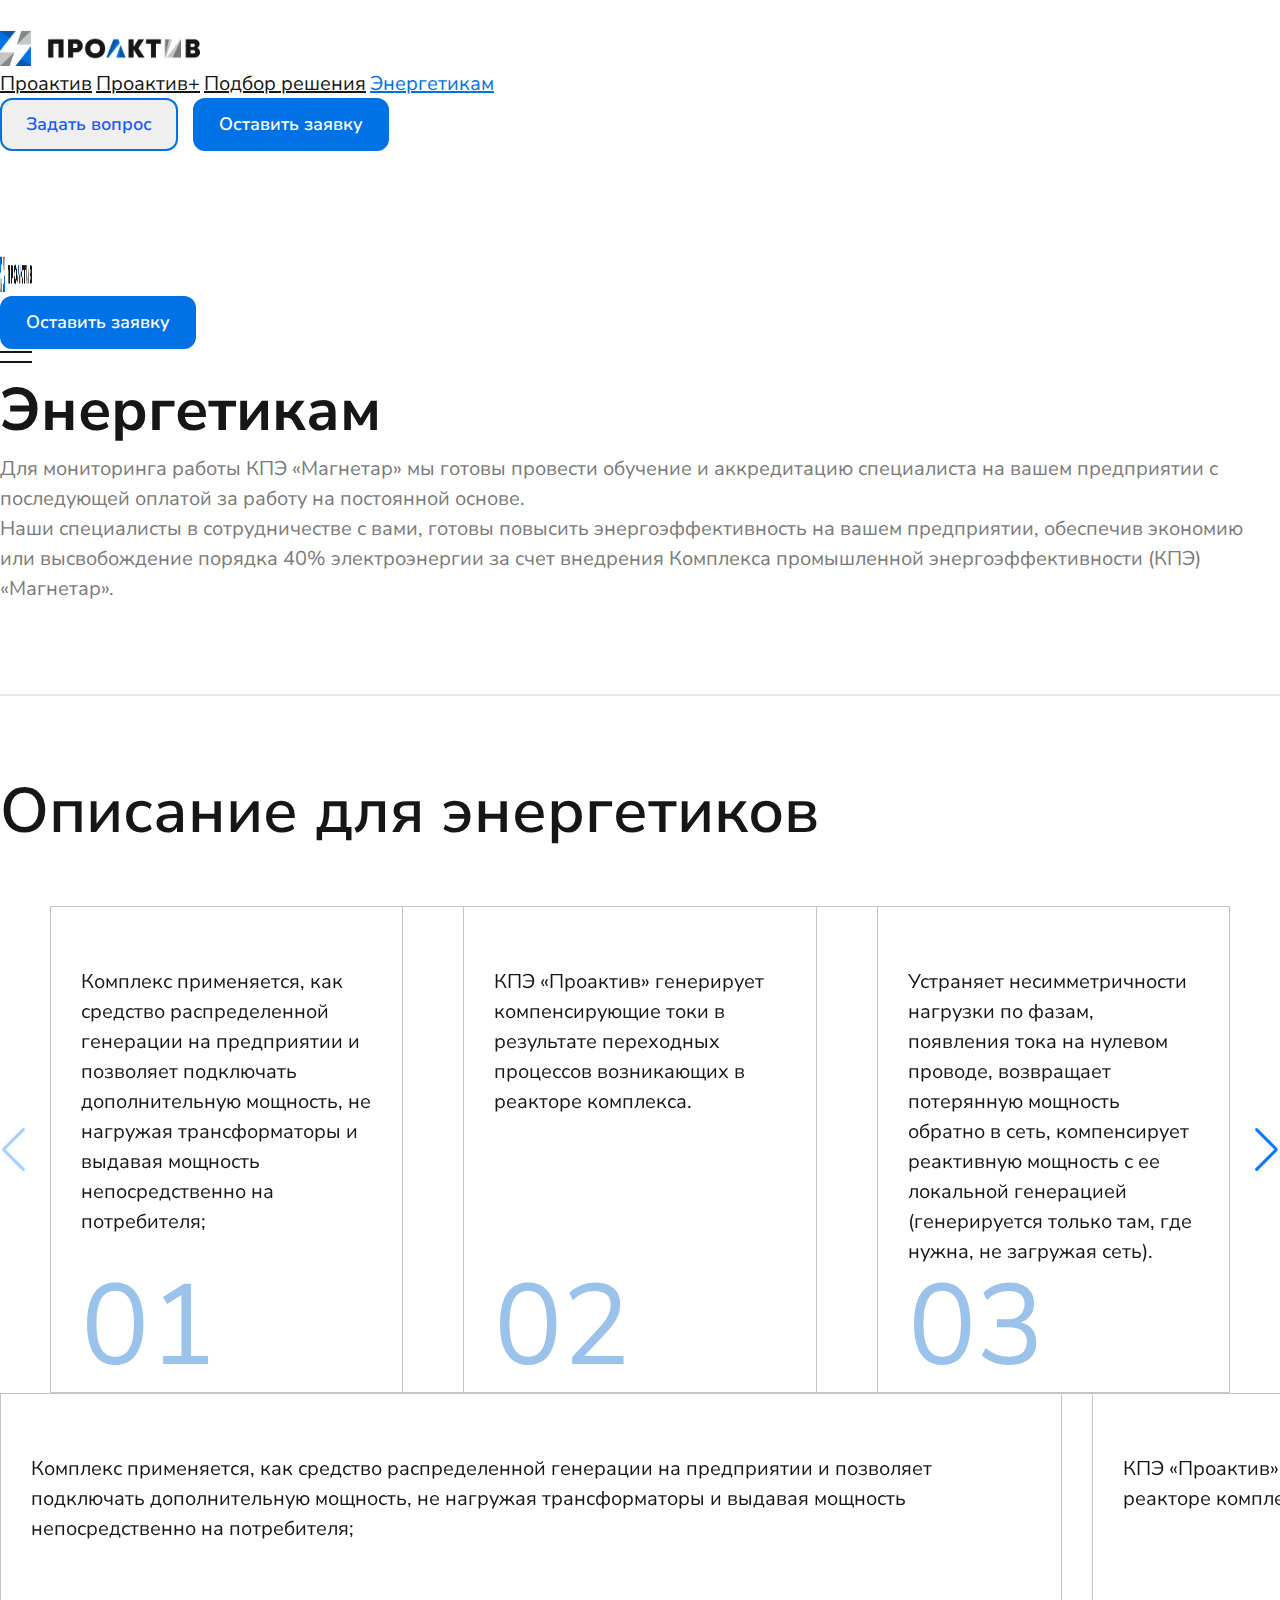
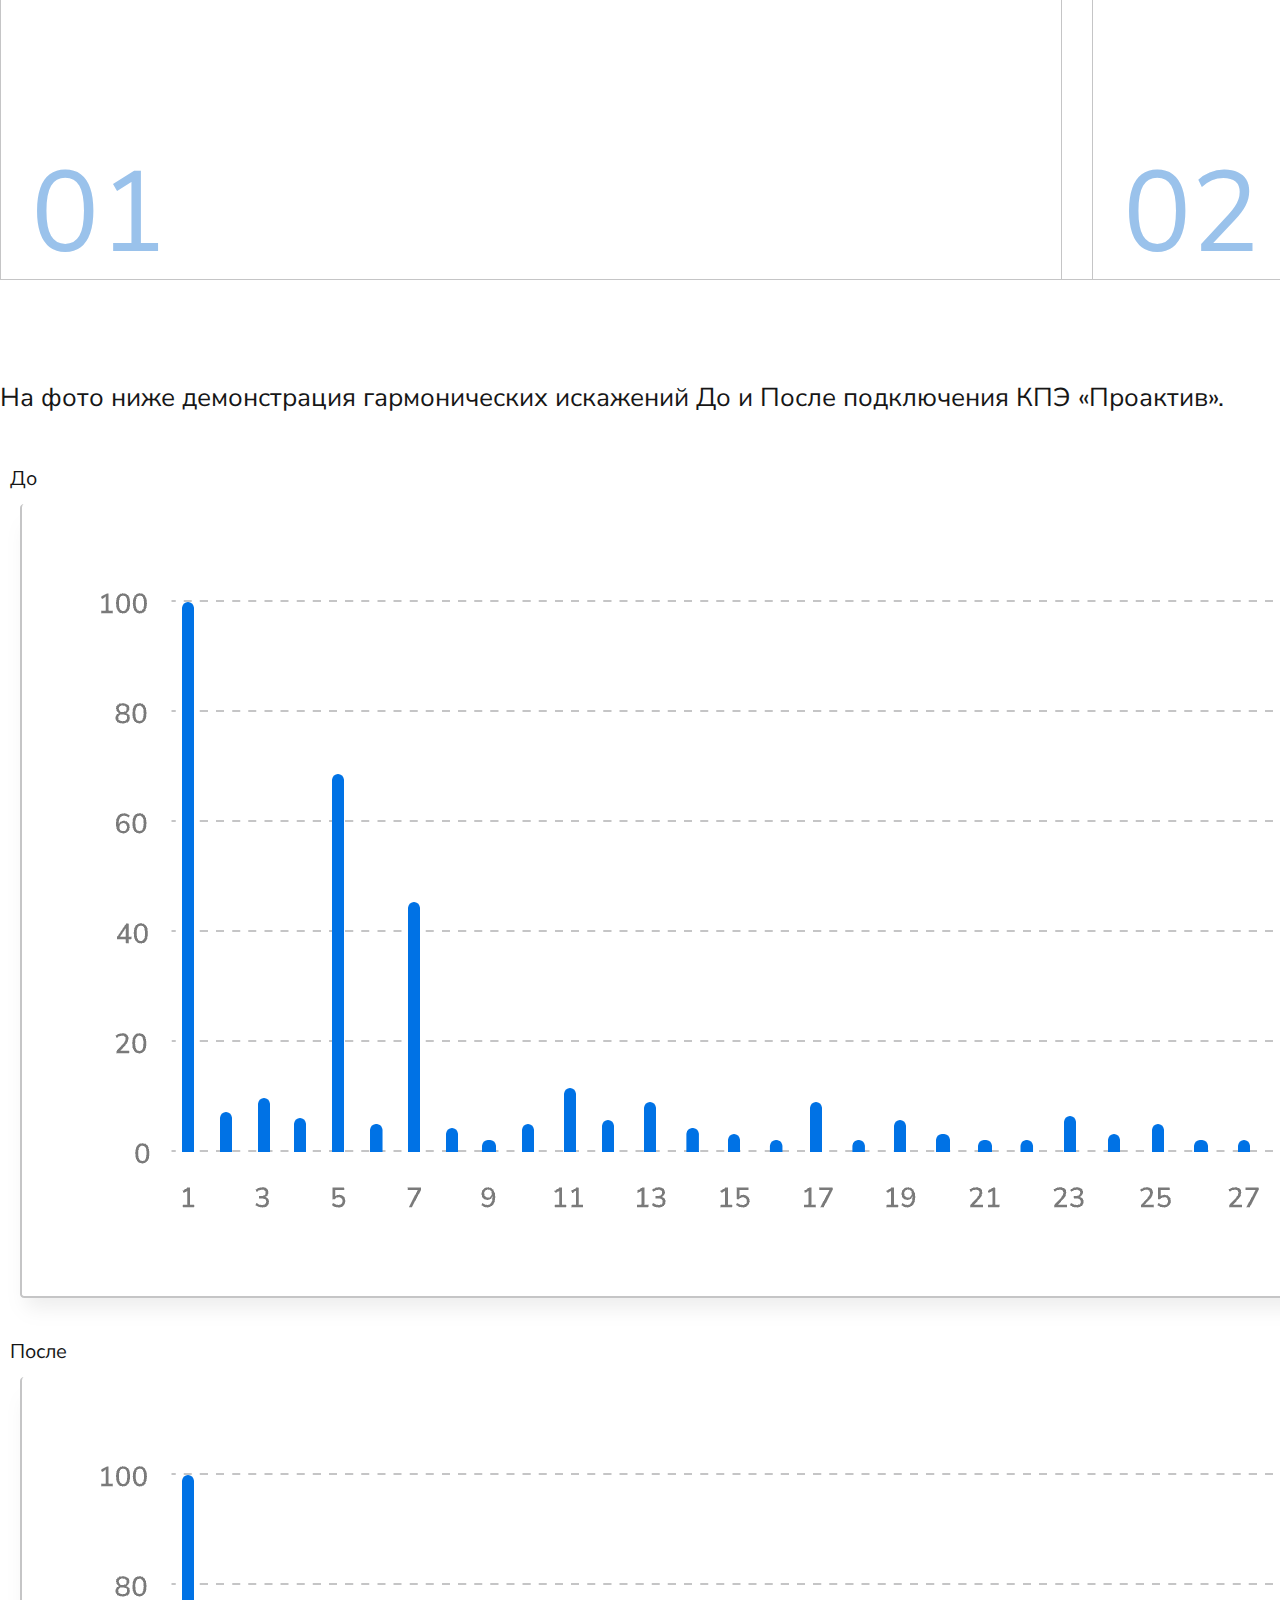
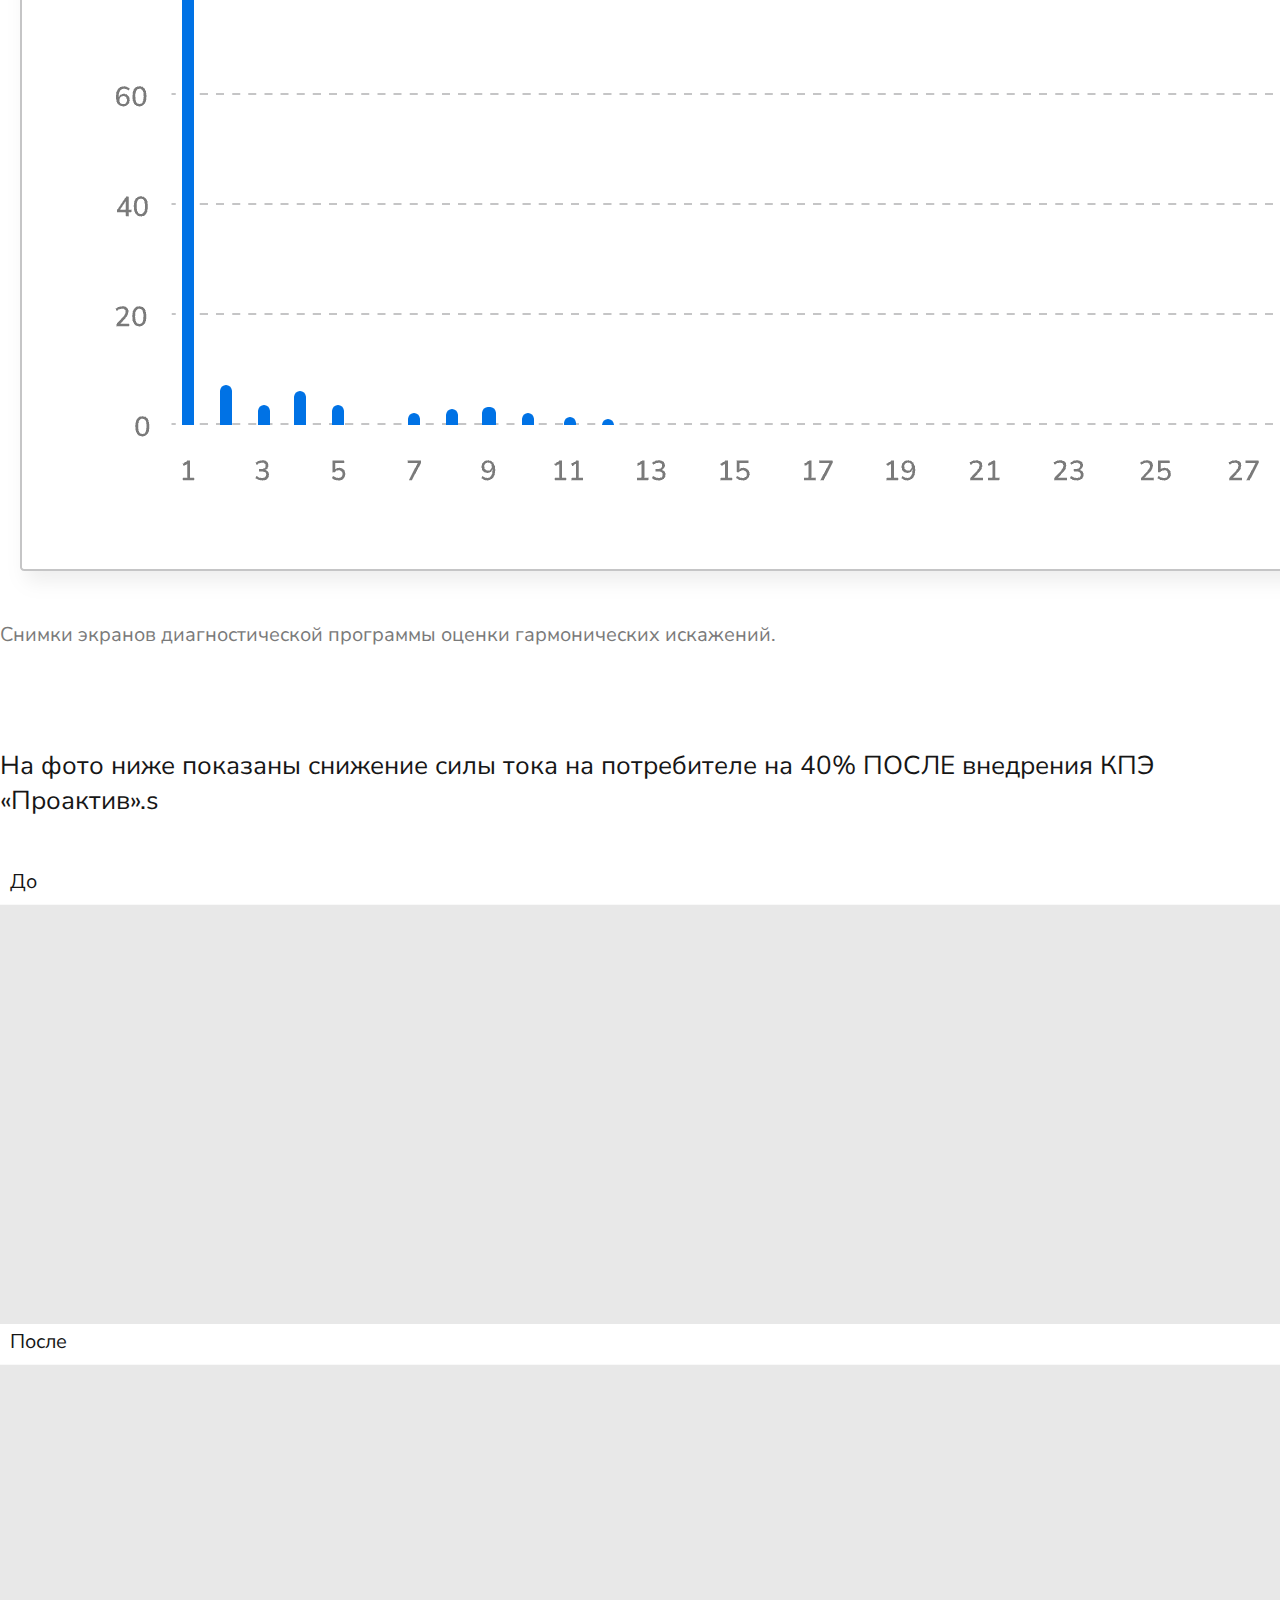
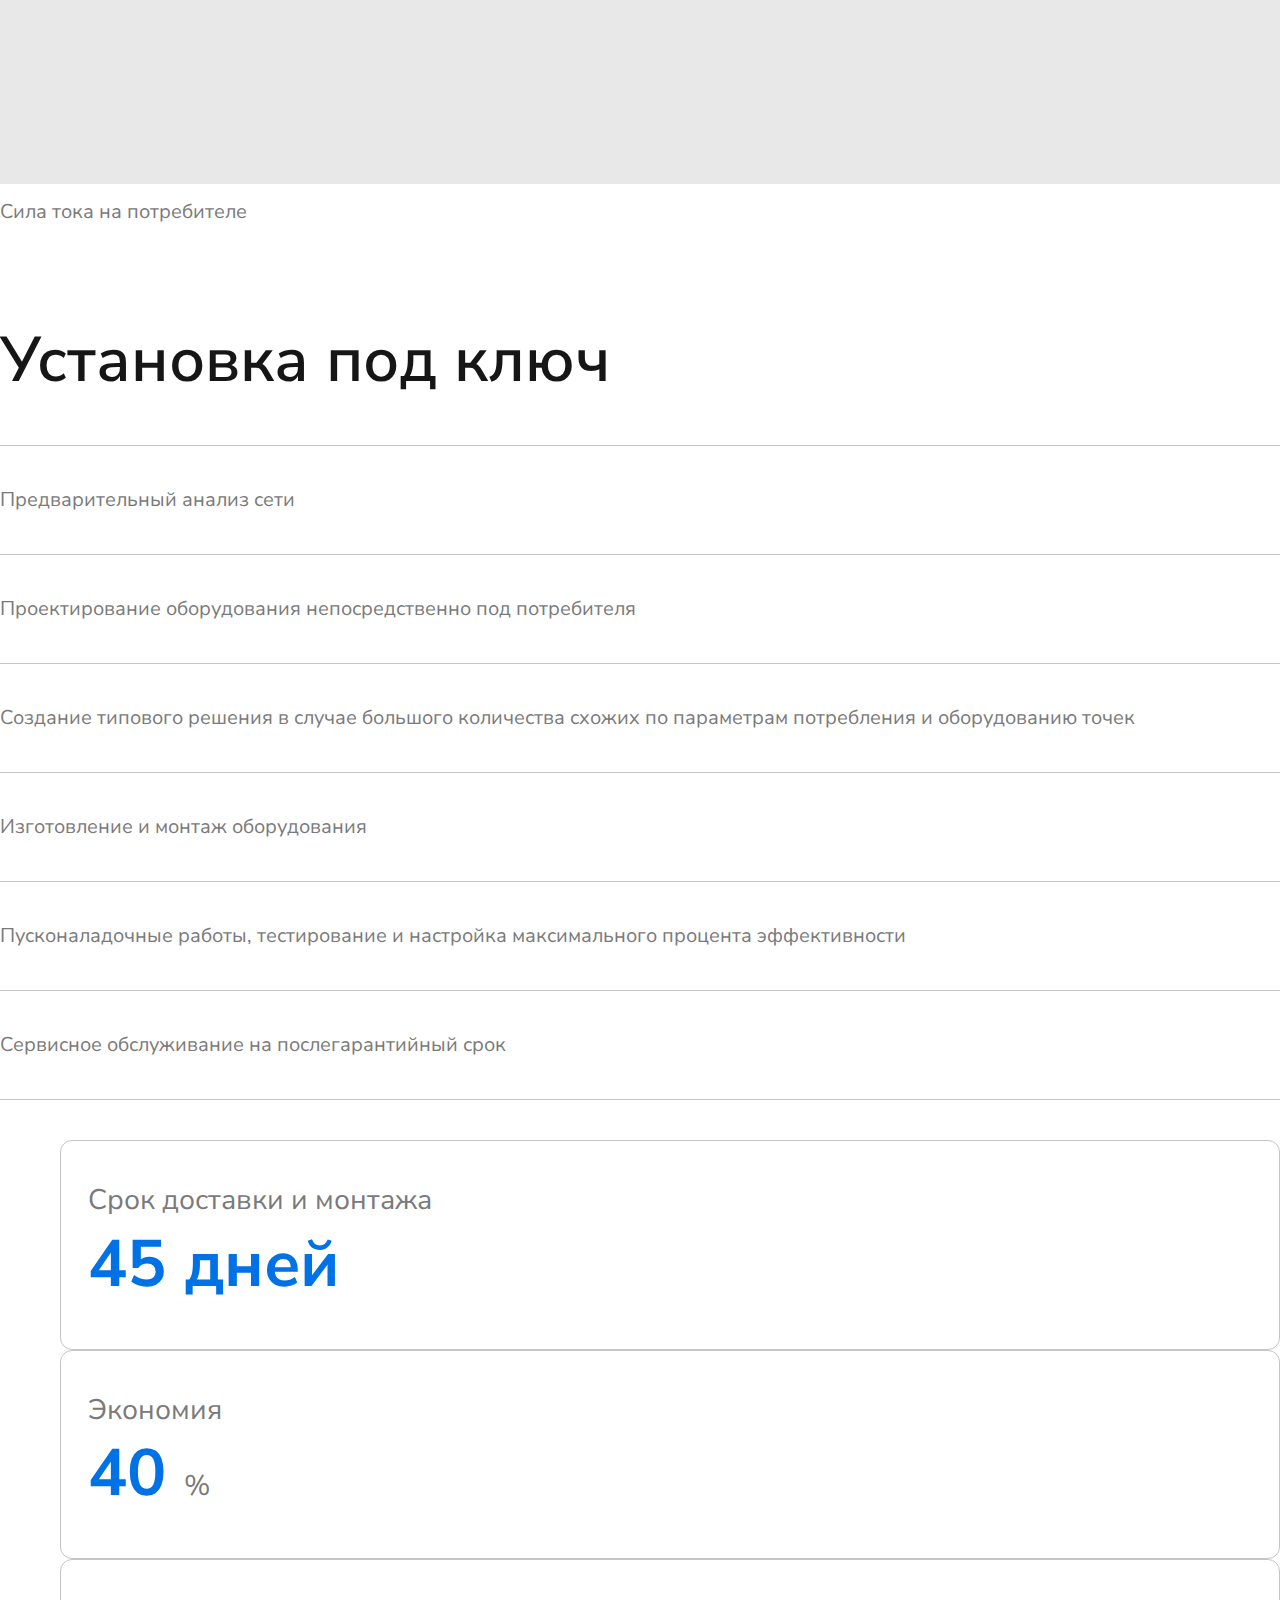
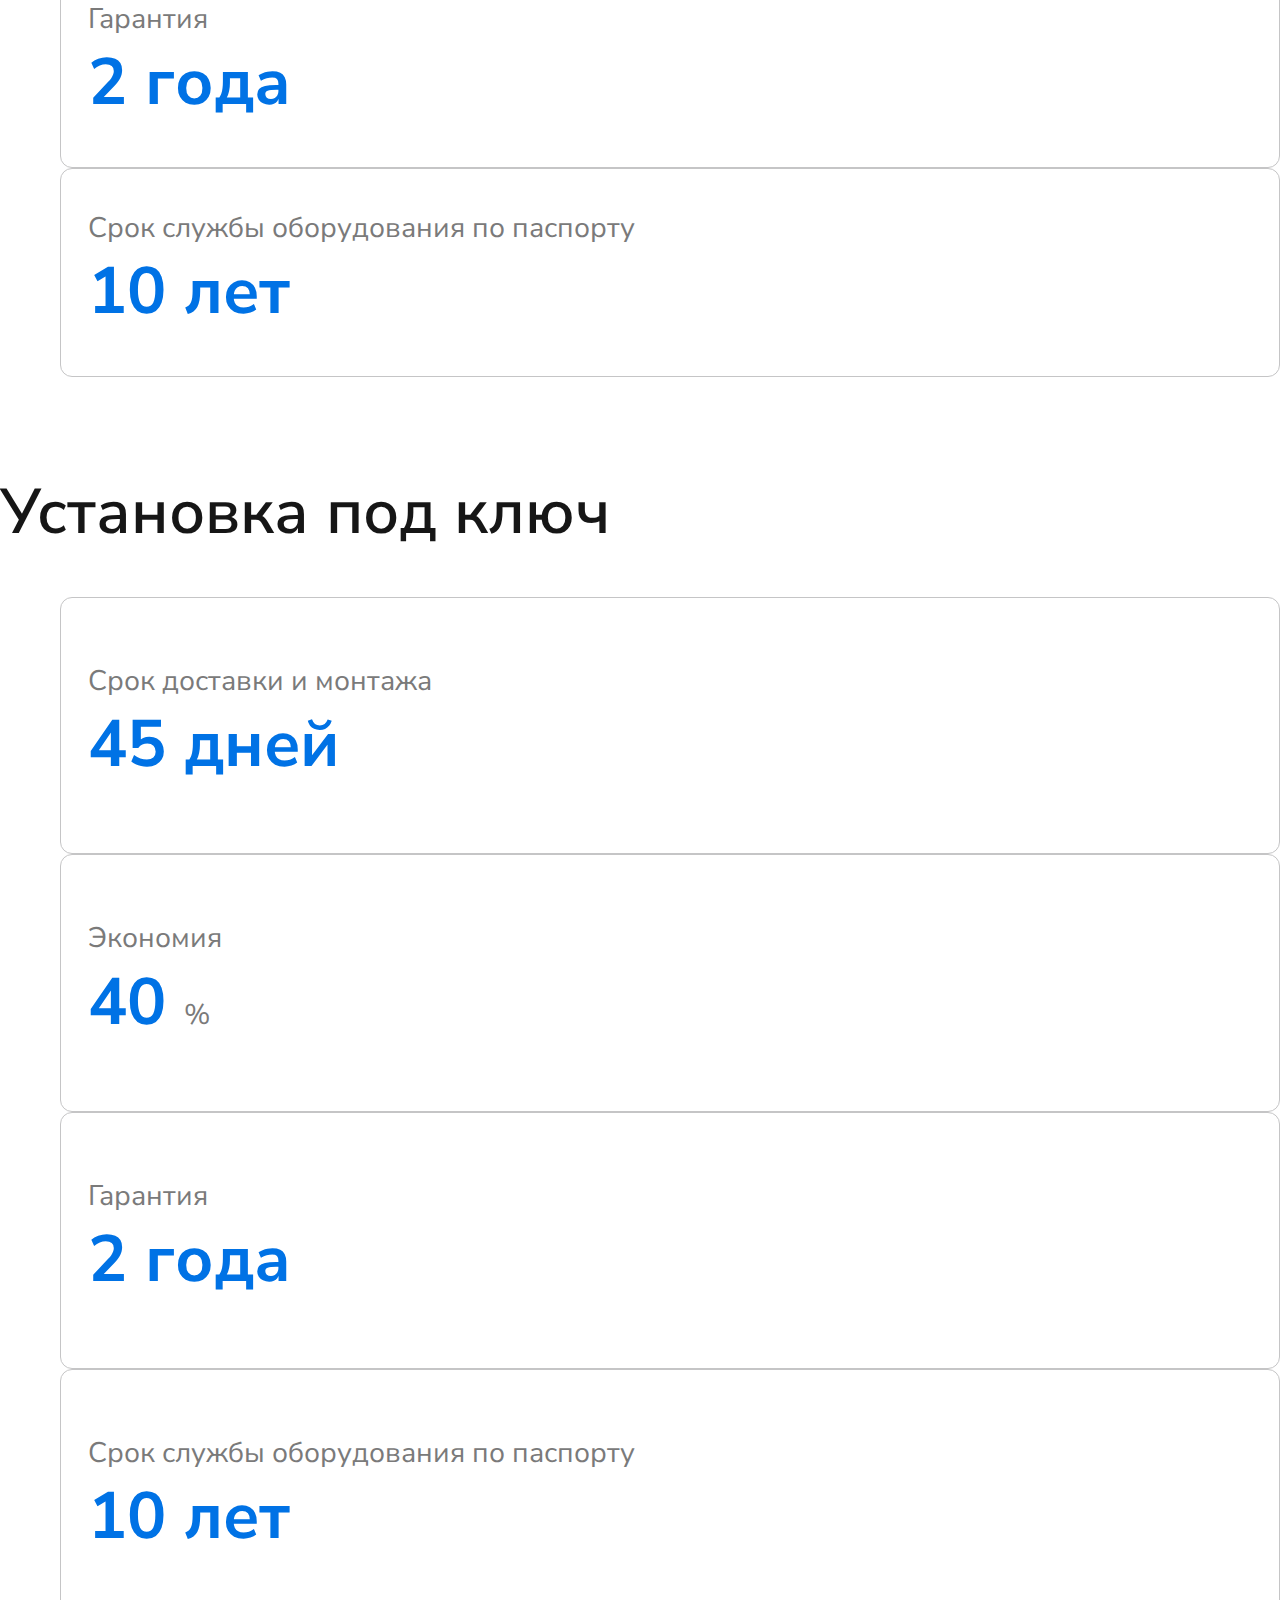
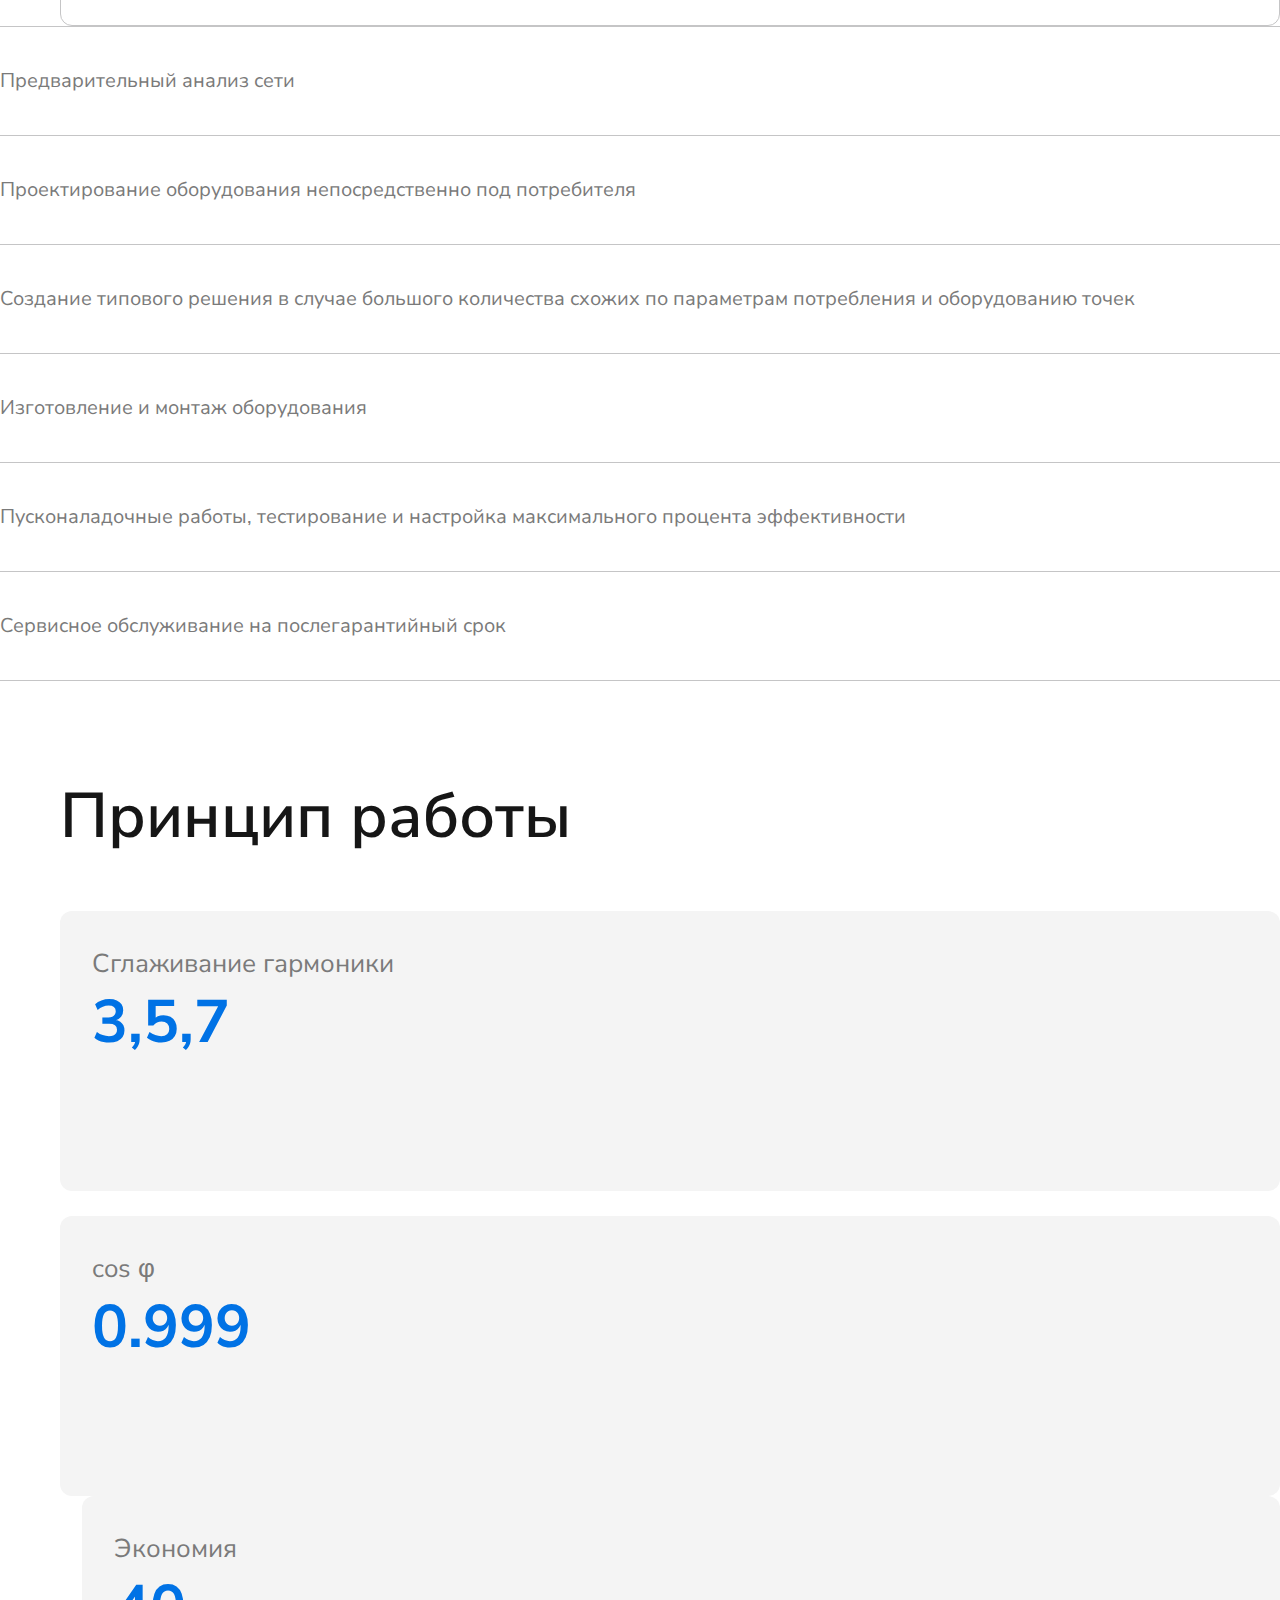
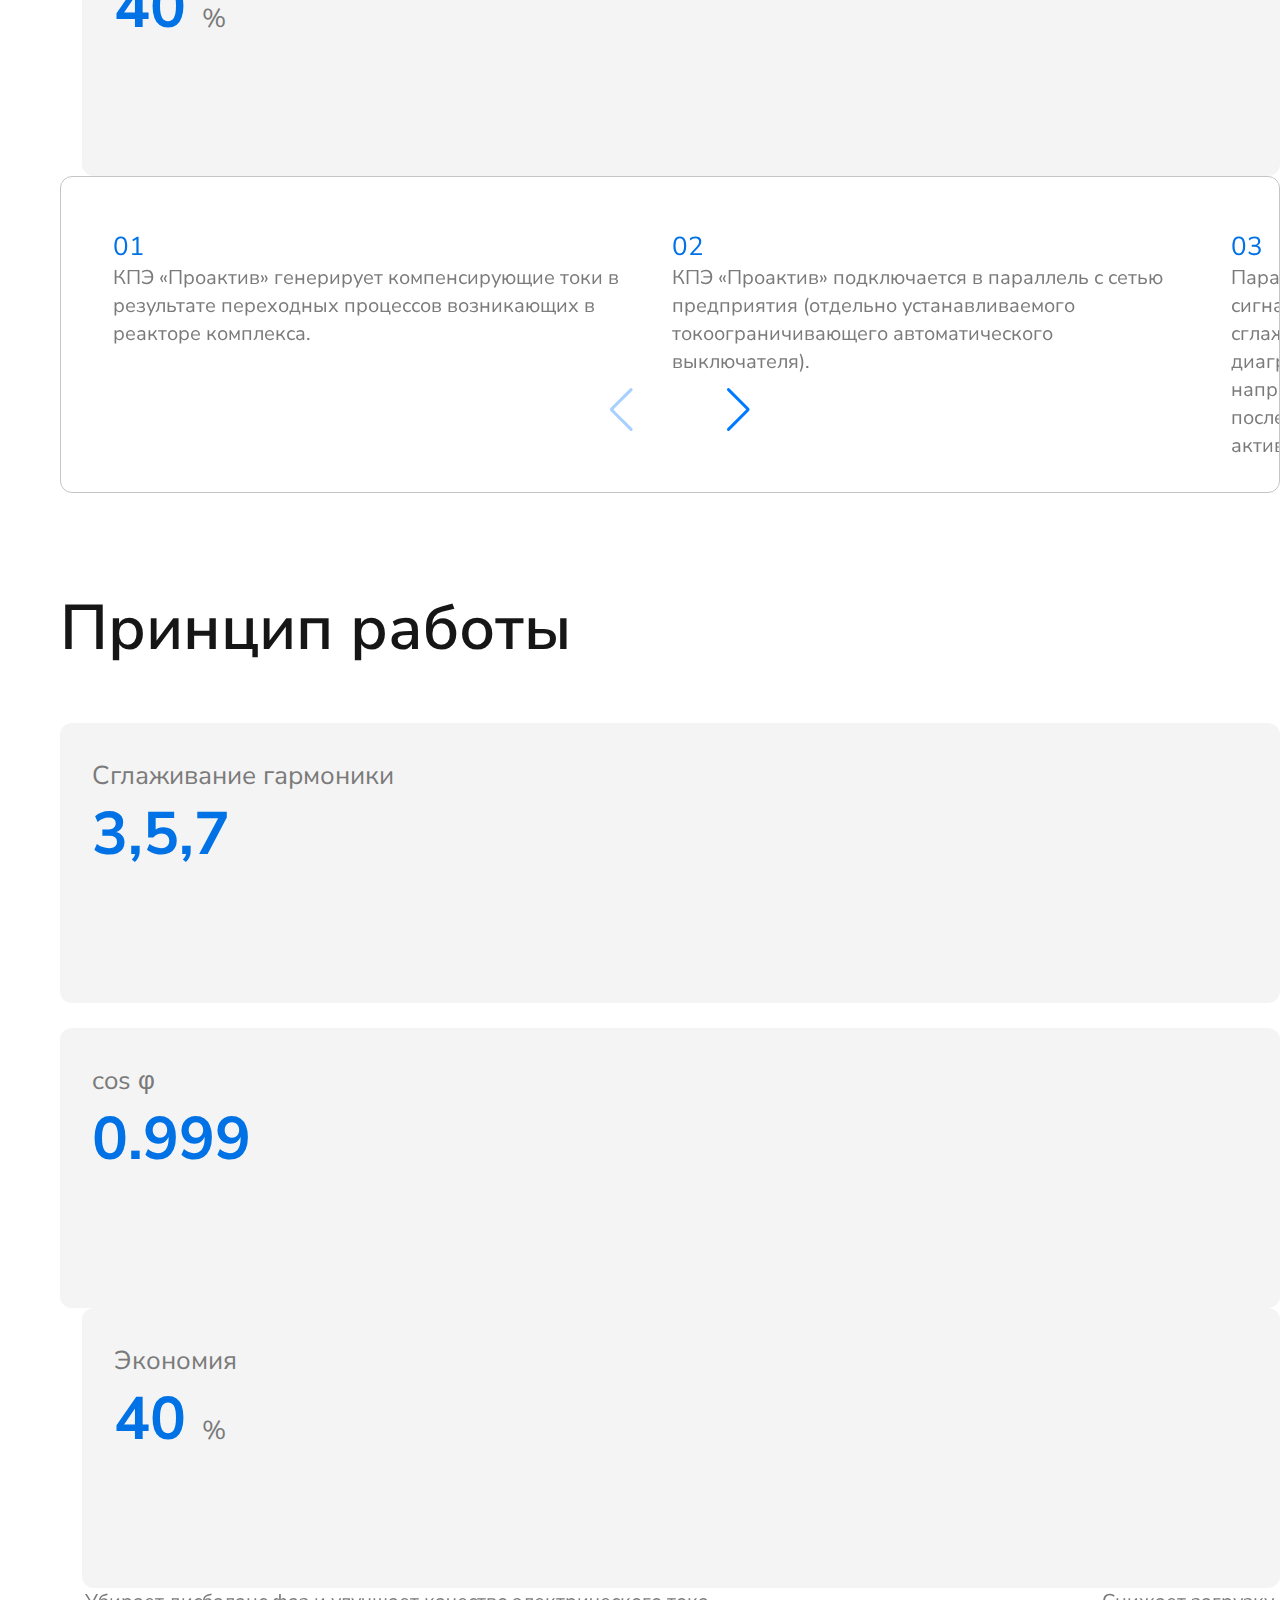
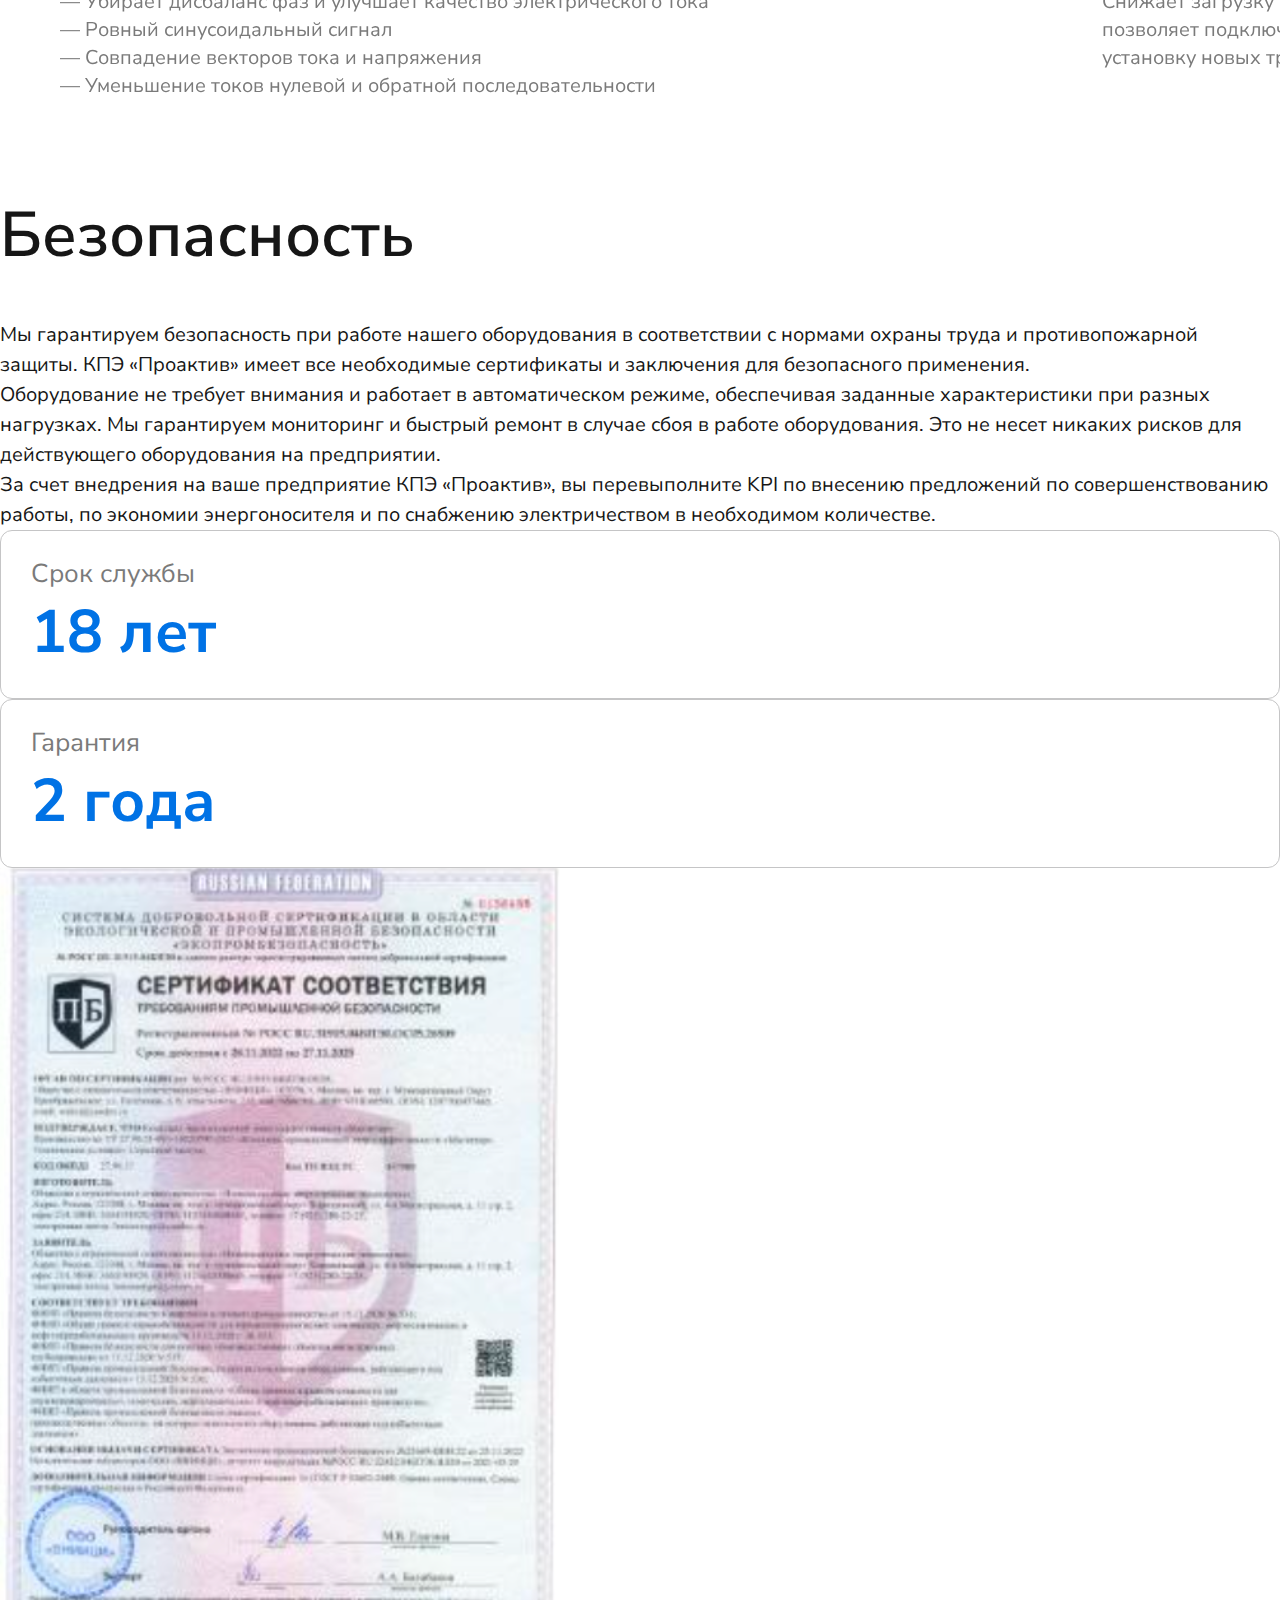
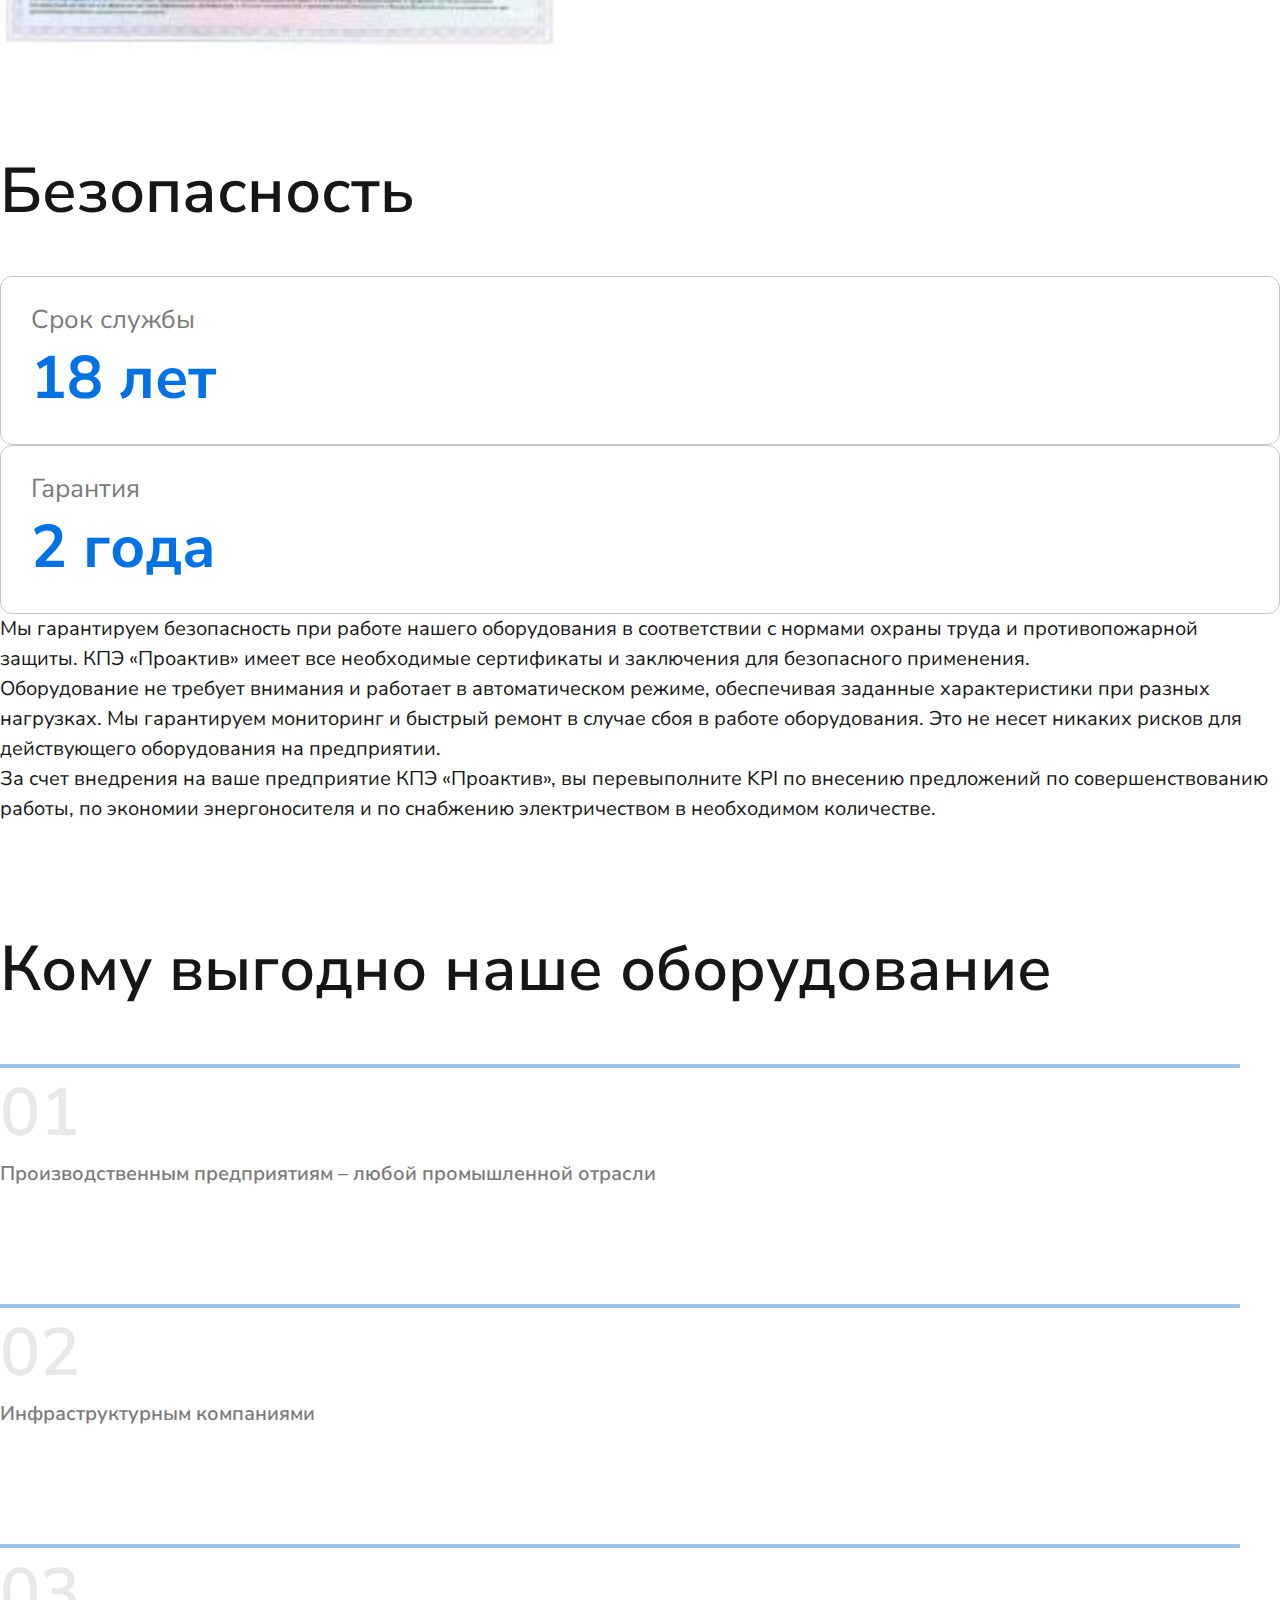
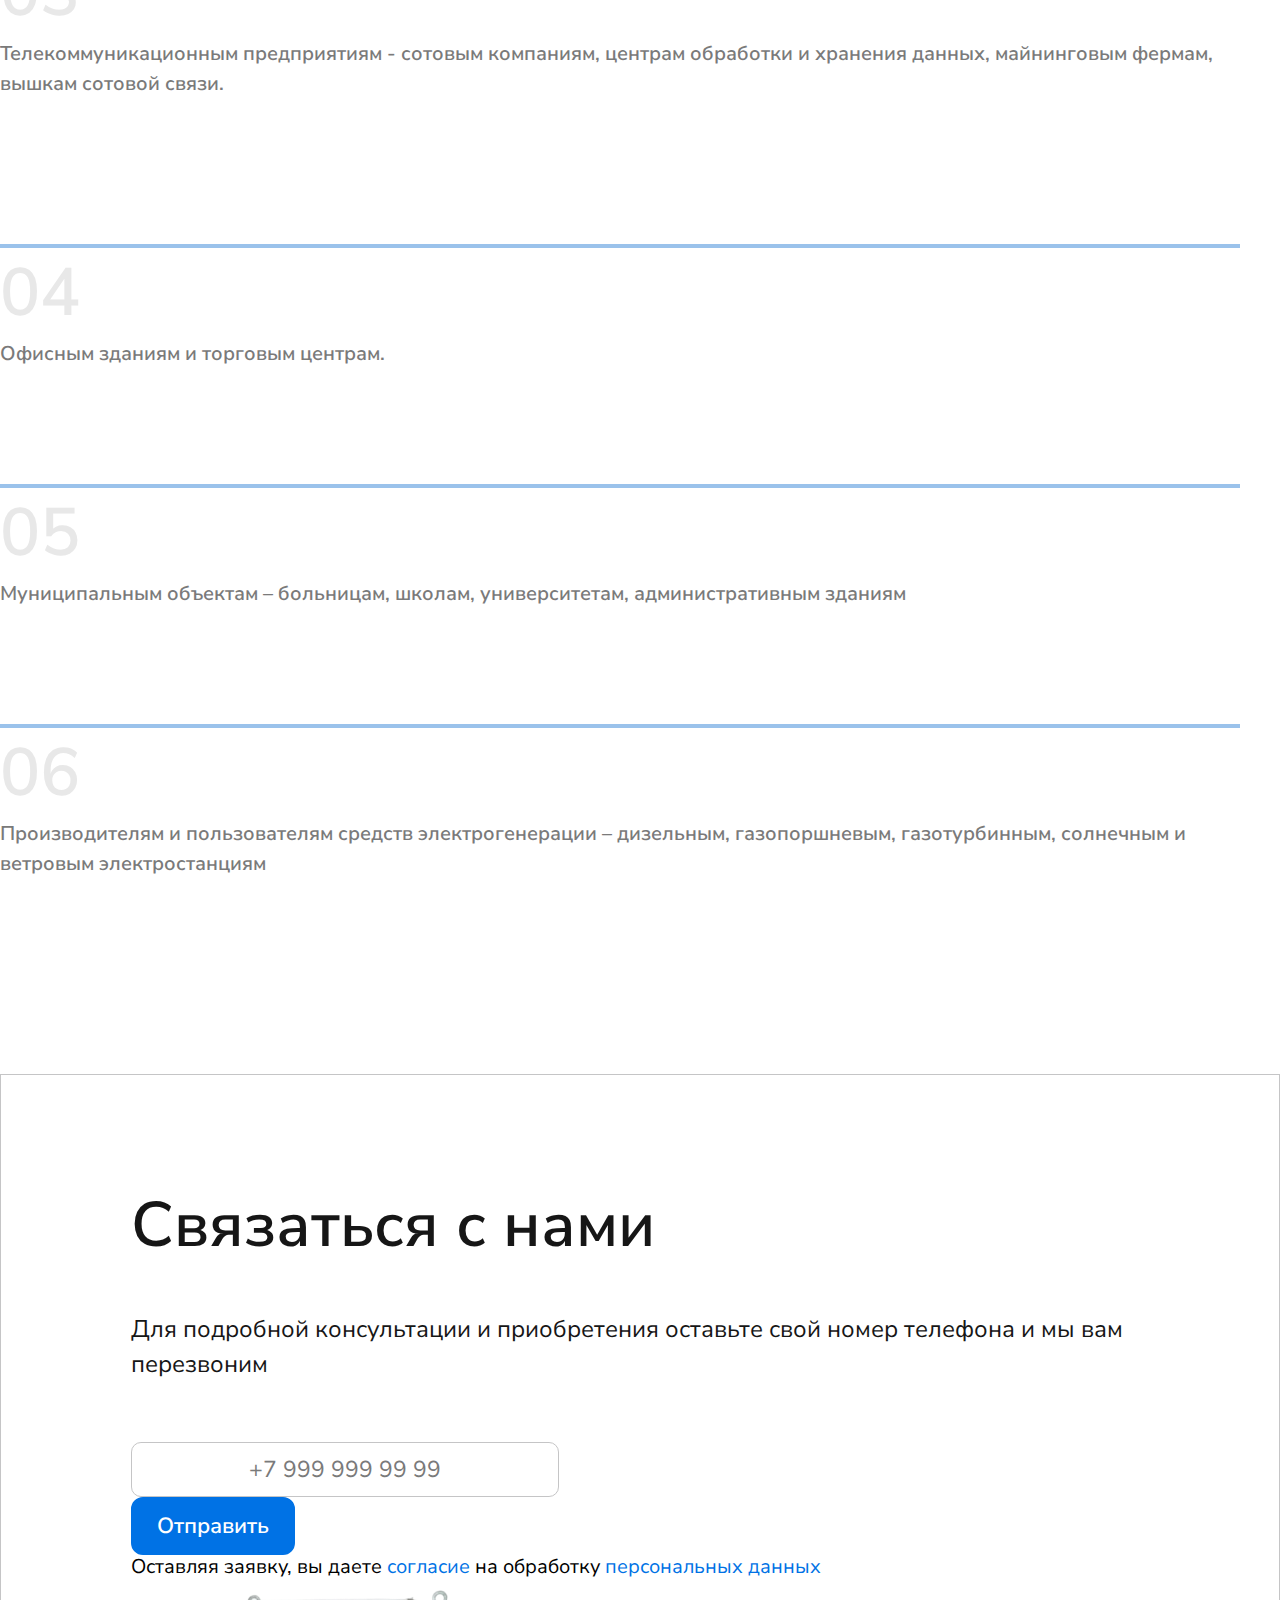
<file: energetik.html>
<!DOCTYPE html>
<html lang="en">
<head>
  <meta charset="UTF-8">
  <meta name="viewport" content="width=device-width, initial-scale=1, maximum-scale=1, user-scalable=no">
  <link href="https://cdn.jsdelivr.net/npm/bootstrap@5.0.2/dist/css/bootstrap.min.css" rel="stylesheet" integrity="sha384-EVSTQN3/azprG1Anm3QDgpJLIm9Nao0Yz1ztcQTwFspd3yD65VohhpuuCOmLASjC" crossorigin="anonymous">
  <link rel="stylesheet" href="https://unpkg.com/swiper/swiper-bundle.min.css" />
  <link rel="stylesheet" href="css/style.css">
  <title>Энергетикам</title>
</head>
<body>
  <nav class="navbar navbar-expand-lg navbar-light bg-light">
    <div class="container">
      <div class="navbar-logo">
        <img class="logo" width="200px" src="assets/img/logo.png">
      </div>
      <div class="navbar-nav mx-auto">
        <a class="nav-link" href="proactive.html">Проактив</a>
        <a class="nav-link" href="proactiveplus.html">Проактив+</a>
        <a class="nav-link" href="solution.html">Подбор решения</a>
        <a class="nav-link active" href="energetik.html">Энергетикам</a>
      </div>
      <div class="navbar-buttons">
        <button type="button" class="btn question-btn" data-bs-toggle="modal" data-bs-target="#contactModal">Задать вопрос</button>
        <button type="button" class="btn zayavka-btn" data-bs-toggle="modal" data-bs-target="#contactModal">Оставить заявку</button>
      </div>
    </div>
  </nav>

  <div class="intro-proactive">
    <div class="navbar-container">
      <nav class="navbar-mobile d-none">
        <img class="logo" width="32px" height="36px" src="assets/img/moblogo.png">
        <div class="d-flex align-items-center">
          <button class="btn zayavka-btn" data-bs-toggle="modal" data-bs-target="#contactModal">Оставить заявку</button>
          <div class="navbar-toggler" data-bs-toggle="modal" data-bs-target="#fullscreenModal">
            <svg width="32.000000" height="12.000000" viewBox="0 0 32 12" fill="none" xmlns="http://www.w3.org/2000/svg" xmlns:xlink="http://www.w3.org/1999/xlink">
                <desc>
                    Created with Pixso.
                </desc>
                <defs/>
                <path id="Vector 39" d="M0 1L32 1" stroke="#161616" stroke-opacity="1.000000" stroke-width="2.000000"/>
                <path id="Vector 40" d="M0 11L32 11" stroke="#161616" stroke-opacity="1.000000" stroke-width="2.000000"/>
            </svg>          
          </div>
        </div>
      </nav>
    </div>
    <div class="container mt-4">
      <div class="row intro-row">
        <div class="col-lg-6 col-md-12">
          <div class="intro-title">Энергетикам</div>
        </div>
        <div class="col-lg-6 col-md-12 d-flex flex-column gap-lg-5 align-items-end justify-content-end pt-5">
          <div class="energetik-subtitle">Для мониторинга работы КПЭ «Магнетар» мы готовы провести обучение и
            аккредитацию специалиста на вашем предприятии с последующей оплатой
            за работу на постоянной основе.
          </div>
          <div class="energetik-subtitle">
            Наши специалисты в сотрудничестве с вами, готовы повысить
            энергоэффективность на вашем предприятии, обеспечив экономию или
            высвобождение порядка 40% электроэнергии за счет внедрения Комплекса
            промышленной энергоэффективности (КПЭ) «Магнетар».
          </div>
        </div>
      </div>
      <div class="intro-line"></div>
    </div>
  </div>

  <div class="container energetik-description px-0">
    <h2 class="title-h2">Описание для энергетиков</h2>
    <div class="swiper descriptionSwiper ">
      <div class="swiper-line"></div>
      <div class="swiper-wrapper">
        <div class="swiper-slide">
          <div class="col desc-card">
            <div>
              <div class="desc-text">Комплекс применяется, как средство распределенной генерации на предприятии
                и позволяет подключать дополнительную мощность, не нагружая трансформаторы и выдавая мощность непосредственно на потребителя;</div>
            </div>
            <div class="card-order mt-3">01</div>
          </div>
        </div>
        <div class="swiper-slide">
          <div class="col desc-card">
            <div>
              <div class="desc-text">КПЭ «Проактив» генерирует компенсирующие токи
                в результате переходных процессов возникающих
                в реакторе комплекса.</div>
            </div>
            <div class="card-order mt-3">02</div>
          </div>
        </div>
        <div class="swiper-slide">
          <div class="col desc-card">
            <div>
              <div class="desc-text">Устраняет несимметричности нагрузки по фазам, появления тока на нулевом проводе,
                возвращает потерянную мощность обратно в сеть, компенсирует реактивную мощность с ее локальной генерацией (генерируется только там, где нужна, не загружая сеть).</div>
            </div>
            <div class="card-order mt-3">03</div>
          </div>
        </div>
        <div class="swiper-slide">
          <div class="col desc-card">
            <div>
              <div class="desc-text">Комплекс применяется, как средство распределенной генерации на предприятии
                и позволяет подключать дополнительную мощность, не нагружая трансформаторы и выдавая мощность непосредственно на потребителя;</div>
            </div>
            <div class="card-order mt-3">01</div>
          </div>
        </div>
        <div class="swiper-slide">
          <div class="col desc-card">
            <div>
              <div class="desc-text">КПЭ «Проактив» генерирует компенсирующие токи
                в результате переходных процессов возникающих
                в реакторе комплекса.</div>
            </div>
            <div class="card-order mt-3">02</div>
          </div>
        </div>
        <div class="swiper-slide">
          <div class="col desc-card">
            <div>
              <div class="desc-text">Устраняет несимметричности нагрузки по фазам, появления тока на нулевом проводе,
                возвращает потерянную мощность обратно в сеть, компенсирует реактивную мощность с ее локальной генерацией (генерируется только там, где нужна, не загружая сеть).</div>
            </div>
            <div class="card-order mt-3">03</div>
          </div>
        </div>
      </div>
      <div class="swiper-line"></div>
      <div class="swiper-button-prev desk-prev"></div>
      <div class="swiper-button-next desk-next"></div>
    </div>
    
    <div class="swiper mobSwiper d-none">
      <div class="swiper-line"></div>
      <div class="swiper-wrapper">
        <div class="swiper-slide">
          <div class="col desc-card">
            <div>
              <div class="desc-text">Комплекс применяется, как средство распределенной генерации на предприятии
                и позволяет подключать дополнительную мощность, не нагружая трансформаторы и выдавая мощность непосредственно на потребителя;</div>
            </div>
            <div class="card-order mt-3">01</div>
          </div>
        </div>
        <div class="swiper-slide">
          <div class="col desc-card">
            <div>
              <div class="desc-text">КПЭ «Проактив» генерирует компенсирующие токи
                в результате переходных процессов возникающих
                в реакторе комплекса.</div>
            </div>
            <div class="card-order mt-3">02</div>
          </div>
        </div>
        <div class="swiper-slide">
          <div class="col desc-card">
            <div>
              <div class="desc-text">Устраняет несимметричности нагрузки по фазам, появления тока на нулевом проводе,
                возвращает потерянную мощность обратно в сеть, компенсирует реактивную мощность с ее локальной генерацией (генерируется только там, где нужна, не загружая сеть).</div>
            </div>
            <div class="card-order mt-3">03</div>
          </div>
        </div>
        <div class="swiper-slide">
          <div class="col desc-card">
            <div>
              <div class="desc-text">Комплекс применяется, как средство распределенной генерации на предприятии
                и позволяет подключать дополнительную мощность, не нагружая трансформаторы и выдавая мощность непосредственно на потребителя;</div>
            </div>
            <div class="card-order mt-3">01</div>
          </div>
        </div>
        <div class="swiper-slide">
          <div class="col desc-card">
            <div>
              <div class="desc-text">КПЭ «Проактив» генерирует компенсирующие токи
                в результате переходных процессов возникающих
                в реакторе комплекса.</div>
            </div>
            <div class="card-order mt-3">02</div>
          </div>
        </div>
        <div class="swiper-slide">
          <div class="col desc-card">
            <div>
              <div class="desc-text">Устраняет несимметричности нагрузки по фазам, появления тока на нулевом проводе,
                возвращает потерянную мощность обратно в сеть, компенсирует реактивную мощность с ее локальной генерацией (генерируется только там, где нужна, не загружая сеть).</div>
            </div>
            <div class="card-order mt-3">03</div>
          </div>
        </div>
      </div>
      <div class="swiper-line"></div>
    </div>

    <div class="graphs">
      <h5 class="title-h5">На фото ниже демонстрация гармонических искажений До и После подключения КПЭ «Проактив».</h5>
      <div class="row">
        <div class="col-lg-6 col-md-12">
          <div class="img-label">До</div>
          <img class="img-fluid" src="assets/img/graph1.png"></div>
        <div class="col-lg-6 col-md-12">
          <div class="img-label">После</div>
          <img class="img-fluid" src="assets/img/graph2.png"></div>
      </div>
      <div class="img-after-text text-center">Снимки экранов диагностической программы оценки гармонических искажений.</div>
    </div>
    <div class="graphs">
      <h5 class="title-h5">На фото ниже показаны снижение силы тока на потребителе на 40% ПОСЛЕ внедрения КПЭ «Проактив».s</h5>
      <div class="row">
        <div class="col-lg-6 col-md-12">
          <div class="img-label">До</div>
          <img class="img-fluid" src="assets/img/graybg.png"></div>
        <div class="col-lg-6 col-md-12">
          <div class="img-label">После</div>
          <img class="img-fluid" src="assets/img/graybg.png"></div>
      </div>
      <div class="img-after-text tok text-center">Сила тока на потребителе</div>
    </div>
  </div>

  <div class="container install desktop">
    <h2 class="title-h2">Установка под ключ</h2>
    <div class="row">
      <div class="col-lg-6 col-md-12">
        <div class="install-block">
          <div class="install-line"></div>
          <div class="install-text">Предварительный анализ сети</div>
        </div>
        <div class="install-block">
          <div class="install-line"></div>
          <div class="install-text">Проектирование оборудования непосредственно под потребителя</div>
        </div>
        <div class="install-block">
          <div class="install-line"></div>
          <div class="install-text">Создание типового решения в случае большого количества схожих
            по параметрам потребления и оборудованию точек</div>
        </div>
        <div class="install-block">
          <div class="install-line"></div>
          <div class="install-text">Изготовление и монтаж оборудования</div>
        </div>
        <div class="install-block">
          <div class="install-line"></div>
          <div class="install-text">Пусконаладочные работы, тестирование и настройка максимального процента эффективности</div>
        </div>
        <div class="install-block">
          <div class="install-line"></div>
          <div class="install-text">Сервисное обслуживание на послегарантийный срок</div>
        </div>
        <div class="install-block">
          <div class="install-line"></div>
        </div>
      </div>
      <div class="col-lg-6 col-md-12 install-right-col energetik">
        <div class="install-card mb-4">
          <div class="install-card-title">Срок доставки и монтажа</div>
          <div class="install-card-number">45 дней</div>
        </div>
        <div class="d-flex justify-content-between gap-4">
          <div class="install-card w-100">
            <div class="install-card-title">Экономия</div>
            <div class="install-card-number d-flex">
              40
              <span>%</span>
            </div>
          </div>
          <div class="install-card w-100">
            <div class="install-card-title">Гарантия</div>
            <div class="install-card-number">2 года</div>
          </div>
        </div>
        <div class="install-card mt-4">
          <div class="install-card-title">Срок службы оборудования по паспорту</div>
          <div class="install-card-number">10 лет</div>
        </div>
      </div>
    </div>
  </div>

  <div class="container install mob d-none">
    <h2 class="title-h2">Установка под ключ</h2>
    <div class="col-lg-6 col-md-12 install-right-col">
      <div class="install-card mb-2">
        <div class="install-card-title">Срок доставки и монтажа</div>
        <div class="install-card-number">45 дней</div>
      </div>
      <div class="d-flex justify-content-between gap-2">
        <div class="install-card w-100">
          <div class="install-card-title">Экономия</div>
          <div class="install-card-number d-flex">
            40
            <span>%</span>
          </div>
        </div>
        <div class="install-card w-100">
          <div class="install-card-title">Гарантия</div>
          <div class="install-card-number">2 года</div>
        </div>
      </div>
      <div class="install-card mt-2">
        <div class="install-card-title">Срок службы оборудования по паспорту</div>
        <div class="install-card-number">10 лет</div>
      </div>
    </div>
    <div class="col-lg-6 col-md-12 mt-4">
      <div class="install-block">
        <div class="install-line"></div>
        <div class="install-text">Предварительный анализ сети</div>
      </div>
      <div class="install-block">
        <div class="install-line"></div>
        <div class="install-text">Проектирование оборудования непосредственно под потребителя</div>
      </div>
      <div class="install-block">
        <div class="install-line"></div>
        <div class="install-text">Создание типового решения в случае большого количества схожих
          по параметрам потребления и оборудованию точек</div>
      </div>
      <div class="install-block">
        <div class="install-line"></div>
        <div class="install-text">Изготовление и монтаж оборудования</div>
      </div>
      <div class="install-block">
        <div class="install-line"></div>
        <div class="install-text">Пусконаладочные работы, тестирование и настройка максимального процента эффективности</div>
      </div>
      <div class="install-block">
        <div class="install-line"></div>
        <div class="install-text">Сервисное обслуживание на послегарантийный срок</div>
      </div>
      <div class="install-block">
        <div class="install-line"></div>
      </div>
    </div>
  </div>

  <div class="tasks desktop">
    <h2 class="title-h2">Принцип работы</h2>
    <div class="row">
      <div class="col-lg-5 col-md-12 pe-4">
        <div class="task-block w-100">
          <div class="task-title">Сглаживание гармоники</div>
          <div class="task-big-number">3,5,7</div>
        </div>
        <div class="d-flex task-row">
          <div class="task-block col">
            <div class="task-title">cos φ</div>
            <div class="task-big-number">0.999</div>
          </div>
          <div class="task-block second col">
            <div class="task-title">Экономия</div>
            <div class="task-big-number d-flex">
              40
              <span class="task-percent">%</span>
            </div>
          </div>
        </div>
      </div>
      <div class="col-lg-7 col-md-12 swiper taskSwiper">
        <div class="swiper-wrapper">
          <div class="swiper-slide task-swipe-block d-flex">
            <div class="task-order">01</div>
            <div class="task-block-info">КПЭ «Проактив» генерирует компенсирующие токи в результате переходных процессов возникающих в реакторе комплекса.</div>
          </div>
          <div class="swiper-slide task-swipe-block d-flex">
            <div class="task-order">02</div>
            <div class="task-block-info">КПЭ «Проактив» подключается в параллель
              с сетью предприятия (отдельно устанавливаемого токоограничивающего автоматического выключателя).</div>
          </div>
          <div class="swiper-slide task-swipe-block d-flex">
            <div class="task-order">03</div>
            <div class="task-block-info">Параметры на выходе:
              - ровный синусоидальный сигнал;
              - высвобождение мощности. cos φ = 0.999;
              - сглаживание 3,5,7 гармоники.
              В векторной диаграмме:
              - совпадение векторов тока и напряжения;
              - уменьшение токов нулевой и обратной последовательности;
              - уменьшение потребления активной энергии от 40%.</div>
          </div>
        </div>
        <div class="swiper-controllers d-flex">
          <div class="swiper-button-prev controller-prev"></div>
          <div class="swiper-button-next controller-next"></div>
        </div>
      </div> 
    </div>
  </div>

  <div class="tasks mob d-none">
    <h2 class="title-h2">Принцип работы</h2>
    <div class="col-12 mb-2">
      <div class="task-block me-3">
        <div class="task-title">Сглаживание гармоники</div>
        <div class="task-big-number">3,5,7</div>
      </div>
      <div class="d-flex task-row">
        <div class="task-block col">
          <div class="task-title">cos φ</div>
          <div class="task-big-number">0.999</div>
        </div>
        <div class="task-block second col me-3">
          <div class="task-title">Экономия</div>
          <div class="task-big-number d-flex">
            40
            <span class="task-percent">%</span>
          </div>
        </div>
      </div>
    </div>
    <div class="swiper mobSwiper">
      <div class="swiper-wrapper">
        <div class="swiper-slide task-swipe-block d-flex">
          <div class="task-block-info">
            — Убирает дисбаланс фаз и улучшает качество электрического тока
          </div>
          <div class="task-block-info">
           — Ровный синусоидальный сигнал
          </div>
           <div class="task-block-info">
             — Совпадение векторов тока
           и напряжения
           </div>
           <div class="task-block-info">
             — Уменьшение токов нулевой и обратной последовательности
           </div>
        </div>
        <div class="swiper-slide task-swipe-block d-flex">
          <div class="task-block-info">
            Снижает загрузку используемых трансформаторов, что существенно увеличивает срок их службы и позволяет подключать дополнительную нагрузку, не неся затрат на согласование технических условий и установку новых трансформаторов
          </div>
        </div>
        <div class="swiper-slide task-swipe-block d-flex">
          <div class="task-block-info">Обеспечивает стабильность и безопасность работы высокоточного энергопотребляющего оборудования и другого имеющегося оборудования, техники, узлов и агрегатов, увеличивая их срок службы</div>
        </div>
      </div>
    </div>
  </div>

  <div class="container security px-0">
    <h2 class="title-h2">Безопасность</h2>
    <div class="row">
      <div class="col-lg-7 col-md-12 d-flex flex-column justify-content-between">
        <div class="security-text">
          Мы гарантируем безопасность при работе нашего оборудования в соответствии с нормами охраны труда и противопожарной защиты. КПЭ «Проактив» имеет все необходимые сертификаты и заключения для безопасного применения.
        </div>
        <div class="security-text">Оборудование не требует внимания и работает в автоматическом режиме, обеспечивая заданные характеристики при разных нагрузках. Мы гарантируем мониторинг и быстрый ремонт в случае сбоя в работе оборудования. Это не несет никаких рисков для действующего оборудования на предприятии.</div>
        <div class="security-text">За счет внедрения на ваше предприятие КПЭ «Проактив», вы перевыполните KPI по внесению предложений по совершенствованию работы, по экономии энергоносителя и по снабжению электричеством в необходимом количестве.</div>
      </div>
      <div class="col-lg-5 col-md-12">
        <div class="row">
          <div class="col">
            <div class="d-flex flex-column justify-content-between">
              <div class="install-card security-card mb-3">
                <div class="install-card-title">Срок службы</div>
                <div class="install-card-number">18 лет</div>
              </div>
              <div class="install-card security-card">
                <div class="install-card-title">Гарантия</div>
                <div class="install-card-number">2 года</div>
              </div>
            </div>
          </div>
          <div class="col">
            <img class="img-fluid" src="assets/img/certificate.png">
          </div>
        </div>
      </div>
    </div>
  </div>

  <div class="container security mob d-none">
    <h2 class="title-h2">Безопасность</h2>
    <div class="row">
      <div class="col">
        <div class="d-flex justify-content-between gap-2">
          <div class="install-card security-card mb-lg-3">
            <div class="install-card-title">Срок службы</div>
            <div class="install-card-number">18 лет</div>
          </div>
          <div class="install-card security-card">
            <div class="install-card-title">Гарантия</div>
            <div class="install-card-number">2 года</div>
          </div>
        </div>
      </div>
    </div>
    <div class="security-text mt-3">
      Мы гарантируем безопасность при работе нашего оборудования в соответствии с нормами охраны труда и противопожарной защиты. КПЭ «Проактив» имеет все необходимые сертификаты и заключения для безопасного применения.
    </div>
    <div class="security-text py-4">Оборудование не требует внимания и работает в автоматическом режиме, обеспечивая заданные характеристики при разных нагрузках. Мы гарантируем мониторинг и быстрый ремонт в случае сбоя в работе оборудования. Это не несет никаких рисков для действующего оборудования на предприятии.</div>
    <div class="security-text">За счет внедрения на ваше предприятие КПЭ «Проактив», вы перевыполните KPI по внесению предложений по совершенствованию работы, по экономии энергоносителя и по снабжению электричеством в необходимом количестве.</div>
  </div>

  <div class="container benefits px-0">
    <h2 class="title-h2">Кому выгодно наше оборудование</h2>
    <div class="row">
      <div class="col-lg-4 col-md-12 benefit-block d-flex">
        <div class="benefit-line"></div>
        <div class="d-flex flex-column justify-content-between">
          <div class="benefit-order">01</div>
          <div class="benefit-text">Производственным предприятиям – любой промышленной отрасли</div>
        </div>
      </div>
      <div class="col-lg-4 col-md-12 benefit-block d-flex">
        <div class="benefit-line"></div>
        <div class="d-flex flex-column justify-content-between">
          <div class="benefit-order">02</div>
          <div class="benefit-text">Инфраструктурным компаниями</div>
        </div>
      </div>
      <div class="col-lg-4 col-md-12 benefit-block d-flex">
        <div class="benefit-line"></div>
        <div class="d-flex flex-column justify-content-between">
          <div class="benefit-order">03</div>
          <div class="benefit-text">Телекоммуникационным предприятиям - сотовым компаниям, центрам обработки и хранения данных, майнинговым фермам, вышкам сотовой связи.</div>
        </div>
      </div>
    </div>
    <div class="row second-row-benefit">
      <div class="col-lg-4 col-md-12 benefit-block d-flex">
        <div class="benefit-line"></div>
        <div class="d-flex flex-column justify-content-between">
          <div class="benefit-order">04</div>
          <div class="benefit-text">Офисным зданиям и торговым центрам.</div>
        </div>
      </div>
      <div class="col-lg-4 col-md-12 benefit-block d-flex">
        <div class="benefit-line"></div>
        <div class="d-flex flex-column justify-content-between">
          <div class="benefit-order">05</div>
          <div class="benefit-text">Муниципальным объектам – больницам, школам, университетам, административным зданиям</div>
        </div>
      </div>
      <div class="col-lg-4 col-md-12 benefit-block d-flex">
        <div class="benefit-line"></div>
        <div class="d-flex flex-column justify-content-between">
          <div class="benefit-order">06</div>
          <div class="benefit-text">Производителям и пользователям средств электрогенерации – дизельным,
            газопоршневым, газотурбинным, солнечным и ветровым электростанциям</div>
        </div>
      </div>
    </div>
  </div>

  <div class="container contact desktop">
    <div class="row">
      <div class="col-8">
        <h2 class="title-h2 mb-5">Связаться с нами</h2>
        <div class="contact-subtitle">Для подробной консультации и приобретения оставьте свой номер телефона и мы вам перезвоним</div>
        <div class="row-form d-flex w-75 gap-3 mb-4">
          <input type="text" class="form-control" placeholder="+7 999 999 99 99" aria-label="Input" aria-describedby="submit-button">
          <button class="btn form-btn zayavka-btn" type="button" id="submit-button">Отправить</button>
        </div>
        <div class="form-description w-75">
          Оставляя заявку, вы даете <span>согласие</span> на обработку <span>персональных данных</span>
        </div>
      </div>
      <div class="col-4">
        <img class="contact-img" height="470px" src="assets/img/contactimg.png">
      </div>
    </div>
  </div>

  
  <div class="container contact mob d-none">
    <h2 class="title-h2">Связаться с нами</h2>
    <div class="contact-subtitle mt-4">Для подробной консультации и приобретения оставьте свой номер телефона и мы вам перезвоним</div>
    <input type="text" class="form-control mt-4" placeholder="+7 999 999 99 99" aria-label="Input" aria-describedby="submit-button">
    <button class="btn form-btn zayavka-btn w-100 mt-4" type="button" id="submit-button">Отправить</button>
    <div class="form-description">
      Оставляя заявку, вы даете <span>согласие</span> на обработку <span>персональных данных</span>
    </div>
  </div>

  <div class="container faq">
    <h2 class="title-h2">FAQ</h2>
    <div class="row gap-5 faq-row">
      <div class="col-lg-6 col-md-12 faq-block d-flex flex-column flex-grow-0 flex-shrink-0" id="faq-block1">
        <div class="d-flex">
          <div class="faq-block-text-wrapper">
            <div class="faq-block-text">Сколько оборудование реально экономит?</div>
          </div>
          <div class="faq-block-svg ms-auto" id="faqToggle1" onclick="toggleIcon1()" data-bs-toggle="collapse" data-bs-target="#faqCollapse1" aria-expanded="false" aria-controls="faqCollapse1"> 
            <svg class="svg-plus" id="plus-1" width="23.246094" height="23.246094" viewBox="0 0 23.2461 23.2461" fill="none" xmlns="http://www.w3.org/2000/svg" xmlns:xlink="http://www.w3.org/1999/xlink">
              <path id="Vector 19" d="M11.623 0L11.623 23.2461" stroke="#161616" stroke-opacity="1.000000" stroke-width="0.830233"/>
              <path id="Vector 20" d="M23.2461 11.209L0 11.209" stroke="#161616" stroke-opacity="1.000000" stroke-width="0.830233"/>
            </svg> 
            <svg class="svg-minus" id="minus-1" width="23.246094" height="0.830078" viewBox="0 0 23.2461 0.830078" fill="none" xmlns="http://www.w3.org/2000/svg" xmlns:xlink="http://www.w3.org/1999/xlink">
              <path id="Vector 20" d="M23.2461 0.415039L0 0.415039" stroke="#161616" stroke-opacity="1.000000" stroke-width="0.830233"/>
            </svg>
          </div>
        </div> 
        <div class="collapse collapsing" id="faqCollapse1">
          <div class="faq-collapse-text">
            Дополнительная мощность берется в результате преобразования магнитного поля в активную энергию, в результате переходных процессов, возникающих в бифилярных катушках индуктивности. Что подтверждает закон сохранения энергии: энергия не возникает и не исчезает, она может передаваться от одного тела к другому, а также один вид энергии может превращаться в другой. (Р. Майер, Д. Джоуль и Г. Гельмгольц)
          </div>
        </div>     
      </div>
      <div class="col-lg-6 col-md-12 faq-block d-flex flex-column flex-grow-0 flex-shrink-0" id="faq-block2">
        <div class="d-flex">
          <div class="faq-block-text-wrapper">
            <div class="faq-block-text">Откуда берётся дополнительная мощность?</div>
          </div>
          <div class="faq-block-svg ms-auto" id="faqToggle2" onclick="toggleIcon2()" data-bs-toggle="collapse" data-bs-target="#faqCollapse2" aria-expanded="false" aria-controls="faqCollapse2"> 
            <svg class="svg-plus" id="plus-2" width="23.246094" height="23.246094" viewBox="0 0 23.2461 23.2461" fill="none" xmlns="http://www.w3.org/2000/svg" xmlns:xlink="http://www.w3.org/1999/xlink">
              <path id="Vector 19" d="M11.623 0L11.623 23.2461" stroke="#161616" stroke-opacity="1.000000" stroke-width="0.830233"/>
              <path id="Vector 20" d="M23.2461 11.209L0 11.209" stroke="#161616" stroke-opacity="1.000000" stroke-width="0.830233"/>
            </svg> 
            <svg class="svg-minus" id="minus-2" width="23.246094" height="0.830078" viewBox="0 0 23.2461 0.830078" fill="none" xmlns="http://www.w3.org/2000/svg" xmlns:xlink="http://www.w3.org/1999/xlink">
              <path id="Vector 20" d="M23.2461 0.415039L0 0.415039" stroke="#161616" stroke-opacity="1.000000" stroke-width="0.830233"/>
            </svg>
          </div>
        </div> 
        <div class="collapse collapsing" id="faqCollapse2">
          <div class="faq-collapse-text">
            Дополнительная мощность берется в результате преобразования магнитного поля в активную энергию, в результате переходных процессов, возникающих в бифилярных катушках индуктивности. Что подтверждает закон сохранения энергии: энергия не возникает и не исчезает, она может передаваться от одного тела к другому, а также один вид энергии может превращаться в другой. (Р. Майер, Д. Джоуль и Г. Гельмгольц)
          </div>
        </div>     
      </div>
    </div>
    <div class="row gap-5 faq-row mt-5">
      <div class="col-lg-6 col-md-12 faq-block d-flex flex-column flex-grow-0 flex-shrink-0" id="faq-block3">
        <div class="d-flex">
          <div class="faq-block-text-wrapper">
            <div class="faq-block-text">А где можно посмотреть комплекс в деле?</div>
          </div>
          <div class="faq-block-svg ms-auto" id="faqToggle3" onclick="toggleIcon3()" data-bs-toggle="collapse" data-bs-target="#faqCollapse3" aria-expanded="false" aria-controls="faqCollapse3"> 
            <svg class="svg-plus" id="plus-3" width="23.246094" height="23.246094" viewBox="0 0 23.2461 23.2461" fill="none" xmlns="http://www.w3.org/2000/svg" xmlns:xlink="http://www.w3.org/1999/xlink">
              <path id="Vector 19" d="M11.623 0L11.623 23.2461" stroke="#161616" stroke-opacity="1.000000" stroke-width="0.830233"/>
              <path id="Vector 20" d="M23.2461 11.209L0 11.209" stroke="#161616" stroke-opacity="1.000000" stroke-width="0.830233"/>
            </svg> 
            <svg class="svg-minus" id="minus-3" width="23.246094" height="0.830078" viewBox="0 0 23.2461 0.830078" fill="none" xmlns="http://www.w3.org/2000/svg" xmlns:xlink="http://www.w3.org/1999/xlink">
              <path id="Vector 20" d="M23.2461 0.415039L0 0.415039" stroke="#161616" stroke-opacity="1.000000" stroke-width="0.830233"/>
            </svg>
          </div>
        </div> 
        <div class="collapse collapsing" id="faqCollapse3">
          <div class="faq-collapse-text">
            Дополнительная мощность берется в результате преобразования магнитного поля в активную энергию, в результате переходных процессов, возникающих в бифилярных катушках индуктивности. Что подтверждает закон сохранения энергии: энергия не возникает и не исчезает, она может передаваться от одного тела к другому, а также один вид энергии может превращаться в другой. (Р. Майер, Д. Джоуль и Г. Гельмгольц)
          </div>
        </div>     
      </div>
      <div class="col-lg-6 col-md-12 faq-block d-flex flex-column flex-grow-0 flex-shrink-0" id="faq-block4">
        <div class="d-flex">
          <div class="faq-block-text-wrapper">
            <div class="faq-block-text">У других работает, а у нас такой эффект не покажет!</div>
          </div>
          <div class="faq-block-svg ms-auto" id="faqToggle4" onclick="toggleIcon4()" data-bs-toggle="collapse" data-bs-target="#faqCollapse4" aria-expanded="false" aria-controls="faqCollapse4"> 
            <svg class="svg-plus" id="plus-4" width="23.246094" height="23.246094" viewBox="0 0 23.2461 23.2461" fill="none" xmlns="http://www.w3.org/2000/svg" xmlns:xlink="http://www.w3.org/1999/xlink">
              <path id="Vector 19" d="M11.623 0L11.623 23.2461" stroke="#161616" stroke-opacity="1.000000" stroke-width="0.830233"/>
              <path id="Vector 20" d="M23.2461 11.209L0 11.209" stroke="#161616" stroke-opacity="1.000000" stroke-width="0.830233"/>
            </svg> 
            <svg class="svg-minus" id="minus-4" width="23.246094" height="0.830078" viewBox="0 0 23.2461 0.830078" fill="none" xmlns="http://www.w3.org/2000/svg" xmlns:xlink="http://www.w3.org/1999/xlink">
              <path id="Vector 20" d="M23.2461 0.415039L0 0.415039" stroke="#161616" stroke-opacity="1.000000" stroke-width="0.830233"/>
            </svg>
          </div>
        </div> 
        <div class="collapse collapsing" id="faqCollapse4">
          <div class="faq-collapse-text">
            Дополнительная мощность берется в результате преобразования магнитного поля в активную энергию, в результате переходных процессов, возникающих в бифилярных катушках индуктивности. Что подтверждает закон сохранения энергии: энергия не возникает и не исчезает, она может передаваться от одного тела к другому, а также один вид энергии может превращаться в другой. (Р. Майер, Д. Джоуль и Г. Гельмгольц)
          </div>
        </div>     
      </div>
    </div>
    <div class="row gap-5 faq-row mt-5">
      <div class="col-lg-6 col-md-12 faq-block d-flex flex-column flex-grow-0 flex-shrink-0" id="faq-block5">
        <div class="d-flex">
          <div class="faq-block-text-wrapper">
            <div class="faq-block-text">А может оборудование экономить <br> больше 40%?</div>
          </div>
          <div class="faq-block-svg ms-auto" id="faqToggle5" onclick="toggleIcon5()" data-bs-toggle="collapse" data-bs-target="#faqCollapse5" aria-expanded="false" aria-controls="faqCollapse5"> 
            <svg class="svg-plus" id="plus-5" width="23.246094" height="23.246094" viewBox="0 0 23.2461 23.2461" fill="none" xmlns="http://www.w3.org/2000/svg" xmlns:xlink="http://www.w3.org/1999/xlink">
              <path id="Vector 19" d="M11.623 0L11.623 23.2461" stroke="#161616" stroke-opacity="1.000000" stroke-width="0.830233"/>
              <path id="Vector 20" d="M23.2461 11.209L0 11.209" stroke="#161616" stroke-opacity="1.000000" stroke-width="0.830233"/>
            </svg> 
            <svg class="svg-minus" id="minus-5" width="23.246094" height="0.830078" viewBox="0 0 23.2461 0.830078" fill="none" xmlns="http://www.w3.org/2000/svg" xmlns:xlink="http://www.w3.org/1999/xlink">
              <path id="Vector 20" d="M23.2461 0.415039L0 0.415039" stroke="#161616" stroke-opacity="1.000000" stroke-width="0.830233"/>
            </svg>
          </div>
        </div> 
        <div class="collapse collapsing" id="faqCollapse5">
          <div class="faq-collapse-text">
            Дополнительная мощность берется в результате преобразования магнитного поля в активную энергию, в результате переходных процессов, возникающих в бифилярных катушках индуктивности. Что подтверждает закон сохранения энергии: энергия не возникает и не исчезает, она может передаваться от одного тела к другому, а также один вид энергии может превращаться в другой. (Р. Майер, Д. Джоуль и Г. Гельмгольц)
          </div>
        </div>     
      </div>
      <div class="col-lg-6 col-md-12 faq-block d-flex flex-column flex-grow-0 flex-shrink-0" id="faq-block6">
        <div class="d-flex">
          <div class="faq-block-text-wrapper">
            <div class="faq-block-text">Можно ли сначала попробовать ваше оборудование на нашем предприятии?</div>
          </div>
          <div class="faq-block-svg ms-auto" id="faqToggle6" onclick="toggleIcon6()" data-bs-toggle="collapse" data-bs-target="#faqCollapse6" aria-expanded="false" aria-controls="faqCollapse6"> 
            <svg class="svg-plus" id="plus-6" width="23.246094" height="23.246094" viewBox="0 0 23.2461 23.2461" fill="none" xmlns="http://www.w3.org/2000/svg" xmlns:xlink="http://www.w3.org/1999/xlink">
              <path id="Vector 19" d="M11.623 0L11.623 23.2461" stroke="#161616" stroke-opacity="1.000000" stroke-width="0.830233"/>
              <path id="Vector 20" d="M23.2461 11.209L0 11.209" stroke="#161616" stroke-opacity="1.000000" stroke-width="0.830233"/>
            </svg> 
            <svg class="svg-minus" id="minus-6" width="23.246094" height="0.830078" viewBox="0 0 23.2461 0.830078" fill="none" xmlns="http://www.w3.org/2000/svg" xmlns:xlink="http://www.w3.org/1999/xlink">
              <path id="Vector 20" d="M23.2461 0.415039L0 0.415039" stroke="#161616" stroke-opacity="1.000000" stroke-width="0.830233"/>
            </svg>
          </div>
        </div> 
        <div class="collapse collapsing" id="faqCollapse6">
          <div class="faq-collapse-text">
            Дополнительная мощность берется в результате преобразования магнитного поля в активную энергию, в результате переходных процессов, возникающих в бифилярных катушках индуктивности. Что подтверждает закон сохранения энергии: энергия не возникает и не исчезает, она может передаваться от одного тела к другому, а также один вид энергии может превращаться в другой. (Р. Майер, Д. Джоуль и Г. Гельмгольц)
          </div>
        </div>     
      </div>
    </div>
    <div class="row gap-5 faq-row mt-5">
      <div class="col-lg-6 col-md-12 faq-block d-flex flex-column flex-grow-0 flex-shrink-0" id="faq-block7">
        <div class="d-flex">
          <div class="faq-block-text-wrapper">
            <div class="faq-block-text">От какой мощности потребления целесообразно применять ваше оборудование?</div>
          </div>
          <div class="faq-block-svg ms-auto" id="faqToggle7" onclick="toggleIcon7()" data-bs-toggle="collapse" data-bs-target="#faqCollapse7" aria-expanded="false" aria-controls="faqCollapse7"> 
            <svg class="svg-plus" id="plus-7" width="23.246094" height="23.246094" viewBox="0 0 23.2461 23.2461" fill="none" xmlns="http://www.w3.org/2000/svg" xmlns:xlink="http://www.w3.org/1999/xlink">
              <path id="Vector 19" d="M11.623 0L11.623 23.2461" stroke="#161616" stroke-opacity="1.000000" stroke-width="0.830233"/>
              <path id="Vector 20" d="M23.2461 11.209L0 11.209" stroke="#161616" stroke-opacity="1.000000" stroke-width="0.830233"/>
            </svg> 
            <svg class="svg-minus" id="minus-7" width="23.246094" height="0.830078" viewBox="0 0 23.2461 0.830078" fill="none" xmlns="http://www.w3.org/2000/svg" xmlns:xlink="http://www.w3.org/1999/xlink">
              <path id="Vector 20" d="M23.2461 0.415039L0 0.415039" stroke="#161616" stroke-opacity="1.000000" stroke-width="0.830233"/>
            </svg>
          </div>
        </div> 
        <div class="collapse collapsing" id="faqCollapse7">
          <div class="faq-collapse-text">
            Дополнительная мощность берется в результате преобразования магнитного поля в активную энергию, в результате переходных процессов, возникающих в бифилярных катушках индуктивности. Что подтверждает закон сохранения энергии: энергия не возникает и не исчезает, она может передаваться от одного тела к другому, а также один вид энергии может превращаться в другой. (Р. Майер, Д. Джоуль и Г. Гельмгольц)
          </div>
        </div>     
      </div>
      <div class="col-lg-6 col-md-12 faq-block d-flex flex-column flex-grow-0 flex-shrink-0" id="faq-block8">
        <div class="d-flex">
          <div class="faq-block-text-wrapper">
            <div class="faq-block-text">Ваше оборудование может навредить предприятию?</div>
          </div>
          <div class="faq-block-svg ms-auto" id="faqToggle8" onclick="toggleIcon8()" data-bs-toggle="collapse" data-bs-target="#faqCollapse8" aria-expanded="false" aria-controls="faqCollapse8"> 
            <svg class="svg-plus" id="plus-8" width="23.246094" height="23.246094" viewBox="0 0 23.2461 23.2461" fill="none" xmlns="http://www.w3.org/2000/svg" xmlns:xlink="http://www.w3.org/1999/xlink">
              <path id="Vector 19" d="M11.623 0L11.623 23.2461" stroke="#161616" stroke-opacity="1.000000" stroke-width="0.830233"/>
              <path id="Vector 20" d="M23.2461 11.209L0 11.209" stroke="#161616" stroke-opacity="1.000000" stroke-width="0.830233"/>
            </svg> 
            <svg class="svg-minus" id="minus-8" width="23.246094" height="0.830078" viewBox="0 0 23.2461 0.830078" fill="none" xmlns="http://www.w3.org/2000/svg" xmlns:xlink="http://www.w3.org/1999/xlink">
              <path id="Vector 20" d="M23.2461 0.415039L0 0.415039" stroke="#161616" stroke-opacity="1.000000" stroke-width="0.830233"/>
            </svg>
          </div>
        </div> 
        <div class="collapse collapsing" id="faqCollapse8">
          <div class="faq-collapse-text">
            Дополнительная мощность берется в результате преобразования магнитного поля в активную энергию, в результате переходных процессов, возникающих в бифилярных катушках индуктивности. Что подтверждает закон сохранения энергии: энергия не возникает и не исчезает, она может передаваться от одного тела к другому, а также один вид энергии может превращаться в другой. (Р. Майер, Д. Джоуль и Г. Гельмгольц)
          </div>
        </div>     
      </div>
    </div>
    <div class="collapse" id="moreFaq">
      <div class="row gap-5 faq-row mt-5">
        <div class="col-lg-6 col-md-12 faq-block d-flex flex-column flex-grow-0 flex-shrink-0" id="faq-block9">
          <div class="d-flex">
            <div class="faq-block-text-wrapper">
              <div class="faq-block-text">А если оборудование не будет давать заявленную экономию в 40%?</div>
            </div>
            <div class="faq-block-svg ms-auto" id="faqToggle9" onclick="toggleIcon9()" data-bs-toggle="collapse" data-bs-target="#faqCollapse9" aria-expanded="false" aria-controls="faqCollapse9"> 
              <svg class="svg-plus" id="plus-9" width="23.246094" height="23.246094" viewBox="0 0 23.2461 23.2461" fill="none" xmlns="http://www.w3.org/2000/svg" xmlns:xlink="http://www.w3.org/1999/xlink">
                <path id="Vector 19" d="M11.623 0L11.623 23.2461" stroke="#161616" stroke-opacity="1.000000" stroke-width="0.830233"/>
                <path id="Vector 20" d="M23.2461 11.209L0 11.209" stroke="#161616" stroke-opacity="1.000000" stroke-width="0.830233"/>
              </svg> 
              <svg class="svg-minus" id="minus-9" width="23.246094" height="0.830078" viewBox="0 0 23.2461 0.830078" fill="none" xmlns="http://www.w3.org/2000/svg" xmlns:xlink="http://www.w3.org/1999/xlink">
                <path id="Vector 20" d="M23.2461 0.415039L0 0.415039" stroke="#161616" stroke-opacity="1.000000" stroke-width="0.830233"/>
              </svg>
            </div>
          </div> 
          <div class="collapse collapsing" id="faqCollapse9">
            <div class="faq-collapse-text">
              Дополнительная мощность берется в результате преобразования магнитного поля в активную энергию, в результате переходных процессов, возникающих в бифилярных катушках индуктивности. Что подтверждает закон сохранения энергии: энергия не возникает и не исчезает, она может передаваться от одного тела к другому, а также один вид энергии может превращаться в другой. (Р. Майер, Д. Джоуль и Г. Гельмгольц)
            </div>
          </div>     
        </div>
        <div class="col-lg-6 col-md-12 faq-block d-flex flex-column flex-grow-0 flex-shrink-0" id="faq-block10">
          <div class="d-flex">
            <div class="faq-block-text-wrapper">
              <div class="faq-block-text">Можно ли взять оборудование в аренду?</div>
            </div>
            <div class="faq-block-svg ms-auto" id="faqToggle10" onclick="toggleIcon10()" data-bs-toggle="collapse" data-bs-target="#faqCollapse10" aria-expanded="false" aria-controls="faqCollapse10"> 
              <svg class="svg-plus" id="plus-10" width="23.246094" height="23.246094" viewBox="0 0 23.2461 23.2461" fill="none" xmlns="http://www.w3.org/2000/svg" xmlns:xlink="http://www.w3.org/1999/xlink">
                <path id="Vector 19" d="M11.623 0L11.623 23.2461" stroke="#161616" stroke-opacity="1.000000" stroke-width="0.830233"/>
                <path id="Vector 20" d="M23.2461 11.209L0 11.209" stroke="#161616" stroke-opacity="1.000000" stroke-width="0.830233"/>
              </svg> 
              <svg class="svg-minus" id="minus-10" width="23.246094" height="0.830078" viewBox="0 0 23.2461 0.830078" fill="none" xmlns="http://www.w3.org/2000/svg" xmlns:xlink="http://www.w3.org/1999/xlink">
                <path id="Vector 20" d="M23.2461 0.415039L0 0.415039" stroke="#161616" stroke-opacity="1.000000" stroke-width="0.830233"/>
              </svg>
            </div>
          </div> 
          <div class="collapse collapsing" id="faqCollapse10">
            <div class="faq-collapse-text">
              Дополнительная мощность берется в результате преобразования магнитного поля в активную энергию, в результате переходных процессов, возникающих в бифилярных катушках индуктивности. Что подтверждает закон сохранения энергии: энергия не возникает и не исчезает, она может передаваться от одного тела к другому, а также один вид энергии может превращаться в другой. (Р. Майер, Д. Джоуль и Г. Гельмгольц)
            </div>
          </div>     
        </div>
        
      </div>
      <div class="row gap-5 faq-row mt-5">
        <div class="col-lg-6 col-md-12 faq-block d-flex flex-column flex-grow-0 flex-shrink-0" id="faq-block11">
          <div class="d-flex">
            <div class="faq-block-text-wrapper">
              <div class="faq-block-text">Как начать с вами работать?</div>
            </div>
            <div class="faq-block-svg ms-auto" id="faqToggle11" onclick="toggleIcon11()" data-bs-toggle="collapse" data-bs-target="#faqCollapse11" aria-expanded="false" aria-controls="faqCollapse11"> 
              <svg class="svg-plus" id="plus-11" width="23.246094" height="23.246094" viewBox="0 0 23.2461 23.2461" fill="none" xmlns="http://www.w3.org/2000/svg" xmlns:xlink="http://www.w3.org/1999/xlink">
                <path id="Vector 19" d="M11.623 0L11.623 23.2461" stroke="#161616" stroke-opacity="1.000000" stroke-width="0.830233"/>
                <path id="Vector 20" d="M23.2461 11.209L0 11.209" stroke="#161616" stroke-opacity="1.000000" stroke-width="0.830233"/>
              </svg> 
              <svg class="svg-minus" id="minus-11" width="23.246094" height="0.830078" viewBox="0 0 23.2461 0.830078" fill="none" xmlns="http://www.w3.org/2000/svg" xmlns:xlink="http://www.w3.org/1999/xlink">
                <path id="Vector 20" d="M23.2461 0.415039L0 0.415039" stroke="#161616" stroke-opacity="1.000000" stroke-width="0.830233"/>
              </svg>
            </div>
          </div> 
          <div class="collapse collapsing" id="faqCollapse11">
            <div class="faq-collapse-text">
              Дополнительная мощность берется в результате преобразования магнитного поля в активную энергию, в результате переходных процессов, возникающих в бифилярных катушках индуктивности. Что подтверждает закон сохранения энергии: энергия не возникает и не исчезает, она может передаваться от одного тела к другому, а также один вид энергии может превращаться в другой. (Р. Майер, Д. Джоуль и Г. Гельмгольц)
            </div>
          </div>     
        </div>
        <div class="col-lg-6 col-md-12 faq-block d-flex flex-column flex-grow-0 flex-shrink-0" id="faq-block12">
          <div class="d-flex">
            <div class="faq-block-text-wrapper">
              <div class="faq-block-text">Какая гарантия и что входит в гарантию?</div>
            </div>
            <div class="faq-block-svg ms-auto" id="faqToggle12" onclick="toggleIcon12()" data-bs-toggle="collapse" data-bs-target="#faqCollapse12" aria-expanded="false" aria-controls="faqCollapse12"> 
              <svg class="svg-plus" id="plus-12" width="23.246094" height="23.246094" viewBox="0 0 23.2461 23.2461" fill="none" xmlns="http://www.w3.org/2000/svg" xmlns:xlink="http://www.w3.org/1999/xlink">
                <path id="Vector 19" d="M11.623 0L11.623 23.2461" stroke="#161616" stroke-opacity="1.000000" stroke-width="0.830233"/>
                <path id="Vector 20" d="M23.2461 11.209L0 11.209" stroke="#161616" stroke-opacity="1.000000" stroke-width="0.830233"/>
              </svg> 
              <svg class="svg-minus" id="minus-12" width="23.246094" height="0.830078" viewBox="0 0 23.2461 0.830078" fill="none" xmlns="http://www.w3.org/2000/svg" xmlns:xlink="http://www.w3.org/1999/xlink">
                <path id="Vector 20" d="M23.2461 0.415039L0 0.415039" stroke="#161616" stroke-opacity="1.000000" stroke-width="0.830233"/>
              </svg>
            </div>
          </div> 
          <div class="collapse collapsing" id="faqCollapse12">
            <div class="faq-collapse-text">
              Дополнительная мощность берется в результате преобразования магнитного поля в активную энергию, в результате переходных процессов, возникающих в бифилярных катушках индуктивности. Что подтверждает закон сохранения энергии: энергия не возникает и не исчезает, она может передаваться от одного тела к другому, а также один вид энергии может превращаться в другой. (Р. Майер, Д. Джоуль и Г. Гельмгольц)
            </div>
          </div>     
        </div>
        
      </div>
      <div class="row gap-5 faq-row mt-5">
        <div class="col-lg-6 col-md-12 faq-block d-flex flex-column flex-grow-0 flex-shrink-0" id="faq-block13">
          <div class="d-flex">
            <div class="faq-block-text-wrapper">
              <div class="faq-block-text">Что будет если оборудование выйдет <br>из строя или перестанет работать?</div>
            </div>
            <div class="faq-block-svg ms-auto" id="faqToggle13" onclick="toggleIcon13()" data-bs-toggle="collapse" data-bs-target="#faqCollapse13" aria-expanded="false" aria-controls="faqCollapse13"> 
              <svg class="svg-plus" id="plus-13" width="23.246094" height="23.246094" viewBox="0 0 23.2461 23.2461" fill="none" xmlns="http://www.w3.org/2000/svg" xmlns:xlink="http://www.w3.org/1999/xlink">
                <path id="Vector 19" d="M11.623 0L11.623 23.2461" stroke="#161616" stroke-opacity="1.000000" stroke-width="0.830233"/>
                <path id="Vector 20" d="M23.2461 11.209L0 11.209" stroke="#161616" stroke-opacity="1.000000" stroke-width="0.830233"/>
              </svg> 
              <svg class="svg-minus" id="minus-13" width="23.246094" height="0.830078" viewBox="0 0 23.2461 0.830078" fill="none" xmlns="http://www.w3.org/2000/svg" xmlns:xlink="http://www.w3.org/1999/xlink">
                <path id="Vector 20" d="M23.2461 0.415039L0 0.415039" stroke="#161616" stroke-opacity="1.000000" stroke-width="0.830233"/>
              </svg>
            </div>
          </div> 
          <div class="collapse collapsing" id="faqCollapse13">
            <div class="faq-collapse-text">
              Дополнительная мощность берется в результате преобразования магнитного поля в активную энергию, в результате переходных процессов, возникающих в бифилярных катушках индуктивности. Что подтверждает закон сохранения энергии: энергия не возникает и не исчезает, она может передаваться от одного тела к другому, а также один вид энергии может превращаться в другой. (Р. Майер, Д. Джоуль и Г. Гельмгольц)
            </div>
          </div>     
        </div>
        <div class="col-lg-6 col-md-12 faq-block d-flex flex-column flex-grow-0 flex-shrink-0" id="faq-block14">
          <div class="d-flex">
            <div class="faq-block-text-wrapper">
              <div class="faq-block-text">Что происходит после гарантийного срока?</div>
            </div>
            <div class="faq-block-svg ms-auto" id="faqToggle14" onclick="toggleIcon14()" data-bs-toggle="collapse" data-bs-target="#faqCollapse14" aria-expanded="false" aria-controls="faqCollapse14"> 
              <svg class="svg-plus" id="plus-14" width="23.246094" height="23.246094" viewBox="0 0 23.2461 23.2461" fill="none" xmlns="http://www.w3.org/2000/svg" xmlns:xlink="http://www.w3.org/1999/xlink">
                <path id="Vector 19" d="M11.623 0L11.623 23.2461" stroke="#161616" stroke-opacity="1.000000" stroke-width="0.830233"/>
                <path id="Vector 20" d="M23.2461 11.209L0 11.209" stroke="#161616" stroke-opacity="1.000000" stroke-width="0.830233"/>
              </svg> 
              <svg class="svg-minus" id="minus-14" width="23.246094" height="0.830078" viewBox="0 0 23.2461 0.830078" fill="none" xmlns="http://www.w3.org/2000/svg" xmlns:xlink="http://www.w3.org/1999/xlink">
                <path id="Vector 20" d="M23.2461 0.415039L0 0.415039" stroke="#161616" stroke-opacity="1.000000" stroke-width="0.830233"/>
              </svg>
            </div>
          </div> 
          <div class="collapse collapsing" id="faqCollapse14">
            <div class="faq-collapse-text">
              Дополнительная мощность берется в результате преобразования магнитного поля в активную энергию, в результате переходных процессов, возникающих в бифилярных катушках индуктивности. Что подтверждает закон сохранения энергии: энергия не возникает и не исчезает, она может передаваться от одного тела к другому, а также один вид энергии может превращаться в другой. (Р. Майер, Д. Джоуль и Г. Гельмгольц)
            </div>
          </div>     
        </div>
        
      </div>
      <div class="row gap-5 faq-row mt-5">
        <div class="col-lg-6 col-md-12 faq-block d-flex flex-column flex-grow-0 flex-shrink-0" id="faq-block15">
          <div class="d-flex">
            <div class="faq-block-text-wrapper">
              <div class="faq-block-text">У нас уже есть фильтры на предприятии, зачем нам еще?</div>
            </div>
            <div class="faq-block-svg ms-auto" id="faqToggle15" onclick="toggleIcon15()" data-bs-toggle="collapse" data-bs-target="#faqCollapse15" aria-expanded="false" aria-controls="faqCollapse15"> 
              <svg class="svg-plus" id="plus-15" width="23.246094" height="23.246094" viewBox="0 0 23.2461 23.2461" fill="none" xmlns="http://www.w3.org/2000/svg" xmlns:xlink="http://www.w3.org/1999/xlink">
                <path id="Vector 19" d="M11.623 0L11.623 23.2461" stroke="#161616" stroke-opacity="1.000000" stroke-width="0.830233"/>
                <path id="Vector 20" d="M23.2461 11.209L0 11.209" stroke="#161616" stroke-opacity="1.000000" stroke-width="0.830233"/>
              </svg> 
              <svg class="svg-minus" id="minus-15" width="23.246094" height="0.830078" viewBox="0 0 23.2461 0.830078" fill="none" xmlns="http://www.w3.org/2000/svg" xmlns:xlink="http://www.w3.org/1999/xlink">
                <path id="Vector 20" d="M23.2461 0.415039L0 0.415039" stroke="#161616" stroke-opacity="1.000000" stroke-width="0.830233"/>
              </svg>
            </div>
          </div> 
          <div class="collapse collapsing" id="faqCollapse15">
            <div class="faq-collapse-text">
              Дополнительная мощность берется в результате преобразования магнитного поля в активную энергию, в результате переходных процессов, возникающих в бифилярных катушках индуктивности. Что подтверждает закон сохранения энергии: энергия не возникает и не исчезает, она может передаваться от одного тела к другому, а также один вид энергии может превращаться в другой. (Р. Майер, Д. Джоуль и Г. Гельмгольц)
            </div>
          </div>     
        </div>
        <div class="col-lg-6 col-md-12 faq-block d-flex flex-column flex-grow-0 flex-shrink-0" id="faq-block16">
          <div class="d-flex">
            <div class="faq-block-text-wrapper">
              <div class="faq-block-text">Вы обманываете счетчики. У вас там батарейка и т.п.</div>
            </div>
            <div class="faq-block-svg ms-auto" id="faqToggle16" onclick="toggleIcon16()" data-bs-toggle="collapse" data-bs-target="#faqCollapse16" aria-expanded="false" aria-controls="faqCollapse16"> 
              <svg class="svg-plus" id="plus-16" width="23.246094" height="23.246094" viewBox="0 0 23.2461 23.2461" fill="none" xmlns="http://www.w3.org/2000/svg" xmlns:xlink="http://www.w3.org/1999/xlink">
                <path id="Vector 19" d="M11.623 0L11.623 23.2461" stroke="#161616" stroke-opacity="1.000000" stroke-width="0.830233"/>
                <path id="Vector 20" d="M23.2461 11.209L0 11.209" stroke="#161616" stroke-opacity="1.000000" stroke-width="0.830233"/>
              </svg> 
              <svg class="svg-minus" id="minus-16" width="23.246094" height="0.830078" viewBox="0 0 23.2461 0.830078" fill="none" xmlns="http://www.w3.org/2000/svg" xmlns:xlink="http://www.w3.org/1999/xlink">
                <path id="Vector 20" d="M23.2461 0.415039L0 0.415039" stroke="#161616" stroke-opacity="1.000000" stroke-width="0.830233"/>
              </svg>
            </div>
          </div> 
          <div class="collapse collapsing" id="faqCollapse16">
            <div class="faq-collapse-text">
              Дополнительная мощность берется в результате преобразования магнитного поля в активную энергию, в результате переходных процессов, возникающих в бифилярных катушках индуктивности. Что подтверждает закон сохранения энергии: энергия не возникает и не исчезает, она может передаваться от одного тела к другому, а также один вид энергии может превращаться в другой. (Р. Майер, Д. Джоуль и Г. Гельмгольц)
            </div>
          </div>     
        </div>
        
      </div>
    </div>
    

    <div class="d-flex align-items-center justify-content-center mt-5 morebtn">
      <button class="btn question-btn" data-bs-toggle="collapse" data-bs-target="#moreFaq" aria-expanded="false" aria-controls="moreFaq" id="moreFaqButton">
        Смотреть все вопросы
      </button>
    </div>
  </div>

  <footer class="footer d-flex flex-column align-items-center justify-content-center">
    <div class="footer-links d-flex">
      <a href="tel:+77777777777" class="footer-link text-decoration-none">+7 777 777 77 77</a>
      <a href="#" class="footer-link text-decoration-none">proactiv@mail.ru</a>
      <a href="#" class="footer-link text-decoration-none">Telegram</a>
      <a href="#" class="footer-link text-decoration-none">Whatsapp</a>
    </div>
    <div class="policy">
      Политика конфиденциальности
    </div>
  </footer>


  <div class="modal fade" id="fullscreenModal" tabindex="-1" role="dialog" aria-labelledby="fullscreenModalLabel" aria-hidden="true">
    <div class="modal-dialog modal-fullscreen">
        <div class="modal-content">
            <div class="modal-header border-0">
                <button type="button" class="btn-close" data-bs-dismiss="modal" aria-label="Close"></button>
            </div>
            <div class="modal-body border-0">
              <img class="modal-logo" width="200px" height="65px" src="assets/img/logo.png">
              <div class="modal-buttons d-flex flex-column">
                <div>
                  <button class="zayavka-btn mb-4" data-bs-toggle="modal" data-bs-target="#contactModal">
                    Оставить заявку
                  </button>
                </div>
                <div>
                  <button class="question-btn" data-bs-toggle="modal" data-bs-target="#contactModal">
                    Задать вопрос
                  </button>
                </div>
              </div>
              <div class="modal-links d-flex flex-column">
                <a class="modal-link" href="proactive.html">Проактив</a>
                <a class="modal-link" href="proactiveplus.html">Проактив+</a>
                <a class="modal-link" href="solution.html">Подбор решения</a>
                <a class="modal-link" href="energetik.html">Энергетикам</a>
              </div>
              <div class="modal-line"></div>
              <div class="footer-links d-flex flex-column align-items-center justify-content-center">
                <a href="tel:+77777777777" class="footer-link text-decoration-none">+7 777 777 77 77</a>
                <a href="#" class="footer-link text-decoration-none">proactiv@mail.ru</a>
                <a href="#" class="footer-link text-decoration-none">Telegram</a>
                <a href="#" class="footer-link text-decoration-none">Whatsapp</a>
              </div>
            </div>
        </div>
    </div>
  </div>

  <div class="modal fade" id="contactModal" tabindex="-1" aria-labelledby="supportModalLabel" aria-hidden="true">
    <div class="modal-dialog modal-dialog-centered">
      <div class="modal-content">
        <button type="button" class="btn-close ms-auto" data-bs-dismiss="modal" aria-label="Close"></button>

        <button class="btn zayavka-btn d-flex align-items-center justify-content-center mb-4 mt-4" id="letZayavka">
          Оставить заявку
        </button>
        <button class="btn zayavka-btn d-flex align-items-center justify-content-center mb-4">
          <svg xmlns="http://www.w3.org/2000/svg" width="40" height="40" viewBox="0 0 40 40" fill="none">
            <path d="M27.516 22.4351L27.491 22.4247L27.4655 22.4157L27.4462 22.4089C27.155 22.3062 26.6755 22.137 26.1694 22.1939C25.5436 22.2644 25.0826 22.6334 24.7366 23.1283L24.7311 23.1361L24.7258 23.144C24.2852 23.8006 22.9993 25.3563 22.6029 25.8155L22.5931 25.8268L22.5837 25.8384C22.5747 25.8494 22.5666 25.8589 22.5594 25.8671C22.5054 25.8503 22.4229 25.8175 22.3053 25.7556L22.291 25.748L22.2765 25.741C22.1588 25.6837 22.0108 25.619 21.8354 25.5423C20.8592 25.1154 19.0376 24.3189 16.9067 22.3893L16.906 22.3887C14.9556 20.626 13.6441 18.446 13.2188 17.7281C13.2055 17.7034 13.1959 17.6831 13.189 17.6669C13.2268 17.6189 13.2796 17.5627 13.371 17.47C13.616 17.2217 13.9239 16.8449 14.1827 16.5281C14.2871 16.4003 14.3836 16.2823 14.4647 16.1864C14.8565 15.7232 15.0507 15.3263 15.244 14.9312C15.2633 14.8919 15.2825 14.8526 15.3019 14.8132L15.3071 14.8026L15.3121 14.7919C15.7165 13.9212 15.4829 13.1822 15.2456 12.7013C15.2461 12.7023 15.2451 12.7004 15.2424 12.6946C15.2414 12.6924 15.2401 12.6896 15.2386 12.6862C15.2334 12.6748 15.2265 12.6595 15.2178 12.6399C15.2005 12.6007 15.1783 12.5493 15.1513 12.4861C15.0974 12.3597 15.0278 12.1936 14.9461 11.9965C14.7828 11.6029 14.5744 11.0935 14.353 10.5488C13.9103 9.45916 13.4188 8.23554 13.1389 7.5264L13.1363 7.51982L13.1336 7.51328C12.8069 6.71885 12.3889 6.1623 11.8053 5.87811C11.5207 5.73956 11.2556 5.69599 11.0527 5.68063C10.9561 5.67331 10.8679 5.67216 10.8103 5.67144C10.7421 5.67059 10.7184 5.67019 10.6992 5.6689L10.6656 5.66663H10.6318H9.28019C8.56448 5.66663 7.54676 5.92575 6.68131 6.87897L6.67389 6.88714L6.66666 6.89547C6.62097 6.94809 6.56722 7.00775 6.50688 7.07473C5.75944 7.90441 4 9.85743 4 13.4577C4 15.4206 4.70067 17.2947 5.40138 18.6924C6.0972 20.0803 6.83547 21.0805 7.03076 21.3444C7.04427 21.364 7.06359 21.3927 7.08862 21.4299C7.74881 22.411 12.3856 29.3017 19.3513 32.3487C21.0565 33.1099 22.3895 33.5506 23.423 33.8707C25.2883 34.4777 26.9796 34.374 28.2586 34.1932L28.2586 34.1932L28.2648 34.1923C29.1323 34.0641 30.3044 33.5591 31.3114 32.9031C32.2933 32.2635 33.3696 31.3188 33.7652 30.1659C34.0882 29.2603 34.2542 28.4141 34.3106 27.7321C34.3388 27.3914 34.341 27.0756 34.316 26.8033C34.2954 26.5794 34.2453 26.2286 34.0623 25.9372L33.2154 26.469L34.0623 25.9372C33.8242 25.5581 33.4834 25.343 33.2185 25.2001C33.0656 25.1177 32.8595 25.0211 32.6555 24.9255C32.5431 24.8728 32.4313 24.8204 32.3294 24.7708C32.175 24.6957 31.8648 24.5426 31.4718 24.3485C30.1873 23.7143 28.0183 22.6433 27.516 22.4351Z" stroke="white" stroke-width="2"/>
          </svg>
          8 888 888 88 88
        </button>
        <button class="btn zayavka-btn d-flex align-items-center justify-content-center mb-4">
          <svg xmlns="http://www.w3.org/2000/svg" width="40" height="40" viewBox="0 0 40 40" fill="none">
            <path d="M7.44782 28.1492C5.57097 24.9827 4.91447 21.24 5.60157 17.6237C6.28867 14.0074 8.27211 10.7663 11.1795 8.5088C14.087 6.25129 17.7185 5.13265 21.3922 5.36289C25.066 5.59312 28.5294 7.1564 31.1322 9.75924C33.735 12.3621 35.2983 15.8255 35.5286 19.4992C35.7588 23.173 34.6401 26.8045 32.3826 29.7119C30.1251 32.6193 26.884 34.6028 23.2677 35.2899C19.6515 35.977 15.9087 35.3205 12.7422 33.4436V33.4436L7.51085 34.9248C7.29651 34.9875 7.06927 34.9914 6.85292 34.936C6.63657 34.8807 6.4391 34.7682 6.28119 34.6103C6.12329 34.4524 6.01077 34.2549 5.95543 34.0385C5.90009 33.8222 5.90396 33.5949 5.96665 33.3806L7.44782 28.1492Z" stroke="white" stroke-width="2" stroke-linecap="round" stroke-linejoin="round"/>
            <path d="M24.0826 28.4444C22.4365 28.4485 20.8058 28.1273 19.2842 27.4993C17.7627 26.8713 16.3802 25.9488 15.2162 24.7849C14.0523 23.6209 13.1298 22.2384 12.5018 20.7168C11.8737 19.1953 11.5526 17.5646 11.5567 15.9185C11.5608 14.76 12.024 13.6503 12.8447 12.8325C13.6653 12.0147 14.7767 11.5556 15.9353 11.5556C16.1264 11.554 16.3144 11.6041 16.4796 11.7004C16.6447 11.7967 16.7808 11.9358 16.8735 12.1029L18.7032 15.293C18.812 15.4869 18.8678 15.7061 18.865 15.9284C18.8623 16.1508 18.8011 16.3685 18.6875 16.5597L17.2176 19.0148C17.9705 20.6898 19.3113 22.0306 20.9863 22.7835L23.4414 21.3136C23.6326 21.2 23.8503 21.1388 24.0726 21.136C24.295 21.1333 24.5141 21.1891 24.7081 21.2979L27.8982 23.1275C28.0653 23.2203 28.2044 23.3564 28.3007 23.5215C28.397 23.6866 28.447 23.8747 28.4455 24.0658C28.4414 25.2231 27.9809 26.3321 27.164 27.1519C26.3472 27.9717 25.2398 28.4362 24.0826 28.4444Z" stroke="white" stroke-width="2" stroke-linecap="round" stroke-linejoin="round"/>
          </svg>
          Написать в WhatsApp
        </button>
        <button class="btn zayavka-btn d-flex align-items-center justify-content-center mb-4">
          <svg xmlns="http://www.w3.org/2000/svg" width="40" height="39" viewBox="0 0 40 39" fill="none">
            <path d="M38.2977 3.40402L2.55273 16.1701L12.7656 21.2765L28.0849 11.0637L17.872 23.8298L33.1913 34.0426L38.2977 3.40402Z" stroke="white" stroke-width="2" stroke-linejoin="round"/>
          </svg>
          Написать в Telegram
        </button>
      </div>
    </div>
  </div>

  <div class="modal fade" id="zayavkaModal" tabindex="-1" aria-labelledby="zayavkaModalLabel" aria-hidden="true">
    <div class="modal-dialog modal-dialog-centered">
      <div class="modal-content">
        <button type="button" class="btn-close ms-auto" data-bs-dismiss="modal" aria-label="Close"></button>

        <div>
          <label for="telephone" class="form-label">Телефон</label>
          <input type="text" class="form-control" placeholder="+7 (___)___-__-__" aria-label="Input" aria-describedby="submit-button">
        </div>

        <div class="my-5">
          <label for="telephone" class="form-label">E-mail</label>
          <input type="text" class="form-control" placeholder="e-mail" aria-label="Input" aria-describedby="submit-button">
        </div>


            <button class="btn zayavka-btn mx-auto mt-5 w-100" id="zayavkaAccept">
              Оставить заявку
            </button>
          </div>
      </div>
    </div>

  <div class="modal fade" id="thanksModal" tabindex="-1" aria-labelledby="thanksModalLabel" aria-hidden="true">
    <div class="modal-dialog modal-dialog-centered">
      <div class="modal-content d-flex align-items-center">
        <button type="button" class="btn-close ms-auto" data-bs-dismiss="modal" aria-label="Close"></button>
          <h2 class="modal-thanks-title">
            Спасибо за заявку!
          </h2>
          <p class="modal-thanks-subtitle my-5">
            Мы свяжемся с вами
            в ближайшее время, чтобы уточнить детали
          </p>
          <div class="w-100">
            <button class="btn zayavka-btn w-100" data-bs-dismiss="modal" aria-label="Close">    
              Обратно на главную
            </button>
          </div>
      </div>
    </div>
  </div>
  
  



<script src="https://code.jquery.com/jquery-3.6.4.min.js"></script>
<script src="https://cdn.jsdelivr.net/npm/bootstrap@5.0.2/dist/js/bootstrap.bundle.min.js" integrity="sha384-MrcW6ZMFYlzcLA8Nl+NtUVF0sA7MsXsP1UyJoMp4YLEuNSfAP+JcXn/tWtIaxVXM" crossorigin="anonymous"></script>
<script src="https://unpkg.com/swiper/swiper-bundle.min.js"></script>
<script src="js/app.js"></script>

<script>
  $('#fullscreenModal').on('hidden.bs.modal', function (e) {
  $('#contactModal').modal('show');
});

// When the contactModal is shown, hide the fullscreenModal
$('#contactModal').on('show.bs.modal', function (e) {
  $('#fullscreenModal').modal('hide');
});

// When the contactModal is hidden, reset its content (optional)
$('#contactModal').on('hidden.bs.modal', function (e) {
  // Reset the content of the contactModal if needed
});

</script>

</body>
</html>
</file>
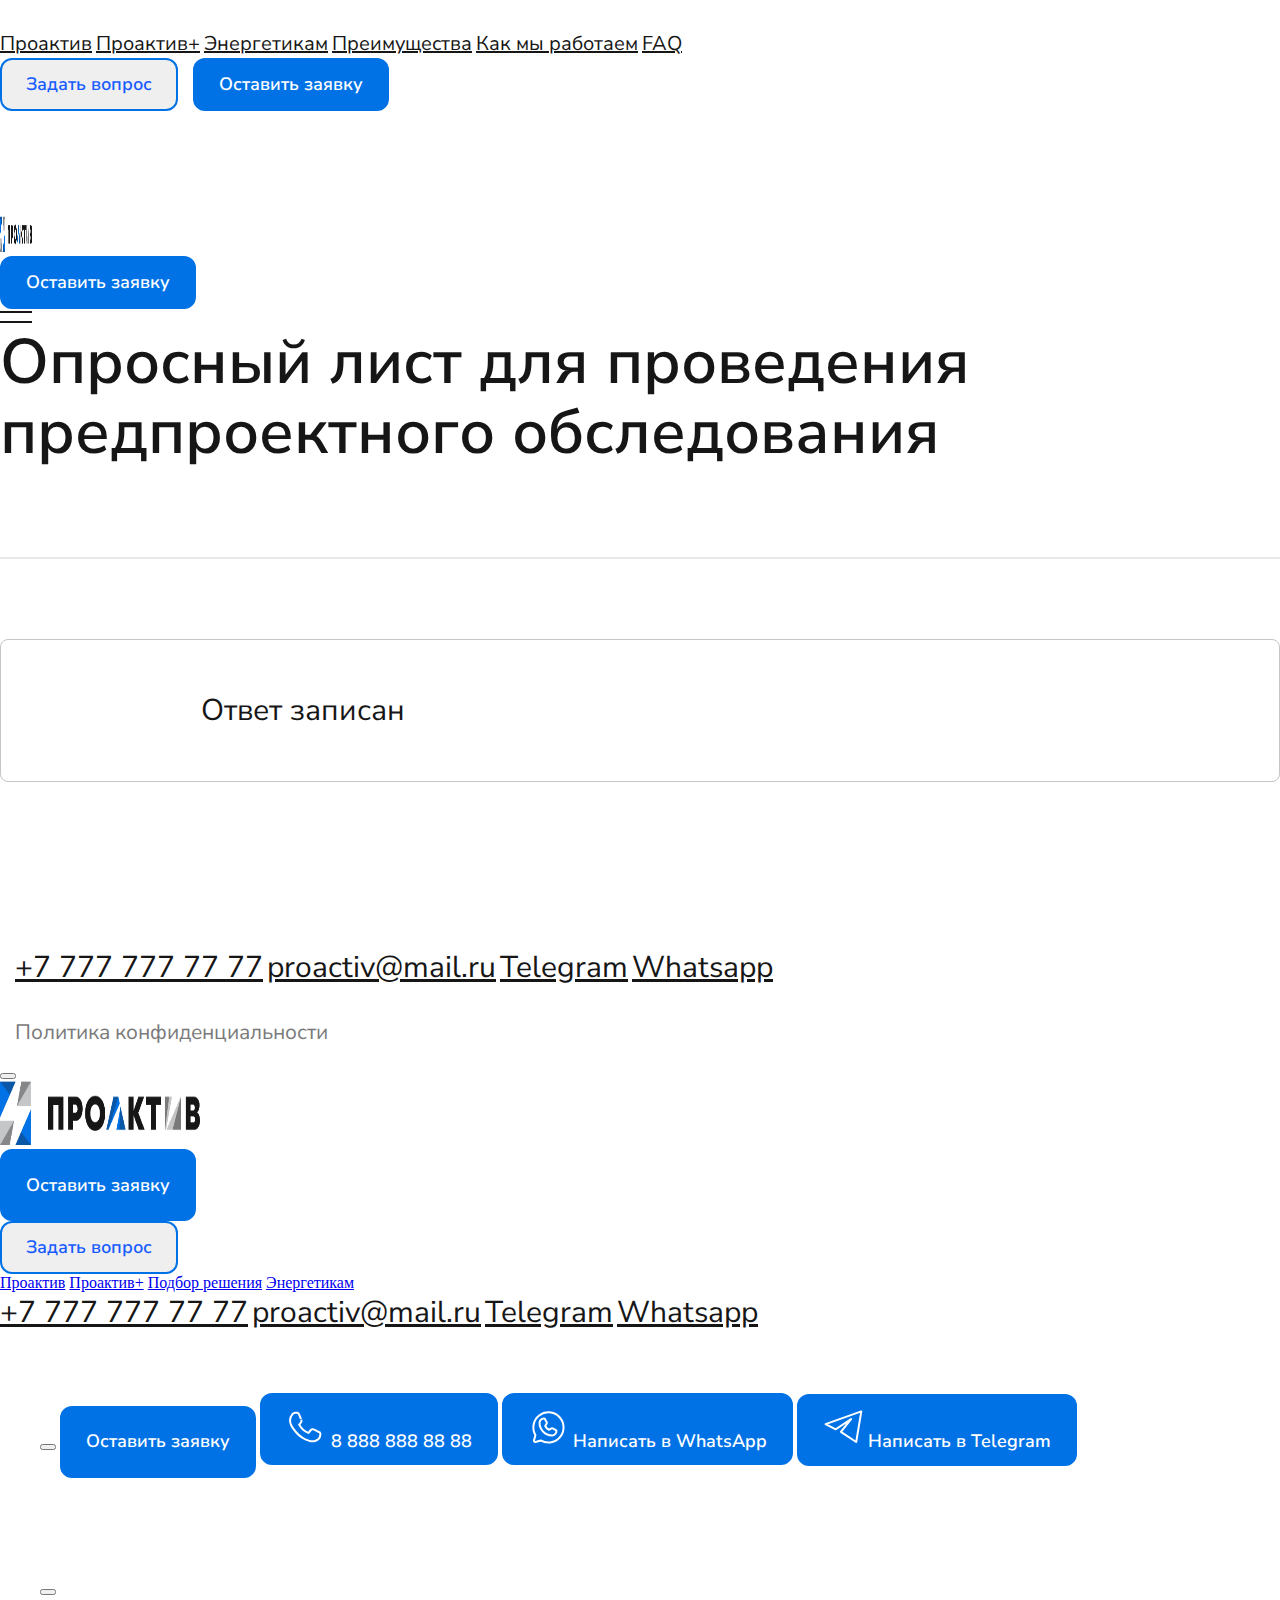
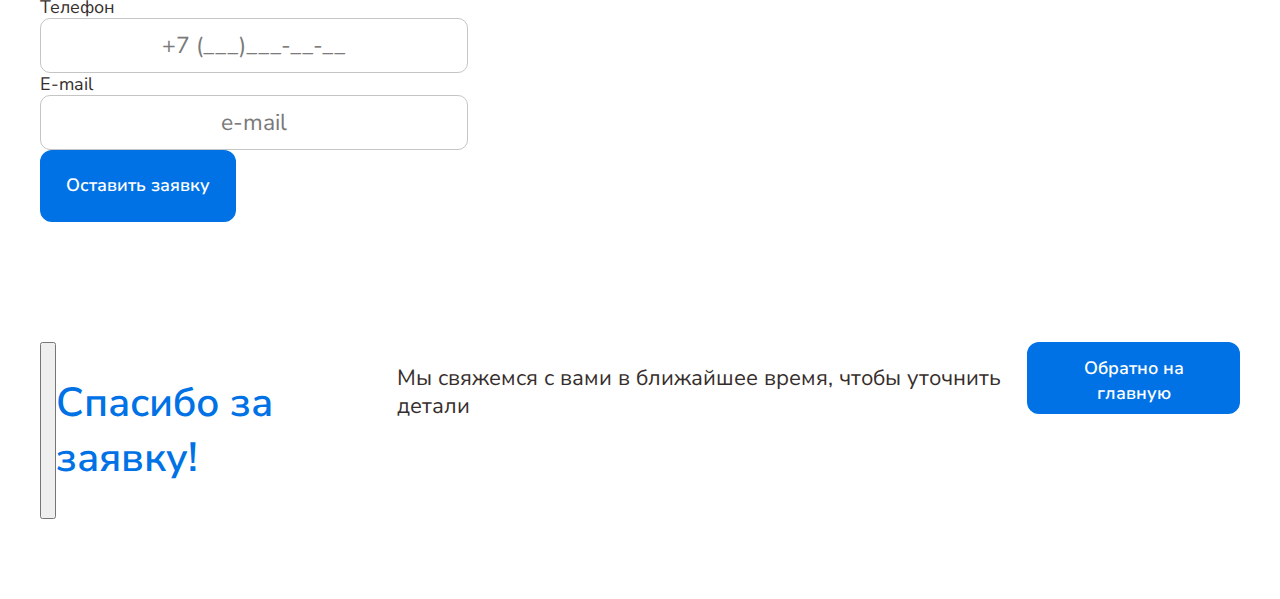
<file: oprosaccepted.html>
<!DOCTYPE html>
<html lang="en">
<head>
  <meta charset="UTF-8">
  <meta name="viewport" content="width=device-width, initial-scale=1, maximum-scale=1, user-scalable=no">
  <link href="https://cdn.jsdelivr.net/npm/bootstrap@5.0.2/dist/css/bootstrap.min.css" rel="stylesheet" integrity="sha384-EVSTQN3/azprG1Anm3QDgpJLIm9Nao0Yz1ztcQTwFspd3yD65VohhpuuCOmLASjC" crossorigin="anonymous">
  <link rel="stylesheet" href="https://unpkg.com/swiper/swiper-bundle.min.css" />
  <link rel="stylesheet" href="css/style.css">
  <title>Главная</title>
</head>
<body>
  <nav class="navbar navbar-expand-lg navbar-light bg-light">
    <div class="container">
      <div class="navbar-nav">
        <a class="nav-link" aria-current="page" href="#">Проактив</a>
        <a class="nav-link" href="#">Проактив+</a>
        <a class="nav-link" href="#">Энергетикам</a>
        <a class="nav-link" href="#">Преимущества</a>
        <a class="nav-link" href="#">Как мы работаем</a>
        <a class="nav-link" href="#">FAQ</a>
      </div>
      <div class="navbar-buttons ms-auto">
        <button type="button" class="btn question-btn" data-bs-toggle="modal" data-bs-target="#contactModal">Задать вопрос</button>
        <button type="button" class="btn zayavka-btn" data-bs-toggle="modal" data-bs-target="#contactModal">Оставить заявку</button>
      </div>
    </div>
  </nav>

  <div class="intro-proactive">
    <div class="navbar-container">
      <nav class="navbar-mobile d-none">
        <img class="logo" width="32px" height="36px" src="assets/img/moblogo.png">
        <div class="d-flex align-items-center">
          <button class="btn zayavka-btn" data-bs-toggle="modal" data-bs-target="#contactModal">Оставить заявку</button>
          <div class="navbar-toggler" data-bs-toggle="modal" data-bs-target="#fullscreenModal">
            <svg width="32.000000" height="12.000000" viewBox="0 0 32 12" fill="none" xmlns="http://www.w3.org/2000/svg" xmlns:xlink="http://www.w3.org/1999/xlink">
                <desc>
                    Created with Pixso.
                </desc>
                <defs/>
                <path id="Vector 39" d="M0 1L32 1" stroke="#161616" stroke-opacity="1.000000" stroke-width="2.000000"/>
                <path id="Vector 40" d="M0 11L32 11" stroke="#161616" stroke-opacity="1.000000" stroke-width="2.000000"/>
            </svg>          
          </div>
        </div>
      </nav>
    </div>
    <div class="container mt-4">
      <div class="row intro-row">
        <div class="col-lg-10 col-md-12">
          <div class="oprosnik-title">Опросный лист для проведения предпроектного обследования</div>
        </div>
      </div>
      <div class="intro-line mb-4"></div>
    </div>

    <div class="container d-flex justify-content-center">
      <div class="oprosAcceptedBlock">
        Ответ записан
      </div>
    </div>
  </div>

  



  <footer class="footer d-flex flex-column align-items-center justify-content-center">
    <div class="footer-links d-flex">
      <a href="tel:+77777777777" class="footer-link text-decoration-none">+7 777 777 77 77</a>
      <a href="#" class="footer-link text-decoration-none">proactiv@mail.ru</a>
      <a href="#" class="footer-link text-decoration-none">Telegram</a>
      <a href="#" class="footer-link text-decoration-none">Whatsapp</a>
    </div>
    <div class="policy">
      Политика конфиденциальности
    </div>
  </footer>


  <div class="modal fade" id="fullscreenModal" tabindex="-1" role="dialog" aria-labelledby="fullscreenModalLabel" aria-hidden="true">
    <div class="modal-dialog modal-fullscreen">
        <div class="modal-content">
            <div class="modal-header border-0">
                <button type="button" class="btn-close" data-bs-dismiss="modal" aria-label="Close"></button>
            </div>
            <div class="modal-body border-0">
              <img class="modal-logo" width="200px" height="65px" src="assets/img/logo.png">
              <div class="modal-buttons d-flex flex-column">
                <div>
                  <button class="zayavka-btn mb-4" data-bs-toggle="modal" data-bs-target="#contactModal">
                    Оставить заявку
                  </button>
                </div>
                <div>
                  <button class="question-btn" data-bs-toggle="modal" data-bs-target="#contactModal">
                    Задать вопрос
                  </button>
                </div>
              </div>
              <div class="modal-links d-flex flex-column">
                <a class="modal-link" href="proactive.html">Проактив</a>
                <a class="modal-link" href="proactiveplus.html">Проактив+</a>
                <a class="modal-link" href="solution.html">Подбор решения</a>
                <a class="modal-link" href="energetik.html">Энергетикам</a>
              </div>
              <div class="modal-line"></div>
              <div class="footer-links d-flex flex-column align-items-center justify-content-center">
                <a href="tel:+77777777777" class="footer-link text-decoration-none">+7 777 777 77 77</a>
                <a href="#" class="footer-link text-decoration-none">proactiv@mail.ru</a>
                <a href="#" class="footer-link text-decoration-none">Telegram</a>
                <a href="#" class="footer-link text-decoration-none">Whatsapp</a>
              </div>
            </div>
        </div>
    </div>
  </div>

  <div class="modal fade" id="contactModal" tabindex="-1" aria-labelledby="supportModalLabel" aria-hidden="true">
    <div class="modal-dialog modal-dialog-centered">
      <div class="modal-content">
        <button type="button" class="btn-close ms-auto" data-bs-dismiss="modal" aria-label="Close"></button>

        <button class="btn zayavka-btn d-flex align-items-center justify-content-center mb-4 mt-4" id="letZayavka">
          Оставить заявку
        </button>
        <button class="btn zayavka-btn d-flex align-items-center justify-content-center mb-4">
          <svg xmlns="http://www.w3.org/2000/svg" width="40" height="40" viewBox="0 0 40 40" fill="none">
            <path d="M27.516 22.4351L27.491 22.4247L27.4655 22.4157L27.4462 22.4089C27.155 22.3062 26.6755 22.137 26.1694 22.1939C25.5436 22.2644 25.0826 22.6334 24.7366 23.1283L24.7311 23.1361L24.7258 23.144C24.2852 23.8006 22.9993 25.3563 22.6029 25.8155L22.5931 25.8268L22.5837 25.8384C22.5747 25.8494 22.5666 25.8589 22.5594 25.8671C22.5054 25.8503 22.4229 25.8175 22.3053 25.7556L22.291 25.748L22.2765 25.741C22.1588 25.6837 22.0108 25.619 21.8354 25.5423C20.8592 25.1154 19.0376 24.3189 16.9067 22.3893L16.906 22.3887C14.9556 20.626 13.6441 18.446 13.2188 17.7281C13.2055 17.7034 13.1959 17.6831 13.189 17.6669C13.2268 17.6189 13.2796 17.5627 13.371 17.47C13.616 17.2217 13.9239 16.8449 14.1827 16.5281C14.2871 16.4003 14.3836 16.2823 14.4647 16.1864C14.8565 15.7232 15.0507 15.3263 15.244 14.9312C15.2633 14.8919 15.2825 14.8526 15.3019 14.8132L15.3071 14.8026L15.3121 14.7919C15.7165 13.9212 15.4829 13.1822 15.2456 12.7013C15.2461 12.7023 15.2451 12.7004 15.2424 12.6946C15.2414 12.6924 15.2401 12.6896 15.2386 12.6862C15.2334 12.6748 15.2265 12.6595 15.2178 12.6399C15.2005 12.6007 15.1783 12.5493 15.1513 12.4861C15.0974 12.3597 15.0278 12.1936 14.9461 11.9965C14.7828 11.6029 14.5744 11.0935 14.353 10.5488C13.9103 9.45916 13.4188 8.23554 13.1389 7.5264L13.1363 7.51982L13.1336 7.51328C12.8069 6.71885 12.3889 6.1623 11.8053 5.87811C11.5207 5.73956 11.2556 5.69599 11.0527 5.68063C10.9561 5.67331 10.8679 5.67216 10.8103 5.67144C10.7421 5.67059 10.7184 5.67019 10.6992 5.6689L10.6656 5.66663H10.6318H9.28019C8.56448 5.66663 7.54676 5.92575 6.68131 6.87897L6.67389 6.88714L6.66666 6.89547C6.62097 6.94809 6.56722 7.00775 6.50688 7.07473C5.75944 7.90441 4 9.85743 4 13.4577C4 15.4206 4.70067 17.2947 5.40138 18.6924C6.0972 20.0803 6.83547 21.0805 7.03076 21.3444C7.04427 21.364 7.06359 21.3927 7.08862 21.4299C7.74881 22.411 12.3856 29.3017 19.3513 32.3487C21.0565 33.1099 22.3895 33.5506 23.423 33.8707C25.2883 34.4777 26.9796 34.374 28.2586 34.1932L28.2586 34.1932L28.2648 34.1923C29.1323 34.0641 30.3044 33.5591 31.3114 32.9031C32.2933 32.2635 33.3696 31.3188 33.7652 30.1659C34.0882 29.2603 34.2542 28.4141 34.3106 27.7321C34.3388 27.3914 34.341 27.0756 34.316 26.8033C34.2954 26.5794 34.2453 26.2286 34.0623 25.9372L33.2154 26.469L34.0623 25.9372C33.8242 25.5581 33.4834 25.343 33.2185 25.2001C33.0656 25.1177 32.8595 25.0211 32.6555 24.9255C32.5431 24.8728 32.4313 24.8204 32.3294 24.7708C32.175 24.6957 31.8648 24.5426 31.4718 24.3485C30.1873 23.7143 28.0183 22.6433 27.516 22.4351Z" stroke="white" stroke-width="2"/>
          </svg>
          8 888 888 88 88
        </button>
        <button class="btn zayavka-btn d-flex align-items-center justify-content-center mb-4">
          <svg xmlns="http://www.w3.org/2000/svg" width="40" height="40" viewBox="0 0 40 40" fill="none">
            <path d="M7.44782 28.1492C5.57097 24.9827 4.91447 21.24 5.60157 17.6237C6.28867 14.0074 8.27211 10.7663 11.1795 8.5088C14.087 6.25129 17.7185 5.13265 21.3922 5.36289C25.066 5.59312 28.5294 7.1564 31.1322 9.75924C33.735 12.3621 35.2983 15.8255 35.5286 19.4992C35.7588 23.173 34.6401 26.8045 32.3826 29.7119C30.1251 32.6193 26.884 34.6028 23.2677 35.2899C19.6515 35.977 15.9087 35.3205 12.7422 33.4436V33.4436L7.51085 34.9248C7.29651 34.9875 7.06927 34.9914 6.85292 34.936C6.63657 34.8807 6.4391 34.7682 6.28119 34.6103C6.12329 34.4524 6.01077 34.2549 5.95543 34.0385C5.90009 33.8222 5.90396 33.5949 5.96665 33.3806L7.44782 28.1492Z" stroke="white" stroke-width="2" stroke-linecap="round" stroke-linejoin="round"/>
            <path d="M24.0826 28.4444C22.4365 28.4485 20.8058 28.1273 19.2842 27.4993C17.7627 26.8713 16.3802 25.9488 15.2162 24.7849C14.0523 23.6209 13.1298 22.2384 12.5018 20.7168C11.8737 19.1953 11.5526 17.5646 11.5567 15.9185C11.5608 14.76 12.024 13.6503 12.8447 12.8325C13.6653 12.0147 14.7767 11.5556 15.9353 11.5556C16.1264 11.554 16.3144 11.6041 16.4796 11.7004C16.6447 11.7967 16.7808 11.9358 16.8735 12.1029L18.7032 15.293C18.812 15.4869 18.8678 15.7061 18.865 15.9284C18.8623 16.1508 18.8011 16.3685 18.6875 16.5597L17.2176 19.0148C17.9705 20.6898 19.3113 22.0306 20.9863 22.7835L23.4414 21.3136C23.6326 21.2 23.8503 21.1388 24.0726 21.136C24.295 21.1333 24.5141 21.1891 24.7081 21.2979L27.8982 23.1275C28.0653 23.2203 28.2044 23.3564 28.3007 23.5215C28.397 23.6866 28.447 23.8747 28.4455 24.0658C28.4414 25.2231 27.9809 26.3321 27.164 27.1519C26.3472 27.9717 25.2398 28.4362 24.0826 28.4444Z" stroke="white" stroke-width="2" stroke-linecap="round" stroke-linejoin="round"/>
          </svg>
          Написать в WhatsApp
        </button>
        <button class="btn zayavka-btn d-flex align-items-center justify-content-center mb-4">
          <svg xmlns="http://www.w3.org/2000/svg" width="40" height="39" viewBox="0 0 40 39" fill="none">
            <path d="M38.2977 3.40402L2.55273 16.1701L12.7656 21.2765L28.0849 11.0637L17.872 23.8298L33.1913 34.0426L38.2977 3.40402Z" stroke="white" stroke-width="2" stroke-linejoin="round"/>
          </svg>
          Написать в Telegram
        </button>
      </div>
    </div>
  </div>

  <div class="modal fade" id="zayavkaModal" tabindex="-1" aria-labelledby="zayavkaModalLabel" aria-hidden="true">
    <div class="modal-dialog modal-dialog-centered">
      <div class="modal-content">
        <button type="button" class="btn-close ms-auto" data-bs-dismiss="modal" aria-label="Close"></button>

        <div>
          <label for="telephone" class="form-label">Телефон</label>
          <input type="text" class="form-control" placeholder="+7 (___)___-__-__" aria-label="Input" aria-describedby="submit-button">
        </div>

        <div class="my-5">
          <label for="telephone" class="form-label">E-mail</label>
          <input type="text" class="form-control" placeholder="e-mail" aria-label="Input" aria-describedby="submit-button">
        </div>


            <button class="btn zayavka-btn mx-auto mt-5 w-100" id="zayavkaAccept">
              Оставить заявку
            </button>
          </div>
      </div>
  </div>

  <div class="modal fade" id="thanksModal" tabindex="-1" aria-labelledby="thanksModalLabel" aria-hidden="true">
    <div class="modal-dialog modal-dialog-centered">
      <div class="modal-content d-flex align-items-center">
        <button type="button" class="btn-close ms-auto" data-bs-dismiss="modal" aria-label="Close"></button>
          <h2 class="modal-thanks-title">
            Спасибо за заявку!
          </h2>
          <p class="modal-thanks-subtitle my-5">
            Мы свяжемся с вами
            в ближайшее время, чтобы уточнить детали
          </p>
          <div class="w-100">
            <button class="btn zayavka-btn w-100" data-bs-dismiss="modal" aria-label="Close">    
              Обратно на главную
            </button>
          </div>
      </div>
    </div>
  </div>
  



<script src="https://code.jquery.com/jquery-3.6.4.min.js"></script>
<script src="https://cdn.jsdelivr.net/npm/bootstrap@5.0.2/dist/js/bootstrap.bundle.min.js" integrity="sha384-MrcW6ZMFYlzcLA8Nl+NtUVF0sA7MsXsP1UyJoMp4YLEuNSfAP+JcXn/tWtIaxVXM" crossorigin="anonymous"></script>
<script src="https://unpkg.com/swiper/swiper-bundle.min.js"></script>
<script src="js/app.js"></script>

<script>
  $('#fullscreenModal').on('hidden.bs.modal', function (e) {
  $('#contactModal').modal('show');
});

// When the contactModal is shown, hide the fullscreenModal
$('#contactModal').on('show.bs.modal', function (e) {
  $('#fullscreenModal').modal('hide');
});

// When the contactModal is hidden, reset its content (optional)
$('#contactModal').on('hidden.bs.modal', function (e) {
  // Reset the content of the contactModal if needed
});

</script>

</body>
</html>
</file>
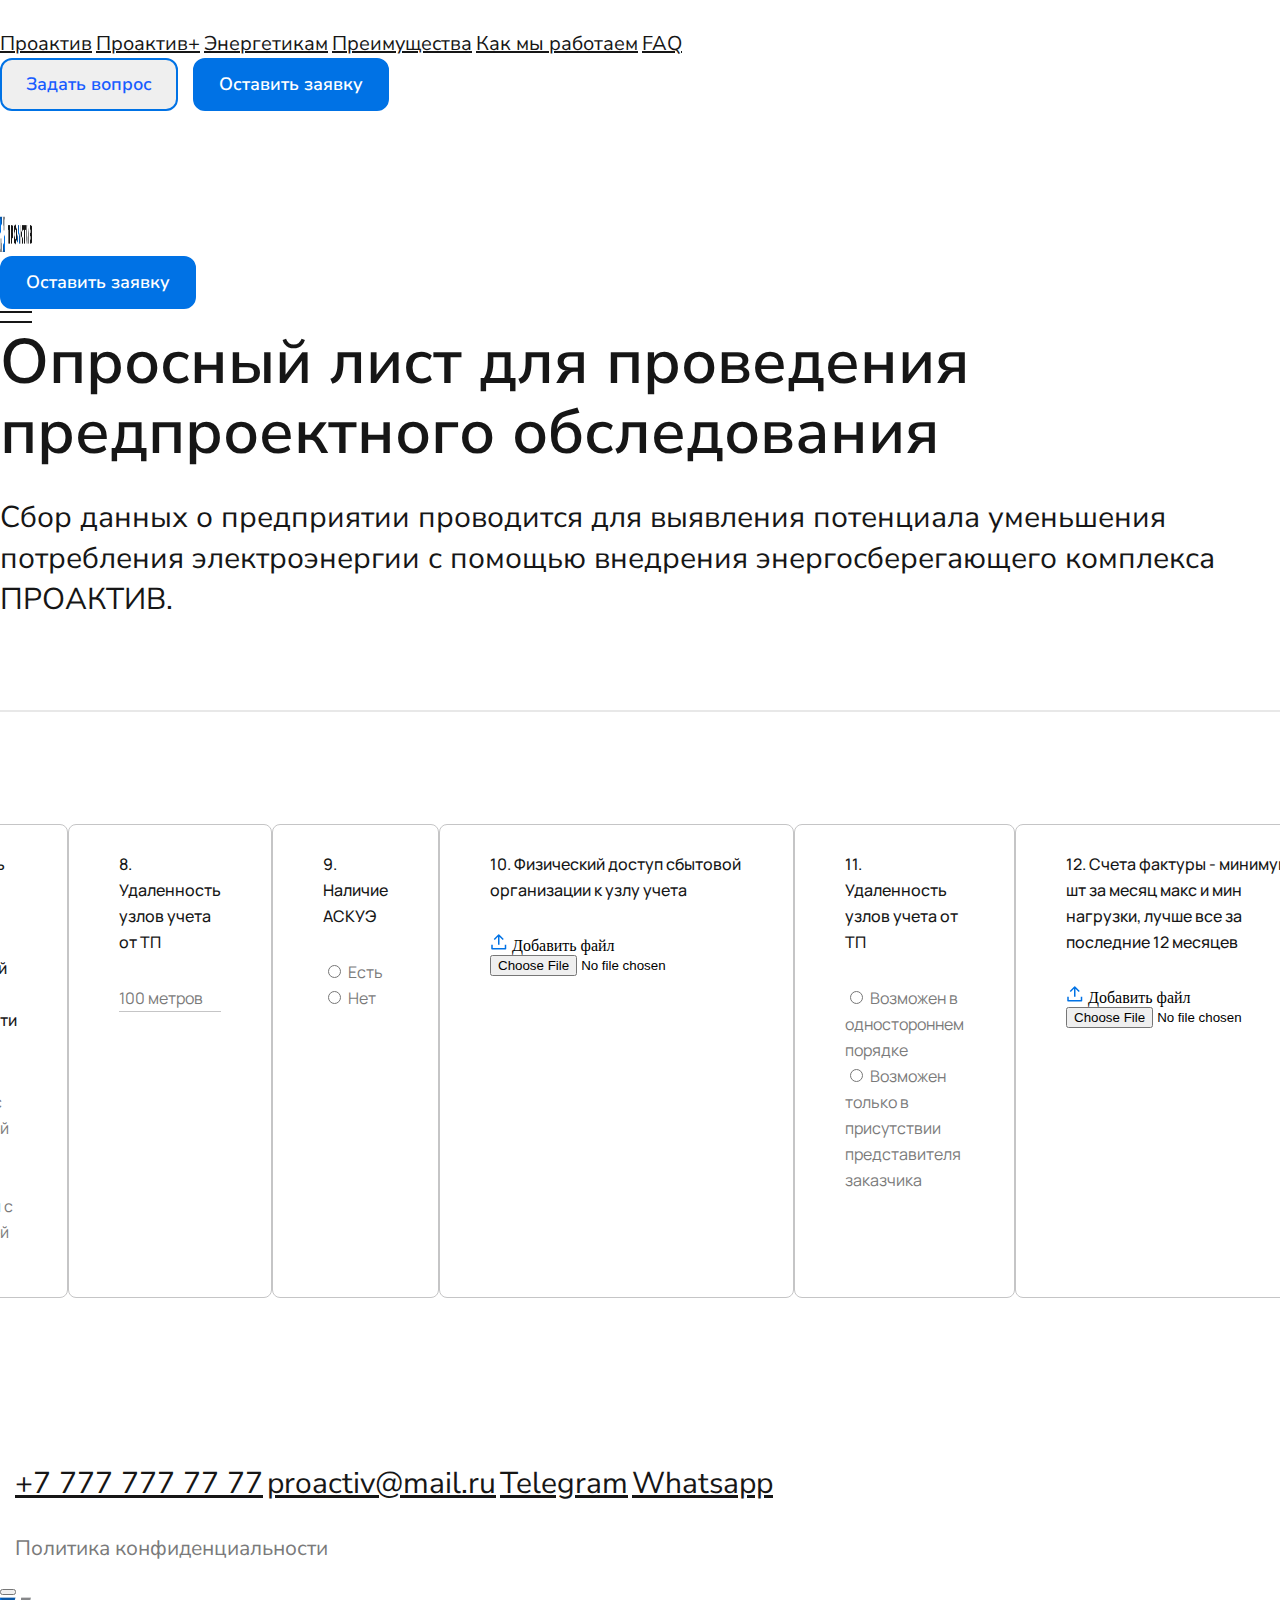
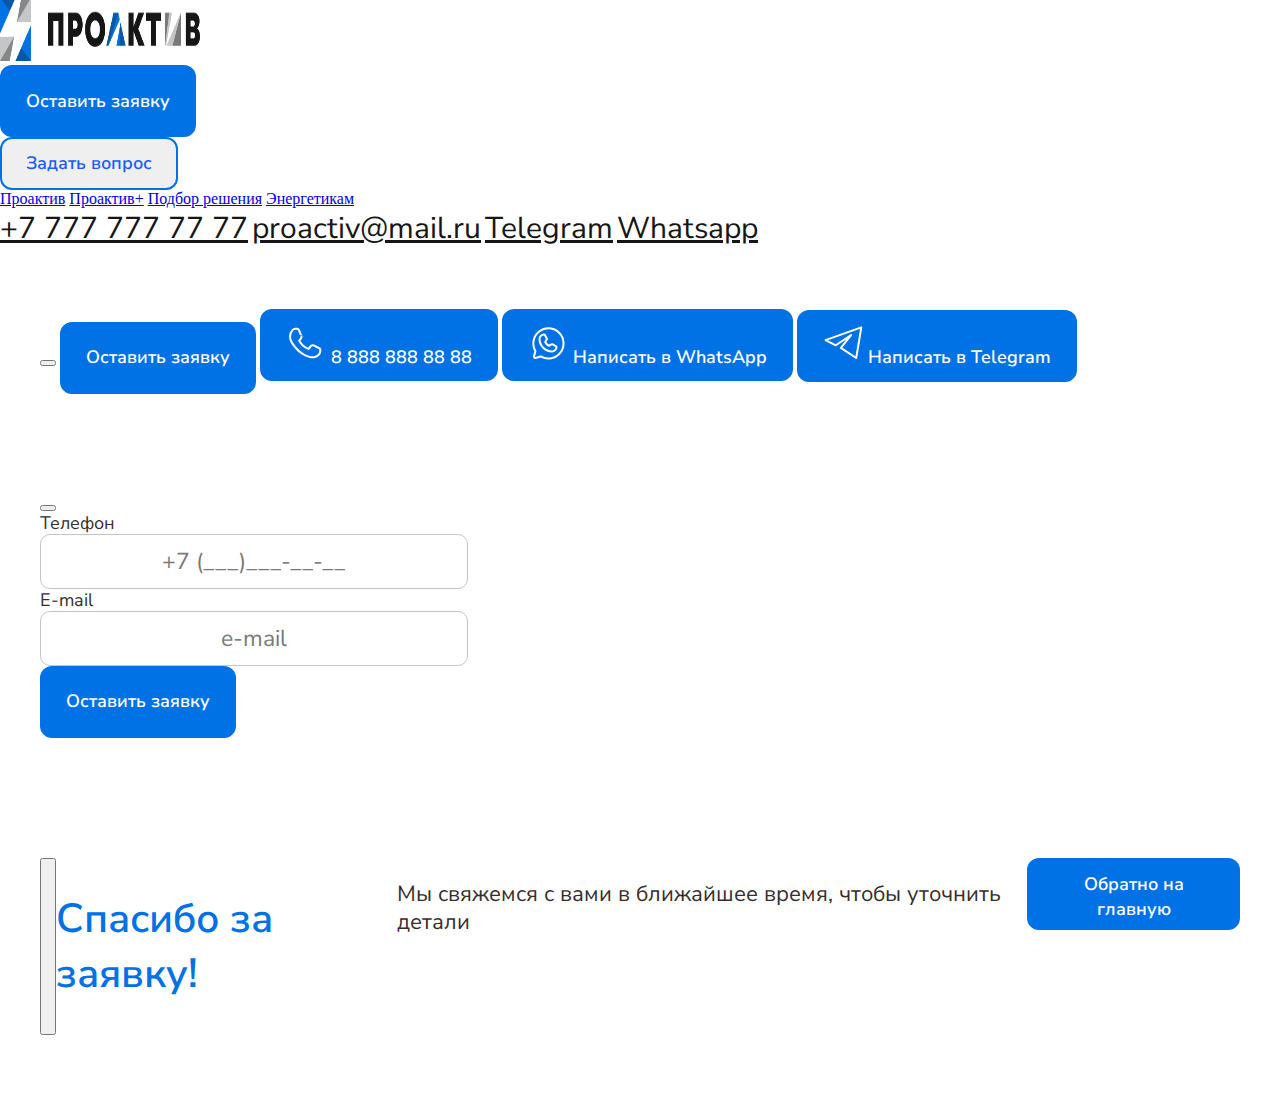
<file: oprosnik.html>
<!DOCTYPE html>
<html lang="en">
<head>
  <meta charset="UTF-8">
  <meta name="viewport" content="width=device-width, initial-scale=1, maximum-scale=1, user-scalable=no">
  <link href="https://cdn.jsdelivr.net/npm/bootstrap@5.0.2/dist/css/bootstrap.min.css" rel="stylesheet" integrity="sha384-EVSTQN3/azprG1Anm3QDgpJLIm9Nao0Yz1ztcQTwFspd3yD65VohhpuuCOmLASjC" crossorigin="anonymous">
  <link rel="stylesheet" href="https://unpkg.com/swiper/swiper-bundle.min.css" />
  <link rel="stylesheet" href="css/style.css">
  <title>Главная</title>
</head>
<body>
  <nav class="navbar navbar-expand-lg navbar-light bg-light">
    <div class="container">
      <div class="navbar-nav">
        <a class="nav-link" aria-current="page" href="#">Проактив</a>
        <a class="nav-link" href="#">Проактив+</a>
        <a class="nav-link" href="#">Энергетикам</a>
        <a class="nav-link" href="#">Преимущества</a>
        <a class="nav-link" href="#">Как мы работаем</a>
        <a class="nav-link" href="#">FAQ</a>
      </div>
      <div class="navbar-buttons ms-auto">
        <button type="button" class="btn question-btn" data-bs-toggle="modal" data-bs-target="#contactModal">Задать вопрос</button>
        <button type="button" class="btn zayavka-btn" data-bs-toggle="modal" data-bs-target="#contactModal">Оставить заявку</button>
      </div>
    </div>
  </nav>

  <div class="intro-proactive">
    <div class="navbar-container">
      <nav class="navbar-mobile d-none">
        <img class="logo" width="32px" height="36px" src="assets/img/moblogo.png">
        <div class="d-flex align-items-center">
          <button class="btn zayavka-btn" data-bs-toggle="modal" data-bs-target="#contactModal">Оставить заявку</button>
          <div class="navbar-toggler" data-bs-toggle="modal" data-bs-target="#fullscreenModal">
            <svg width="32.000000" height="12.000000" viewBox="0 0 32 12" fill="none" xmlns="http://www.w3.org/2000/svg" xmlns:xlink="http://www.w3.org/1999/xlink">
                <desc>
                    Created with Pixso.
                </desc>
                <defs/>
                <path id="Vector 39" d="M0 1L32 1" stroke="#161616" stroke-opacity="1.000000" stroke-width="2.000000"/>
                <path id="Vector 40" d="M0 11L32 11" stroke="#161616" stroke-opacity="1.000000" stroke-width="2.000000"/>
            </svg>          
          </div>
        </div>
      </nav>
    </div>
    <div class="container mt-4">
      <div class="row intro-row">
        <div class="col-lg-10 col-md-12">
          <div class="oprosnik-title">Опросный лист для проведения предпроектного обследования</div>
          <div class="oprosnik-description">Сбор данных о предприятии проводится для выявления потенциала уменьшения потребления электроэнергии с помощью внедрения энергосберегающего комплекса ПРОАКТИВ.</div>
        </div>
      </div>
      <div class="intro-line mb-4"></div>
    </div>
  </div>

  <form class="opros-container container flex-column" id="opros-form">
    <div class="opros-block">
      <div class="opros-question">1. Наименование юр лица, ИНН</div>
      <input class="opros-input form-control" placeholder="Ответ" required>
    </div>
    <div class="opros-block">
      <div class="opros-question">2. Название компании</div>
      <input class="opros-input form-control" placeholder="Ответ" required>
    </div>
    <div class="opros-block">
      <div class="opros-question">3. Адрес объекта обследования</div>
      <input class="opros-input form-control" placeholder="Ответ" required>
    </div>
    <div class="opros-block">
      <div class="opros-question">4. Количество, мощность и загрузка вводных силовых трансформаторов</div>
      <textarea class="opros-input form-control" rows="2" placeholder=" 
        1) 1000 кВА, 60-70%
        2) 630 кВА, 40-60%
        " required>
      </textarea>
    </div>
    <div class="opros-block">
      <div class="opros-question">5. Расположение учета</div>
      <div class="form-check mb-3">
        <input class="form-check-input" type="radio" name="flexRadioDefault" id="flexRadioDefault1">
        <label class="form-check-label" for="flexRadioDefault1">
          Высокая сторона
        </label>
      </div>
      <div class="form-check">
        <input class="form-check-input" type="radio" name="flexRadioDefault" id="flexRadioDefault2">
        <label class="form-check-label" for="flexRadioDefault2">
          Низкая сторона
        </label>
      </div>
    </div>
    <div class="opros-block">
      <div class="opros-question">6. Граница балансовой принадлежности</div>
      <input class="opros-input form-control" placeholder="Где граница эксплуатационной ответственности?" required>
    </div>
    <div class="opros-block">
      <div class="opros-question">7. Возможность доступа к ТП и операций заказчиком в границах своей балансовой принадлежности</div>
      <div class="form-check mb-3">
        <input class="form-check-input" type="radio" name="flexRadioDefault" id="flexRadioDefault3">
        <label class="form-check-label" for="flexRadioDefault3">
          Без согласования с обслуживающей организацией
        </label>
      </div>
      <div class="form-check">
        <input class="form-check-input" type="radio" name="flexRadioDefault" id="flexRadioDefault4">
        <label class="form-check-label" for="flexRadioDefault4">
          С согласованием с обслуживающей организацией
        </label>
      </div>
    </div>
    <div class="opros-block">
      <div class="opros-question">8. Удаленность узлов учета от ТП</div>
      <input class="opros-input form-control" placeholder="100 метров" required>
    </div>
    <div class="opros-block">
      <div class="opros-question">9. Наличие АСКУЭ</div>
      <div class="form-check mb-3">
        <input class="form-check-input" type="radio" name="flexRadioDefault" id="flexRadioDefault5">
        <label class="form-check-label" for="flexRadioDefault5">
          Есть
        </label>
      </div>
      <div class="form-check">
        <input class="form-check-input" type="radio" name="flexRadioDefault" id="flexRadioDefault6">
        <label class="form-check-label" for="flexRadioDefault6">
          Нет
        </label>
      </div>
    </div>
    <div class="opros-block">
      <div class="opros-question">10. Физический доступ сбытовой организации к узлу учета</div>
      <label for="fileInput1" class="custom-file-upload">
        <svg width="18.000000" height="18.000000" viewBox="0 0 18 18" fill="none" xmlns="http://www.w3.org/2000/svg" xmlns:xlink="http://www.w3.org/1999/xlink">
          <rect id="bytesize:export" width="18.000000" height="18.000000" fill="#FFFFFF" fill-opacity="0"/>
          <g clip-path="url(#clip723_779)">
            <path id="Vector" d="M15.5 11.75L15.5 15.625L2 15.625L2 11.75M8.75 2L8.75 11.75M4.25 6.5L8.75 2L13.25 6.5" stroke="#0072E5" stroke-opacity="1.000000" stroke-width="1.500000" stroke-linejoin="round"/>
          </g>
        </svg>          
        Добавить файл
      </label>
    <input type="file" class="form-control-file" id="fileInput1" required>
    </div>
    <div class="opros-block">
      <div class="opros-question">11. Удаленность узлов учета от ТП</div>
      <div class="form-check mb-3">
        <input class="form-check-input" type="radio" name="flexRadioDefault" id="flexRadioDefault7">
        <label class="form-check-label" for="flexRadioDefault7">
          Возможен в одностороннем порядке
        </label>
      </div>
      <div class="form-check">
        <input class="form-check-input" type="radio" name="flexRadioDefault" id="flexRadioDefault8">
        <label class="form-check-label" for="flexRadioDefault8">
          Возможен только в присутствии представителя заказчика
        </label>
      </div>
    </div>
    <div class="opros-block">
      <div class="opros-question">12. Счета фактуры - минимум 2 шт за месяц макс и мин нагрузки,
        лучше все за последние 12 месяцев</div>
        <label for="fileInput2" class="custom-file-upload">
          <svg width="18.000000" height="18.000000" viewBox="0 0 18 18" fill="none" xmlns="http://www.w3.org/2000/svg" xmlns:xlink="http://www.w3.org/1999/xlink">
            <rect id="bytesize:export" width="18.000000" height="18.000000" fill="#FFFFFF" fill-opacity="0"/>
            <g clip-path="url(#clip723_779)">
              <path id="Vector" d="M15.5 11.75L15.5 15.625L2 15.625L2 11.75M8.75 2L8.75 11.75M4.25 6.5L8.75 2L13.25 6.5" stroke="#0072E5" stroke-opacity="1.000000" stroke-width="1.500000" stroke-linejoin="round"/>
            </g>
          </svg>          
          Добавить файл
        </label>
      <input type="file" class="form-control-file" id="fileInput2" required>
    </div>
    <div class="opros-block">
      <div class="opros-question">13. Режим работы предприятия</div>
      <input class="opros-input form-control" placeholder="8х5/24х7 " required>
    </div>
    <div class="opros-block">
      <div class="opros-question">14. Цель мероприятий по энергосбережению</div>
      <div class="form-check mb-3">
        <input class="form-check-input" type="checkbox" value="" id="defaultCheck1">
        <label class="form-check-label" for="defaultCheck1">
          Улучшение качества электроэнергии
        </label>
      </div>
      <div class="form-check mb-3">
        <input class="form-check-input" type="checkbox" value="" id="defaultCheck2">
        <label class="form-check-label" for="defaultCheck2">
          Экономия потребления
        </label>
      </div>
      <div class="form-check mb-3">
        <input class="form-check-input" type="checkbox" value="" id="defaultCheck3">
        <label class="form-check-label" for="defaultCheck3">
          Потребность в дополнительной мощности
        </label>
      </div>
      <div class="form-check">
        <input class="form-check-input" type="checkbox" value="" id="defaultCheck4">
        <label class="form-check-label" for="defaultCheck4">
          Все перечисленное
        </label>
      </div>
    </div>
    <div class="opros-block">
      <div class="opros-question">15. Должность</div>
      <input class="opros-input form-control" placeholder="Ответ " required>
    </div>
    <div class="opros-block">
      <div class="opros-question">16. ФИО</div>
      <input class="opros-input form-control" placeholder="Ответ " required>
    </div>
    <div class="opros-block">
      <div class="opros-question">17. Мобильный телефон</div>
      <input class="opros-input form-control" placeholder="Ответ " required>
    </div>
    <div class="opros-block">
      <div class="opros-question">18. E-mail</div>
      <input class="opros-input form-control" placeholder="Ответ " required>
    </div>

    <div class="opros-text mt-3">Полученная информация будет использована только для подготовки Технико-Экономического предложения и не будет передана третьим лицам.</div>
    
    <div class="d-flex justify-content-between align-items-center form-bottom">
      <button type="submit" class="btn zayavka-btn">Отправить</button>
      <a href="oprosaccepted.html" class="clear-form-btn" id="clear-form">Очистить форму</a>
    </div>
  </form>



  <footer class="footer d-flex flex-column align-items-center justify-content-center">
    <div class="footer-links d-flex">
      <a href="tel:+77777777777" class="footer-link text-decoration-none">+7 777 777 77 77</a>
      <a href="#" class="footer-link text-decoration-none">proactiv@mail.ru</a>
      <a href="#" class="footer-link text-decoration-none">Telegram</a>
      <a href="#" class="footer-link text-decoration-none">Whatsapp</a>
    </div>
    <div class="policy">
      Политика конфиденциальности
    </div>
  </footer>


  <div class="modal fade" id="fullscreenModal" tabindex="-1" role="dialog" aria-labelledby="fullscreenModalLabel" aria-hidden="true">
    <div class="modal-dialog modal-fullscreen">
        <div class="modal-content">
            <div class="modal-header border-0">
                <button type="button" class="btn-close" data-bs-dismiss="modal" aria-label="Close"></button>
            </div>
            <div class="modal-body border-0">
              <img class="modal-logo" width="200px" height="65px" src="assets/img/logo.png">
              <div class="modal-buttons d-flex flex-column">
                <div>
                  <button class="zayavka-btn mb-4" data-bs-toggle="modal" data-bs-target="#contactModal">
                    Оставить заявку
                  </button>
                </div>
                <div>
                  <button class="question-btn" data-bs-toggle="modal" data-bs-target="#contactModal">
                    Задать вопрос
                  </button>
                </div>
              </div>
              <div class="modal-links d-flex flex-column">
                <a class="modal-link" href="proactive.html">Проактив</a>
                <a class="modal-link" href="proactiveplus.html">Проактив+</a>
                <a class="modal-link" href="solution.html">Подбор решения</a>
                <a class="modal-link" href="energetik.html">Энергетикам</a>
              </div>
              <div class="modal-line"></div>
              <div class="footer-links d-flex flex-column align-items-center justify-content-center">
                <a href="tel:+77777777777" class="footer-link text-decoration-none">+7 777 777 77 77</a>
                <a href="#" class="footer-link text-decoration-none">proactiv@mail.ru</a>
                <a href="#" class="footer-link text-decoration-none">Telegram</a>
                <a href="#" class="footer-link text-decoration-none">Whatsapp</a>
              </div>
            </div>
        </div>
    </div>
  </div>

  <div class="modal fade" id="contactModal" tabindex="-1" aria-labelledby="supportModalLabel" aria-hidden="true">
    <div class="modal-dialog modal-dialog-centered">
      <div class="modal-content">
        <button type="button" class="btn-close ms-auto" data-bs-dismiss="modal" aria-label="Close"></button>

        <button class="btn zayavka-btn d-flex align-items-center justify-content-center mb-4 mt-4" id="letZayavka">
          Оставить заявку
        </button>
        <button class="btn zayavka-btn d-flex align-items-center justify-content-center mb-4">
          <svg xmlns="http://www.w3.org/2000/svg" width="40" height="40" viewBox="0 0 40 40" fill="none">
            <path d="M27.516 22.4351L27.491 22.4247L27.4655 22.4157L27.4462 22.4089C27.155 22.3062 26.6755 22.137 26.1694 22.1939C25.5436 22.2644 25.0826 22.6334 24.7366 23.1283L24.7311 23.1361L24.7258 23.144C24.2852 23.8006 22.9993 25.3563 22.6029 25.8155L22.5931 25.8268L22.5837 25.8384C22.5747 25.8494 22.5666 25.8589 22.5594 25.8671C22.5054 25.8503 22.4229 25.8175 22.3053 25.7556L22.291 25.748L22.2765 25.741C22.1588 25.6837 22.0108 25.619 21.8354 25.5423C20.8592 25.1154 19.0376 24.3189 16.9067 22.3893L16.906 22.3887C14.9556 20.626 13.6441 18.446 13.2188 17.7281C13.2055 17.7034 13.1959 17.6831 13.189 17.6669C13.2268 17.6189 13.2796 17.5627 13.371 17.47C13.616 17.2217 13.9239 16.8449 14.1827 16.5281C14.2871 16.4003 14.3836 16.2823 14.4647 16.1864C14.8565 15.7232 15.0507 15.3263 15.244 14.9312C15.2633 14.8919 15.2825 14.8526 15.3019 14.8132L15.3071 14.8026L15.3121 14.7919C15.7165 13.9212 15.4829 13.1822 15.2456 12.7013C15.2461 12.7023 15.2451 12.7004 15.2424 12.6946C15.2414 12.6924 15.2401 12.6896 15.2386 12.6862C15.2334 12.6748 15.2265 12.6595 15.2178 12.6399C15.2005 12.6007 15.1783 12.5493 15.1513 12.4861C15.0974 12.3597 15.0278 12.1936 14.9461 11.9965C14.7828 11.6029 14.5744 11.0935 14.353 10.5488C13.9103 9.45916 13.4188 8.23554 13.1389 7.5264L13.1363 7.51982L13.1336 7.51328C12.8069 6.71885 12.3889 6.1623 11.8053 5.87811C11.5207 5.73956 11.2556 5.69599 11.0527 5.68063C10.9561 5.67331 10.8679 5.67216 10.8103 5.67144C10.7421 5.67059 10.7184 5.67019 10.6992 5.6689L10.6656 5.66663H10.6318H9.28019C8.56448 5.66663 7.54676 5.92575 6.68131 6.87897L6.67389 6.88714L6.66666 6.89547C6.62097 6.94809 6.56722 7.00775 6.50688 7.07473C5.75944 7.90441 4 9.85743 4 13.4577C4 15.4206 4.70067 17.2947 5.40138 18.6924C6.0972 20.0803 6.83547 21.0805 7.03076 21.3444C7.04427 21.364 7.06359 21.3927 7.08862 21.4299C7.74881 22.411 12.3856 29.3017 19.3513 32.3487C21.0565 33.1099 22.3895 33.5506 23.423 33.8707C25.2883 34.4777 26.9796 34.374 28.2586 34.1932L28.2586 34.1932L28.2648 34.1923C29.1323 34.0641 30.3044 33.5591 31.3114 32.9031C32.2933 32.2635 33.3696 31.3188 33.7652 30.1659C34.0882 29.2603 34.2542 28.4141 34.3106 27.7321C34.3388 27.3914 34.341 27.0756 34.316 26.8033C34.2954 26.5794 34.2453 26.2286 34.0623 25.9372L33.2154 26.469L34.0623 25.9372C33.8242 25.5581 33.4834 25.343 33.2185 25.2001C33.0656 25.1177 32.8595 25.0211 32.6555 24.9255C32.5431 24.8728 32.4313 24.8204 32.3294 24.7708C32.175 24.6957 31.8648 24.5426 31.4718 24.3485C30.1873 23.7143 28.0183 22.6433 27.516 22.4351Z" stroke="white" stroke-width="2"/>
          </svg>
          8 888 888 88 88
        </button>
        <button class="btn zayavka-btn d-flex align-items-center justify-content-center mb-4">
          <svg xmlns="http://www.w3.org/2000/svg" width="40" height="40" viewBox="0 0 40 40" fill="none">
            <path d="M7.44782 28.1492C5.57097 24.9827 4.91447 21.24 5.60157 17.6237C6.28867 14.0074 8.27211 10.7663 11.1795 8.5088C14.087 6.25129 17.7185 5.13265 21.3922 5.36289C25.066 5.59312 28.5294 7.1564 31.1322 9.75924C33.735 12.3621 35.2983 15.8255 35.5286 19.4992C35.7588 23.173 34.6401 26.8045 32.3826 29.7119C30.1251 32.6193 26.884 34.6028 23.2677 35.2899C19.6515 35.977 15.9087 35.3205 12.7422 33.4436V33.4436L7.51085 34.9248C7.29651 34.9875 7.06927 34.9914 6.85292 34.936C6.63657 34.8807 6.4391 34.7682 6.28119 34.6103C6.12329 34.4524 6.01077 34.2549 5.95543 34.0385C5.90009 33.8222 5.90396 33.5949 5.96665 33.3806L7.44782 28.1492Z" stroke="white" stroke-width="2" stroke-linecap="round" stroke-linejoin="round"/>
            <path d="M24.0826 28.4444C22.4365 28.4485 20.8058 28.1273 19.2842 27.4993C17.7627 26.8713 16.3802 25.9488 15.2162 24.7849C14.0523 23.6209 13.1298 22.2384 12.5018 20.7168C11.8737 19.1953 11.5526 17.5646 11.5567 15.9185C11.5608 14.76 12.024 13.6503 12.8447 12.8325C13.6653 12.0147 14.7767 11.5556 15.9353 11.5556C16.1264 11.554 16.3144 11.6041 16.4796 11.7004C16.6447 11.7967 16.7808 11.9358 16.8735 12.1029L18.7032 15.293C18.812 15.4869 18.8678 15.7061 18.865 15.9284C18.8623 16.1508 18.8011 16.3685 18.6875 16.5597L17.2176 19.0148C17.9705 20.6898 19.3113 22.0306 20.9863 22.7835L23.4414 21.3136C23.6326 21.2 23.8503 21.1388 24.0726 21.136C24.295 21.1333 24.5141 21.1891 24.7081 21.2979L27.8982 23.1275C28.0653 23.2203 28.2044 23.3564 28.3007 23.5215C28.397 23.6866 28.447 23.8747 28.4455 24.0658C28.4414 25.2231 27.9809 26.3321 27.164 27.1519C26.3472 27.9717 25.2398 28.4362 24.0826 28.4444Z" stroke="white" stroke-width="2" stroke-linecap="round" stroke-linejoin="round"/>
          </svg>
          Написать в WhatsApp
        </button>
        <button class="btn zayavka-btn d-flex align-items-center justify-content-center mb-4">
          <svg xmlns="http://www.w3.org/2000/svg" width="40" height="39" viewBox="0 0 40 39" fill="none">
            <path d="M38.2977 3.40402L2.55273 16.1701L12.7656 21.2765L28.0849 11.0637L17.872 23.8298L33.1913 34.0426L38.2977 3.40402Z" stroke="white" stroke-width="2" stroke-linejoin="round"/>
          </svg>
          Написать в Telegram
        </button>
      </div>
    </div>
  </div>

  <div class="modal fade" id="zayavkaModal" tabindex="-1" aria-labelledby="zayavkaModalLabel" aria-hidden="true">
    <div class="modal-dialog modal-dialog-centered">
      <div class="modal-content">
        <button type="button" class="btn-close ms-auto" data-bs-dismiss="modal" aria-label="Close"></button>

        <div>
          <label for="telephone" class="form-label">Телефон</label>
          <input type="text" class="form-control" placeholder="+7 (___)___-__-__" aria-label="Input" aria-describedby="submit-button">
        </div>

        <div class="my-5">
          <label for="telephone" class="form-label">E-mail</label>
          <input type="text" class="form-control" placeholder="e-mail" aria-label="Input" aria-describedby="submit-button">
        </div>


            <button class="btn zayavka-btn mx-auto mt-5 w-100" id="zayavkaAccept">
              Оставить заявку
            </button>
          </div>
      </div>
  </div>

  <div class="modal fade" id="thanksModal" tabindex="-1" aria-labelledby="thanksModalLabel" aria-hidden="true">
    <div class="modal-dialog modal-dialog-centered">
      <div class="modal-content d-flex align-items-center">
        <button type="button" class="btn-close ms-auto" data-bs-dismiss="modal" aria-label="Close"></button>
          <h2 class="modal-thanks-title">
            Спасибо за заявку!
          </h2>
          <p class="modal-thanks-subtitle my-5">
            Мы свяжемся с вами
            в ближайшее время, чтобы уточнить детали
          </p>
          <div class="w-100">
            <button class="btn zayavka-btn w-100" data-bs-dismiss="modal" aria-label="Close">    
              Обратно на главную
            </button>
          </div>
      </div>
    </div>
  </div>
  



<script src="https://code.jquery.com/jquery-3.6.4.min.js"></script>
<script src="https://cdn.jsdelivr.net/npm/bootstrap@5.0.2/dist/js/bootstrap.bundle.min.js" integrity="sha384-MrcW6ZMFYlzcLA8Nl+NtUVF0sA7MsXsP1UyJoMp4YLEuNSfAP+JcXn/tWtIaxVXM" crossorigin="anonymous"></script>
<script src="https://unpkg.com/swiper/swiper-bundle.min.js"></script>
<script src="js/app.js"></script>

<script>
  $('#fullscreenModal').on('hidden.bs.modal', function (e) {
  $('#contactModal').modal('show');
});

// When the contactModal is shown, hide the fullscreenModal
$('#contactModal').on('show.bs.modal', function (e) {
  $('#fullscreenModal').modal('hide');
});

// When the contactModal is hidden, reset its content (optional)
$('#contactModal').on('hidden.bs.modal', function (e) {
  // Reset the content of the contactModal if needed
});

</script>

</body>
</html>
</file>
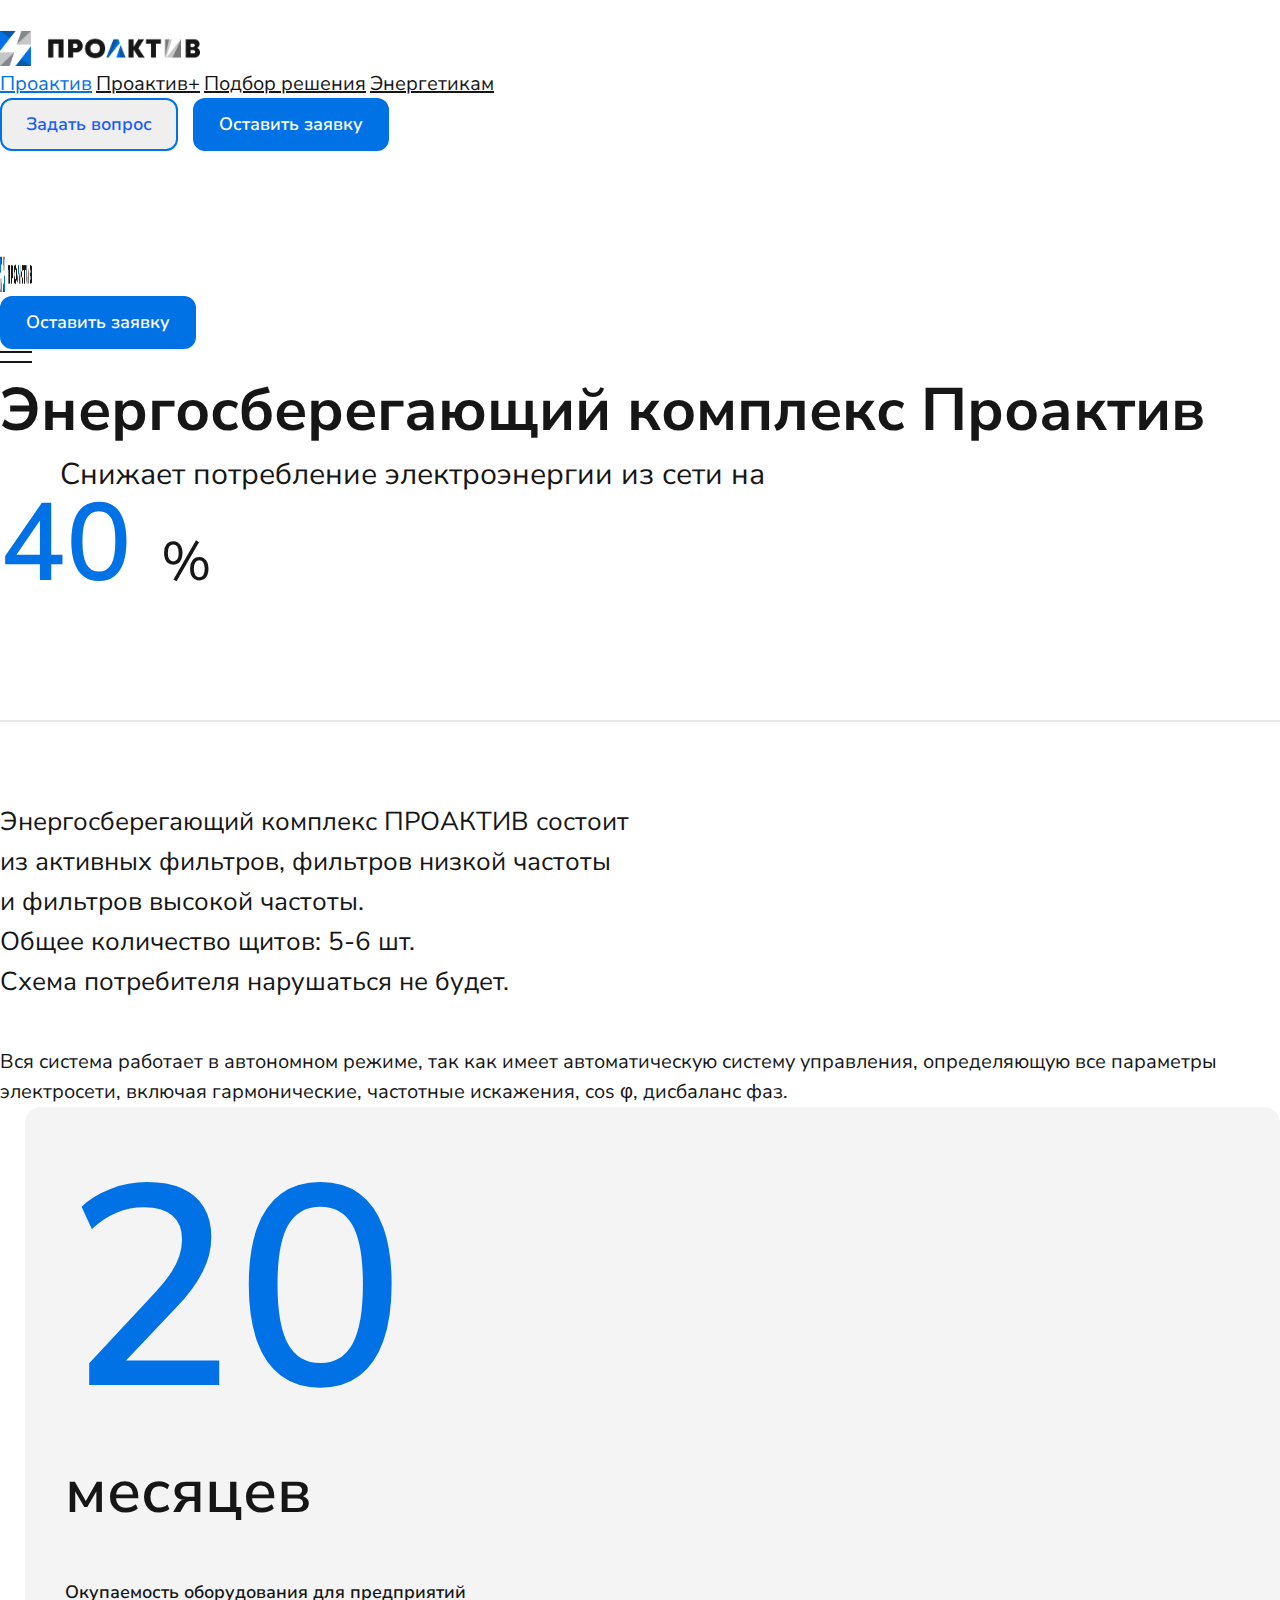
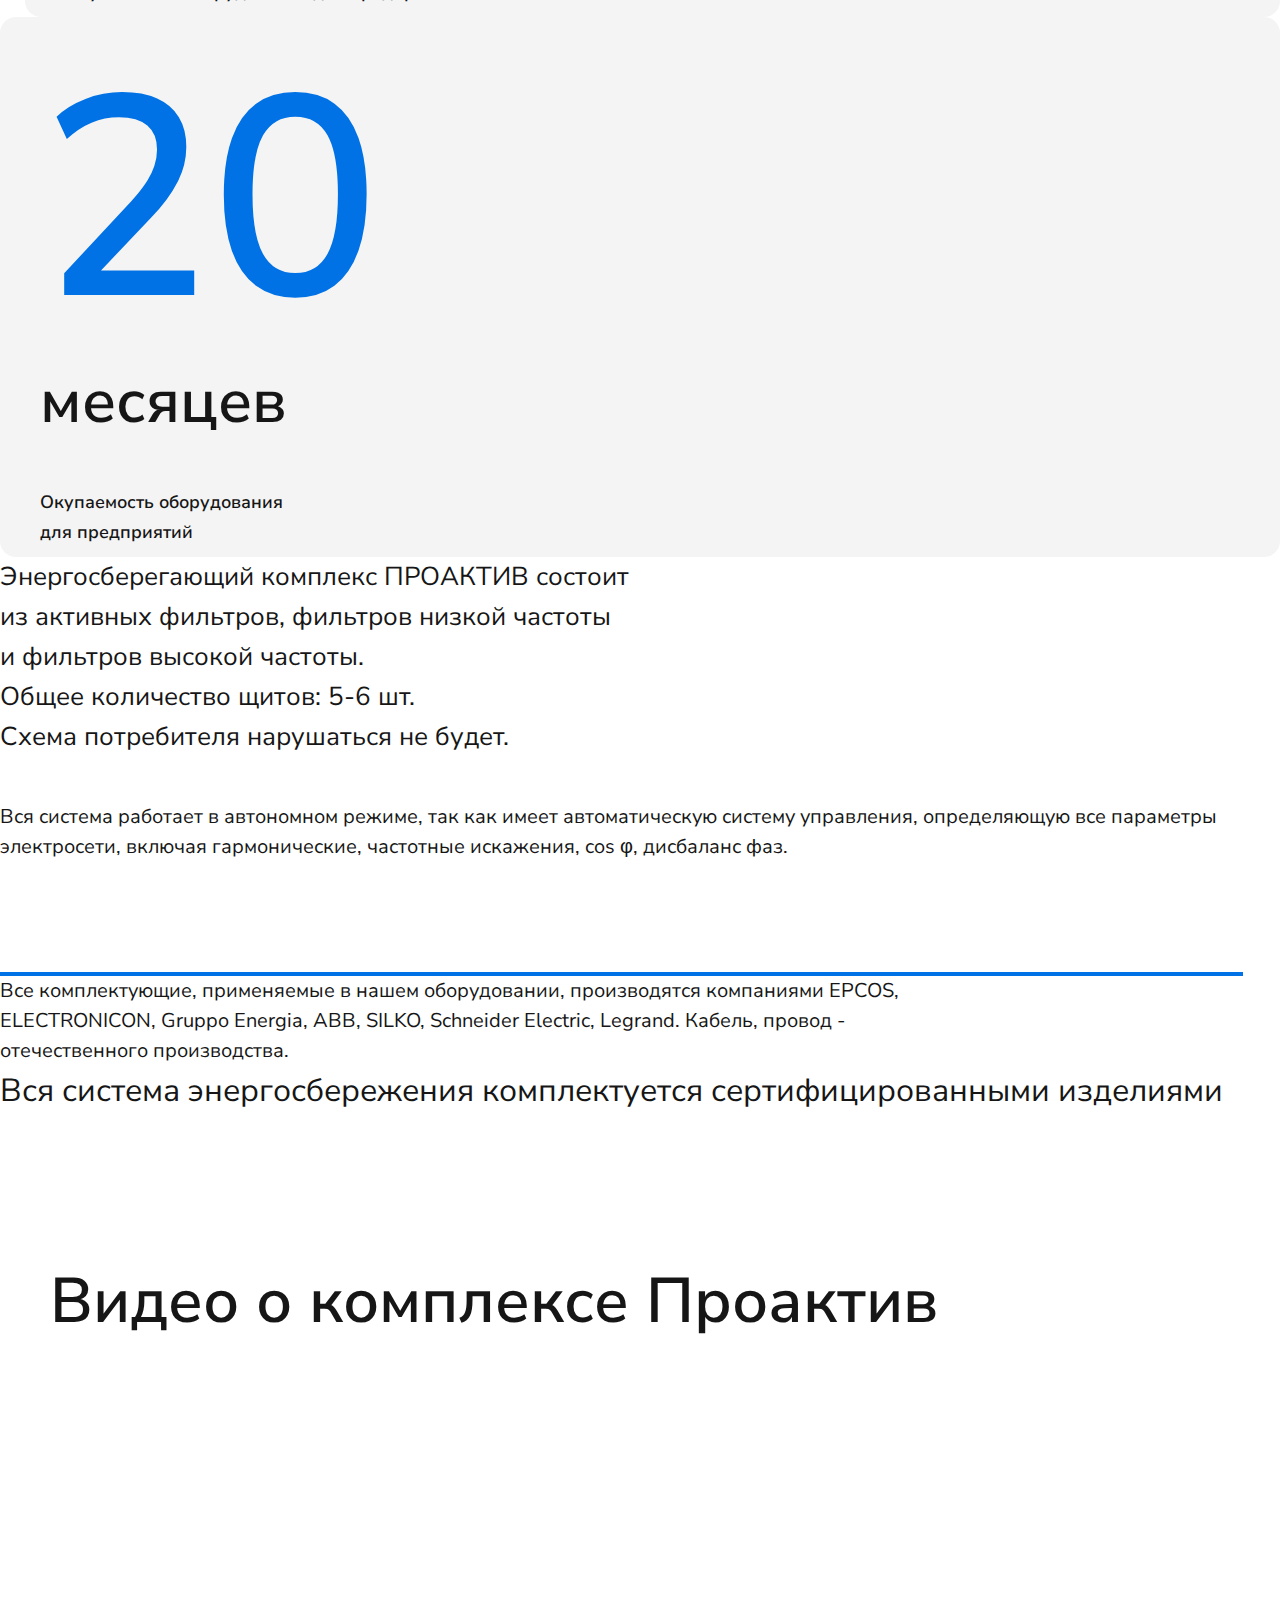
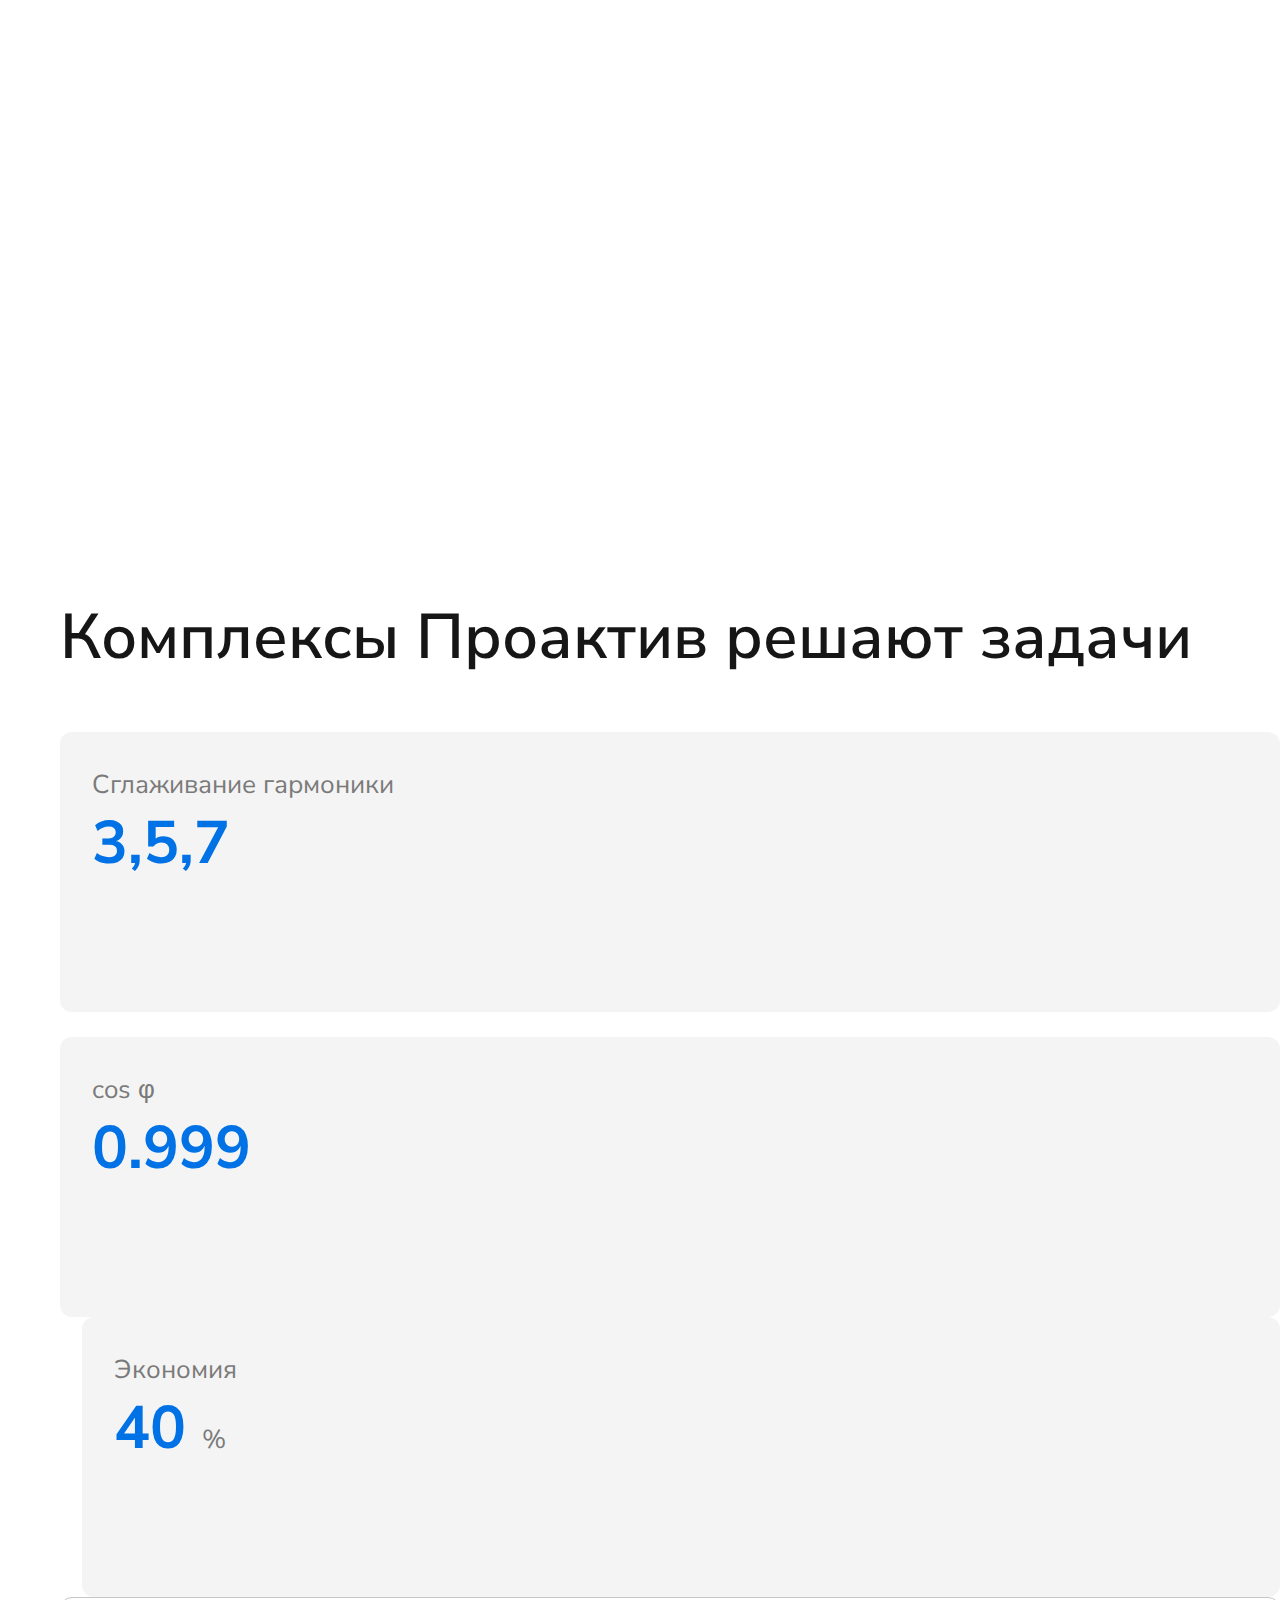
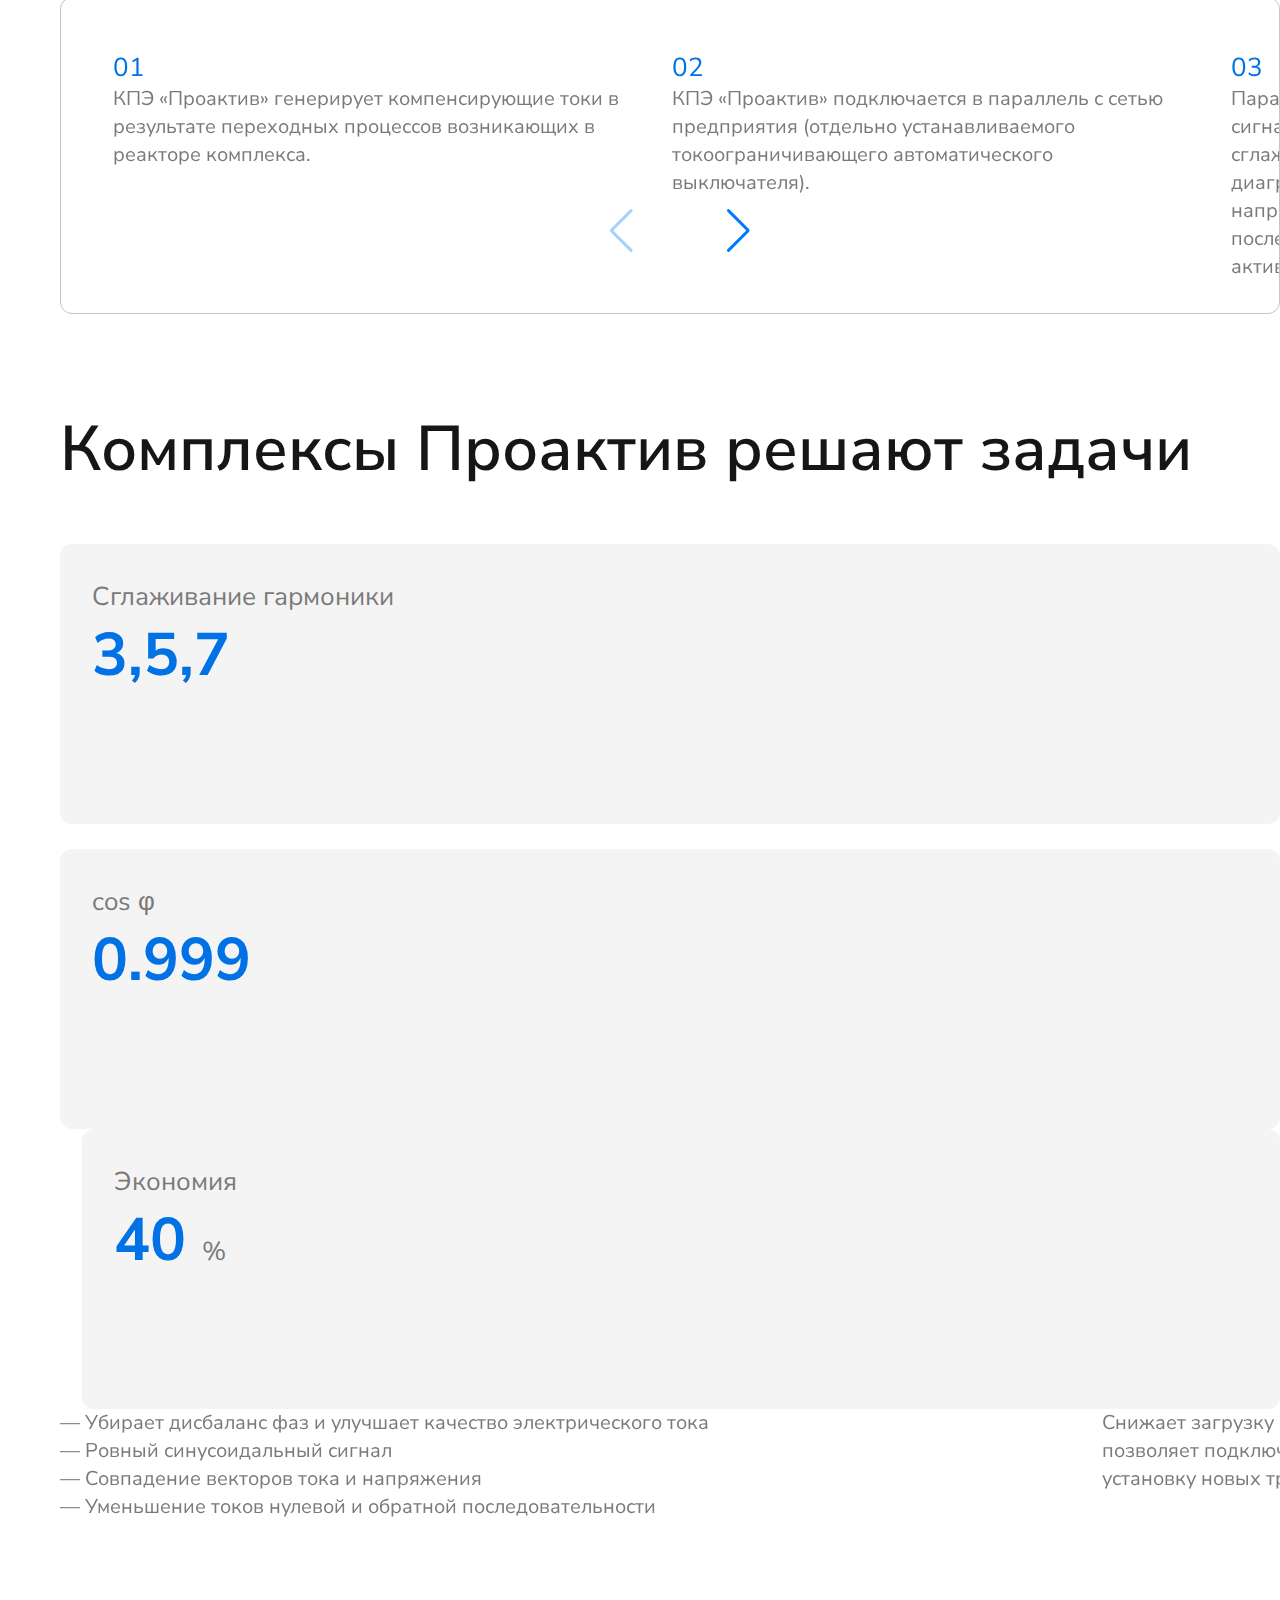
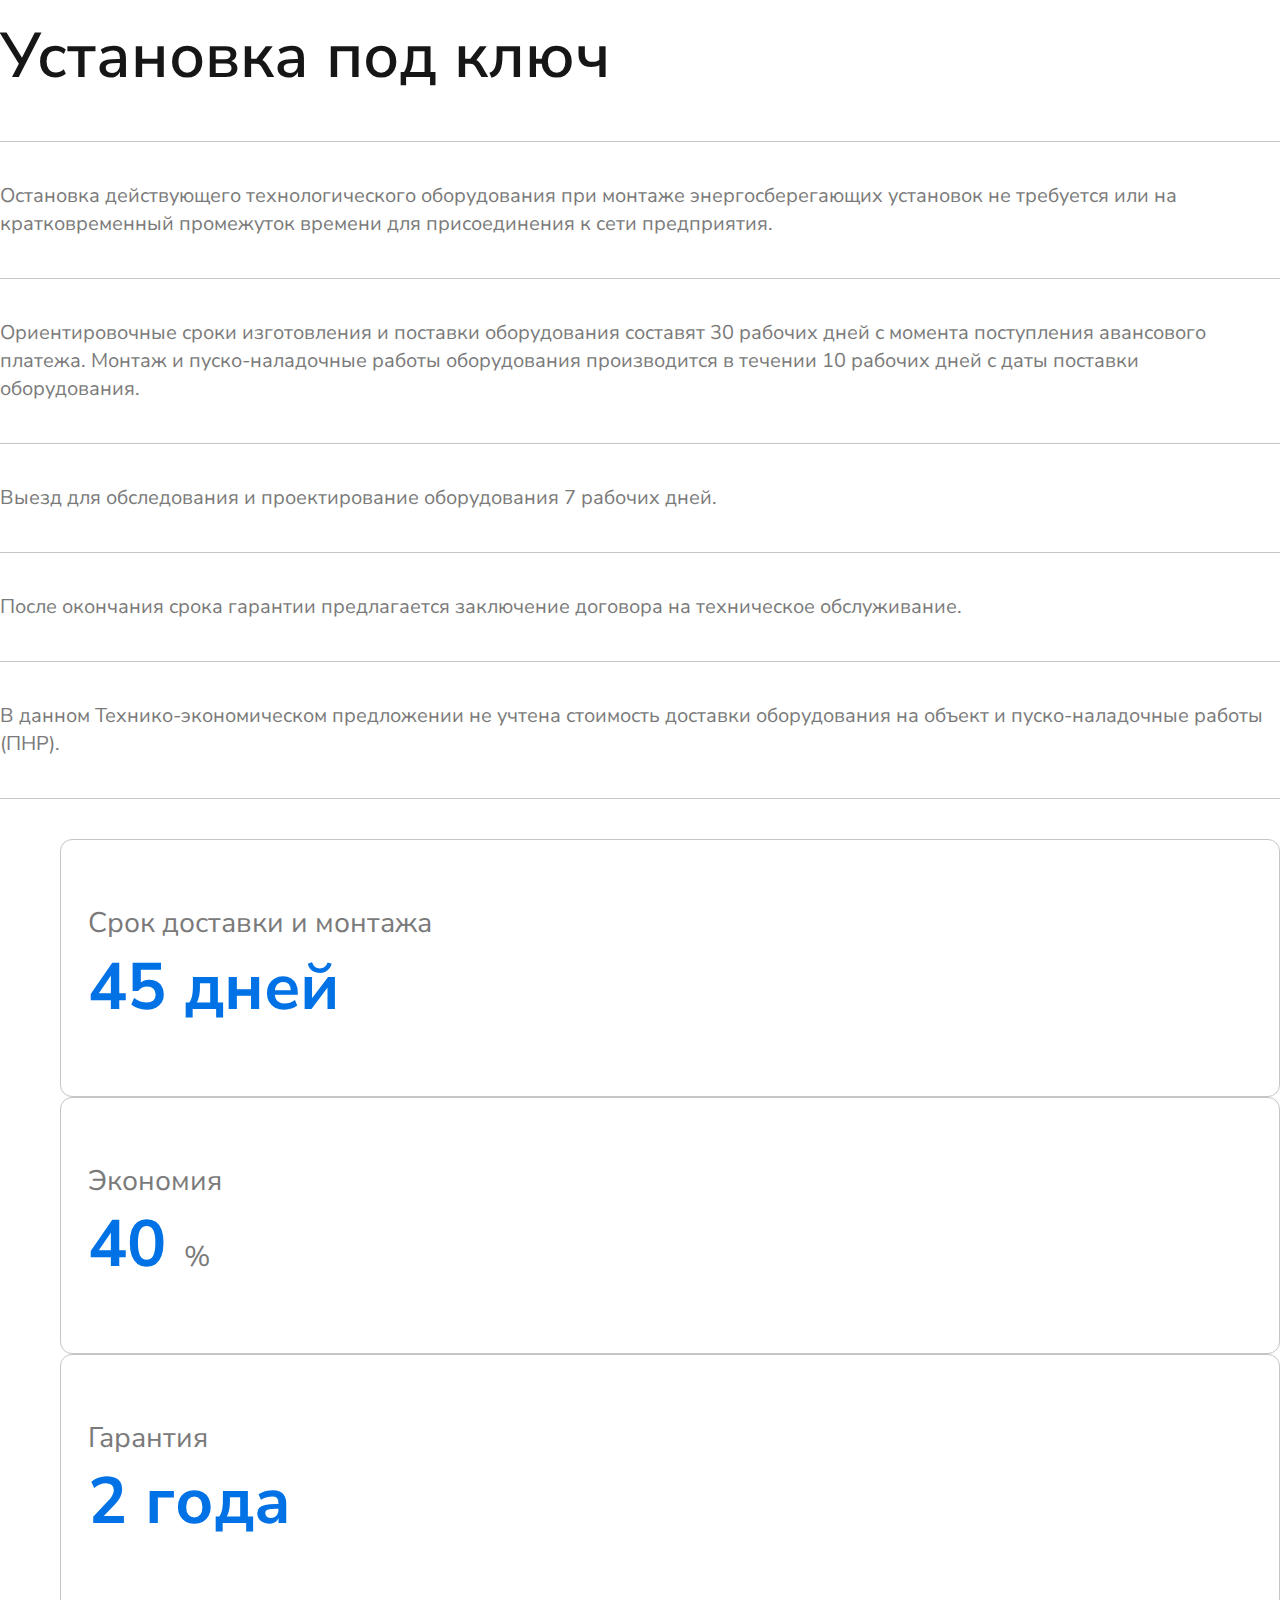
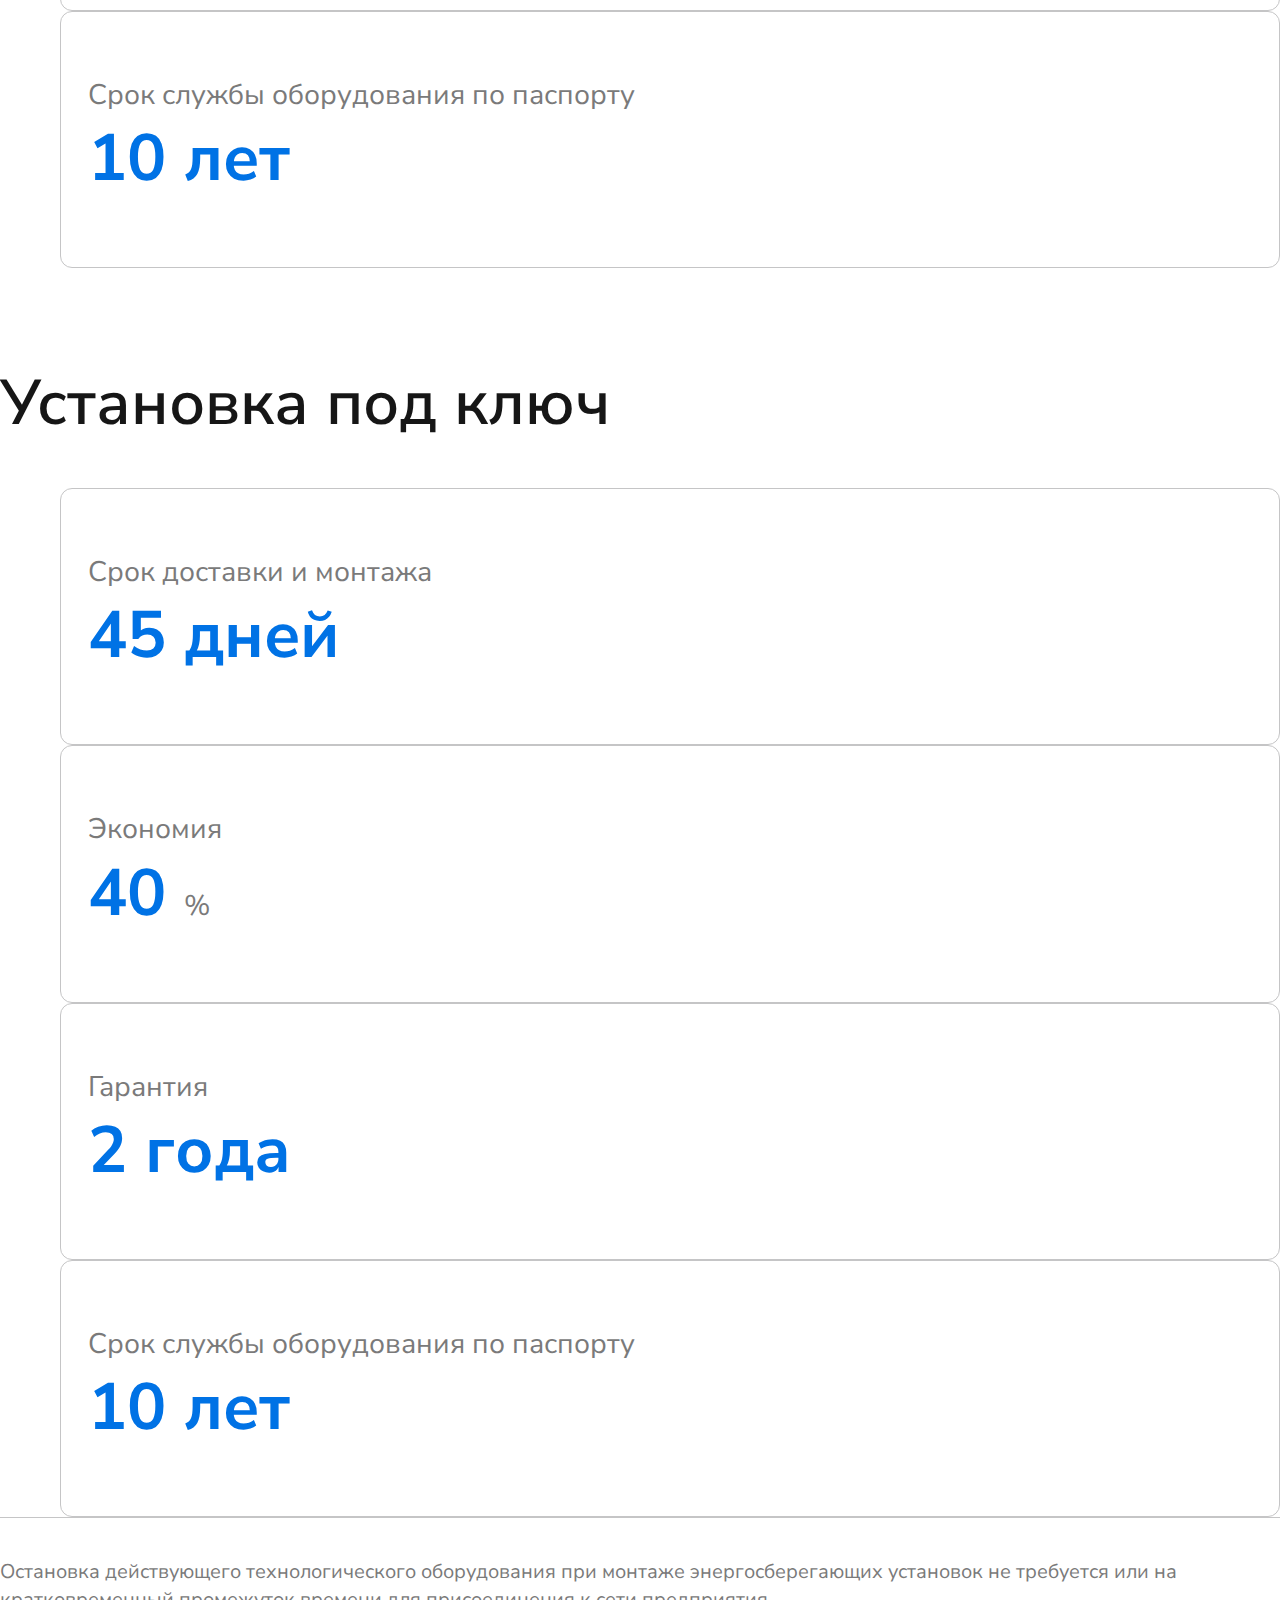
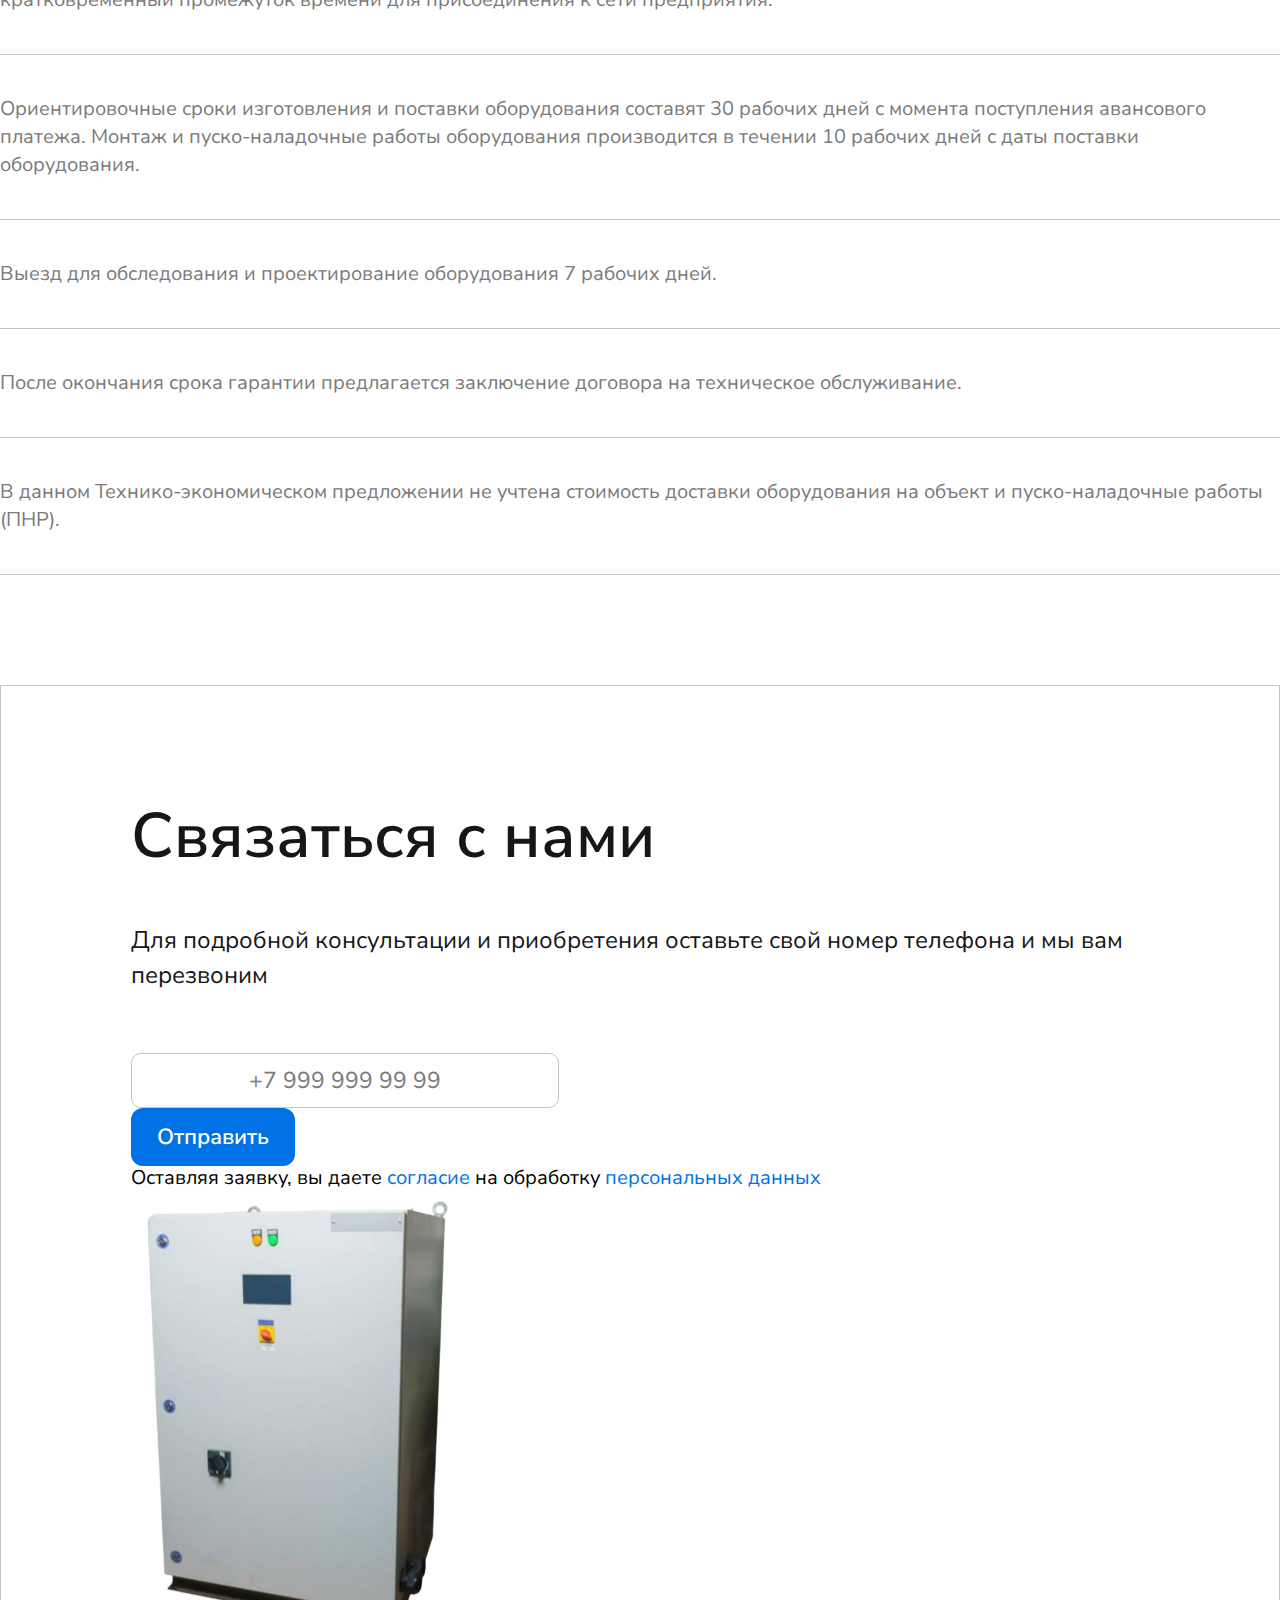
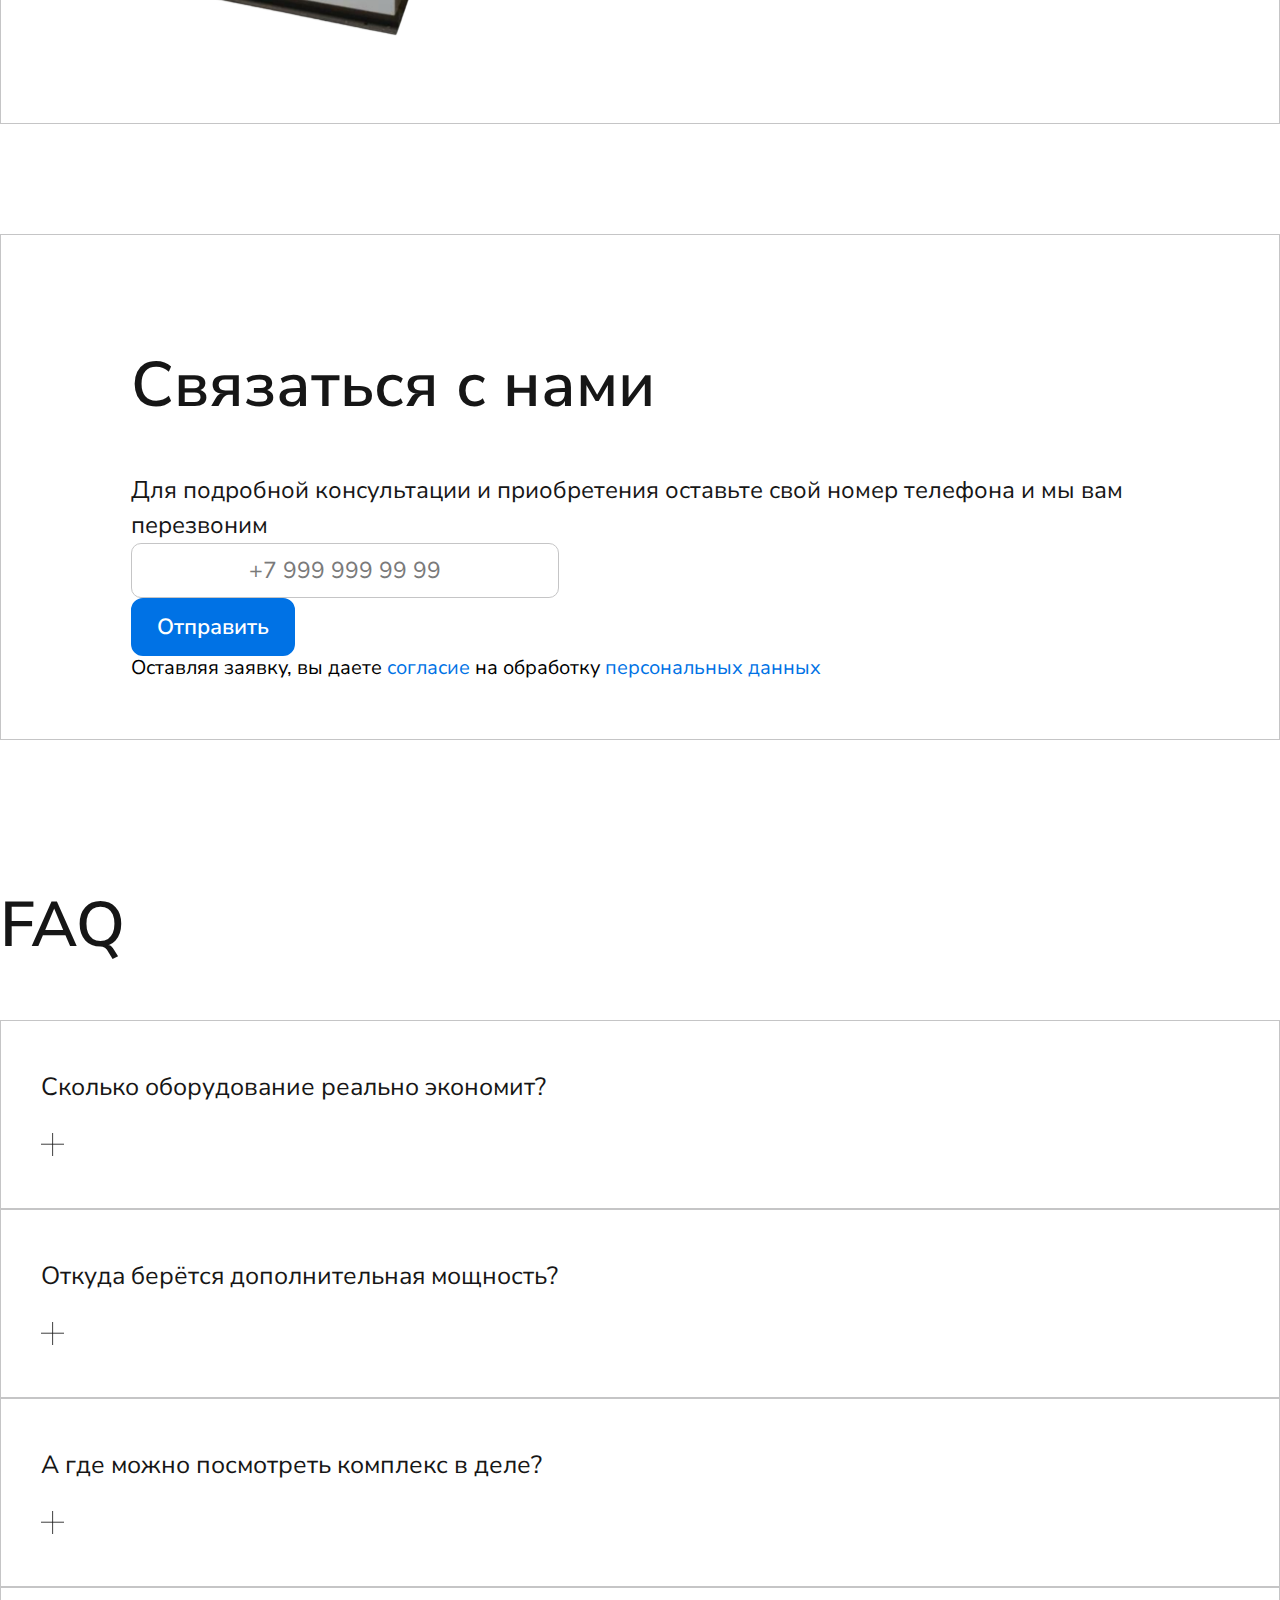
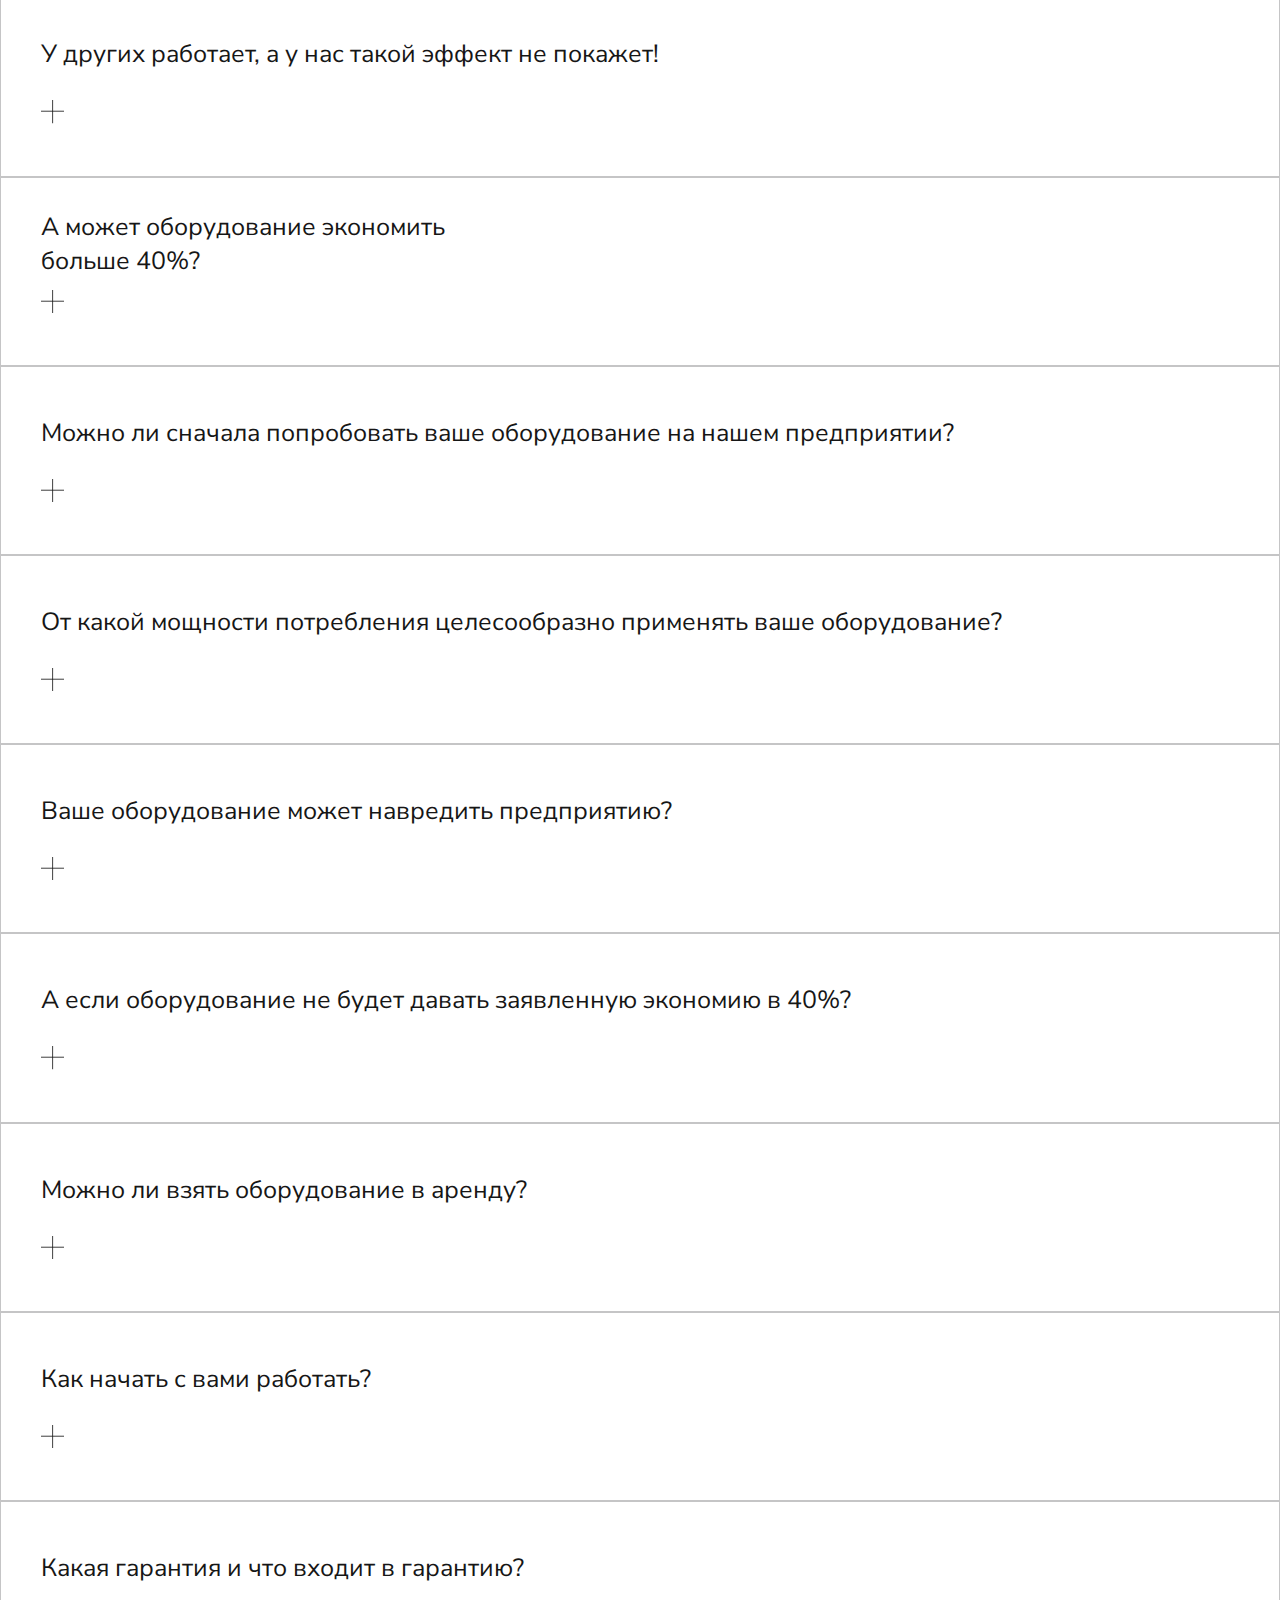
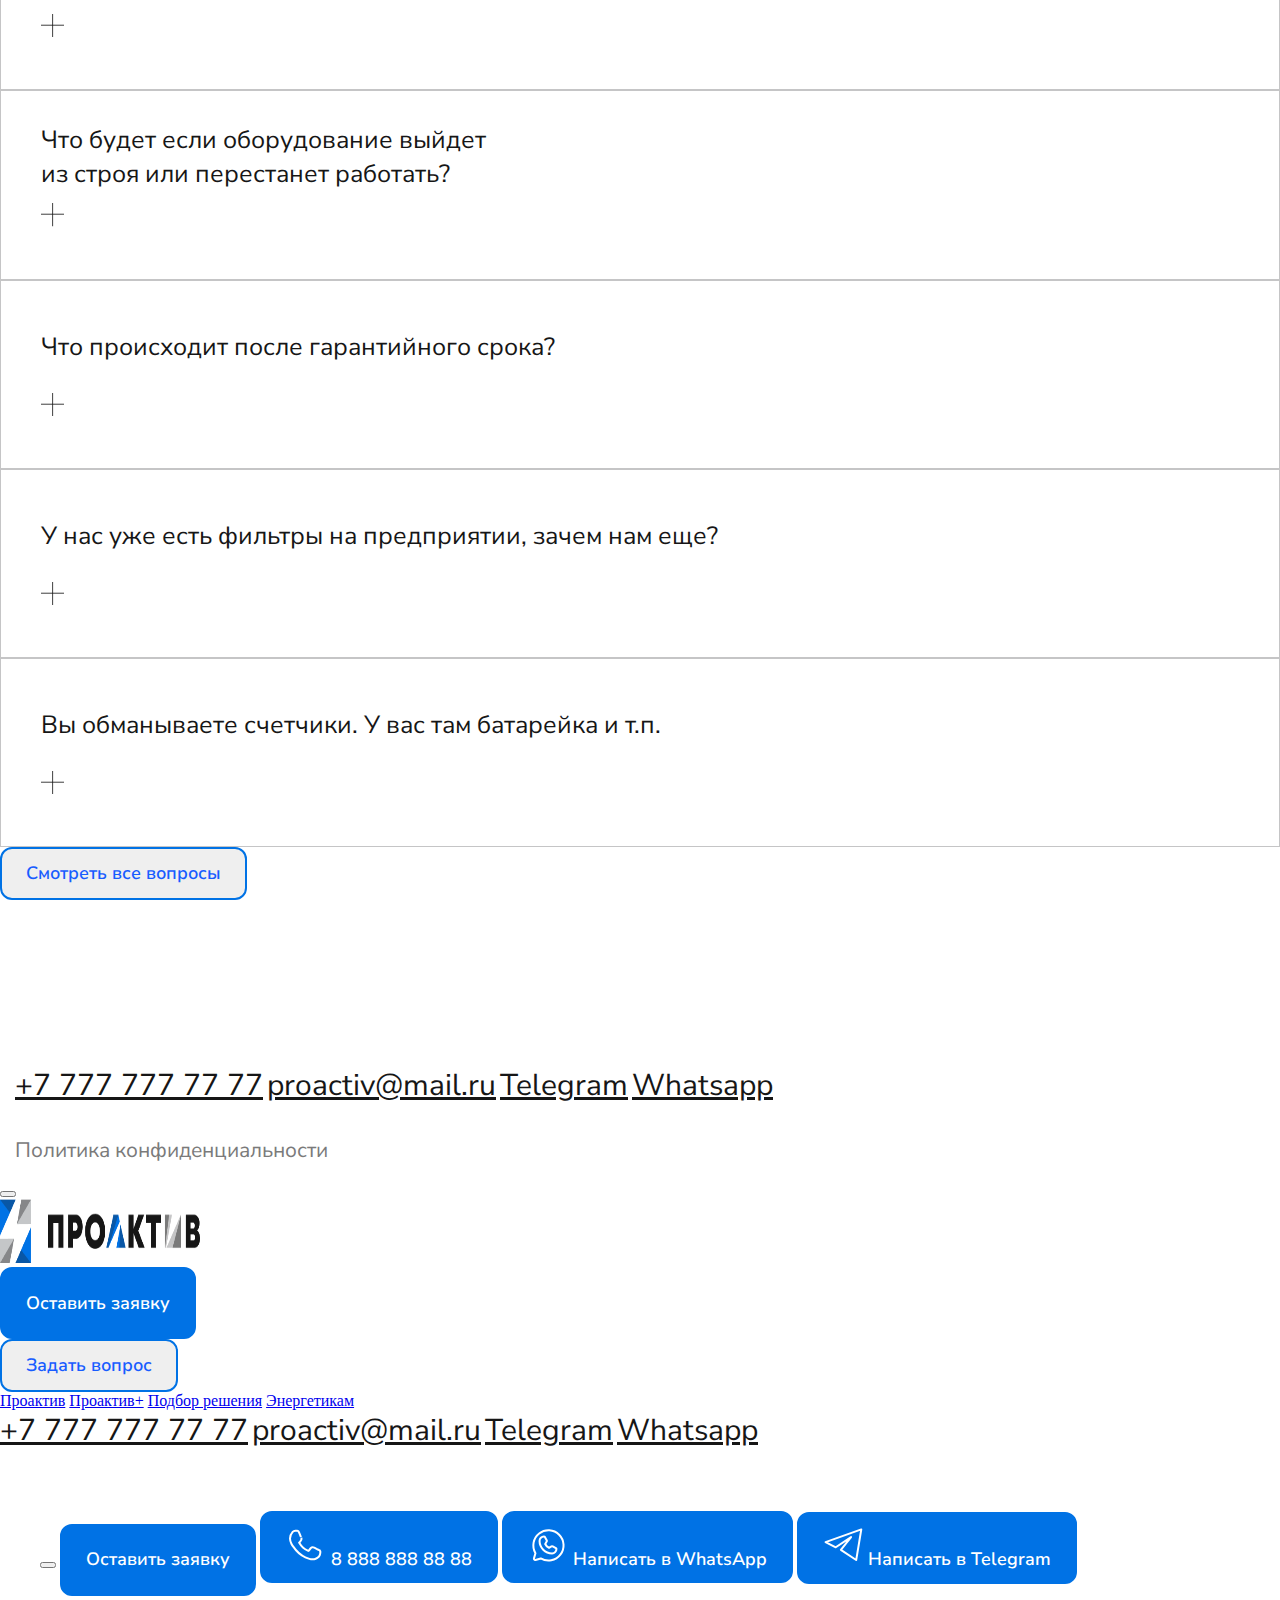
<file: proactive.html>
<!DOCTYPE html>
<html lang="en">
<head>
  <meta charset="UTF-8">
  <meta name="viewport" content="width=device-width, initial-scale=1, maximum-scale=1, user-scalable=no">
  <link href="https://cdn.jsdelivr.net/npm/bootstrap@5.0.2/dist/css/bootstrap.min.css" rel="stylesheet" integrity="sha384-EVSTQN3/azprG1Anm3QDgpJLIm9Nao0Yz1ztcQTwFspd3yD65VohhpuuCOmLASjC" crossorigin="anonymous">
  <link rel="stylesheet" href="https://unpkg.com/swiper/swiper-bundle.min.css" />
  <link rel="stylesheet" href="css/style.css">
  <title>Проактив</title>
</head>
<body>
  <nav class="navbar navbar-expand-lg navbar-light bg-light">
    <div class="container">
      <div class="navbar-logo">
        <img class="logo" width="200px" src="assets/img/logo.png">
      </div>
      <div class="navbar-nav mx-auto">
        <a class="nav-link active" href="proactive.html">Проактив</a>
        <a class="nav-link" href="proactiveplus.html">Проактив+</a>
        <a class="nav-link" href="solution.html">Подбор решения</a>
        <a class="nav-link" href="energetik.html">Энергетикам</a>
      </div>
      <div class="navbar-buttons">
        <button type="button" class="btn question-btn" data-bs-toggle="modal" data-bs-target="#contactModal">Задать вопрос</button>
        <button type="button" class="btn zayavka-btn" data-bs-toggle="modal" data-bs-target="#contactModal">Оставить заявку</button>
      </div>
    </div>
  </nav>

  <div class="intro-proactive">
    <div class="navbar-container">
      <nav class="navbar-mobile d-none">
        <img class="logo" width="32px" height="36px" src="assets/img/moblogo.png">
        <div class="d-flex align-items-center">
          <button class="btn zayavka-btn" data-bs-toggle="modal" data-bs-target="#contactModal">Оставить заявку</button>
          <div class="navbar-toggler" data-bs-toggle="modal" data-bs-target="#fullscreenModal">
            <svg width="32.000000" height="12.000000" viewBox="0 0 32 12" fill="none" xmlns="http://www.w3.org/2000/svg" xmlns:xlink="http://www.w3.org/1999/xlink">
                <desc>
                    Created with Pixso.
                </desc>
                <defs/>
                <path id="Vector 39" d="M0 1L32 1" stroke="#161616" stroke-opacity="1.000000" stroke-width="2.000000"/>
                <path id="Vector 40" d="M0 11L32 11" stroke="#161616" stroke-opacity="1.000000" stroke-width="2.000000"/>
            </svg>          
          </div>
        </div>
      </nav>
    </div>
    <div class="container mt-4">
      <div class="row intro-row">
        <div class="col-lg-6 col-md-12">
          <div class="intro-title">Энергосберегающий комплекс  Проактив</div>
        </div>
        <div class="col-lg-6 col-md-12 d-flex align-items-end">
          <div class="intro-subtitle">Снижает потребление электроэнергии из сети на </div>
          <div class="intro-stat d-flex align-items-end">
            40
            <span class="stat-percent">%</span>
          </div>
        </div>
      </div>
      <div class="intro-line"></div>
      <div class="row intro-second-row">
        <div class="col-lg-6 col-md-12">
          <div class="intro-info">
            Энергосберегающий комплекс ПРОАКТИВ состоит <br>
            из активных фильтров, фильтров низкой частоты <br>
            и фильтров высокой частоты. <br>
            Общее количество щитов: 5-6 шт. <br>
            Схема потребителя нарушаться не будет. <br>
          </div>
          <div class="intro-info-small">
            Вся система работает в автономном режиме, так как имеет автоматическую систему управления, определяющую все параметры электросети, включая гармонические, частотные искажения, cos φ, дисбаланс фаз.
          </div>
        </div>
        <div class="col-lg-6 col-md-12 info-col d-flex">
          <div class="info-duration d-flex ">
            <div class="big-duration">
              20
            </div>
            <div class="month d-flex flex-column justify-content-center">
              <div class="month-name">месяцев</div>
              <div class="month-small">Окупаемость оборудования для предприятий</div>
            </div>
          </div>
        </div>
      </div>
      <div class="intro-second-row-mob d-none">
        <div class="info-duration d-flex flex-column justify-content-center">
          <div class="d-flex">
            <div class="big-duration">
              20
            </div>
            <div class="month d-flex align-items-end ">
              <div class="month-name">месяцев</div>
            </div>
          </div>
          <div class="month-small">Окупаемость оборудования <br> для предприятий</div>
        </div>
        <div class="intro-info">
          Энергосберегающий комплекс ПРОАКТИВ состоит <br>
          из активных фильтров, фильтров низкой частоты <br>
          и фильтров высокой частоты. <br>
          Общее количество щитов: 5-6 шт. <br>
          Схема потребителя нарушаться не будет. <br>
        </div>
        <div class="intro-info-small">
          Вся система работает в автономном режиме, так как имеет автоматическую систему управления, определяющую все параметры электросети, включая гармонические, частотные искажения, cos φ, дисбаланс фаз.
        </div>
      </div>
    </div>
  </div>

  <div class="container info-proactive">
    <div class="row">
      <div class="col-lg-6 col-md-12 d-flex">
        <div class="info-line"></div>
        <div class="info-p d-flex align-items-center">
          Все комплектующие, применяемые в нашем 
          оборудовании, производятся компаниями EPCOS, ELECTRONICON,
          Gruppo Energia, ABB, SILKO,
          Schneider Electric, Legrand. Кабель, провод - 
          отечественного производства.
        </div>
      </div>
      <div class="col-lg-6 col-md-12 info-mob-col">
        <div class="info-title">
          Вся система энергосбережения комплектуется сертифицированными изделиями
        </div>
      </div>
    </div>
  </div>

  <div class="container video-proactive">
    <h2 class="title-h2">Видео о комплексе Проактив</h2>
    <iframe class="video-frame" width="100%" height="730px" src="https://www.youtube.com/embed/tiviQEkRJ4Q?si=HZqdlxh5gSi4Q4_0" title="YouTube video player" frameborder="0" allow="accelerometer; autoplay; clipboard-write; encrypted-media; gyroscope; picture-in-picture; web-share" allowfullscreen></iframe>
  </div>

  <div class="tasks desktop">
    <h2 class="title-h2">Комплексы Проактив решают задачи </h2>
    <div class="row">
      <div class="col-lg-5 col-md-12 pe-4">
        <div class="task-block w-100">
          <div class="task-title">Сглаживание гармоники</div>
          <div class="task-big-number">3,5,7</div>
        </div>
        <div class="d-flex task-row">
          <div class="task-block col">
            <div class="task-title">cos φ</div>
            <div class="task-big-number">0.999</div>
          </div>
          <div class="task-block second col">
            <div class="task-title">Экономия</div>
            <div class="task-big-number d-flex">
              40
              <span class="task-percent">%</span>
            </div>
          </div>
        </div>
      </div>
      <div class="col-lg-7 col-md-12 swiper taskSwiper">
        <div class="swiper-wrapper">
          <div class="swiper-slide task-swipe-block d-flex">
            <div class="task-order">01</div>
            <div class="task-block-info">КПЭ «Проактив» генерирует компенсирующие токи в результате переходных процессов возникающих в реакторе комплекса.</div>
          </div>
          <div class="swiper-slide task-swipe-block d-flex">
            <div class="task-order">02</div>
            <div class="task-block-info">КПЭ «Проактив» подключается в параллель
              с сетью предприятия (отдельно устанавливаемого токоограничивающего автоматического выключателя).</div>
          </div>
          <div class="swiper-slide task-swipe-block d-flex">
            <div class="task-order">03</div>
            <div class="task-block-info">Параметры на выходе:
              - ровный синусоидальный сигнал;
              - высвобождение мощности. cos φ = 0.999;
              - сглаживание 3,5,7 гармоники.
              В векторной диаграмме:
              - совпадение векторов тока и напряжения;
              - уменьшение токов нулевой и обратной последовательности;
              - уменьшение потребления активной энергии от 40%.</div>
          </div>
        </div>
        <div class="swiper-controllers d-flex">
          <div class="swiper-button-prev controller-prev"></div>
          <div class="swiper-button-next controller-next"></div>
        </div>
      </div> 
    </div>
  </div>

  <div class="tasks mob d-none">
    <h2 class="title-h2">Комплексы Проактив решают задачи </h2>
    <div class="col-12 mb-2 pe-3">
      <div class="task-block">
        <div class="task-title">Сглаживание гармоники</div>
        <div class="task-big-number">3,5,7</div>
      </div>
      <div class="d-flex task-row">
        <div class="task-block col">
          <div class="task-title">cos φ</div>
          <div class="task-big-number">0.999</div>
        </div>
        <div class="task-block second col">
          <div class="task-title">Экономия</div>
          <div class="task-big-number d-flex">
            40
            <span class="task-percent">%</span>
          </div>
        </div>
      </div>
    </div>
    <div class="swiper mobSwiper">
      <div class="swiper-wrapper">
        <div class="swiper-slide task-swipe-block d-flex">
          <div class="task-block-info">
            — Убирает дисбаланс фаз и улучшает качество электрического тока
          </div>
          <div class="task-block-info">
           — Ровный синусоидальный сигнал
          </div>
           <div class="task-block-info">
             — Совпадение векторов тока
           и напряжения
           </div>
           <div class="task-block-info">
             — Уменьшение токов нулевой и обратной последовательности
           </div>
        </div>
        <div class="swiper-slide task-swipe-block d-flex">
          <div class="task-block-info">
            Снижает загрузку используемых трансформаторов, что существенно увеличивает срок их службы и позволяет подключать дополнительную нагрузку, не неся затрат на согласование технических условий и установку новых трансформаторов
          </div>
        </div>
        <div class="swiper-slide task-swipe-block d-flex">
          <div class="task-block-info">Обеспечивает стабильность и безопасность работы высокоточного энергопотребляющего оборудования и другого имеющегося оборудования, техники, узлов и агрегатов, увеличивая их срок службы</div>
        </div>
      </div>
    </div>
  </div>

  <div class="container install desktop">
    <h2 class="title-h2">Установка под ключ</h2>
    <div class="row">
      <div class="col-lg-6 col-md-12">
        <div class="install-block">
          <div class="install-line"></div>
          <div class="install-text">Остановка действующего технологического оборудования при монтаже энергосберегающих установок не требуется или на кратковременный промежуток времени для присоединения к сети предприятия.</div>
        </div>
        <div class="install-block">
          <div class="install-line"></div>
          <div class="install-text">Ориентировочные сроки изготовления и поставки оборудования составят 30 рабочих дней с момента поступления авансового платежа. Монтаж и пуско-наладочные работы оборудования производится в течении 10 рабочих дней с даты поставки оборудования.</div>
        </div>
        <div class="install-block">
          <div class="install-line"></div>
          <div class="install-text">Выезд для обследования и проектирование оборудования 7 рабочих дней.</div>
        </div>
        <div class="install-block">
          <div class="install-line"></div>
          <div class="install-text">После окончания срока гарантии предлагается заключение договора на техническое обслуживание.</div>
        </div>
        <div class="install-block">
          <div class="install-line"></div>
          <div class="install-text">В данном Технико-экономическом предложении не учтена стоимость доставки оборудования на объект и пуско-наладочные работы (ПНР).</div>
        </div>
        <div class="install-block">
          <div class="install-line"></div>
        </div>
      </div>
      <div class="col-lg-6 col-md-12 install-right-col">
        <div class="install-card mb-4">
          <div class="install-card-title">Срок доставки и монтажа</div>
          <div class="install-card-number">45 дней</div>
        </div>
        <div class="d-flex justify-content-between gap-4">
          <div class="install-card w-100">
            <div class="install-card-title">Экономия</div>
            <div class="install-card-number d-flex">
              40
              <span>%</span>
            </div>
          </div>
          <div class="install-card w-100">
            <div class="install-card-title">Гарантия</div>
            <div class="install-card-number">2 года</div>
          </div>
        </div>
        <div class="install-card mt-4">
          <div class="install-card-title">Срок службы оборудования по паспорту</div>
          <div class="install-card-number">10 лет</div>
        </div>
      </div>
    </div>
  </div>

  <div class="container install mob d-none">
    <h2 class="title-h2">Установка под ключ</h2>
    <div class="col-lg-6 col-md-12 install-right-col">
      <div class="install-card mb-2">
        <div class="install-card-title">Срок доставки и монтажа</div>
        <div class="install-card-number">45 дней</div>
      </div>
      <div class="d-flex justify-content-between gap-2">
        <div class="install-card w-100">
          <div class="install-card-title">Экономия</div>
          <div class="install-card-number d-flex">
            40
            <span>%</span>
          </div>
        </div>
        <div class="install-card w-100">
          <div class="install-card-title">Гарантия</div>
          <div class="install-card-number">2 года</div>
        </div>
      </div>
      <div class="install-card mt-2">
        <div class="install-card-title">Срок службы оборудования по паспорту</div>
        <div class="install-card-number">10 лет</div>
      </div>
    </div>
    <div class="col-lg-6 col-md-12 mt-4">
      <div class="install-block">
        <div class="install-line"></div>
        <div class="install-text">Остановка действующего технологического оборудования при монтаже энергосберегающих установок не требуется или на кратковременный промежуток времени для присоединения к сети предприятия.</div>
      </div>
      <div class="install-block">
        <div class="install-line"></div>
        <div class="install-text">Ориентировочные сроки изготовления и поставки оборудования составят 30 рабочих дней с момента поступления авансового платежа. Монтаж и пуско-наладочные работы оборудования производится в течении 10 рабочих дней с даты поставки оборудования.</div>
      </div>
      <div class="install-block">
        <div class="install-line"></div>
        <div class="install-text">Выезд для обследования и проектирование оборудования 7 рабочих дней.</div>
      </div>
      <div class="install-block">
        <div class="install-line"></div>
        <div class="install-text">После окончания срока гарантии предлагается заключение договора на техническое обслуживание.</div>
      </div>
      <div class="install-block">
        <div class="install-line"></div>
        <div class="install-text">В данном Технико-экономическом предложении не учтена стоимость доставки оборудования на объект и пуско-наладочные работы (ПНР).</div>
      </div>
      <div class="install-block">
        <div class="install-line"></div>
      </div>
    </div>
  </div>

  <div class="container contact desktop">
    <div class="row">
      <div class="col-8">
        <h2 class="title-h2 mb-5">Связаться с нами</h2>
        <div class="contact-subtitle">Для подробной консультации и приобретения оставьте свой номер телефона и мы вам перезвоним</div>
        <div class="row-form d-flex w-75 gap-3 mb-4">
          <input type="text" class="form-control" placeholder="+7 999 999 99 99" aria-label="Input" aria-describedby="submit-button">
          <button class="btn form-btn zayavka-btn" type="button" id="submit-button">Отправить</button>
        </div>
        <div class="form-description w-75">
          Оставляя заявку, вы даете <span>согласие</span> на обработку <span>персональных данных</span>
        </div>
      </div>
      <div class="col-4">
        <img class="contact-img" height="470px" src="assets/img/contactimg.png">
      </div>
    </div>
  </div>

  
  <div class="container contact mob d-none">
    <h2 class="title-h2">Связаться с нами</h2>
    <div class="contact-subtitle mt-4">Для подробной консультации и приобретения оставьте свой номер телефона и мы вам перезвоним</div>
    <input type="text" class="form-control mt-4" placeholder="+7 999 999 99 99" aria-label="Input" aria-describedby="submit-button">
    <button class="btn form-btn zayavka-btn w-100 mt-4" type="button" id="submit-button">Отправить</button>
    <div class="form-description">
      Оставляя заявку, вы даете <span>согласие</span> на обработку <span>персональных данных</span>
    </div>
  </div>

  <div class="container faq">
    <h2 class="title-h2">FAQ</h2>
    <div class="row gap-5 faq-row">
      <div class="col-lg-6 col-md-12 faq-block d-flex flex-column flex-grow-0 flex-shrink-0" id="faq-block1">
        <div class="d-flex">
          <div class="faq-block-text-wrapper">
            <div class="faq-block-text">Сколько оборудование реально экономит?</div>
          </div>
          <div class="faq-block-svg ms-auto" id="faqToggle1" onclick="toggleIcon1()" data-bs-toggle="collapse" data-bs-target="#faqCollapse1" aria-expanded="false" aria-controls="faqCollapse1"> 
            <svg class="svg-plus" id="plus-1" width="23.246094" height="23.246094" viewBox="0 0 23.2461 23.2461" fill="none" xmlns="http://www.w3.org/2000/svg" xmlns:xlink="http://www.w3.org/1999/xlink">
              <path id="Vector 19" d="M11.623 0L11.623 23.2461" stroke="#161616" stroke-opacity="1.000000" stroke-width="0.830233"/>
              <path id="Vector 20" d="M23.2461 11.209L0 11.209" stroke="#161616" stroke-opacity="1.000000" stroke-width="0.830233"/>
            </svg> 
            <svg class="svg-minus" id="minus-1" width="23.246094" height="0.830078" viewBox="0 0 23.2461 0.830078" fill="none" xmlns="http://www.w3.org/2000/svg" xmlns:xlink="http://www.w3.org/1999/xlink">
              <path id="Vector 20" d="M23.2461 0.415039L0 0.415039" stroke="#161616" stroke-opacity="1.000000" stroke-width="0.830233"/>
            </svg>
          </div>
        </div> 
        <div class="collapse collapsing" id="faqCollapse1">
          <div class="faq-collapse-text">
            Дополнительная мощность берется в результате преобразования магнитного поля в активную энергию, в результате переходных процессов, возникающих в бифилярных катушках индуктивности. Что подтверждает закон сохранения энергии: энергия не возникает и не исчезает, она может передаваться от одного тела к другому, а также один вид энергии может превращаться в другой. (Р. Майер, Д. Джоуль и Г. Гельмгольц)
          </div>
        </div>     
      </div>
      <div class="col-lg-6 col-md-12 faq-block d-flex flex-column flex-grow-0 flex-shrink-0" id="faq-block2">
        <div class="d-flex">
          <div class="faq-block-text-wrapper">
            <div class="faq-block-text">Откуда берётся дополнительная мощность?</div>
          </div>
          <div class="faq-block-svg ms-auto" id="faqToggle2" onclick="toggleIcon2()" data-bs-toggle="collapse" data-bs-target="#faqCollapse2" aria-expanded="false" aria-controls="faqCollapse2"> 
            <svg class="svg-plus" id="plus-2" width="23.246094" height="23.246094" viewBox="0 0 23.2461 23.2461" fill="none" xmlns="http://www.w3.org/2000/svg" xmlns:xlink="http://www.w3.org/1999/xlink">
              <path id="Vector 19" d="M11.623 0L11.623 23.2461" stroke="#161616" stroke-opacity="1.000000" stroke-width="0.830233"/>
              <path id="Vector 20" d="M23.2461 11.209L0 11.209" stroke="#161616" stroke-opacity="1.000000" stroke-width="0.830233"/>
            </svg> 
            <svg class="svg-minus" id="minus-2" width="23.246094" height="0.830078" viewBox="0 0 23.2461 0.830078" fill="none" xmlns="http://www.w3.org/2000/svg" xmlns:xlink="http://www.w3.org/1999/xlink">
              <path id="Vector 20" d="M23.2461 0.415039L0 0.415039" stroke="#161616" stroke-opacity="1.000000" stroke-width="0.830233"/>
            </svg>
          </div>
        </div> 
        <div class="collapse collapsing" id="faqCollapse2">
          <div class="faq-collapse-text">
            Дополнительная мощность берется в результате преобразования магнитного поля в активную энергию, в результате переходных процессов, возникающих в бифилярных катушках индуктивности. Что подтверждает закон сохранения энергии: энергия не возникает и не исчезает, она может передаваться от одного тела к другому, а также один вид энергии может превращаться в другой. (Р. Майер, Д. Джоуль и Г. Гельмгольц)
          </div>
        </div>     
      </div>
    </div>
    <div class="row gap-5 faq-row mt-5">
      <div class="col-lg-6 col-md-12 faq-block d-flex flex-column flex-grow-0 flex-shrink-0" id="faq-block3">
        <div class="d-flex">
          <div class="faq-block-text-wrapper">
            <div class="faq-block-text">А где можно посмотреть комплекс в деле?</div>
          </div>
          <div class="faq-block-svg ms-auto" id="faqToggle3" onclick="toggleIcon3()" data-bs-toggle="collapse" data-bs-target="#faqCollapse3" aria-expanded="false" aria-controls="faqCollapse3"> 
            <svg class="svg-plus" id="plus-3" width="23.246094" height="23.246094" viewBox="0 0 23.2461 23.2461" fill="none" xmlns="http://www.w3.org/2000/svg" xmlns:xlink="http://www.w3.org/1999/xlink">
              <path id="Vector 19" d="M11.623 0L11.623 23.2461" stroke="#161616" stroke-opacity="1.000000" stroke-width="0.830233"/>
              <path id="Vector 20" d="M23.2461 11.209L0 11.209" stroke="#161616" stroke-opacity="1.000000" stroke-width="0.830233"/>
            </svg> 
            <svg class="svg-minus" id="minus-3" width="23.246094" height="0.830078" viewBox="0 0 23.2461 0.830078" fill="none" xmlns="http://www.w3.org/2000/svg" xmlns:xlink="http://www.w3.org/1999/xlink">
              <path id="Vector 20" d="M23.2461 0.415039L0 0.415039" stroke="#161616" stroke-opacity="1.000000" stroke-width="0.830233"/>
            </svg>
          </div>
        </div> 
        <div class="collapse collapsing" id="faqCollapse3">
          <div class="faq-collapse-text">
            Дополнительная мощность берется в результате преобразования магнитного поля в активную энергию, в результате переходных процессов, возникающих в бифилярных катушках индуктивности. Что подтверждает закон сохранения энергии: энергия не возникает и не исчезает, она может передаваться от одного тела к другому, а также один вид энергии может превращаться в другой. (Р. Майер, Д. Джоуль и Г. Гельмгольц)
          </div>
        </div>     
      </div>
      <div class="col-lg-6 col-md-12 faq-block d-flex flex-column flex-grow-0 flex-shrink-0" id="faq-block4">
        <div class="d-flex">
          <div class="faq-block-text-wrapper">
            <div class="faq-block-text">У других работает, а у нас такой эффект не покажет!</div>
          </div>
          <div class="faq-block-svg ms-auto" id="faqToggle4" onclick="toggleIcon4()" data-bs-toggle="collapse" data-bs-target="#faqCollapse4" aria-expanded="false" aria-controls="faqCollapse4"> 
            <svg class="svg-plus" id="plus-4" width="23.246094" height="23.246094" viewBox="0 0 23.2461 23.2461" fill="none" xmlns="http://www.w3.org/2000/svg" xmlns:xlink="http://www.w3.org/1999/xlink">
              <path id="Vector 19" d="M11.623 0L11.623 23.2461" stroke="#161616" stroke-opacity="1.000000" stroke-width="0.830233"/>
              <path id="Vector 20" d="M23.2461 11.209L0 11.209" stroke="#161616" stroke-opacity="1.000000" stroke-width="0.830233"/>
            </svg> 
            <svg class="svg-minus" id="minus-4" width="23.246094" height="0.830078" viewBox="0 0 23.2461 0.830078" fill="none" xmlns="http://www.w3.org/2000/svg" xmlns:xlink="http://www.w3.org/1999/xlink">
              <path id="Vector 20" d="M23.2461 0.415039L0 0.415039" stroke="#161616" stroke-opacity="1.000000" stroke-width="0.830233"/>
            </svg>
          </div>
        </div> 
        <div class="collapse collapsing" id="faqCollapse4">
          <div class="faq-collapse-text">
            Дополнительная мощность берется в результате преобразования магнитного поля в активную энергию, в результате переходных процессов, возникающих в бифилярных катушках индуктивности. Что подтверждает закон сохранения энергии: энергия не возникает и не исчезает, она может передаваться от одного тела к другому, а также один вид энергии может превращаться в другой. (Р. Майер, Д. Джоуль и Г. Гельмгольц)
          </div>
        </div>     
      </div>
    </div>
    <div class="row gap-5 faq-row mt-5">
      <div class="col-lg-6 col-md-12 faq-block d-flex flex-column flex-grow-0 flex-shrink-0" id="faq-block5">
        <div class="d-flex">
          <div class="faq-block-text-wrapper">
            <div class="faq-block-text">А может оборудование экономить <br> больше 40%?</div>
          </div>
          <div class="faq-block-svg ms-auto" id="faqToggle5" onclick="toggleIcon5()" data-bs-toggle="collapse" data-bs-target="#faqCollapse5" aria-expanded="false" aria-controls="faqCollapse5"> 
            <svg class="svg-plus" id="plus-5" width="23.246094" height="23.246094" viewBox="0 0 23.2461 23.2461" fill="none" xmlns="http://www.w3.org/2000/svg" xmlns:xlink="http://www.w3.org/1999/xlink">
              <path id="Vector 19" d="M11.623 0L11.623 23.2461" stroke="#161616" stroke-opacity="1.000000" stroke-width="0.830233"/>
              <path id="Vector 20" d="M23.2461 11.209L0 11.209" stroke="#161616" stroke-opacity="1.000000" stroke-width="0.830233"/>
            </svg> 
            <svg class="svg-minus" id="minus-5" width="23.246094" height="0.830078" viewBox="0 0 23.2461 0.830078" fill="none" xmlns="http://www.w3.org/2000/svg" xmlns:xlink="http://www.w3.org/1999/xlink">
              <path id="Vector 20" d="M23.2461 0.415039L0 0.415039" stroke="#161616" stroke-opacity="1.000000" stroke-width="0.830233"/>
            </svg>
          </div>
        </div> 
        <div class="collapse collapsing" id="faqCollapse5">
          <div class="faq-collapse-text">
            Дополнительная мощность берется в результате преобразования магнитного поля в активную энергию, в результате переходных процессов, возникающих в бифилярных катушках индуктивности. Что подтверждает закон сохранения энергии: энергия не возникает и не исчезает, она может передаваться от одного тела к другому, а также один вид энергии может превращаться в другой. (Р. Майер, Д. Джоуль и Г. Гельмгольц)
          </div>
        </div>     
      </div>
      <div class="col-lg-6 col-md-12 faq-block d-flex flex-column flex-grow-0 flex-shrink-0" id="faq-block6">
        <div class="d-flex">
          <div class="faq-block-text-wrapper">
            <div class="faq-block-text">Можно ли сначала попробовать ваше оборудование на нашем предприятии?</div>
          </div>
          <div class="faq-block-svg ms-auto" id="faqToggle6" onclick="toggleIcon6()" data-bs-toggle="collapse" data-bs-target="#faqCollapse6" aria-expanded="false" aria-controls="faqCollapse6"> 
            <svg class="svg-plus" id="plus-6" width="23.246094" height="23.246094" viewBox="0 0 23.2461 23.2461" fill="none" xmlns="http://www.w3.org/2000/svg" xmlns:xlink="http://www.w3.org/1999/xlink">
              <path id="Vector 19" d="M11.623 0L11.623 23.2461" stroke="#161616" stroke-opacity="1.000000" stroke-width="0.830233"/>
              <path id="Vector 20" d="M23.2461 11.209L0 11.209" stroke="#161616" stroke-opacity="1.000000" stroke-width="0.830233"/>
            </svg> 
            <svg class="svg-minus" id="minus-6" width="23.246094" height="0.830078" viewBox="0 0 23.2461 0.830078" fill="none" xmlns="http://www.w3.org/2000/svg" xmlns:xlink="http://www.w3.org/1999/xlink">
              <path id="Vector 20" d="M23.2461 0.415039L0 0.415039" stroke="#161616" stroke-opacity="1.000000" stroke-width="0.830233"/>
            </svg>
          </div>
        </div> 
        <div class="collapse collapsing" id="faqCollapse6">
          <div class="faq-collapse-text">
            Дополнительная мощность берется в результате преобразования магнитного поля в активную энергию, в результате переходных процессов, возникающих в бифилярных катушках индуктивности. Что подтверждает закон сохранения энергии: энергия не возникает и не исчезает, она может передаваться от одного тела к другому, а также один вид энергии может превращаться в другой. (Р. Майер, Д. Джоуль и Г. Гельмгольц)
          </div>
        </div>     
      </div>
    </div>
    <div class="row gap-5 faq-row mt-5">
      <div class="col-lg-6 col-md-12 faq-block d-flex flex-column flex-grow-0 flex-shrink-0" id="faq-block7">
        <div class="d-flex">
          <div class="faq-block-text-wrapper">
            <div class="faq-block-text">От какой мощности потребления целесообразно применять ваше оборудование?</div>
          </div>
          <div class="faq-block-svg ms-auto" id="faqToggle7" onclick="toggleIcon7()" data-bs-toggle="collapse" data-bs-target="#faqCollapse7" aria-expanded="false" aria-controls="faqCollapse7"> 
            <svg class="svg-plus" id="plus-7" width="23.246094" height="23.246094" viewBox="0 0 23.2461 23.2461" fill="none" xmlns="http://www.w3.org/2000/svg" xmlns:xlink="http://www.w3.org/1999/xlink">
              <path id="Vector 19" d="M11.623 0L11.623 23.2461" stroke="#161616" stroke-opacity="1.000000" stroke-width="0.830233"/>
              <path id="Vector 20" d="M23.2461 11.209L0 11.209" stroke="#161616" stroke-opacity="1.000000" stroke-width="0.830233"/>
            </svg> 
            <svg class="svg-minus" id="minus-7" width="23.246094" height="0.830078" viewBox="0 0 23.2461 0.830078" fill="none" xmlns="http://www.w3.org/2000/svg" xmlns:xlink="http://www.w3.org/1999/xlink">
              <path id="Vector 20" d="M23.2461 0.415039L0 0.415039" stroke="#161616" stroke-opacity="1.000000" stroke-width="0.830233"/>
            </svg>
          </div>
        </div> 
        <div class="collapse collapsing" id="faqCollapse7">
          <div class="faq-collapse-text">
            Дополнительная мощность берется в результате преобразования магнитного поля в активную энергию, в результате переходных процессов, возникающих в бифилярных катушках индуктивности. Что подтверждает закон сохранения энергии: энергия не возникает и не исчезает, она может передаваться от одного тела к другому, а также один вид энергии может превращаться в другой. (Р. Майер, Д. Джоуль и Г. Гельмгольц)
          </div>
        </div>     
      </div>
      <div class="col-lg-6 col-md-12 faq-block d-flex flex-column flex-grow-0 flex-shrink-0" id="faq-block8">
        <div class="d-flex">
          <div class="faq-block-text-wrapper">
            <div class="faq-block-text">Ваше оборудование может навредить предприятию?</div>
          </div>
          <div class="faq-block-svg ms-auto" id="faqToggle8" onclick="toggleIcon8()" data-bs-toggle="collapse" data-bs-target="#faqCollapse8" aria-expanded="false" aria-controls="faqCollapse8"> 
            <svg class="svg-plus" id="plus-8" width="23.246094" height="23.246094" viewBox="0 0 23.2461 23.2461" fill="none" xmlns="http://www.w3.org/2000/svg" xmlns:xlink="http://www.w3.org/1999/xlink">
              <path id="Vector 19" d="M11.623 0L11.623 23.2461" stroke="#161616" stroke-opacity="1.000000" stroke-width="0.830233"/>
              <path id="Vector 20" d="M23.2461 11.209L0 11.209" stroke="#161616" stroke-opacity="1.000000" stroke-width="0.830233"/>
            </svg> 
            <svg class="svg-minus" id="minus-8" width="23.246094" height="0.830078" viewBox="0 0 23.2461 0.830078" fill="none" xmlns="http://www.w3.org/2000/svg" xmlns:xlink="http://www.w3.org/1999/xlink">
              <path id="Vector 20" d="M23.2461 0.415039L0 0.415039" stroke="#161616" stroke-opacity="1.000000" stroke-width="0.830233"/>
            </svg>
          </div>
        </div> 
        <div class="collapse collapsing" id="faqCollapse8">
          <div class="faq-collapse-text">
            Дополнительная мощность берется в результате преобразования магнитного поля в активную энергию, в результате переходных процессов, возникающих в бифилярных катушках индуктивности. Что подтверждает закон сохранения энергии: энергия не возникает и не исчезает, она может передаваться от одного тела к другому, а также один вид энергии может превращаться в другой. (Р. Майер, Д. Джоуль и Г. Гельмгольц)
          </div>
        </div>     
      </div>
    </div>
    <div class="collapse" id="moreFaq">
      <div class="row gap-5 faq-row mt-5">
        <div class="col-lg-6 col-md-12 faq-block d-flex flex-column flex-grow-0 flex-shrink-0" id="faq-block9">
          <div class="d-flex">
            <div class="faq-block-text-wrapper">
              <div class="faq-block-text">А если оборудование не будет давать заявленную экономию в 40%?</div>
            </div>
            <div class="faq-block-svg ms-auto" id="faqToggle9" onclick="toggleIcon9()" data-bs-toggle="collapse" data-bs-target="#faqCollapse9" aria-expanded="false" aria-controls="faqCollapse9"> 
              <svg class="svg-plus" id="plus-9" width="23.246094" height="23.246094" viewBox="0 0 23.2461 23.2461" fill="none" xmlns="http://www.w3.org/2000/svg" xmlns:xlink="http://www.w3.org/1999/xlink">
                <path id="Vector 19" d="M11.623 0L11.623 23.2461" stroke="#161616" stroke-opacity="1.000000" stroke-width="0.830233"/>
                <path id="Vector 20" d="M23.2461 11.209L0 11.209" stroke="#161616" stroke-opacity="1.000000" stroke-width="0.830233"/>
              </svg> 
              <svg class="svg-minus" id="minus-9" width="23.246094" height="0.830078" viewBox="0 0 23.2461 0.830078" fill="none" xmlns="http://www.w3.org/2000/svg" xmlns:xlink="http://www.w3.org/1999/xlink">
                <path id="Vector 20" d="M23.2461 0.415039L0 0.415039" stroke="#161616" stroke-opacity="1.000000" stroke-width="0.830233"/>
              </svg>
            </div>
          </div> 
          <div class="collapse collapsing" id="faqCollapse9">
            <div class="faq-collapse-text">
              Дополнительная мощность берется в результате преобразования магнитного поля в активную энергию, в результате переходных процессов, возникающих в бифилярных катушках индуктивности. Что подтверждает закон сохранения энергии: энергия не возникает и не исчезает, она может передаваться от одного тела к другому, а также один вид энергии может превращаться в другой. (Р. Майер, Д. Джоуль и Г. Гельмгольц)
            </div>
          </div>     
        </div>
        <div class="col-lg-6 col-md-12 faq-block d-flex flex-column flex-grow-0 flex-shrink-0" id="faq-block10">
          <div class="d-flex">
            <div class="faq-block-text-wrapper">
              <div class="faq-block-text">Можно ли взять оборудование в аренду?</div>
            </div>
            <div class="faq-block-svg ms-auto" id="faqToggle10" onclick="toggleIcon10()" data-bs-toggle="collapse" data-bs-target="#faqCollapse10" aria-expanded="false" aria-controls="faqCollapse10"> 
              <svg class="svg-plus" id="plus-10" width="23.246094" height="23.246094" viewBox="0 0 23.2461 23.2461" fill="none" xmlns="http://www.w3.org/2000/svg" xmlns:xlink="http://www.w3.org/1999/xlink">
                <path id="Vector 19" d="M11.623 0L11.623 23.2461" stroke="#161616" stroke-opacity="1.000000" stroke-width="0.830233"/>
                <path id="Vector 20" d="M23.2461 11.209L0 11.209" stroke="#161616" stroke-opacity="1.000000" stroke-width="0.830233"/>
              </svg> 
              <svg class="svg-minus" id="minus-10" width="23.246094" height="0.830078" viewBox="0 0 23.2461 0.830078" fill="none" xmlns="http://www.w3.org/2000/svg" xmlns:xlink="http://www.w3.org/1999/xlink">
                <path id="Vector 20" d="M23.2461 0.415039L0 0.415039" stroke="#161616" stroke-opacity="1.000000" stroke-width="0.830233"/>
              </svg>
            </div>
          </div> 
          <div class="collapse collapsing" id="faqCollapse10">
            <div class="faq-collapse-text">
              Дополнительная мощность берется в результате преобразования магнитного поля в активную энергию, в результате переходных процессов, возникающих в бифилярных катушках индуктивности. Что подтверждает закон сохранения энергии: энергия не возникает и не исчезает, она может передаваться от одного тела к другому, а также один вид энергии может превращаться в другой. (Р. Майер, Д. Джоуль и Г. Гельмгольц)
            </div>
          </div>     
        </div>
        
      </div>
      <div class="row gap-5 faq-row mt-5">
        <div class="col-lg-6 col-md-12 faq-block d-flex flex-column flex-grow-0 flex-shrink-0" id="faq-block11">
          <div class="d-flex">
            <div class="faq-block-text-wrapper">
              <div class="faq-block-text">Как начать с вами работать?</div>
            </div>
            <div class="faq-block-svg ms-auto" id="faqToggle11" onclick="toggleIcon11()" data-bs-toggle="collapse" data-bs-target="#faqCollapse11" aria-expanded="false" aria-controls="faqCollapse11"> 
              <svg class="svg-plus" id="plus-11" width="23.246094" height="23.246094" viewBox="0 0 23.2461 23.2461" fill="none" xmlns="http://www.w3.org/2000/svg" xmlns:xlink="http://www.w3.org/1999/xlink">
                <path id="Vector 19" d="M11.623 0L11.623 23.2461" stroke="#161616" stroke-opacity="1.000000" stroke-width="0.830233"/>
                <path id="Vector 20" d="M23.2461 11.209L0 11.209" stroke="#161616" stroke-opacity="1.000000" stroke-width="0.830233"/>
              </svg> 
              <svg class="svg-minus" id="minus-11" width="23.246094" height="0.830078" viewBox="0 0 23.2461 0.830078" fill="none" xmlns="http://www.w3.org/2000/svg" xmlns:xlink="http://www.w3.org/1999/xlink">
                <path id="Vector 20" d="M23.2461 0.415039L0 0.415039" stroke="#161616" stroke-opacity="1.000000" stroke-width="0.830233"/>
              </svg>
            </div>
          </div> 
          <div class="collapse collapsing" id="faqCollapse11">
            <div class="faq-collapse-text">
              Дополнительная мощность берется в результате преобразования магнитного поля в активную энергию, в результате переходных процессов, возникающих в бифилярных катушках индуктивности. Что подтверждает закон сохранения энергии: энергия не возникает и не исчезает, она может передаваться от одного тела к другому, а также один вид энергии может превращаться в другой. (Р. Майер, Д. Джоуль и Г. Гельмгольц)
            </div>
          </div>     
        </div>
        <div class="col-lg-6 col-md-12 faq-block d-flex flex-column flex-grow-0 flex-shrink-0" id="faq-block12">
          <div class="d-flex">
            <div class="faq-block-text-wrapper">
              <div class="faq-block-text">Какая гарантия и что входит в гарантию?</div>
            </div>
            <div class="faq-block-svg ms-auto" id="faqToggle12" onclick="toggleIcon12()" data-bs-toggle="collapse" data-bs-target="#faqCollapse12" aria-expanded="false" aria-controls="faqCollapse12"> 
              <svg class="svg-plus" id="plus-12" width="23.246094" height="23.246094" viewBox="0 0 23.2461 23.2461" fill="none" xmlns="http://www.w3.org/2000/svg" xmlns:xlink="http://www.w3.org/1999/xlink">
                <path id="Vector 19" d="M11.623 0L11.623 23.2461" stroke="#161616" stroke-opacity="1.000000" stroke-width="0.830233"/>
                <path id="Vector 20" d="M23.2461 11.209L0 11.209" stroke="#161616" stroke-opacity="1.000000" stroke-width="0.830233"/>
              </svg> 
              <svg class="svg-minus" id="minus-12" width="23.246094" height="0.830078" viewBox="0 0 23.2461 0.830078" fill="none" xmlns="http://www.w3.org/2000/svg" xmlns:xlink="http://www.w3.org/1999/xlink">
                <path id="Vector 20" d="M23.2461 0.415039L0 0.415039" stroke="#161616" stroke-opacity="1.000000" stroke-width="0.830233"/>
              </svg>
            </div>
          </div> 
          <div class="collapse collapsing" id="faqCollapse12">
            <div class="faq-collapse-text">
              Дополнительная мощность берется в результате преобразования магнитного поля в активную энергию, в результате переходных процессов, возникающих в бифилярных катушках индуктивности. Что подтверждает закон сохранения энергии: энергия не возникает и не исчезает, она может передаваться от одного тела к другому, а также один вид энергии может превращаться в другой. (Р. Майер, Д. Джоуль и Г. Гельмгольц)
            </div>
          </div>     
        </div>
        
      </div>
      <div class="row gap-5 faq-row mt-5">
        <div class="col-lg-6 col-md-12 faq-block d-flex flex-column flex-grow-0 flex-shrink-0" id="faq-block13">
          <div class="d-flex">
            <div class="faq-block-text-wrapper">
              <div class="faq-block-text">Что будет если оборудование выйдет <br>из строя или перестанет работать?</div>
            </div>
            <div class="faq-block-svg ms-auto" id="faqToggle13" onclick="toggleIcon13()" data-bs-toggle="collapse" data-bs-target="#faqCollapse13" aria-expanded="false" aria-controls="faqCollapse13"> 
              <svg class="svg-plus" id="plus-13" width="23.246094" height="23.246094" viewBox="0 0 23.2461 23.2461" fill="none" xmlns="http://www.w3.org/2000/svg" xmlns:xlink="http://www.w3.org/1999/xlink">
                <path id="Vector 19" d="M11.623 0L11.623 23.2461" stroke="#161616" stroke-opacity="1.000000" stroke-width="0.830233"/>
                <path id="Vector 20" d="M23.2461 11.209L0 11.209" stroke="#161616" stroke-opacity="1.000000" stroke-width="0.830233"/>
              </svg> 
              <svg class="svg-minus" id="minus-13" width="23.246094" height="0.830078" viewBox="0 0 23.2461 0.830078" fill="none" xmlns="http://www.w3.org/2000/svg" xmlns:xlink="http://www.w3.org/1999/xlink">
                <path id="Vector 20" d="M23.2461 0.415039L0 0.415039" stroke="#161616" stroke-opacity="1.000000" stroke-width="0.830233"/>
              </svg>
            </div>
          </div> 
          <div class="collapse collapsing" id="faqCollapse13">
            <div class="faq-collapse-text">
              Дополнительная мощность берется в результате преобразования магнитного поля в активную энергию, в результате переходных процессов, возникающих в бифилярных катушках индуктивности. Что подтверждает закон сохранения энергии: энергия не возникает и не исчезает, она может передаваться от одного тела к другому, а также один вид энергии может превращаться в другой. (Р. Майер, Д. Джоуль и Г. Гельмгольц)
            </div>
          </div>     
        </div>
        <div class="col-lg-6 col-md-12 faq-block d-flex flex-column flex-grow-0 flex-shrink-0" id="faq-block14">
          <div class="d-flex">
            <div class="faq-block-text-wrapper">
              <div class="faq-block-text">Что происходит после гарантийного срока?</div>
            </div>
            <div class="faq-block-svg ms-auto" id="faqToggle14" onclick="toggleIcon14()" data-bs-toggle="collapse" data-bs-target="#faqCollapse14" aria-expanded="false" aria-controls="faqCollapse14"> 
              <svg class="svg-plus" id="plus-14" width="23.246094" height="23.246094" viewBox="0 0 23.2461 23.2461" fill="none" xmlns="http://www.w3.org/2000/svg" xmlns:xlink="http://www.w3.org/1999/xlink">
                <path id="Vector 19" d="M11.623 0L11.623 23.2461" stroke="#161616" stroke-opacity="1.000000" stroke-width="0.830233"/>
                <path id="Vector 20" d="M23.2461 11.209L0 11.209" stroke="#161616" stroke-opacity="1.000000" stroke-width="0.830233"/>
              </svg> 
              <svg class="svg-minus" id="minus-14" width="23.246094" height="0.830078" viewBox="0 0 23.2461 0.830078" fill="none" xmlns="http://www.w3.org/2000/svg" xmlns:xlink="http://www.w3.org/1999/xlink">
                <path id="Vector 20" d="M23.2461 0.415039L0 0.415039" stroke="#161616" stroke-opacity="1.000000" stroke-width="0.830233"/>
              </svg>
            </div>
          </div> 
          <div class="collapse collapsing" id="faqCollapse14">
            <div class="faq-collapse-text">
              Дополнительная мощность берется в результате преобразования магнитного поля в активную энергию, в результате переходных процессов, возникающих в бифилярных катушках индуктивности. Что подтверждает закон сохранения энергии: энергия не возникает и не исчезает, она может передаваться от одного тела к другому, а также один вид энергии может превращаться в другой. (Р. Майер, Д. Джоуль и Г. Гельмгольц)
            </div>
          </div>     
        </div>
        
      </div>
      <div class="row gap-5 faq-row mt-5">
        <div class="col-lg-6 col-md-12 faq-block d-flex flex-column flex-grow-0 flex-shrink-0" id="faq-block15">
          <div class="d-flex">
            <div class="faq-block-text-wrapper">
              <div class="faq-block-text">У нас уже есть фильтры на предприятии, зачем нам еще?</div>
            </div>
            <div class="faq-block-svg ms-auto" id="faqToggle15" onclick="toggleIcon15()" data-bs-toggle="collapse" data-bs-target="#faqCollapse15" aria-expanded="false" aria-controls="faqCollapse15"> 
              <svg class="svg-plus" id="plus-15" width="23.246094" height="23.246094" viewBox="0 0 23.2461 23.2461" fill="none" xmlns="http://www.w3.org/2000/svg" xmlns:xlink="http://www.w3.org/1999/xlink">
                <path id="Vector 19" d="M11.623 0L11.623 23.2461" stroke="#161616" stroke-opacity="1.000000" stroke-width="0.830233"/>
                <path id="Vector 20" d="M23.2461 11.209L0 11.209" stroke="#161616" stroke-opacity="1.000000" stroke-width="0.830233"/>
              </svg> 
              <svg class="svg-minus" id="minus-15" width="23.246094" height="0.830078" viewBox="0 0 23.2461 0.830078" fill="none" xmlns="http://www.w3.org/2000/svg" xmlns:xlink="http://www.w3.org/1999/xlink">
                <path id="Vector 20" d="M23.2461 0.415039L0 0.415039" stroke="#161616" stroke-opacity="1.000000" stroke-width="0.830233"/>
              </svg>
            </div>
          </div> 
          <div class="collapse collapsing" id="faqCollapse15">
            <div class="faq-collapse-text">
              Дополнительная мощность берется в результате преобразования магнитного поля в активную энергию, в результате переходных процессов, возникающих в бифилярных катушках индуктивности. Что подтверждает закон сохранения энергии: энергия не возникает и не исчезает, она может передаваться от одного тела к другому, а также один вид энергии может превращаться в другой. (Р. Майер, Д. Джоуль и Г. Гельмгольц)
            </div>
          </div>     
        </div>
        <div class="col-lg-6 col-md-12 faq-block d-flex flex-column flex-grow-0 flex-shrink-0" id="faq-block16">
          <div class="d-flex">
            <div class="faq-block-text-wrapper">
              <div class="faq-block-text">Вы обманываете счетчики. У вас там батарейка и т.п.</div>
            </div>
            <div class="faq-block-svg ms-auto" id="faqToggle16" onclick="toggleIcon16()" data-bs-toggle="collapse" data-bs-target="#faqCollapse16" aria-expanded="false" aria-controls="faqCollapse16"> 
              <svg class="svg-plus" id="plus-16" width="23.246094" height="23.246094" viewBox="0 0 23.2461 23.2461" fill="none" xmlns="http://www.w3.org/2000/svg" xmlns:xlink="http://www.w3.org/1999/xlink">
                <path id="Vector 19" d="M11.623 0L11.623 23.2461" stroke="#161616" stroke-opacity="1.000000" stroke-width="0.830233"/>
                <path id="Vector 20" d="M23.2461 11.209L0 11.209" stroke="#161616" stroke-opacity="1.000000" stroke-width="0.830233"/>
              </svg> 
              <svg class="svg-minus" id="minus-16" width="23.246094" height="0.830078" viewBox="0 0 23.2461 0.830078" fill="none" xmlns="http://www.w3.org/2000/svg" xmlns:xlink="http://www.w3.org/1999/xlink">
                <path id="Vector 20" d="M23.2461 0.415039L0 0.415039" stroke="#161616" stroke-opacity="1.000000" stroke-width="0.830233"/>
              </svg>
            </div>
          </div> 
          <div class="collapse collapsing" id="faqCollapse16">
            <div class="faq-collapse-text">
              Дополнительная мощность берется в результате преобразования магнитного поля в активную энергию, в результате переходных процессов, возникающих в бифилярных катушках индуктивности. Что подтверждает закон сохранения энергии: энергия не возникает и не исчезает, она может передаваться от одного тела к другому, а также один вид энергии может превращаться в другой. (Р. Майер, Д. Джоуль и Г. Гельмгольц)
            </div>
          </div>     
        </div>
        
      </div>
    </div>
    

    <div class="d-flex align-items-center justify-content-center mt-5 morebtn">
      <button class="btn question-btn" data-bs-toggle="collapse" data-bs-target="#moreFaq" aria-expanded="false" aria-controls="moreFaq" id="moreFaqButton">
        Смотреть все вопросы
      </button>
    </div>
  </div>

  <footer class="footer d-flex flex-column align-items-center justify-content-center">
    <div class="footer-links d-flex">
      <a href="tel:+77777777777" class="footer-link text-decoration-none">+7 777 777 77 77</a>
      <a href="#" class="footer-link text-decoration-none">proactiv@mail.ru</a>
      <a href="#" class="footer-link text-decoration-none">Telegram</a>
      <a href="#" class="footer-link text-decoration-none">Whatsapp</a>
    </div>
    <div class="policy">
      Политика конфиденциальности
    </div>
  </footer>


  <div class="modal fade" id="fullscreenModal" tabindex="-1" role="dialog" aria-labelledby="fullscreenModalLabel" aria-hidden="true">
    <div class="modal-dialog modal-fullscreen">
        <div class="modal-content">
            <div class="modal-header border-0">
                <button type="button" class="btn-close" data-bs-dismiss="modal" aria-label="Close"></button>
            </div>
            <div class="modal-body border-0">
              <img class="modal-logo" width="200px" height="65px" src="assets/img/logo.png">
              <div class="modal-buttons d-flex flex-column">
                <div>
                  <button class="zayavka-btn mb-4" data-bs-toggle="modal" data-bs-target="#contactModal">
                    Оставить заявку
                  </button>
                </div>
                <div>
                  <button class="question-btn" data-bs-toggle="modal" data-bs-target="#contactModal">
                    Задать вопрос
                  </button>
                </div>
              </div>
              <div class="modal-links d-flex flex-column">
                <a class="modal-link" href="proactive.html">Проактив</a>
                <a class="modal-link" href="proactiveplus.html">Проактив+</a>
                <a class="modal-link" href="solution.html">Подбор решения</a>
                <a class="modal-link" href="energetik.html">Энергетикам</a>
              </div>
              <div class="modal-line"></div>
              <div class="footer-links d-flex flex-column align-items-center justify-content-center">
                <a href="tel:+77777777777" class="footer-link text-decoration-none">+7 777 777 77 77</a>
                <a href="#" class="footer-link text-decoration-none">proactiv@mail.ru</a>
                <a href="#" class="footer-link text-decoration-none">Telegram</a>
                <a href="#" class="footer-link text-decoration-none">Whatsapp</a>
              </div>
            </div>
        </div>
    </div>
  </div>

  <div class="modal fade" id="contactModal" tabindex="-1" aria-labelledby="supportModalLabel" aria-hidden="true">
    <div class="modal-dialog modal-dialog-centered">
      <div class="modal-content">
        <button type="button" class="btn-close ms-auto" data-bs-dismiss="modal" aria-label="Close"></button>

        <button class="btn zayavka-btn d-flex align-items-center justify-content-center mb-4 mt-4" id="letZayavka">
          Оставить заявку
        </button>
        <button class="btn zayavka-btn d-flex align-items-center justify-content-center mb-4">
          <svg xmlns="http://www.w3.org/2000/svg" width="40" height="40" viewBox="0 0 40 40" fill="none">
            <path d="M27.516 22.4351L27.491 22.4247L27.4655 22.4157L27.4462 22.4089C27.155 22.3062 26.6755 22.137 26.1694 22.1939C25.5436 22.2644 25.0826 22.6334 24.7366 23.1283L24.7311 23.1361L24.7258 23.144C24.2852 23.8006 22.9993 25.3563 22.6029 25.8155L22.5931 25.8268L22.5837 25.8384C22.5747 25.8494 22.5666 25.8589 22.5594 25.8671C22.5054 25.8503 22.4229 25.8175 22.3053 25.7556L22.291 25.748L22.2765 25.741C22.1588 25.6837 22.0108 25.619 21.8354 25.5423C20.8592 25.1154 19.0376 24.3189 16.9067 22.3893L16.906 22.3887C14.9556 20.626 13.6441 18.446 13.2188 17.7281C13.2055 17.7034 13.1959 17.6831 13.189 17.6669C13.2268 17.6189 13.2796 17.5627 13.371 17.47C13.616 17.2217 13.9239 16.8449 14.1827 16.5281C14.2871 16.4003 14.3836 16.2823 14.4647 16.1864C14.8565 15.7232 15.0507 15.3263 15.244 14.9312C15.2633 14.8919 15.2825 14.8526 15.3019 14.8132L15.3071 14.8026L15.3121 14.7919C15.7165 13.9212 15.4829 13.1822 15.2456 12.7013C15.2461 12.7023 15.2451 12.7004 15.2424 12.6946C15.2414 12.6924 15.2401 12.6896 15.2386 12.6862C15.2334 12.6748 15.2265 12.6595 15.2178 12.6399C15.2005 12.6007 15.1783 12.5493 15.1513 12.4861C15.0974 12.3597 15.0278 12.1936 14.9461 11.9965C14.7828 11.6029 14.5744 11.0935 14.353 10.5488C13.9103 9.45916 13.4188 8.23554 13.1389 7.5264L13.1363 7.51982L13.1336 7.51328C12.8069 6.71885 12.3889 6.1623 11.8053 5.87811C11.5207 5.73956 11.2556 5.69599 11.0527 5.68063C10.9561 5.67331 10.8679 5.67216 10.8103 5.67144C10.7421 5.67059 10.7184 5.67019 10.6992 5.6689L10.6656 5.66663H10.6318H9.28019C8.56448 5.66663 7.54676 5.92575 6.68131 6.87897L6.67389 6.88714L6.66666 6.89547C6.62097 6.94809 6.56722 7.00775 6.50688 7.07473C5.75944 7.90441 4 9.85743 4 13.4577C4 15.4206 4.70067 17.2947 5.40138 18.6924C6.0972 20.0803 6.83547 21.0805 7.03076 21.3444C7.04427 21.364 7.06359 21.3927 7.08862 21.4299C7.74881 22.411 12.3856 29.3017 19.3513 32.3487C21.0565 33.1099 22.3895 33.5506 23.423 33.8707C25.2883 34.4777 26.9796 34.374 28.2586 34.1932L28.2586 34.1932L28.2648 34.1923C29.1323 34.0641 30.3044 33.5591 31.3114 32.9031C32.2933 32.2635 33.3696 31.3188 33.7652 30.1659C34.0882 29.2603 34.2542 28.4141 34.3106 27.7321C34.3388 27.3914 34.341 27.0756 34.316 26.8033C34.2954 26.5794 34.2453 26.2286 34.0623 25.9372L33.2154 26.469L34.0623 25.9372C33.8242 25.5581 33.4834 25.343 33.2185 25.2001C33.0656 25.1177 32.8595 25.0211 32.6555 24.9255C32.5431 24.8728 32.4313 24.8204 32.3294 24.7708C32.175 24.6957 31.8648 24.5426 31.4718 24.3485C30.1873 23.7143 28.0183 22.6433 27.516 22.4351Z" stroke="white" stroke-width="2"/>
          </svg>
          8 888 888 88 88
        </button>
        <button class="btn zayavka-btn d-flex align-items-center justify-content-center mb-4">
          <svg xmlns="http://www.w3.org/2000/svg" width="40" height="40" viewBox="0 0 40 40" fill="none">
            <path d="M7.44782 28.1492C5.57097 24.9827 4.91447 21.24 5.60157 17.6237C6.28867 14.0074 8.27211 10.7663 11.1795 8.5088C14.087 6.25129 17.7185 5.13265 21.3922 5.36289C25.066 5.59312 28.5294 7.1564 31.1322 9.75924C33.735 12.3621 35.2983 15.8255 35.5286 19.4992C35.7588 23.173 34.6401 26.8045 32.3826 29.7119C30.1251 32.6193 26.884 34.6028 23.2677 35.2899C19.6515 35.977 15.9087 35.3205 12.7422 33.4436V33.4436L7.51085 34.9248C7.29651 34.9875 7.06927 34.9914 6.85292 34.936C6.63657 34.8807 6.4391 34.7682 6.28119 34.6103C6.12329 34.4524 6.01077 34.2549 5.95543 34.0385C5.90009 33.8222 5.90396 33.5949 5.96665 33.3806L7.44782 28.1492Z" stroke="white" stroke-width="2" stroke-linecap="round" stroke-linejoin="round"/>
            <path d="M24.0826 28.4444C22.4365 28.4485 20.8058 28.1273 19.2842 27.4993C17.7627 26.8713 16.3802 25.9488 15.2162 24.7849C14.0523 23.6209 13.1298 22.2384 12.5018 20.7168C11.8737 19.1953 11.5526 17.5646 11.5567 15.9185C11.5608 14.76 12.024 13.6503 12.8447 12.8325C13.6653 12.0147 14.7767 11.5556 15.9353 11.5556C16.1264 11.554 16.3144 11.6041 16.4796 11.7004C16.6447 11.7967 16.7808 11.9358 16.8735 12.1029L18.7032 15.293C18.812 15.4869 18.8678 15.7061 18.865 15.9284C18.8623 16.1508 18.8011 16.3685 18.6875 16.5597L17.2176 19.0148C17.9705 20.6898 19.3113 22.0306 20.9863 22.7835L23.4414 21.3136C23.6326 21.2 23.8503 21.1388 24.0726 21.136C24.295 21.1333 24.5141 21.1891 24.7081 21.2979L27.8982 23.1275C28.0653 23.2203 28.2044 23.3564 28.3007 23.5215C28.397 23.6866 28.447 23.8747 28.4455 24.0658C28.4414 25.2231 27.9809 26.3321 27.164 27.1519C26.3472 27.9717 25.2398 28.4362 24.0826 28.4444Z" stroke="white" stroke-width="2" stroke-linecap="round" stroke-linejoin="round"/>
          </svg>
          Написать в WhatsApp
        </button>
        <button class="btn zayavka-btn d-flex align-items-center justify-content-center mb-4">
          <svg xmlns="http://www.w3.org/2000/svg" width="40" height="39" viewBox="0 0 40 39" fill="none">
            <path d="M38.2977 3.40402L2.55273 16.1701L12.7656 21.2765L28.0849 11.0637L17.872 23.8298L33.1913 34.0426L38.2977 3.40402Z" stroke="white" stroke-width="2" stroke-linejoin="round"/>
          </svg>
          Написать в Telegram
        </button>
      </div>
    </div>
  </div>

  <div class="modal fade" id="zayavkaModal" tabindex="-1" aria-labelledby="zayavkaModalLabel" aria-hidden="true">
    <div class="modal-dialog modal-dialog-centered">
      <div class="modal-content">
        <button type="button" class="btn-close ms-auto" data-bs-dismiss="modal" aria-label="Close"></button>

        <div>
          <label for="telephone" class="form-label">Телефон</label>
          <input type="text" class="form-control" placeholder="+7 (___)___-__-__" aria-label="Input" aria-describedby="submit-button">
        </div>

        <div class="my-5">
          <label for="telephone" class="form-label">E-mail</label>
          <input type="text" class="form-control" placeholder="e-mail" aria-label="Input" aria-describedby="submit-button">
        </div>


            <button class="btn zayavka-btn mx-auto mt-5 w-100" id="zayavkaAccept">
              Оставить заявку
            </button>
          </div>
      </div>
    </div>

  <div class="modal fade" id="thanksModal" tabindex="-1" aria-labelledby="thanksModalLabel" aria-hidden="true">
    <div class="modal-dialog modal-dialog-centered">
      <div class="modal-content d-flex align-items-center">
        <button type="button" class="btn-close ms-auto" data-bs-dismiss="modal" aria-label="Close"></button>
          <h2 class="modal-thanks-title">
            Спасибо за заявку!
          </h2>
          <p class="modal-thanks-subtitle my-5">
            Мы свяжемся с вами
            в ближайшее время, чтобы уточнить детали
          </p>
          <div class="w-100">
            <button class="btn zayavka-btn w-100" data-bs-dismiss="modal" aria-label="Close">    
              Обратно на главную
            </button>
          </div>
      </div>
    </div>
  </div>
  
  



<script src="https://code.jquery.com/jquery-3.6.4.min.js"></script>
<script src="https://cdn.jsdelivr.net/npm/bootstrap@5.0.2/dist/js/bootstrap.bundle.min.js" integrity="sha384-MrcW6ZMFYlzcLA8Nl+NtUVF0sA7MsXsP1UyJoMp4YLEuNSfAP+JcXn/tWtIaxVXM" crossorigin="anonymous"></script>
<script src="https://unpkg.com/swiper/swiper-bundle.min.js"></script>
<script src="js/app.js"></script>

<script>
  $('#fullscreenModal').on('hidden.bs.modal', function (e) {
  $('#contactModal').modal('show');
});

// When the contactModal is shown, hide the fullscreenModal
$('#contactModal').on('show.bs.modal', function (e) {
  $('#fullscreenModal').modal('hide');
});

// When the contactModal is hidden, reset its content (optional)
$('#contactModal').on('hidden.bs.modal', function (e) {
  // Reset the content of the contactModal if needed
});

</script>

</body>
</html>
</file>
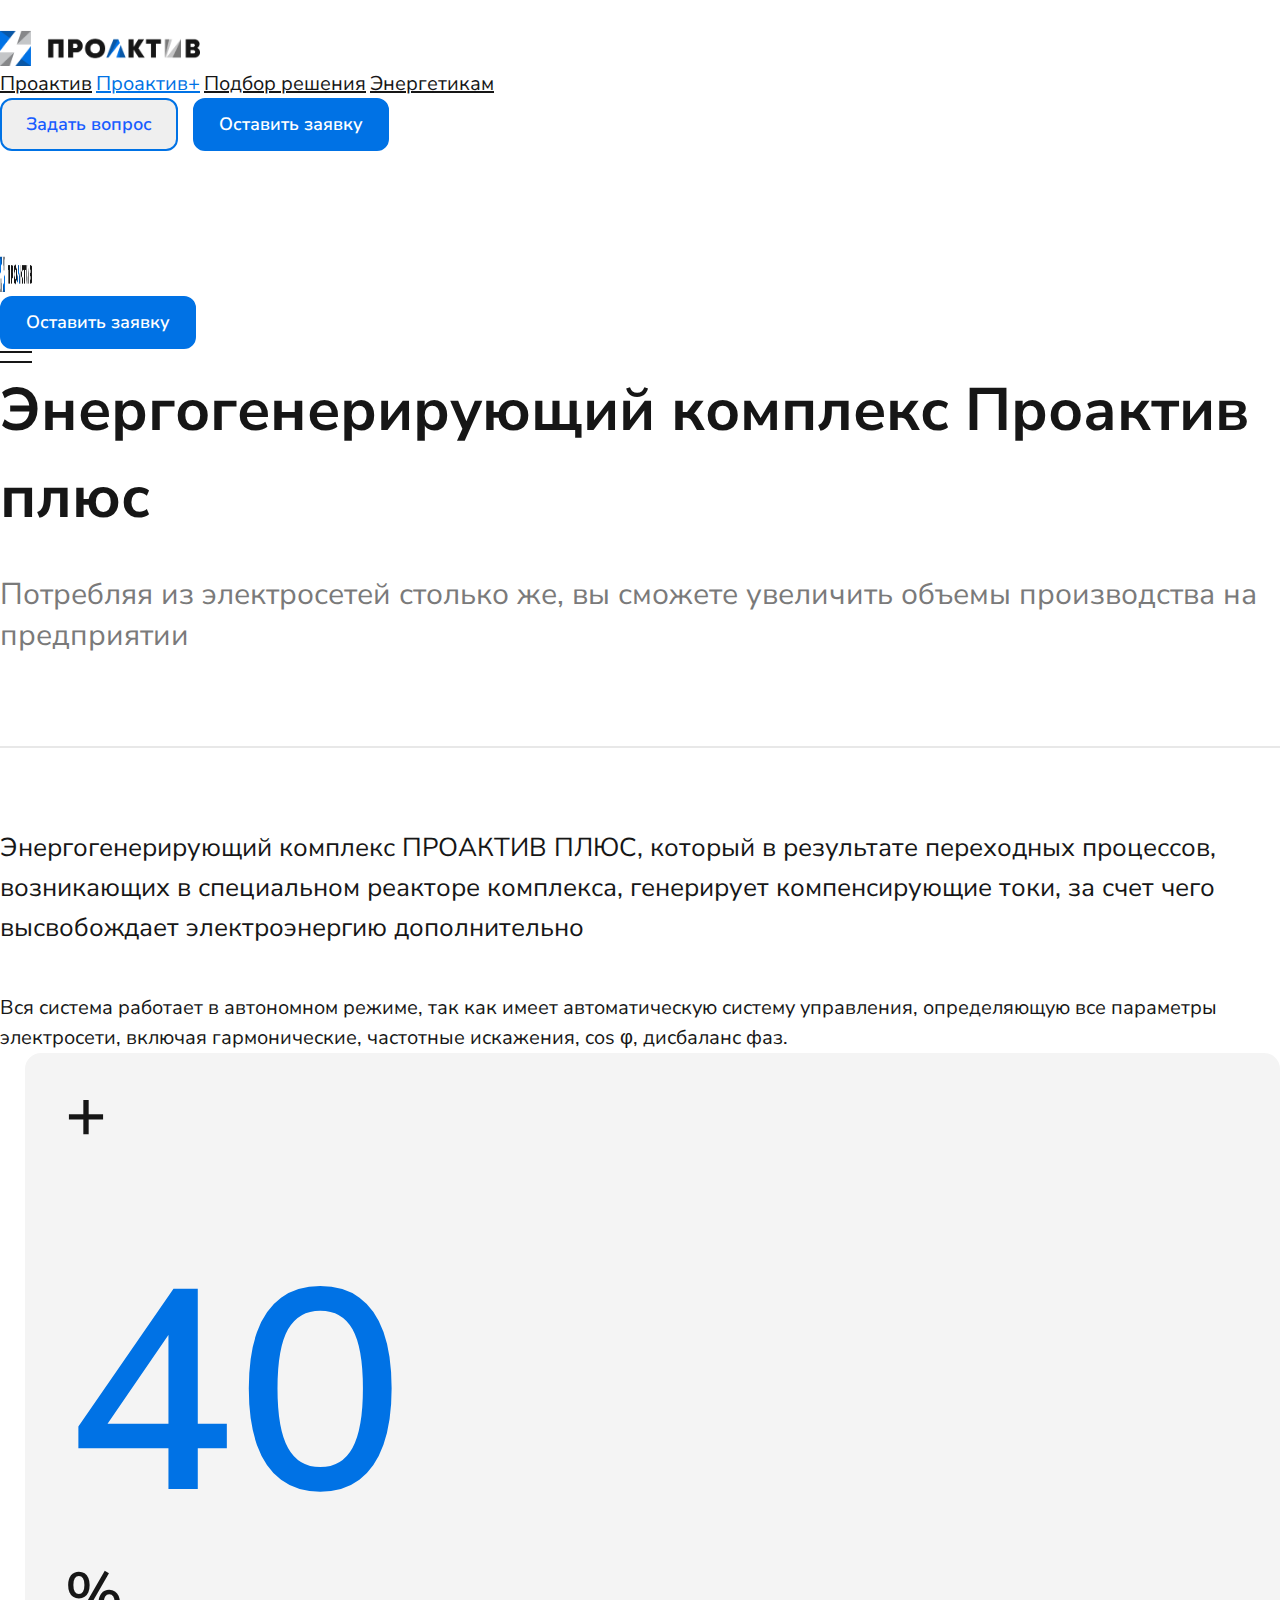
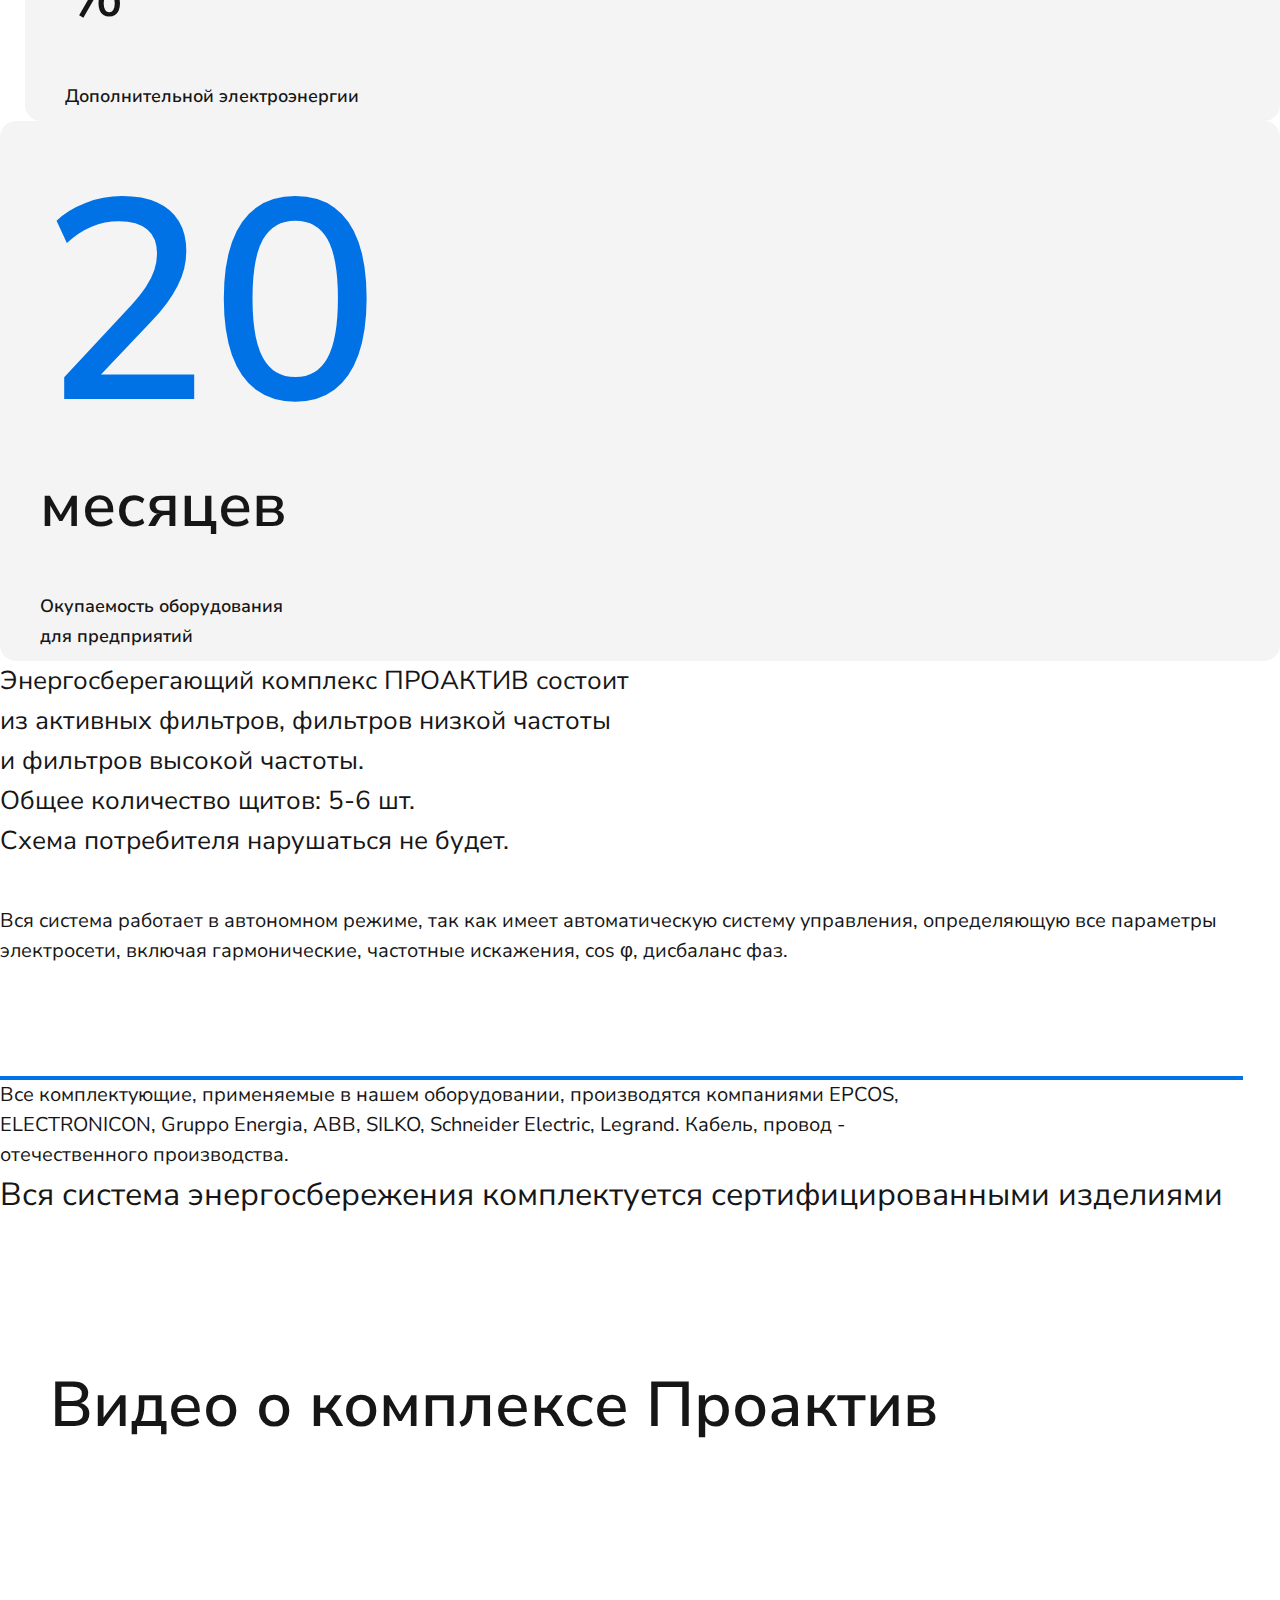
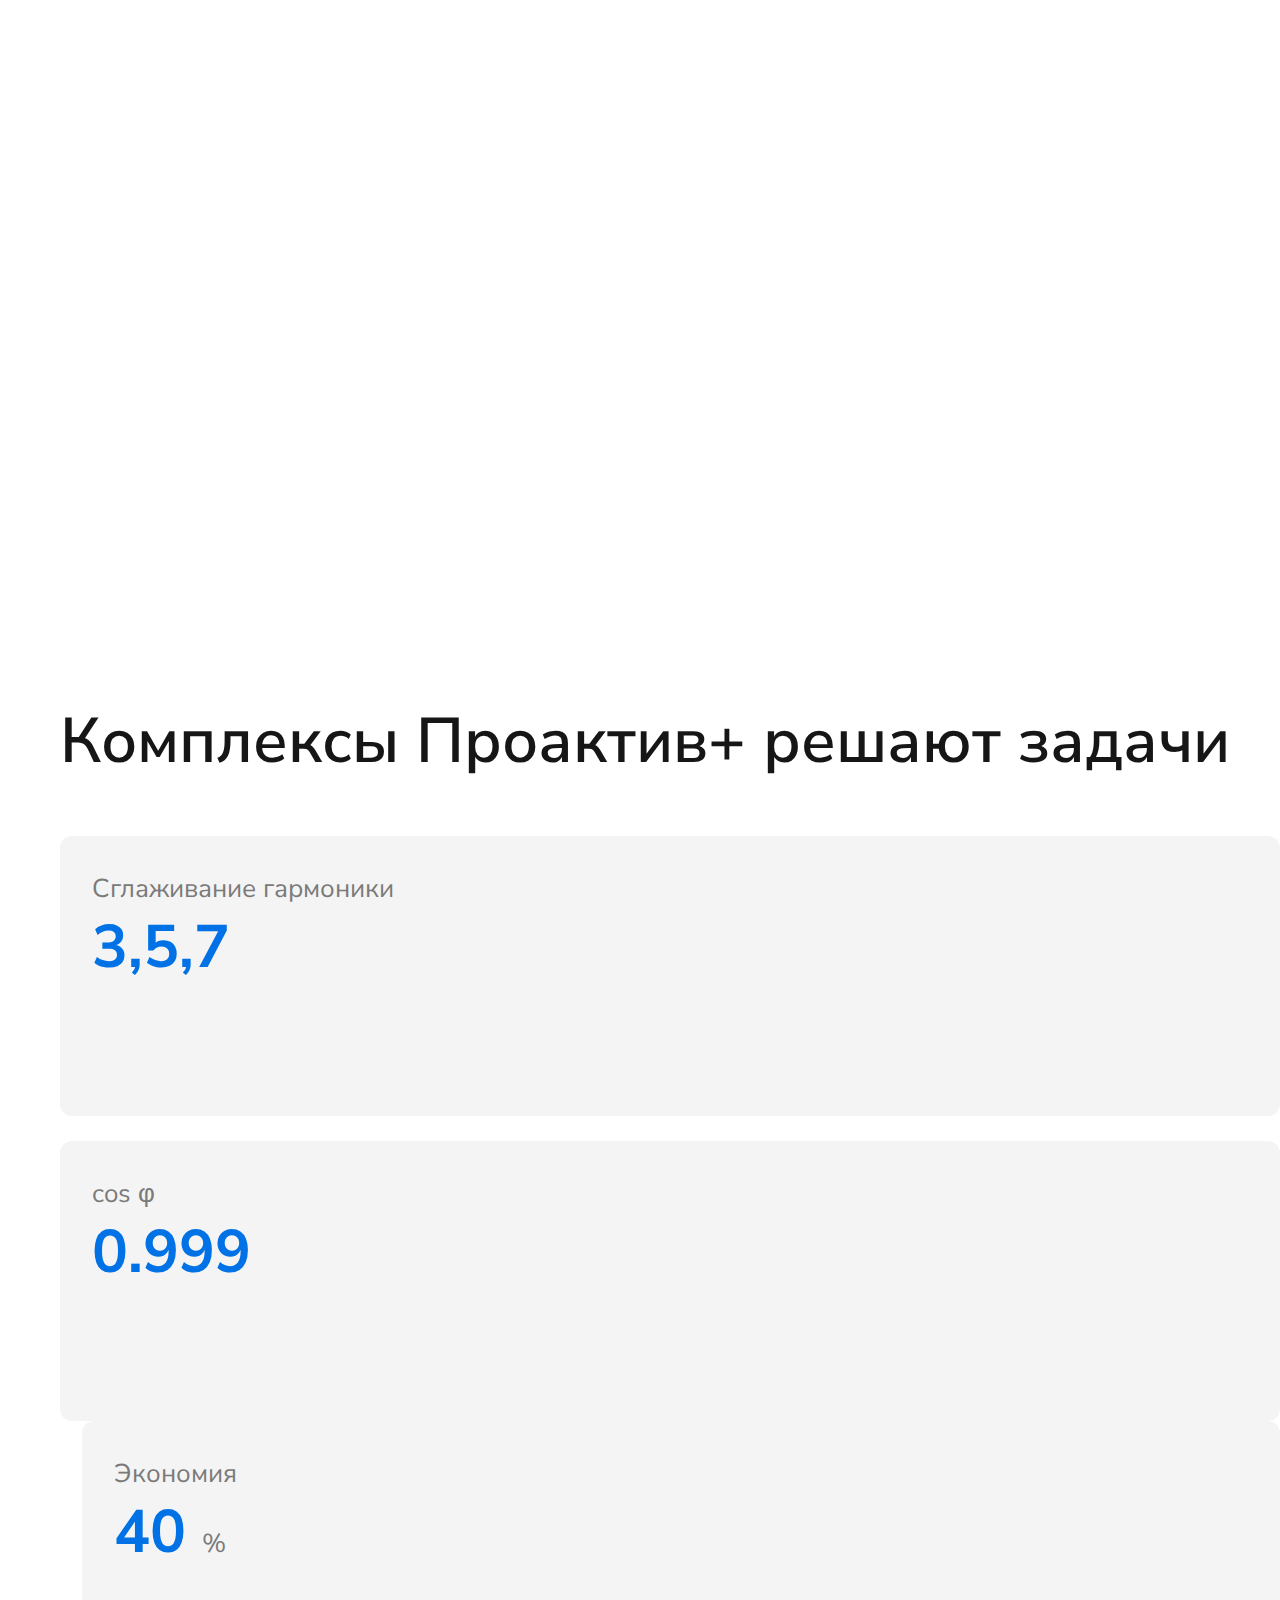
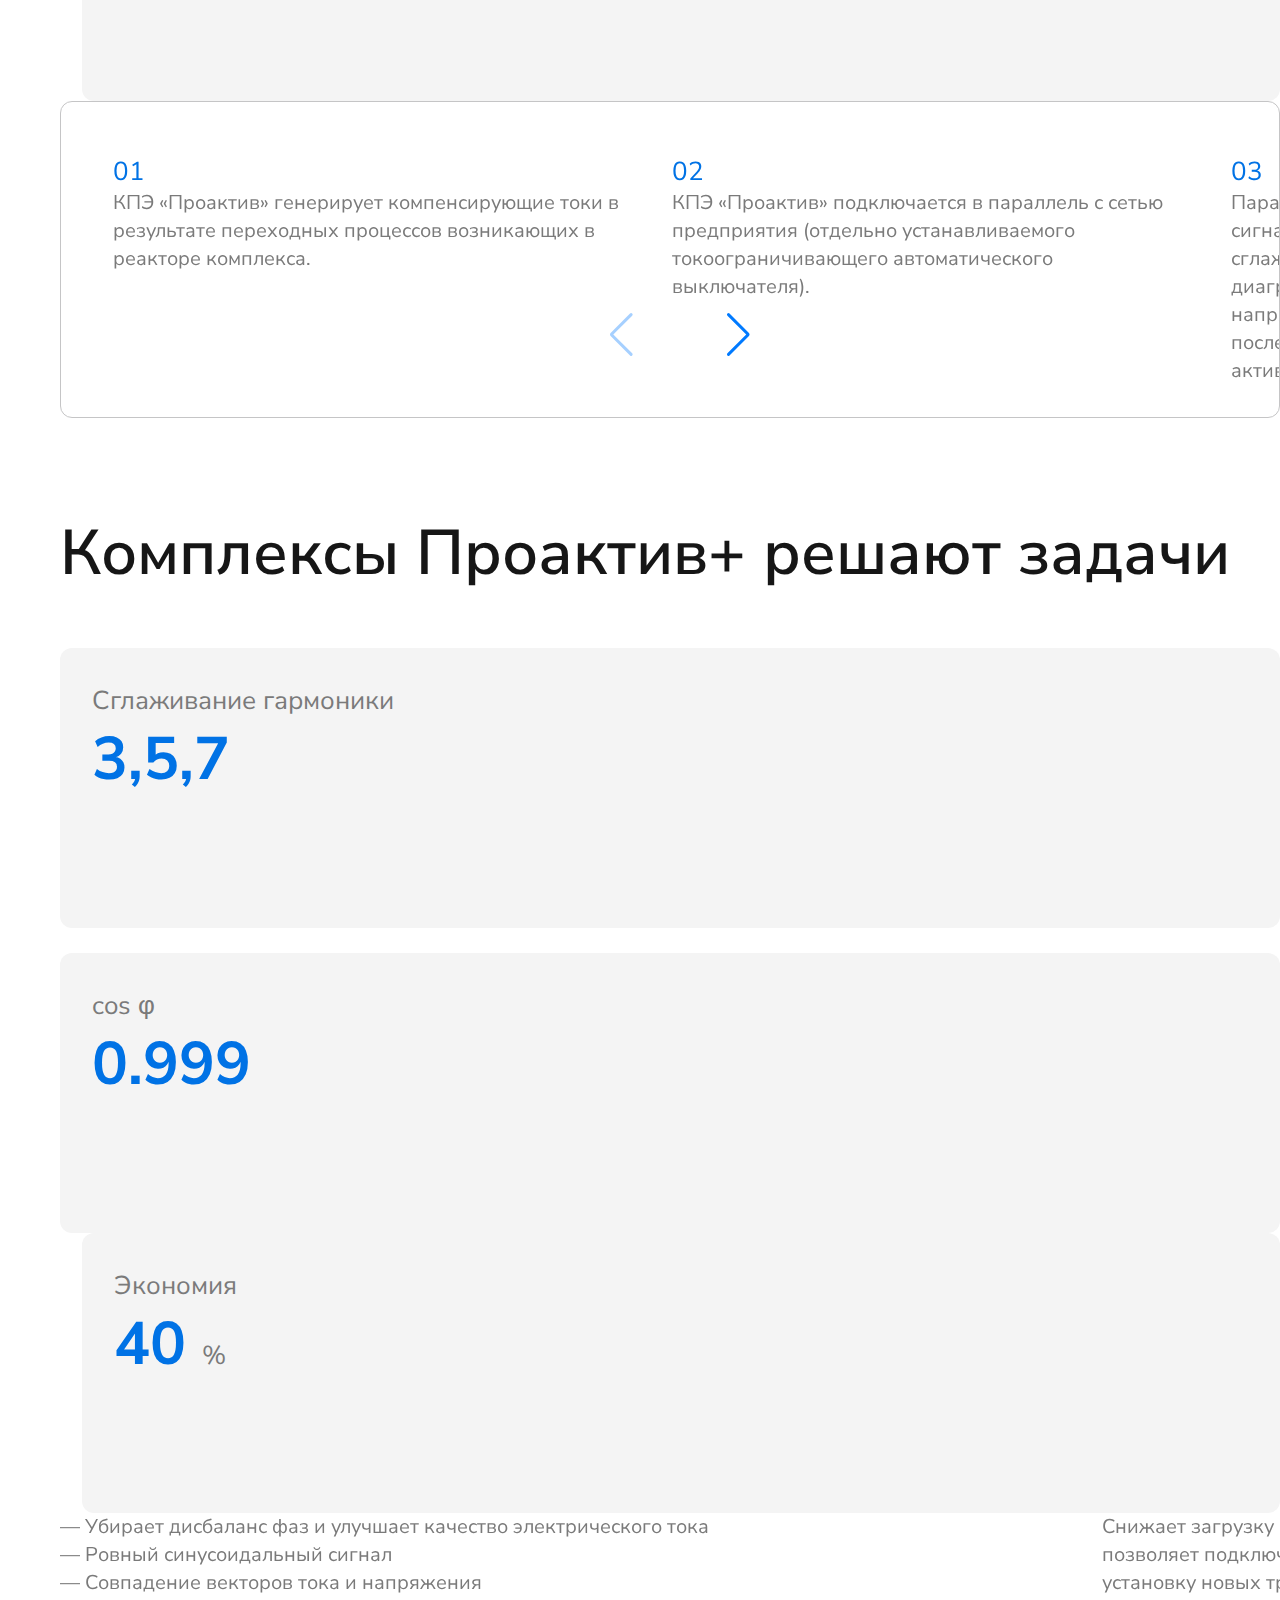
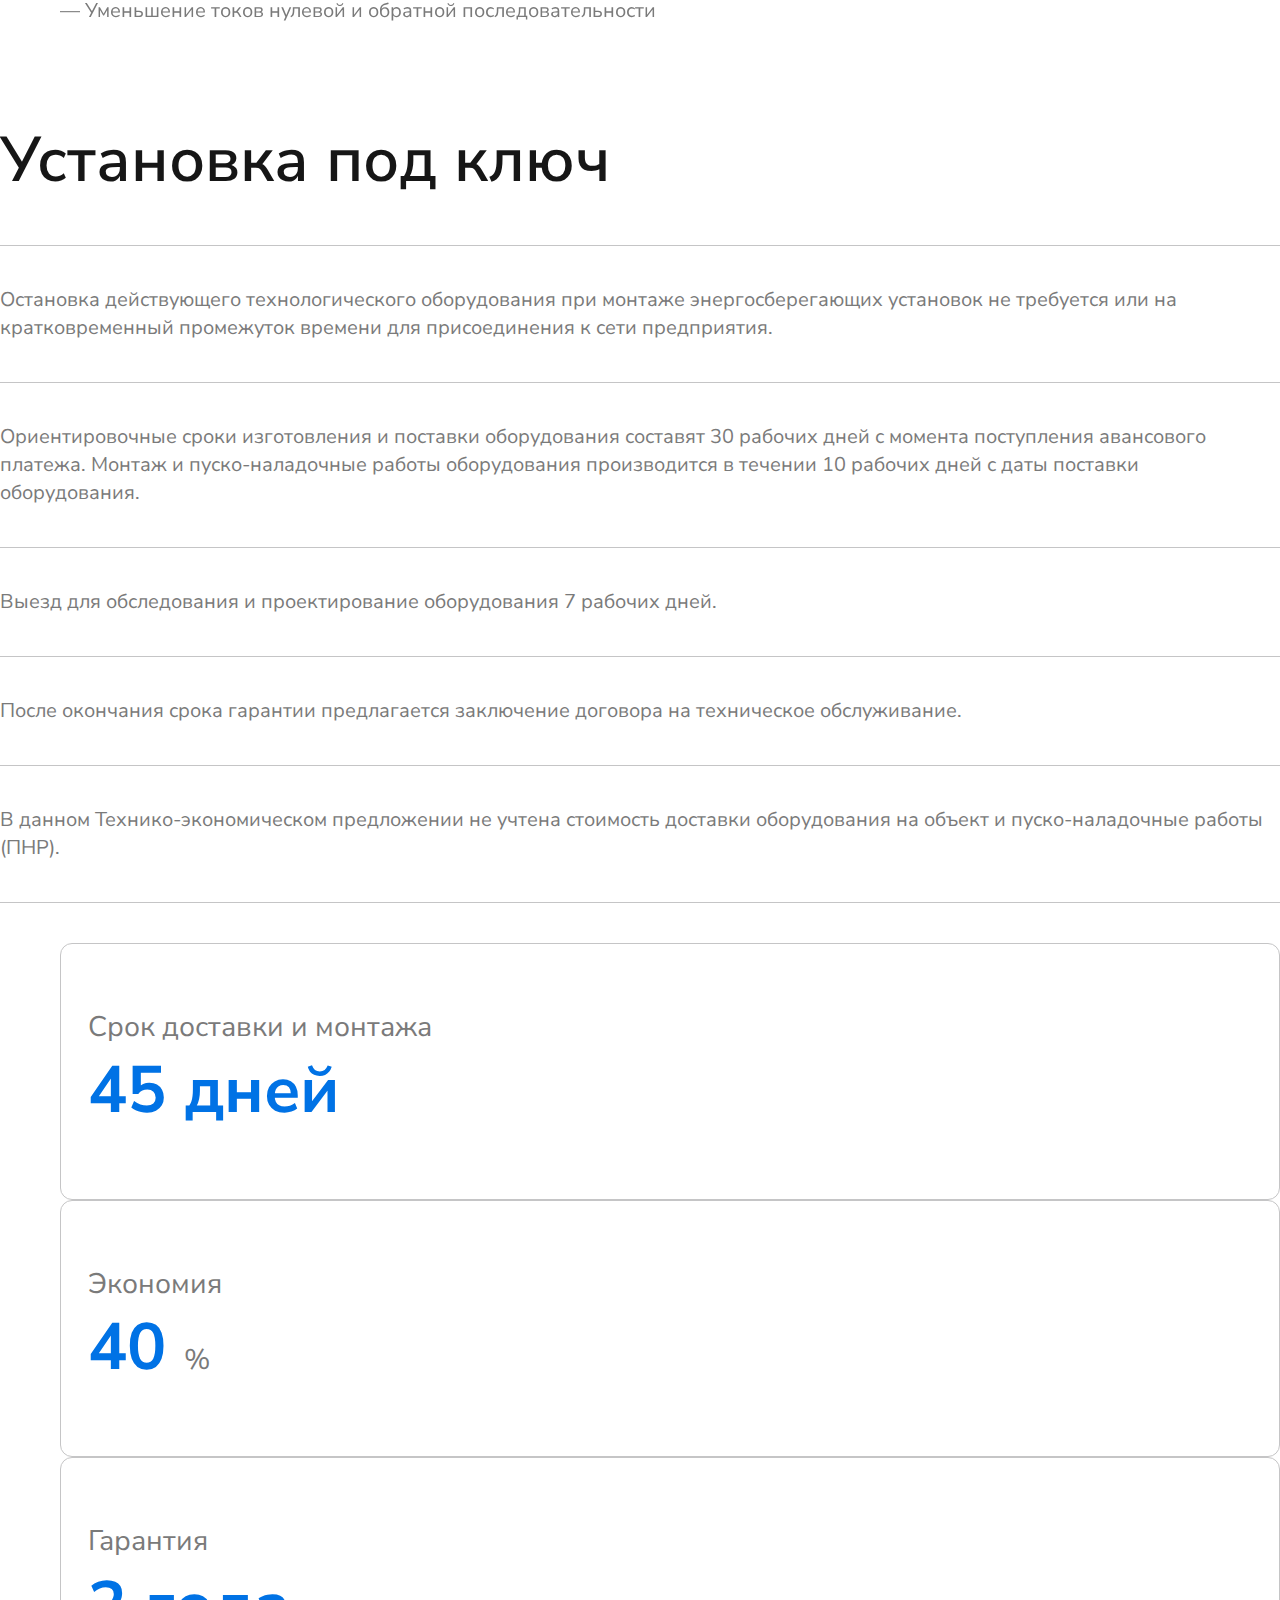
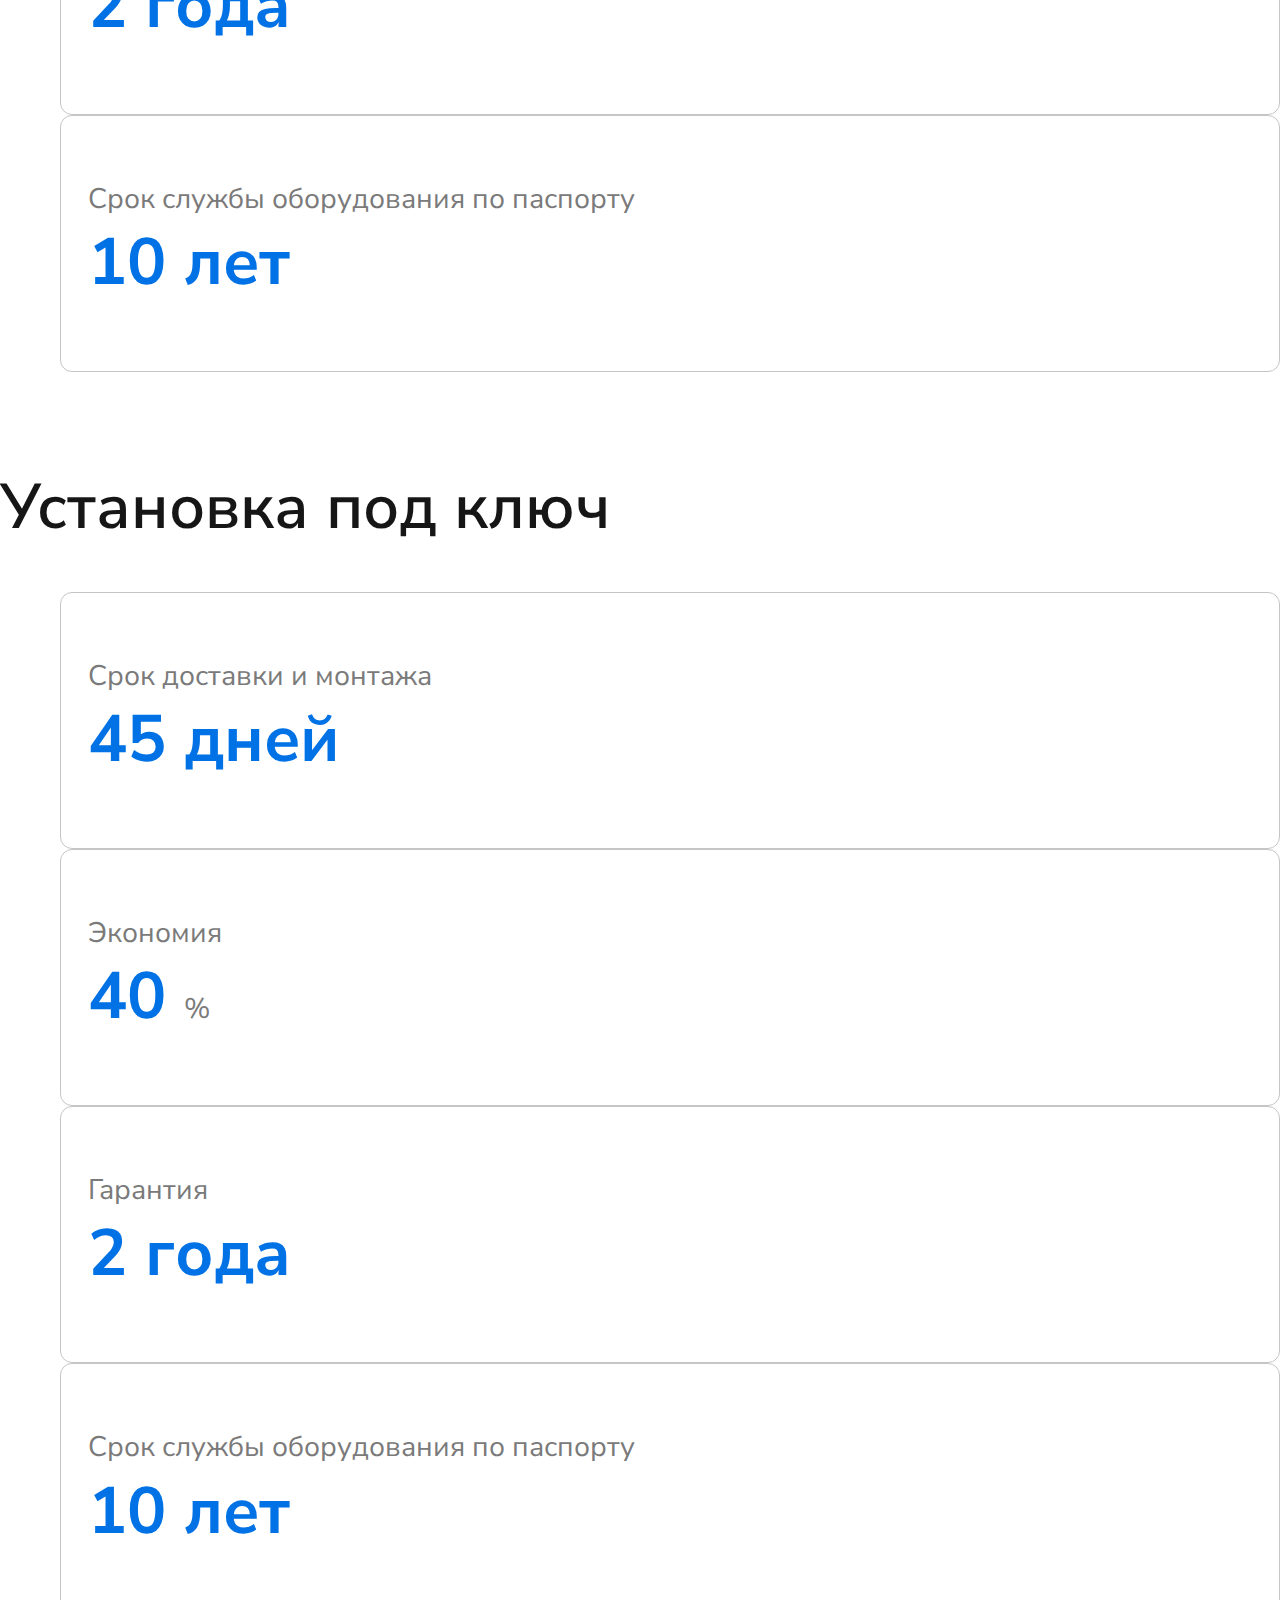
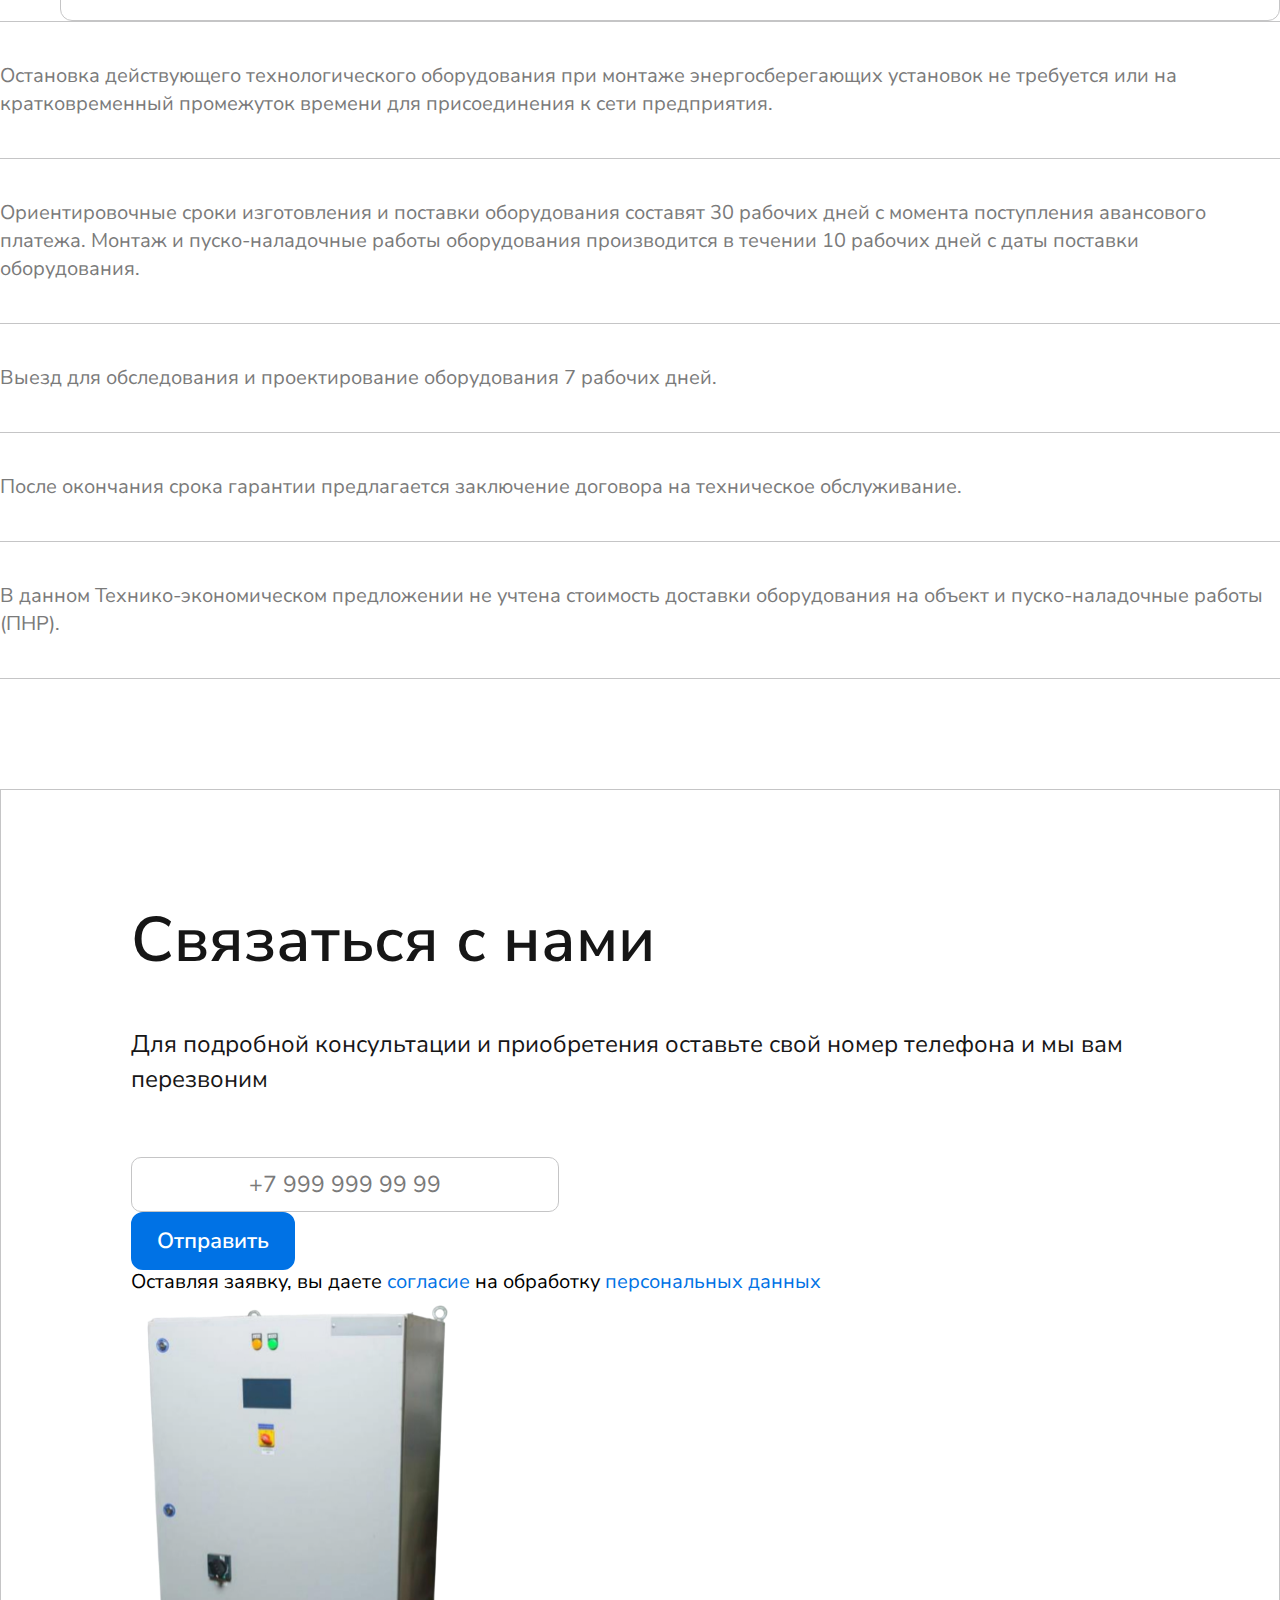
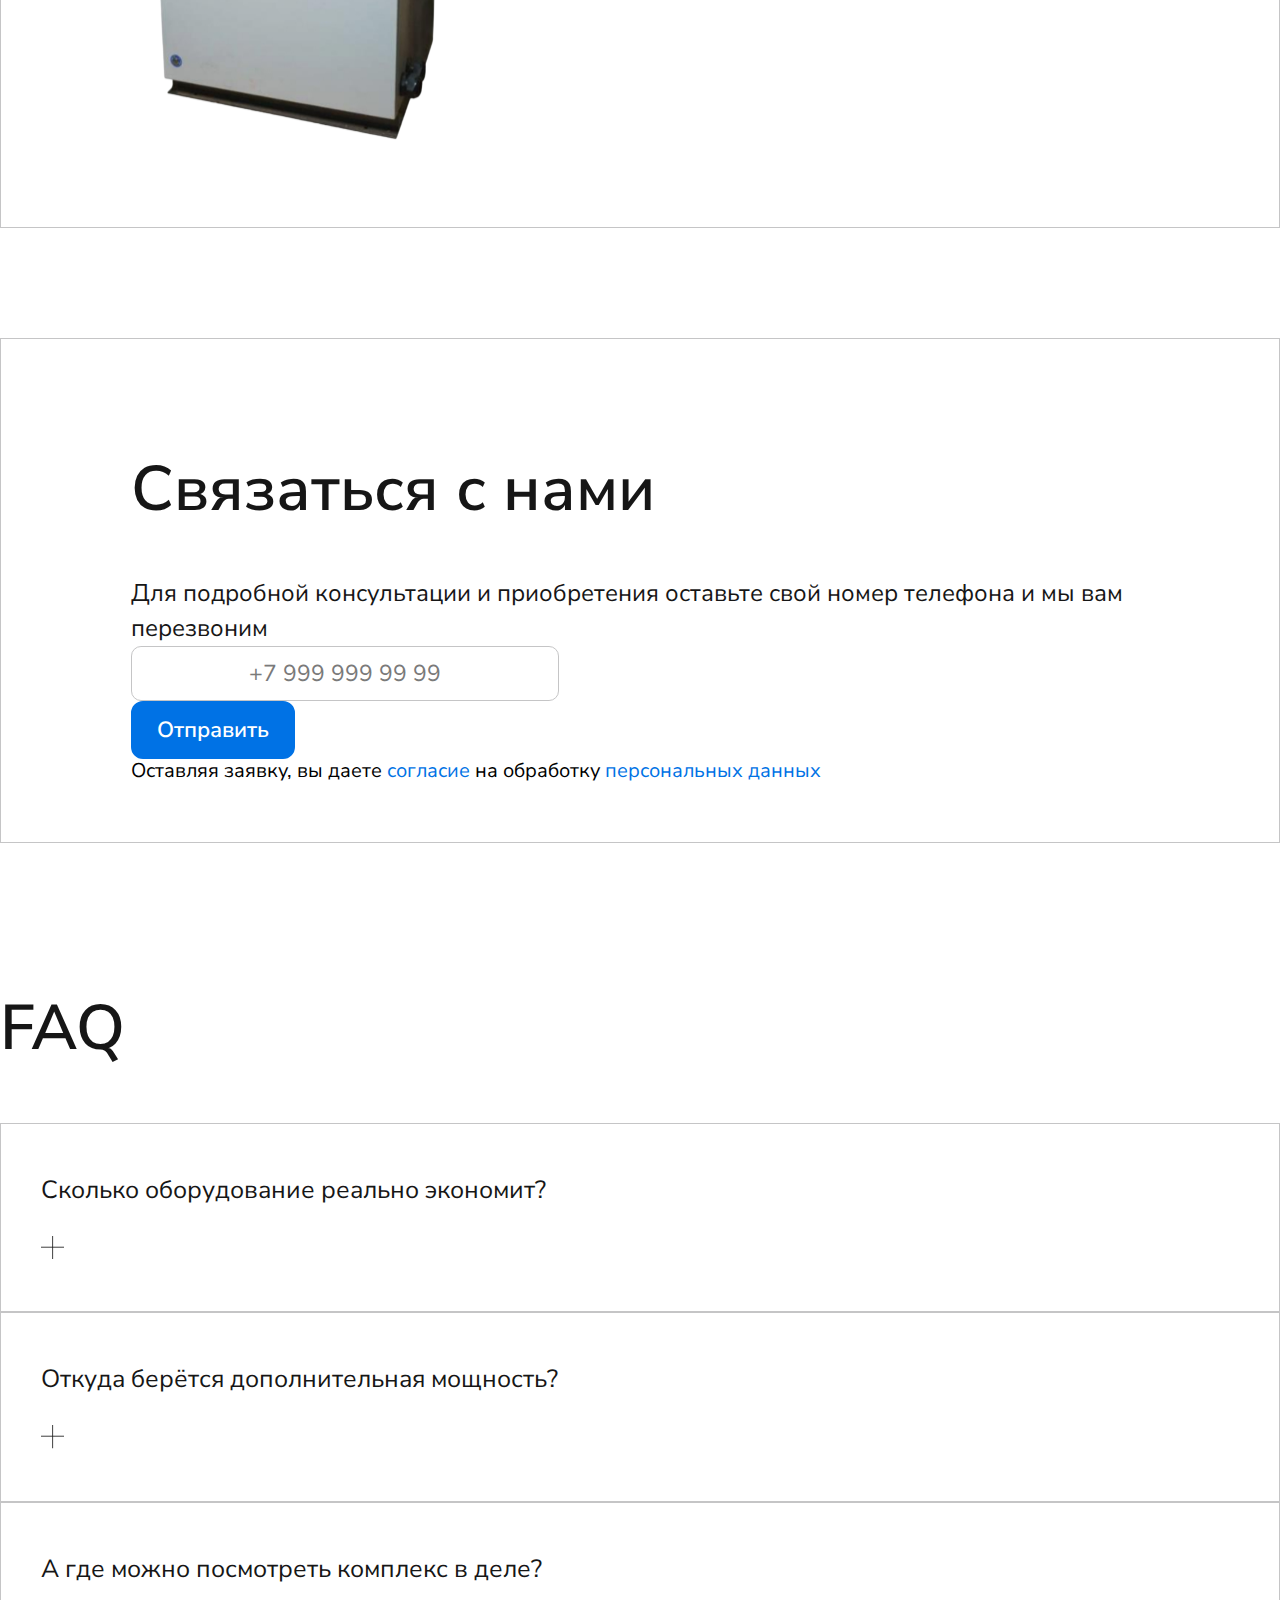
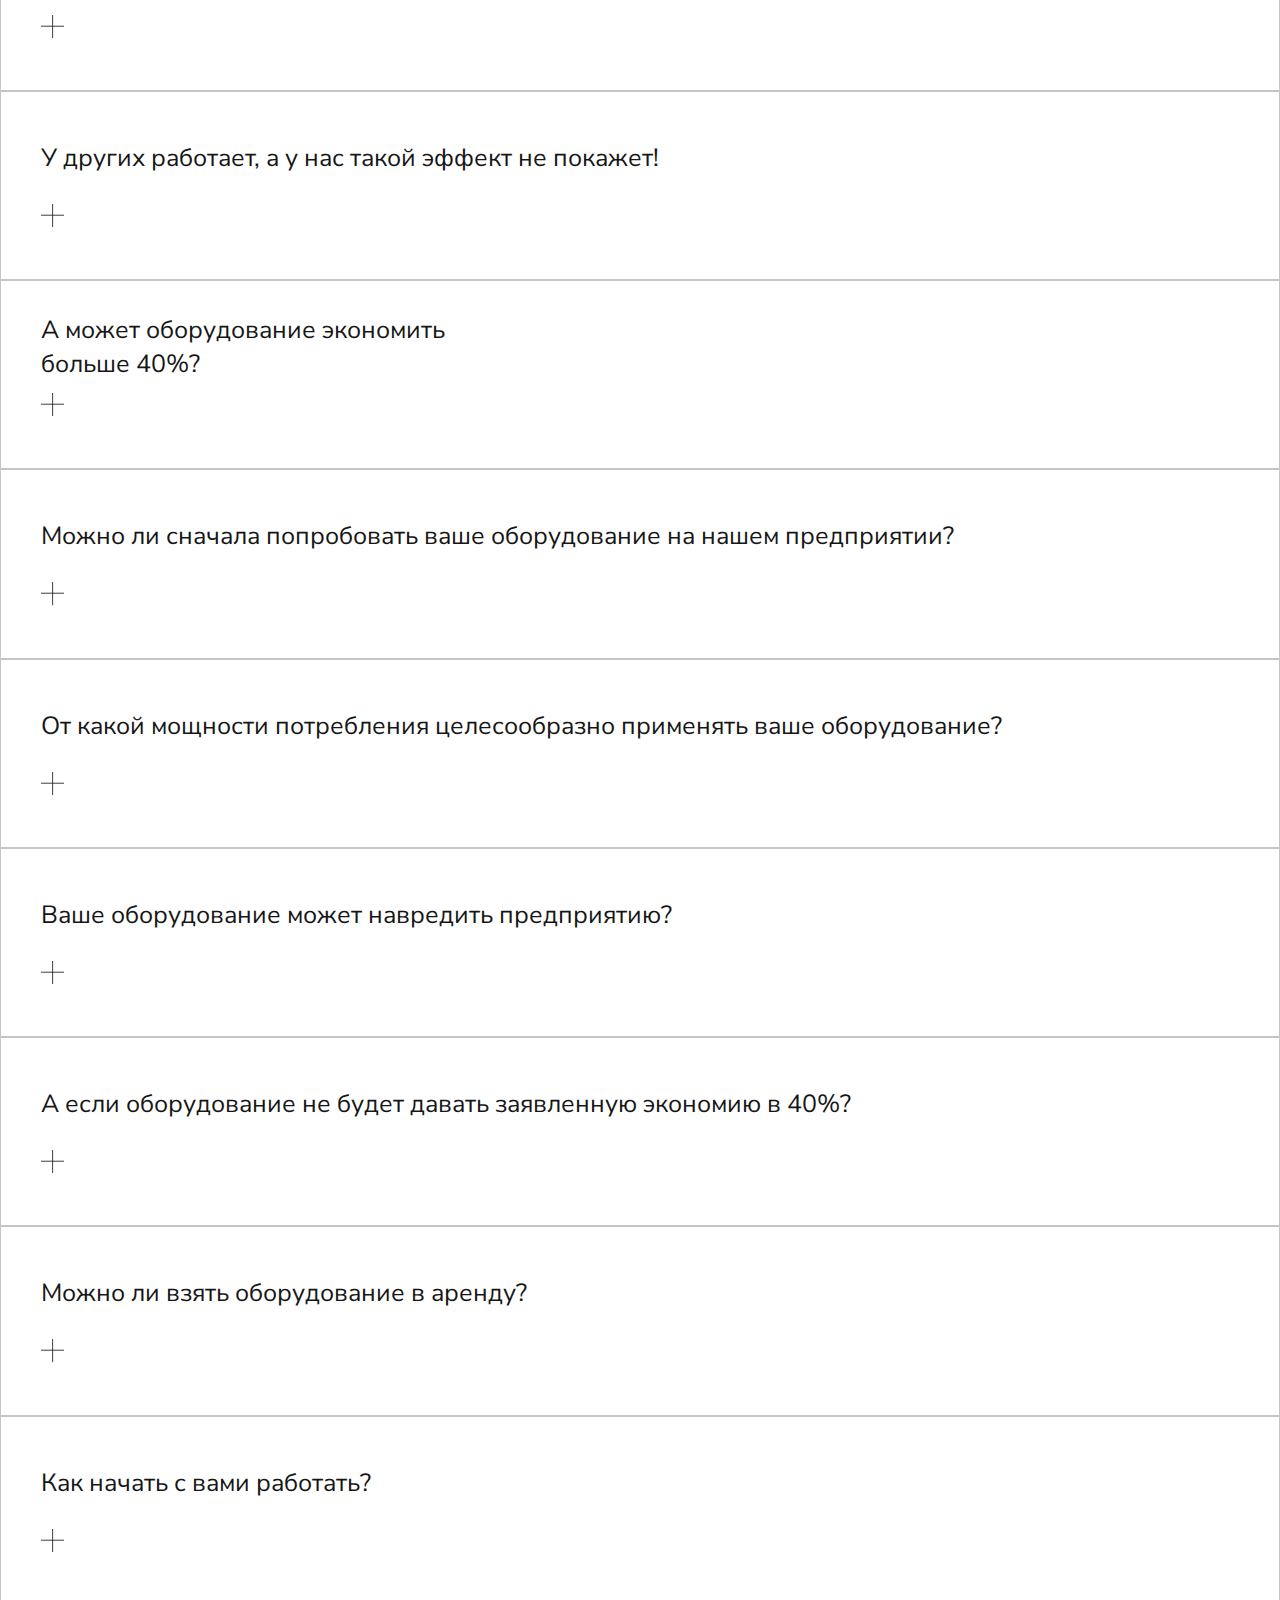
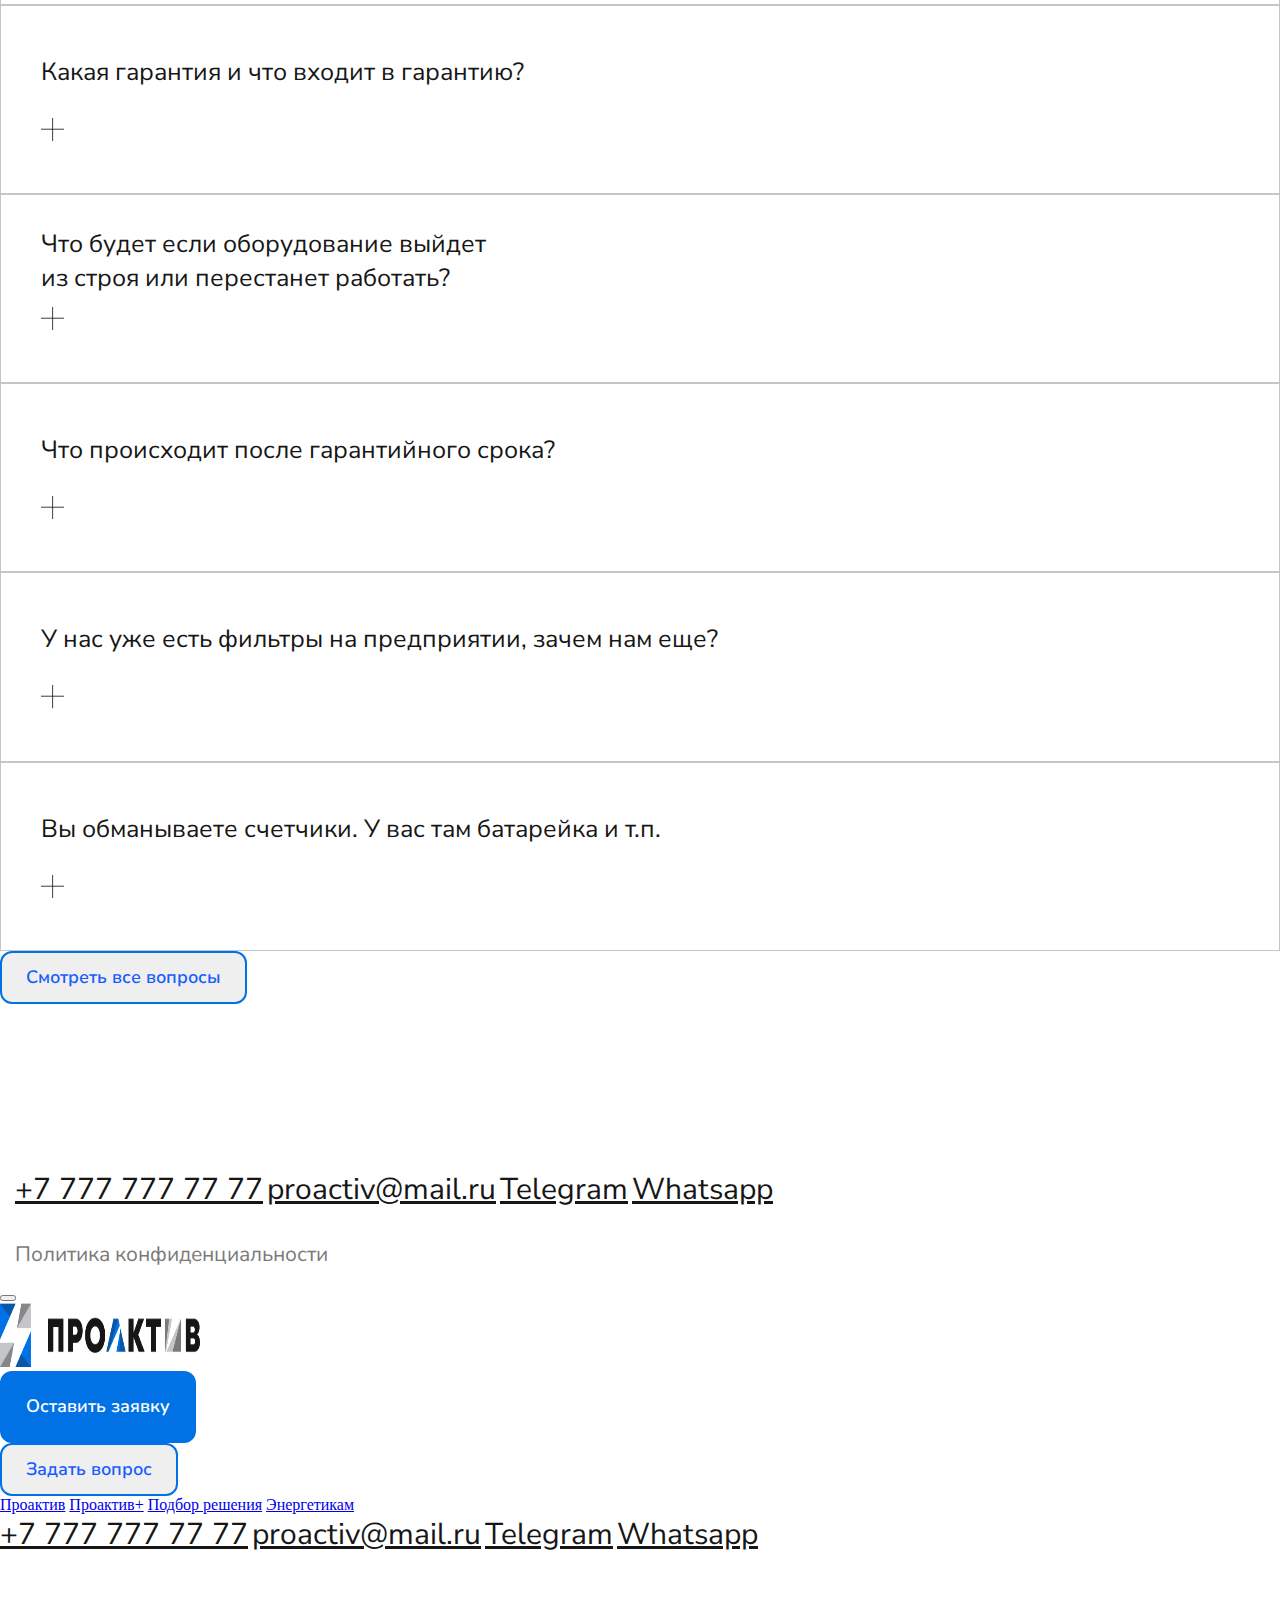
<file: proactiveplus.html>
<!DOCTYPE html>
<html lang="en">
<head>
  <meta charset="UTF-8">
  <meta name="viewport" content="width=device-width, initial-scale=1, maximum-scale=1, user-scalable=no">
  <link href="https://cdn.jsdelivr.net/npm/bootstrap@5.0.2/dist/css/bootstrap.min.css" rel="stylesheet" integrity="sha384-EVSTQN3/azprG1Anm3QDgpJLIm9Nao0Yz1ztcQTwFspd3yD65VohhpuuCOmLASjC" crossorigin="anonymous">
  <link rel="stylesheet" href="https://unpkg.com/swiper/swiper-bundle.min.css" />
  <link rel="stylesheet" href="css/style.css">
  <title>Проактив+</title>
</head>
<body>
  <nav class="navbar navbar-expand-lg navbar-light bg-light">
    <div class="container">
      <div class="navbar-logo">
        <img class="logo" width="200px" src="assets/img/logo.png">
      </div>
      <div class="navbar-nav mx-auto">
        <a class="nav-link" href="proactive.html">Проактив</a>
        <a class="nav-link active" href="proactiveplus.html">Проактив+</a>
        <a class="nav-link" href="solution.html">Подбор решения</a>
        <a class="nav-link" href="energetik.html">Энергетикам</a>
      </div>
      <div class="navbar-buttons">
        <button type="button" class="btn question-btn" data-bs-toggle="modal" data-bs-target="#contactModal">Задать вопрос</button>
        <button type="button" class="btn zayavka-btn" data-bs-toggle="modal" data-bs-target="#contactModal">Оставить заявку</button>
      </div>
    </div>
  </nav>

  <div class="intro-proactive">
    <div class="navbar-container">
      <nav class="navbar-mobile d-none">
        <img class="logo" width="32px" height="36px" src="assets/img/moblogo.png">
        <div class="d-flex align-items-center">
          <button class="btn zayavka-btn" data-bs-toggle="modal" data-bs-target="#contactModal">Оставить заявку</button>
          <div class="navbar-toggler" data-bs-toggle="modal" data-bs-target="#fullscreenModal">
            <svg width="32.000000" height="12.000000" viewBox="0 0 32 12" fill="none" xmlns="http://www.w3.org/2000/svg" xmlns:xlink="http://www.w3.org/1999/xlink">
                <desc>
                    Created with Pixso.
                </desc>
                <defs/>
                <path id="Vector 39" d="M0 1L32 1" stroke="#161616" stroke-opacity="1.000000" stroke-width="2.000000"/>
                <path id="Vector 40" d="M0 11L32 11" stroke="#161616" stroke-opacity="1.000000" stroke-width="2.000000"/>
            </svg>          
          </div>
        </div>
      </nav>
    </div>
    <div class="container mt-4">
      <div class="row intro-row">
        <div class="col-lg-8 col-md-12">
          <div class="intro-title">Энергогенерирующий комплекс  Проактив плюс</div>
          <div class="intro-description">Потребляя из электросетей столько же,
            вы сможете увеличить объемы производства
            на предприятии</div>
        </div>
      </div>
      <div class="intro-line"></div>
      <div class="row intro-second-row">
        <div class="col-lg-6 col-md-12">
          <div class="intro-info">
            Энергогенерирующий комплекс ПРОАКТИВ ПЛЮС, который в результате переходных процессов, возникающих в специальном реакторе комплекса, генерирует компенсирующие токи, за счет чего высвобождает электроэнергию дополнительно
          </div>
          <div class="intro-info-small">
            Вся система работает в автономном режиме, так как имеет автоматическую систему управления, определяющую все параметры электросети, включая гармонические, частотные искажения, cos φ, дисбаланс фаз.
          </div>
        </div>
        <div class="col-lg-6 col-md-12 info-col d-flex">
          <div class="info-duration d-flex">
            <div class="big-plus d-flex align-items-center">+</div>
            <div class="big-duration">
              40
            </div>
            <div class="month d-flex flex-column justify-content-center">
              <div class="month-name">%</div>
              <div class="month-small">Дополнительной электроэнергии</div>
            </div>
          </div>
        </div>
      </div>
      <div class="intro-second-row-mob d-none">
        <div class="info-duration d-flex flex-column justify-content-center px-5">
          <div class="d-flex">
            <div class="big-duration">
              20
            </div>
            <div class="month d-flex align-items-end ">
              <div class="month-name">месяцев</div>
            </div>
          </div>
          <div class="month-small">Окупаемость оборудования <br> для предприятий</div>
        </div>
        <div class="intro-info">
          Энергосберегающий комплекс ПРОАКТИВ состоит <br>
          из активных фильтров, фильтров низкой частоты <br>
          и фильтров высокой частоты. <br>
          Общее количество щитов: 5-6 шт. <br>
          Схема потребителя нарушаться не будет. <br>
        </div>
        <div class="intro-info-small">
          Вся система работает в автономном режиме, так как имеет автоматическую систему управления, определяющую все параметры электросети, включая гармонические, частотные искажения, cos φ, дисбаланс фаз.
        </div>
      </div>
    </div>
  </div>

  <div class="container info-proactive">
    <div class="row">
      <div class="col-lg-6 col-md-12 d-flex">
        <div class="info-line"></div>
        <div class="info-p d-flex align-items-center">
          Все комплектующие, применяемые в нашем 
          оборудовании, производятся компаниями EPCOS, ELECTRONICON,
          Gruppo Energia, ABB, SILKO,
          Schneider Electric, Legrand. Кабель, провод - 
          отечественного производства.
        </div>
      </div>
      <div class="col-lg-6 col-md-12 info-mob-col">
        <div class="info-title">
          Вся система энергосбережения комплектуется сертифицированными изделиями
        </div>
      </div>
    </div>
  </div>

  <div class="container video-proactive">
    <h2 class="title-h2">Видео о комплексе Проактив</h2>
    <iframe class="video-frame" width="100%" height="730px" src="https://www.youtube.com/embed/tiviQEkRJ4Q?si=HZqdlxh5gSi4Q4_0" title="YouTube video player" frameborder="0" allow="accelerometer; autoplay; clipboard-write; encrypted-media; gyroscope; picture-in-picture; web-share" allowfullscreen></iframe>
  </div>

  <div class="tasks desktop">
    <h2 class="title-h2">Комплексы Проактив+ решают задачи </h2>
    <div class="row">
      <div class="col-lg-5 col-md-12 pe-4">
        <div class="task-block w-100">
          <div class="task-title">Сглаживание гармоники</div>
          <div class="task-big-number">3,5,7</div>
        </div>
        <div class="d-flex task-row">
          <div class="task-block col">
            <div class="task-title">cos φ</div>
            <div class="task-big-number">0.999</div>
          </div>
          <div class="task-block second col">
            <div class="task-title">Экономия</div>
            <div class="task-big-number d-flex">
              40
              <span class="task-percent">%</span>
            </div>
          </div>
        </div>
      </div>
      <div class="col-lg-7 col-md-12 swiper taskSwiper">
        <div class="swiper-wrapper">
          <div class="swiper-slide task-swipe-block d-flex">
            <div class="task-order">01</div>
            <div class="task-block-info">КПЭ «Проактив» генерирует компенсирующие токи в результате переходных процессов возникающих в реакторе комплекса.</div>
          </div>
          <div class="swiper-slide task-swipe-block d-flex">
            <div class="task-order">02</div>
            <div class="task-block-info">КПЭ «Проактив» подключается в параллель
              с сетью предприятия (отдельно устанавливаемого токоограничивающего автоматического выключателя).</div>
          </div>
          <div class="swiper-slide task-swipe-block d-flex">
            <div class="task-order">03</div>
            <div class="task-block-info">Параметры на выходе:
              - ровный синусоидальный сигнал;
              - высвобождение мощности. cos φ = 0.999;
              - сглаживание 3,5,7 гармоники.
              В векторной диаграмме:
              - совпадение векторов тока и напряжения;
              - уменьшение токов нулевой и обратной последовательности;
              - уменьшение потребления активной энергии от 40%.</div>
          </div>
        </div>
        <div class="swiper-controllers d-flex">
          <div class="swiper-button-prev controller-prev"></div>
          <div class="swiper-button-next controller-next"></div>
        </div>
      </div> 
    </div>
  </div>

  <div class="tasks mob d-none">
    <h2 class="title-h2">Комплексы Проактив+ решают задачи </h2>
    <div class="col-12 mb-2 pe-3">
      <div class="task-block">
        <div class="task-title">Сглаживание гармоники</div>
        <div class="task-big-number">3,5,7</div>
      </div>
      <div class="d-flex task-row">
        <div class="task-block col">
          <div class="task-title">cos φ</div>
          <div class="task-big-number">0.999</div>
        </div>
        <div class="task-block second col">
          <div class="task-title">Экономия</div>
          <div class="task-big-number d-flex">
            40
            <span class="task-percent">%</span>
          </div>
        </div>
      </div>
    </div>
    <div class="swiper mobSwiper">
      <div class="swiper-wrapper">
        <div class="swiper-slide task-swipe-block d-flex">
          <div class="task-block-info">
            — Убирает дисбаланс фаз и улучшает качество электрического тока
          </div>
          <div class="task-block-info">
           — Ровный синусоидальный сигнал
          </div>
           <div class="task-block-info">
             — Совпадение векторов тока
           и напряжения
           </div>
           <div class="task-block-info">
             — Уменьшение токов нулевой и обратной последовательности
           </div>
        </div>
        <div class="swiper-slide task-swipe-block d-flex">
          <div class="task-block-info">
            Снижает загрузку используемых трансформаторов, что существенно увеличивает срок их службы и позволяет подключать дополнительную нагрузку, не неся затрат на согласование технических условий и установку новых трансформаторов
          </div>
        </div>
        <div class="swiper-slide task-swipe-block d-flex">
          <div class="task-block-info">Обеспечивает стабильность и безопасность работы высокоточного энергопотребляющего оборудования и другого имеющегося оборудования, техники, узлов и агрегатов, увеличивая их срок службы</div>
        </div>
      </div>
    </div>
  </div>

  <div class="container install desktop">
    <h2 class="title-h2">Установка под ключ</h2>
    <div class="row">
      <div class="col-lg-6 col-md-12">
        <div class="install-block">
          <div class="install-line"></div>
          <div class="install-text">Остановка действующего технологического оборудования при монтаже энергосберегающих установок не требуется или на кратковременный промежуток времени для присоединения к сети предприятия.</div>
        </div>
        <div class="install-block">
          <div class="install-line"></div>
          <div class="install-text">Ориентировочные сроки изготовления и поставки оборудования составят 30 рабочих дней с момента поступления авансового платежа. Монтаж и пуско-наладочные работы оборудования производится в течении 10 рабочих дней с даты поставки оборудования.</div>
        </div>
        <div class="install-block">
          <div class="install-line"></div>
          <div class="install-text">Выезд для обследования и проектирование оборудования 7 рабочих дней.</div>
        </div>
        <div class="install-block">
          <div class="install-line"></div>
          <div class="install-text">После окончания срока гарантии предлагается заключение договора на техническое обслуживание.</div>
        </div>
        <div class="install-block">
          <div class="install-line"></div>
          <div class="install-text">В данном Технико-экономическом предложении не учтена стоимость доставки оборудования на объект и пуско-наладочные работы (ПНР).</div>
        </div>
        <div class="install-block">
          <div class="install-line"></div>
        </div>
      </div>
      <div class="col-lg-6 col-md-12 install-right-col">
        <div class="install-card mb-4">
          <div class="install-card-title">Срок доставки и монтажа</div>
          <div class="install-card-number">45 дней</div>
        </div>
        <div class="d-flex justify-content-between gap-4">
          <div class="install-card w-100">
            <div class="install-card-title">Экономия</div>
            <div class="install-card-number d-flex">
              40
              <span>%</span>
            </div>
          </div>
          <div class="install-card w-100">
            <div class="install-card-title">Гарантия</div>
            <div class="install-card-number">2 года</div>
          </div>
        </div>
        <div class="install-card mt-4">
          <div class="install-card-title">Срок службы оборудования по паспорту</div>
          <div class="install-card-number">10 лет</div>
        </div>
      </div>
    </div>
  </div>

  <div class="container install mob d-none">
    <h2 class="title-h2">Установка под ключ</h2>
    <div class="col-lg-6 col-md-12 install-right-col">
      <div class="install-card mb-2">
        <div class="install-card-title">Срок доставки и монтажа</div>
        <div class="install-card-number">45 дней</div>
      </div>
      <div class="d-flex justify-content-between gap-2">
        <div class="install-card w-100">
          <div class="install-card-title">Экономия</div>
          <div class="install-card-number d-flex">
            40
            <span>%</span>
          </div>
        </div>
        <div class="install-card w-100">
          <div class="install-card-title">Гарантия</div>
          <div class="install-card-number">2 года</div>
        </div>
      </div>
      <div class="install-card mt-2">
        <div class="install-card-title">Срок службы оборудования по паспорту</div>
        <div class="install-card-number">10 лет</div>
      </div>
    </div>
    <div class="col-lg-6 col-md-12 mt-4">
      <div class="install-block">
        <div class="install-line"></div>
        <div class="install-text">Остановка действующего технологического оборудования при монтаже энергосберегающих установок не требуется или на кратковременный промежуток времени для присоединения к сети предприятия.</div>
      </div>
      <div class="install-block">
        <div class="install-line"></div>
        <div class="install-text">Ориентировочные сроки изготовления и поставки оборудования составят 30 рабочих дней с момента поступления авансового платежа. Монтаж и пуско-наладочные работы оборудования производится в течении 10 рабочих дней с даты поставки оборудования.</div>
      </div>
      <div class="install-block">
        <div class="install-line"></div>
        <div class="install-text">Выезд для обследования и проектирование оборудования 7 рабочих дней.</div>
      </div>
      <div class="install-block">
        <div class="install-line"></div>
        <div class="install-text">После окончания срока гарантии предлагается заключение договора на техническое обслуживание.</div>
      </div>
      <div class="install-block">
        <div class="install-line"></div>
        <div class="install-text">В данном Технико-экономическом предложении не учтена стоимость доставки оборудования на объект и пуско-наладочные работы (ПНР).</div>
      </div>
      <div class="install-block">
        <div class="install-line"></div>
      </div>
    </div>
  </div>

  <div class="container contact desktop">
    <div class="row">
      <div class="col-8">
        <h2 class="title-h2 mb-5">Связаться с нами</h2>
        <div class="contact-subtitle">Для подробной консультации и приобретения оставьте свой номер телефона и мы вам перезвоним</div>
        <div class="row-form d-flex w-75 gap-3 mb-4">
          <input type="text" class="form-control" placeholder="+7 999 999 99 99" aria-label="Input" aria-describedby="submit-button">
          <button class="btn form-btn zayavka-btn" type="button" id="submit-button">Отправить</button>
        </div>
        <div class="form-description w-75">
          Оставляя заявку, вы даете <span>согласие</span> на обработку <span>персональных данных</span>
        </div>
      </div>
      <div class="col-4">
        <img class="contact-img" height="470px" src="assets/img/contactimg.png">
      </div>
    </div>
  </div>

  
  <div class="container contact mob d-none">
    <h2 class="title-h2">Связаться с нами</h2>
    <div class="contact-subtitle mt-4">Для подробной консультации и приобретения оставьте свой номер телефона и мы вам перезвоним</div>
    <input type="text" class="form-control mt-4" placeholder="+7 999 999 99 99" aria-label="Input" aria-describedby="submit-button">
    <button class="btn form-btn zayavka-btn w-100 mt-4" type="button" id="submit-button">Отправить</button>
    <div class="form-description">
      Оставляя заявку, вы даете <span>согласие</span> на обработку <span>персональных данных</span>
    </div>
  </div>

  <div class="container faq">
    <h2 class="title-h2">FAQ</h2>
    <div class="row gap-5 faq-row">
      <div class="col-lg-6 col-md-12 faq-block d-flex flex-column flex-grow-0 flex-shrink-0" id="faq-block1">
        <div class="d-flex">
          <div class="faq-block-text-wrapper">
            <div class="faq-block-text">Сколько оборудование реально экономит?</div>
          </div>
          <div class="faq-block-svg ms-auto" id="faqToggle1" onclick="toggleIcon1()" data-bs-toggle="collapse" data-bs-target="#faqCollapse1" aria-expanded="false" aria-controls="faqCollapse1"> 
            <svg class="svg-plus" id="plus-1" width="23.246094" height="23.246094" viewBox="0 0 23.2461 23.2461" fill="none" xmlns="http://www.w3.org/2000/svg" xmlns:xlink="http://www.w3.org/1999/xlink">
              <path id="Vector 19" d="M11.623 0L11.623 23.2461" stroke="#161616" stroke-opacity="1.000000" stroke-width="0.830233"/>
              <path id="Vector 20" d="M23.2461 11.209L0 11.209" stroke="#161616" stroke-opacity="1.000000" stroke-width="0.830233"/>
            </svg> 
            <svg class="svg-minus" id="minus-1" width="23.246094" height="0.830078" viewBox="0 0 23.2461 0.830078" fill="none" xmlns="http://www.w3.org/2000/svg" xmlns:xlink="http://www.w3.org/1999/xlink">
              <path id="Vector 20" d="M23.2461 0.415039L0 0.415039" stroke="#161616" stroke-opacity="1.000000" stroke-width="0.830233"/>
            </svg>
          </div>
        </div> 
        <div class="collapse collapsing" id="faqCollapse1">
          <div class="faq-collapse-text">
            Дополнительная мощность берется в результате преобразования магнитного поля в активную энергию, в результате переходных процессов, возникающих в бифилярных катушках индуктивности. Что подтверждает закон сохранения энергии: энергия не возникает и не исчезает, она может передаваться от одного тела к другому, а также один вид энергии может превращаться в другой. (Р. Майер, Д. Джоуль и Г. Гельмгольц)
          </div>
        </div>     
      </div>
      <div class="col-lg-6 col-md-12 faq-block d-flex flex-column flex-grow-0 flex-shrink-0" id="faq-block2">
        <div class="d-flex">
          <div class="faq-block-text-wrapper">
            <div class="faq-block-text">Откуда берётся дополнительная мощность?</div>
          </div>
          <div class="faq-block-svg ms-auto" id="faqToggle2" onclick="toggleIcon2()" data-bs-toggle="collapse" data-bs-target="#faqCollapse2" aria-expanded="false" aria-controls="faqCollapse2"> 
            <svg class="svg-plus" id="plus-2" width="23.246094" height="23.246094" viewBox="0 0 23.2461 23.2461" fill="none" xmlns="http://www.w3.org/2000/svg" xmlns:xlink="http://www.w3.org/1999/xlink">
              <path id="Vector 19" d="M11.623 0L11.623 23.2461" stroke="#161616" stroke-opacity="1.000000" stroke-width="0.830233"/>
              <path id="Vector 20" d="M23.2461 11.209L0 11.209" stroke="#161616" stroke-opacity="1.000000" stroke-width="0.830233"/>
            </svg> 
            <svg class="svg-minus" id="minus-2" width="23.246094" height="0.830078" viewBox="0 0 23.2461 0.830078" fill="none" xmlns="http://www.w3.org/2000/svg" xmlns:xlink="http://www.w3.org/1999/xlink">
              <path id="Vector 20" d="M23.2461 0.415039L0 0.415039" stroke="#161616" stroke-opacity="1.000000" stroke-width="0.830233"/>
            </svg>
          </div>
        </div> 
        <div class="collapse collapsing" id="faqCollapse2">
          <div class="faq-collapse-text">
            Дополнительная мощность берется в результате преобразования магнитного поля в активную энергию, в результате переходных процессов, возникающих в бифилярных катушках индуктивности. Что подтверждает закон сохранения энергии: энергия не возникает и не исчезает, она может передаваться от одного тела к другому, а также один вид энергии может превращаться в другой. (Р. Майер, Д. Джоуль и Г. Гельмгольц)
          </div>
        </div>     
      </div>
    </div>
    <div class="row gap-5 faq-row mt-5">
      <div class="col-lg-6 col-md-12 faq-block d-flex flex-column flex-grow-0 flex-shrink-0" id="faq-block3">
        <div class="d-flex">
          <div class="faq-block-text-wrapper">
            <div class="faq-block-text">А где можно посмотреть комплекс в деле?</div>
          </div>
          <div class="faq-block-svg ms-auto" id="faqToggle3" onclick="toggleIcon3()" data-bs-toggle="collapse" data-bs-target="#faqCollapse3" aria-expanded="false" aria-controls="faqCollapse3"> 
            <svg class="svg-plus" id="plus-3" width="23.246094" height="23.246094" viewBox="0 0 23.2461 23.2461" fill="none" xmlns="http://www.w3.org/2000/svg" xmlns:xlink="http://www.w3.org/1999/xlink">
              <path id="Vector 19" d="M11.623 0L11.623 23.2461" stroke="#161616" stroke-opacity="1.000000" stroke-width="0.830233"/>
              <path id="Vector 20" d="M23.2461 11.209L0 11.209" stroke="#161616" stroke-opacity="1.000000" stroke-width="0.830233"/>
            </svg> 
            <svg class="svg-minus" id="minus-3" width="23.246094" height="0.830078" viewBox="0 0 23.2461 0.830078" fill="none" xmlns="http://www.w3.org/2000/svg" xmlns:xlink="http://www.w3.org/1999/xlink">
              <path id="Vector 20" d="M23.2461 0.415039L0 0.415039" stroke="#161616" stroke-opacity="1.000000" stroke-width="0.830233"/>
            </svg>
          </div>
        </div> 
        <div class="collapse collapsing" id="faqCollapse3">
          <div class="faq-collapse-text">
            Дополнительная мощность берется в результате преобразования магнитного поля в активную энергию, в результате переходных процессов, возникающих в бифилярных катушках индуктивности. Что подтверждает закон сохранения энергии: энергия не возникает и не исчезает, она может передаваться от одного тела к другому, а также один вид энергии может превращаться в другой. (Р. Майер, Д. Джоуль и Г. Гельмгольц)
          </div>
        </div>     
      </div>
      <div class="col-lg-6 col-md-12 faq-block d-flex flex-column flex-grow-0 flex-shrink-0" id="faq-block4">
        <div class="d-flex">
          <div class="faq-block-text-wrapper">
            <div class="faq-block-text">У других работает, а у нас такой эффект не покажет!</div>
          </div>
          <div class="faq-block-svg ms-auto" id="faqToggle4" onclick="toggleIcon4()" data-bs-toggle="collapse" data-bs-target="#faqCollapse4" aria-expanded="false" aria-controls="faqCollapse4"> 
            <svg class="svg-plus" id="plus-4" width="23.246094" height="23.246094" viewBox="0 0 23.2461 23.2461" fill="none" xmlns="http://www.w3.org/2000/svg" xmlns:xlink="http://www.w3.org/1999/xlink">
              <path id="Vector 19" d="M11.623 0L11.623 23.2461" stroke="#161616" stroke-opacity="1.000000" stroke-width="0.830233"/>
              <path id="Vector 20" d="M23.2461 11.209L0 11.209" stroke="#161616" stroke-opacity="1.000000" stroke-width="0.830233"/>
            </svg> 
            <svg class="svg-minus" id="minus-4" width="23.246094" height="0.830078" viewBox="0 0 23.2461 0.830078" fill="none" xmlns="http://www.w3.org/2000/svg" xmlns:xlink="http://www.w3.org/1999/xlink">
              <path id="Vector 20" d="M23.2461 0.415039L0 0.415039" stroke="#161616" stroke-opacity="1.000000" stroke-width="0.830233"/>
            </svg>
          </div>
        </div> 
        <div class="collapse collapsing" id="faqCollapse4">
          <div class="faq-collapse-text">
            Дополнительная мощность берется в результате преобразования магнитного поля в активную энергию, в результате переходных процессов, возникающих в бифилярных катушках индуктивности. Что подтверждает закон сохранения энергии: энергия не возникает и не исчезает, она может передаваться от одного тела к другому, а также один вид энергии может превращаться в другой. (Р. Майер, Д. Джоуль и Г. Гельмгольц)
          </div>
        </div>     
      </div>
    </div>
    <div class="row gap-5 faq-row mt-5">
      <div class="col-lg-6 col-md-12 faq-block d-flex flex-column flex-grow-0 flex-shrink-0" id="faq-block5">
        <div class="d-flex">
          <div class="faq-block-text-wrapper">
            <div class="faq-block-text">А может оборудование экономить <br> больше 40%?</div>
          </div>
          <div class="faq-block-svg ms-auto" id="faqToggle5" onclick="toggleIcon5()" data-bs-toggle="collapse" data-bs-target="#faqCollapse5" aria-expanded="false" aria-controls="faqCollapse5"> 
            <svg class="svg-plus" id="plus-5" width="23.246094" height="23.246094" viewBox="0 0 23.2461 23.2461" fill="none" xmlns="http://www.w3.org/2000/svg" xmlns:xlink="http://www.w3.org/1999/xlink">
              <path id="Vector 19" d="M11.623 0L11.623 23.2461" stroke="#161616" stroke-opacity="1.000000" stroke-width="0.830233"/>
              <path id="Vector 20" d="M23.2461 11.209L0 11.209" stroke="#161616" stroke-opacity="1.000000" stroke-width="0.830233"/>
            </svg> 
            <svg class="svg-minus" id="minus-5" width="23.246094" height="0.830078" viewBox="0 0 23.2461 0.830078" fill="none" xmlns="http://www.w3.org/2000/svg" xmlns:xlink="http://www.w3.org/1999/xlink">
              <path id="Vector 20" d="M23.2461 0.415039L0 0.415039" stroke="#161616" stroke-opacity="1.000000" stroke-width="0.830233"/>
            </svg>
          </div>
        </div> 
        <div class="collapse collapsing" id="faqCollapse5">
          <div class="faq-collapse-text">
            Дополнительная мощность берется в результате преобразования магнитного поля в активную энергию, в результате переходных процессов, возникающих в бифилярных катушках индуктивности. Что подтверждает закон сохранения энергии: энергия не возникает и не исчезает, она может передаваться от одного тела к другому, а также один вид энергии может превращаться в другой. (Р. Майер, Д. Джоуль и Г. Гельмгольц)
          </div>
        </div>     
      </div>
      <div class="col-lg-6 col-md-12 faq-block d-flex flex-column flex-grow-0 flex-shrink-0" id="faq-block6">
        <div class="d-flex">
          <div class="faq-block-text-wrapper">
            <div class="faq-block-text">Можно ли сначала попробовать ваше оборудование на нашем предприятии?</div>
          </div>
          <div class="faq-block-svg ms-auto" id="faqToggle6" onclick="toggleIcon6()" data-bs-toggle="collapse" data-bs-target="#faqCollapse6" aria-expanded="false" aria-controls="faqCollapse6"> 
            <svg class="svg-plus" id="plus-6" width="23.246094" height="23.246094" viewBox="0 0 23.2461 23.2461" fill="none" xmlns="http://www.w3.org/2000/svg" xmlns:xlink="http://www.w3.org/1999/xlink">
              <path id="Vector 19" d="M11.623 0L11.623 23.2461" stroke="#161616" stroke-opacity="1.000000" stroke-width="0.830233"/>
              <path id="Vector 20" d="M23.2461 11.209L0 11.209" stroke="#161616" stroke-opacity="1.000000" stroke-width="0.830233"/>
            </svg> 
            <svg class="svg-minus" id="minus-6" width="23.246094" height="0.830078" viewBox="0 0 23.2461 0.830078" fill="none" xmlns="http://www.w3.org/2000/svg" xmlns:xlink="http://www.w3.org/1999/xlink">
              <path id="Vector 20" d="M23.2461 0.415039L0 0.415039" stroke="#161616" stroke-opacity="1.000000" stroke-width="0.830233"/>
            </svg>
          </div>
        </div> 
        <div class="collapse collapsing" id="faqCollapse6">
          <div class="faq-collapse-text">
            Дополнительная мощность берется в результате преобразования магнитного поля в активную энергию, в результате переходных процессов, возникающих в бифилярных катушках индуктивности. Что подтверждает закон сохранения энергии: энергия не возникает и не исчезает, она может передаваться от одного тела к другому, а также один вид энергии может превращаться в другой. (Р. Майер, Д. Джоуль и Г. Гельмгольц)
          </div>
        </div>     
      </div>
    </div>
    <div class="row gap-5 faq-row mt-5">
      <div class="col-lg-6 col-md-12 faq-block d-flex flex-column flex-grow-0 flex-shrink-0" id="faq-block7">
        <div class="d-flex">
          <div class="faq-block-text-wrapper">
            <div class="faq-block-text">От какой мощности потребления целесообразно применять ваше оборудование?</div>
          </div>
          <div class="faq-block-svg ms-auto" id="faqToggle7" onclick="toggleIcon7()" data-bs-toggle="collapse" data-bs-target="#faqCollapse7" aria-expanded="false" aria-controls="faqCollapse7"> 
            <svg class="svg-plus" id="plus-7" width="23.246094" height="23.246094" viewBox="0 0 23.2461 23.2461" fill="none" xmlns="http://www.w3.org/2000/svg" xmlns:xlink="http://www.w3.org/1999/xlink">
              <path id="Vector 19" d="M11.623 0L11.623 23.2461" stroke="#161616" stroke-opacity="1.000000" stroke-width="0.830233"/>
              <path id="Vector 20" d="M23.2461 11.209L0 11.209" stroke="#161616" stroke-opacity="1.000000" stroke-width="0.830233"/>
            </svg> 
            <svg class="svg-minus" id="minus-7" width="23.246094" height="0.830078" viewBox="0 0 23.2461 0.830078" fill="none" xmlns="http://www.w3.org/2000/svg" xmlns:xlink="http://www.w3.org/1999/xlink">
              <path id="Vector 20" d="M23.2461 0.415039L0 0.415039" stroke="#161616" stroke-opacity="1.000000" stroke-width="0.830233"/>
            </svg>
          </div>
        </div> 
        <div class="collapse collapsing" id="faqCollapse7">
          <div class="faq-collapse-text">
            Дополнительная мощность берется в результате преобразования магнитного поля в активную энергию, в результате переходных процессов, возникающих в бифилярных катушках индуктивности. Что подтверждает закон сохранения энергии: энергия не возникает и не исчезает, она может передаваться от одного тела к другому, а также один вид энергии может превращаться в другой. (Р. Майер, Д. Джоуль и Г. Гельмгольц)
          </div>
        </div>     
      </div>
      <div class="col-lg-6 col-md-12 faq-block d-flex flex-column flex-grow-0 flex-shrink-0" id="faq-block8">
        <div class="d-flex">
          <div class="faq-block-text-wrapper">
            <div class="faq-block-text">Ваше оборудование может навредить предприятию?</div>
          </div>
          <div class="faq-block-svg ms-auto" id="faqToggle8" onclick="toggleIcon8()" data-bs-toggle="collapse" data-bs-target="#faqCollapse8" aria-expanded="false" aria-controls="faqCollapse8"> 
            <svg class="svg-plus" id="plus-8" width="23.246094" height="23.246094" viewBox="0 0 23.2461 23.2461" fill="none" xmlns="http://www.w3.org/2000/svg" xmlns:xlink="http://www.w3.org/1999/xlink">
              <path id="Vector 19" d="M11.623 0L11.623 23.2461" stroke="#161616" stroke-opacity="1.000000" stroke-width="0.830233"/>
              <path id="Vector 20" d="M23.2461 11.209L0 11.209" stroke="#161616" stroke-opacity="1.000000" stroke-width="0.830233"/>
            </svg> 
            <svg class="svg-minus" id="minus-8" width="23.246094" height="0.830078" viewBox="0 0 23.2461 0.830078" fill="none" xmlns="http://www.w3.org/2000/svg" xmlns:xlink="http://www.w3.org/1999/xlink">
              <path id="Vector 20" d="M23.2461 0.415039L0 0.415039" stroke="#161616" stroke-opacity="1.000000" stroke-width="0.830233"/>
            </svg>
          </div>
        </div> 
        <div class="collapse collapsing" id="faqCollapse8">
          <div class="faq-collapse-text">
            Дополнительная мощность берется в результате преобразования магнитного поля в активную энергию, в результате переходных процессов, возникающих в бифилярных катушках индуктивности. Что подтверждает закон сохранения энергии: энергия не возникает и не исчезает, она может передаваться от одного тела к другому, а также один вид энергии может превращаться в другой. (Р. Майер, Д. Джоуль и Г. Гельмгольц)
          </div>
        </div>     
      </div>
    </div>
    <div class="collapse" id="moreFaq">
      <div class="row gap-5 faq-row mt-5">
        <div class="col-lg-6 col-md-12 faq-block d-flex flex-column flex-grow-0 flex-shrink-0" id="faq-block9">
          <div class="d-flex">
            <div class="faq-block-text-wrapper">
              <div class="faq-block-text">А если оборудование не будет давать заявленную экономию в 40%?</div>
            </div>
            <div class="faq-block-svg ms-auto" id="faqToggle9" onclick="toggleIcon9()" data-bs-toggle="collapse" data-bs-target="#faqCollapse9" aria-expanded="false" aria-controls="faqCollapse9"> 
              <svg class="svg-plus" id="plus-9" width="23.246094" height="23.246094" viewBox="0 0 23.2461 23.2461" fill="none" xmlns="http://www.w3.org/2000/svg" xmlns:xlink="http://www.w3.org/1999/xlink">
                <path id="Vector 19" d="M11.623 0L11.623 23.2461" stroke="#161616" stroke-opacity="1.000000" stroke-width="0.830233"/>
                <path id="Vector 20" d="M23.2461 11.209L0 11.209" stroke="#161616" stroke-opacity="1.000000" stroke-width="0.830233"/>
              </svg> 
              <svg class="svg-minus" id="minus-9" width="23.246094" height="0.830078" viewBox="0 0 23.2461 0.830078" fill="none" xmlns="http://www.w3.org/2000/svg" xmlns:xlink="http://www.w3.org/1999/xlink">
                <path id="Vector 20" d="M23.2461 0.415039L0 0.415039" stroke="#161616" stroke-opacity="1.000000" stroke-width="0.830233"/>
              </svg>
            </div>
          </div> 
          <div class="collapse collapsing" id="faqCollapse9">
            <div class="faq-collapse-text">
              Дополнительная мощность берется в результате преобразования магнитного поля в активную энергию, в результате переходных процессов, возникающих в бифилярных катушках индуктивности. Что подтверждает закон сохранения энергии: энергия не возникает и не исчезает, она может передаваться от одного тела к другому, а также один вид энергии может превращаться в другой. (Р. Майер, Д. Джоуль и Г. Гельмгольц)
            </div>
          </div>     
        </div>
        <div class="col-lg-6 col-md-12 faq-block d-flex flex-column flex-grow-0 flex-shrink-0" id="faq-block10">
          <div class="d-flex">
            <div class="faq-block-text-wrapper">
              <div class="faq-block-text">Можно ли взять оборудование в аренду?</div>
            </div>
            <div class="faq-block-svg ms-auto" id="faqToggle10" onclick="toggleIcon10()" data-bs-toggle="collapse" data-bs-target="#faqCollapse10" aria-expanded="false" aria-controls="faqCollapse10"> 
              <svg class="svg-plus" id="plus-10" width="23.246094" height="23.246094" viewBox="0 0 23.2461 23.2461" fill="none" xmlns="http://www.w3.org/2000/svg" xmlns:xlink="http://www.w3.org/1999/xlink">
                <path id="Vector 19" d="M11.623 0L11.623 23.2461" stroke="#161616" stroke-opacity="1.000000" stroke-width="0.830233"/>
                <path id="Vector 20" d="M23.2461 11.209L0 11.209" stroke="#161616" stroke-opacity="1.000000" stroke-width="0.830233"/>
              </svg> 
              <svg class="svg-minus" id="minus-10" width="23.246094" height="0.830078" viewBox="0 0 23.2461 0.830078" fill="none" xmlns="http://www.w3.org/2000/svg" xmlns:xlink="http://www.w3.org/1999/xlink">
                <path id="Vector 20" d="M23.2461 0.415039L0 0.415039" stroke="#161616" stroke-opacity="1.000000" stroke-width="0.830233"/>
              </svg>
            </div>
          </div> 
          <div class="collapse collapsing" id="faqCollapse10">
            <div class="faq-collapse-text">
              Дополнительная мощность берется в результате преобразования магнитного поля в активную энергию, в результате переходных процессов, возникающих в бифилярных катушках индуктивности. Что подтверждает закон сохранения энергии: энергия не возникает и не исчезает, она может передаваться от одного тела к другому, а также один вид энергии может превращаться в другой. (Р. Майер, Д. Джоуль и Г. Гельмгольц)
            </div>
          </div>     
        </div>
        
      </div>
      <div class="row gap-5 faq-row mt-5">
        <div class="col-lg-6 col-md-12 faq-block d-flex flex-column flex-grow-0 flex-shrink-0" id="faq-block11">
          <div class="d-flex">
            <div class="faq-block-text-wrapper">
              <div class="faq-block-text">Как начать с вами работать?</div>
            </div>
            <div class="faq-block-svg ms-auto" id="faqToggle11" onclick="toggleIcon11()" data-bs-toggle="collapse" data-bs-target="#faqCollapse11" aria-expanded="false" aria-controls="faqCollapse11"> 
              <svg class="svg-plus" id="plus-11" width="23.246094" height="23.246094" viewBox="0 0 23.2461 23.2461" fill="none" xmlns="http://www.w3.org/2000/svg" xmlns:xlink="http://www.w3.org/1999/xlink">
                <path id="Vector 19" d="M11.623 0L11.623 23.2461" stroke="#161616" stroke-opacity="1.000000" stroke-width="0.830233"/>
                <path id="Vector 20" d="M23.2461 11.209L0 11.209" stroke="#161616" stroke-opacity="1.000000" stroke-width="0.830233"/>
              </svg> 
              <svg class="svg-minus" id="minus-11" width="23.246094" height="0.830078" viewBox="0 0 23.2461 0.830078" fill="none" xmlns="http://www.w3.org/2000/svg" xmlns:xlink="http://www.w3.org/1999/xlink">
                <path id="Vector 20" d="M23.2461 0.415039L0 0.415039" stroke="#161616" stroke-opacity="1.000000" stroke-width="0.830233"/>
              </svg>
            </div>
          </div> 
          <div class="collapse collapsing" id="faqCollapse11">
            <div class="faq-collapse-text">
              Дополнительная мощность берется в результате преобразования магнитного поля в активную энергию, в результате переходных процессов, возникающих в бифилярных катушках индуктивности. Что подтверждает закон сохранения энергии: энергия не возникает и не исчезает, она может передаваться от одного тела к другому, а также один вид энергии может превращаться в другой. (Р. Майер, Д. Джоуль и Г. Гельмгольц)
            </div>
          </div>     
        </div>
        <div class="col-lg-6 col-md-12 faq-block d-flex flex-column flex-grow-0 flex-shrink-0" id="faq-block12">
          <div class="d-flex">
            <div class="faq-block-text-wrapper">
              <div class="faq-block-text">Какая гарантия и что входит в гарантию?</div>
            </div>
            <div class="faq-block-svg ms-auto" id="faqToggle12" onclick="toggleIcon12()" data-bs-toggle="collapse" data-bs-target="#faqCollapse12" aria-expanded="false" aria-controls="faqCollapse12"> 
              <svg class="svg-plus" id="plus-12" width="23.246094" height="23.246094" viewBox="0 0 23.2461 23.2461" fill="none" xmlns="http://www.w3.org/2000/svg" xmlns:xlink="http://www.w3.org/1999/xlink">
                <path id="Vector 19" d="M11.623 0L11.623 23.2461" stroke="#161616" stroke-opacity="1.000000" stroke-width="0.830233"/>
                <path id="Vector 20" d="M23.2461 11.209L0 11.209" stroke="#161616" stroke-opacity="1.000000" stroke-width="0.830233"/>
              </svg> 
              <svg class="svg-minus" id="minus-12" width="23.246094" height="0.830078" viewBox="0 0 23.2461 0.830078" fill="none" xmlns="http://www.w3.org/2000/svg" xmlns:xlink="http://www.w3.org/1999/xlink">
                <path id="Vector 20" d="M23.2461 0.415039L0 0.415039" stroke="#161616" stroke-opacity="1.000000" stroke-width="0.830233"/>
              </svg>
            </div>
          </div> 
          <div class="collapse collapsing" id="faqCollapse12">
            <div class="faq-collapse-text">
              Дополнительная мощность берется в результате преобразования магнитного поля в активную энергию, в результате переходных процессов, возникающих в бифилярных катушках индуктивности. Что подтверждает закон сохранения энергии: энергия не возникает и не исчезает, она может передаваться от одного тела к другому, а также один вид энергии может превращаться в другой. (Р. Майер, Д. Джоуль и Г. Гельмгольц)
            </div>
          </div>     
        </div>
        
      </div>
      <div class="row gap-5 faq-row mt-5">
        <div class="col-lg-6 col-md-12 faq-block d-flex flex-column flex-grow-0 flex-shrink-0" id="faq-block13">
          <div class="d-flex">
            <div class="faq-block-text-wrapper">
              <div class="faq-block-text">Что будет если оборудование выйдет <br>из строя или перестанет работать?</div>
            </div>
            <div class="faq-block-svg ms-auto" id="faqToggle13" onclick="toggleIcon13()" data-bs-toggle="collapse" data-bs-target="#faqCollapse13" aria-expanded="false" aria-controls="faqCollapse13"> 
              <svg class="svg-plus" id="plus-13" width="23.246094" height="23.246094" viewBox="0 0 23.2461 23.2461" fill="none" xmlns="http://www.w3.org/2000/svg" xmlns:xlink="http://www.w3.org/1999/xlink">
                <path id="Vector 19" d="M11.623 0L11.623 23.2461" stroke="#161616" stroke-opacity="1.000000" stroke-width="0.830233"/>
                <path id="Vector 20" d="M23.2461 11.209L0 11.209" stroke="#161616" stroke-opacity="1.000000" stroke-width="0.830233"/>
              </svg> 
              <svg class="svg-minus" id="minus-13" width="23.246094" height="0.830078" viewBox="0 0 23.2461 0.830078" fill="none" xmlns="http://www.w3.org/2000/svg" xmlns:xlink="http://www.w3.org/1999/xlink">
                <path id="Vector 20" d="M23.2461 0.415039L0 0.415039" stroke="#161616" stroke-opacity="1.000000" stroke-width="0.830233"/>
              </svg>
            </div>
          </div> 
          <div class="collapse collapsing" id="faqCollapse13">
            <div class="faq-collapse-text">
              Дополнительная мощность берется в результате преобразования магнитного поля в активную энергию, в результате переходных процессов, возникающих в бифилярных катушках индуктивности. Что подтверждает закон сохранения энергии: энергия не возникает и не исчезает, она может передаваться от одного тела к другому, а также один вид энергии может превращаться в другой. (Р. Майер, Д. Джоуль и Г. Гельмгольц)
            </div>
          </div>     
        </div>
        <div class="col-lg-6 col-md-12 faq-block d-flex flex-column flex-grow-0 flex-shrink-0" id="faq-block14">
          <div class="d-flex">
            <div class="faq-block-text-wrapper">
              <div class="faq-block-text">Что происходит после гарантийного срока?</div>
            </div>
            <div class="faq-block-svg ms-auto" id="faqToggle14" onclick="toggleIcon14()" data-bs-toggle="collapse" data-bs-target="#faqCollapse14" aria-expanded="false" aria-controls="faqCollapse14"> 
              <svg class="svg-plus" id="plus-14" width="23.246094" height="23.246094" viewBox="0 0 23.2461 23.2461" fill="none" xmlns="http://www.w3.org/2000/svg" xmlns:xlink="http://www.w3.org/1999/xlink">
                <path id="Vector 19" d="M11.623 0L11.623 23.2461" stroke="#161616" stroke-opacity="1.000000" stroke-width="0.830233"/>
                <path id="Vector 20" d="M23.2461 11.209L0 11.209" stroke="#161616" stroke-opacity="1.000000" stroke-width="0.830233"/>
              </svg> 
              <svg class="svg-minus" id="minus-14" width="23.246094" height="0.830078" viewBox="0 0 23.2461 0.830078" fill="none" xmlns="http://www.w3.org/2000/svg" xmlns:xlink="http://www.w3.org/1999/xlink">
                <path id="Vector 20" d="M23.2461 0.415039L0 0.415039" stroke="#161616" stroke-opacity="1.000000" stroke-width="0.830233"/>
              </svg>
            </div>
          </div> 
          <div class="collapse collapsing" id="faqCollapse14">
            <div class="faq-collapse-text">
              Дополнительная мощность берется в результате преобразования магнитного поля в активную энергию, в результате переходных процессов, возникающих в бифилярных катушках индуктивности. Что подтверждает закон сохранения энергии: энергия не возникает и не исчезает, она может передаваться от одного тела к другому, а также один вид энергии может превращаться в другой. (Р. Майер, Д. Джоуль и Г. Гельмгольц)
            </div>
          </div>     
        </div>
        
      </div>
      <div class="row gap-5 faq-row mt-5">
        <div class="col-lg-6 col-md-12 faq-block d-flex flex-column flex-grow-0 flex-shrink-0" id="faq-block15">
          <div class="d-flex">
            <div class="faq-block-text-wrapper">
              <div class="faq-block-text">У нас уже есть фильтры на предприятии, зачем нам еще?</div>
            </div>
            <div class="faq-block-svg ms-auto" id="faqToggle15" onclick="toggleIcon15()" data-bs-toggle="collapse" data-bs-target="#faqCollapse15" aria-expanded="false" aria-controls="faqCollapse15"> 
              <svg class="svg-plus" id="plus-15" width="23.246094" height="23.246094" viewBox="0 0 23.2461 23.2461" fill="none" xmlns="http://www.w3.org/2000/svg" xmlns:xlink="http://www.w3.org/1999/xlink">
                <path id="Vector 19" d="M11.623 0L11.623 23.2461" stroke="#161616" stroke-opacity="1.000000" stroke-width="0.830233"/>
                <path id="Vector 20" d="M23.2461 11.209L0 11.209" stroke="#161616" stroke-opacity="1.000000" stroke-width="0.830233"/>
              </svg> 
              <svg class="svg-minus" id="minus-15" width="23.246094" height="0.830078" viewBox="0 0 23.2461 0.830078" fill="none" xmlns="http://www.w3.org/2000/svg" xmlns:xlink="http://www.w3.org/1999/xlink">
                <path id="Vector 20" d="M23.2461 0.415039L0 0.415039" stroke="#161616" stroke-opacity="1.000000" stroke-width="0.830233"/>
              </svg>
            </div>
          </div> 
          <div class="collapse collapsing" id="faqCollapse15">
            <div class="faq-collapse-text">
              Дополнительная мощность берется в результате преобразования магнитного поля в активную энергию, в результате переходных процессов, возникающих в бифилярных катушках индуктивности. Что подтверждает закон сохранения энергии: энергия не возникает и не исчезает, она может передаваться от одного тела к другому, а также один вид энергии может превращаться в другой. (Р. Майер, Д. Джоуль и Г. Гельмгольц)
            </div>
          </div>     
        </div>
        <div class="col-lg-6 col-md-12 faq-block d-flex flex-column flex-grow-0 flex-shrink-0" id="faq-block16">
          <div class="d-flex">
            <div class="faq-block-text-wrapper">
              <div class="faq-block-text">Вы обманываете счетчики. У вас там батарейка и т.п.</div>
            </div>
            <div class="faq-block-svg ms-auto" id="faqToggle16" onclick="toggleIcon16()" data-bs-toggle="collapse" data-bs-target="#faqCollapse16" aria-expanded="false" aria-controls="faqCollapse16"> 
              <svg class="svg-plus" id="plus-16" width="23.246094" height="23.246094" viewBox="0 0 23.2461 23.2461" fill="none" xmlns="http://www.w3.org/2000/svg" xmlns:xlink="http://www.w3.org/1999/xlink">
                <path id="Vector 19" d="M11.623 0L11.623 23.2461" stroke="#161616" stroke-opacity="1.000000" stroke-width="0.830233"/>
                <path id="Vector 20" d="M23.2461 11.209L0 11.209" stroke="#161616" stroke-opacity="1.000000" stroke-width="0.830233"/>
              </svg> 
              <svg class="svg-minus" id="minus-16" width="23.246094" height="0.830078" viewBox="0 0 23.2461 0.830078" fill="none" xmlns="http://www.w3.org/2000/svg" xmlns:xlink="http://www.w3.org/1999/xlink">
                <path id="Vector 20" d="M23.2461 0.415039L0 0.415039" stroke="#161616" stroke-opacity="1.000000" stroke-width="0.830233"/>
              </svg>
            </div>
          </div> 
          <div class="collapse collapsing" id="faqCollapse16">
            <div class="faq-collapse-text">
              Дополнительная мощность берется в результате преобразования магнитного поля в активную энергию, в результате переходных процессов, возникающих в бифилярных катушках индуктивности. Что подтверждает закон сохранения энергии: энергия не возникает и не исчезает, она может передаваться от одного тела к другому, а также один вид энергии может превращаться в другой. (Р. Майер, Д. Джоуль и Г. Гельмгольц)
            </div>
          </div>     
        </div>
        
      </div>
    </div>
    

    <div class="d-flex align-items-center justify-content-center mt-5 morebtn">
      <button class="btn question-btn" data-bs-toggle="collapse" data-bs-target="#moreFaq" aria-expanded="false" aria-controls="moreFaq" id="moreFaqButton">
        Смотреть все вопросы
      </button>
    </div>
  </div>

  <footer class="footer d-flex flex-column align-items-center justify-content-center">
    <div class="footer-links d-flex">
      <a href="tel:+77777777777" class="footer-link text-decoration-none">+7 777 777 77 77</a>
      <a href="#" class="footer-link text-decoration-none">proactiv@mail.ru</a>
      <a href="#" class="footer-link text-decoration-none">Telegram</a>
      <a href="#" class="footer-link text-decoration-none">Whatsapp</a>
    </div>
    <div class="policy">
      Политика конфиденциальности
    </div>
  </footer>


  <div class="modal fade" id="fullscreenModal" tabindex="-1" role="dialog" aria-labelledby="fullscreenModalLabel" aria-hidden="true">
    <div class="modal-dialog modal-fullscreen">
        <div class="modal-content">
            <div class="modal-header border-0">
                <button type="button" class="btn-close" data-bs-dismiss="modal" aria-label="Close"></button>
            </div>
            <div class="modal-body border-0">
              <img class="modal-logo" width="200px" height="65px" src="assets/img/logo.png">
              <div class="modal-buttons d-flex flex-column">
                <div>
                  <button class="zayavka-btn mb-4" data-bs-toggle="modal" data-bs-target="#contactModal">
                    Оставить заявку
                  </button>
                </div>
                <div>
                  <button class="question-btn" data-bs-toggle="modal" data-bs-target="#contactModal">
                    Задать вопрос
                  </button>
                </div>
              </div>
              <div class="modal-links d-flex flex-column">
                <a class="modal-link" href="proactive.html">Проактив</a>
                <a class="modal-link" href="proactiveplus.html">Проактив+</a>
                <a class="modal-link" href="solution.html">Подбор решения</a>
                <a class="modal-link" href="energetik.html">Энергетикам</a>
              </div>
              <div class="modal-line"></div>
              <div class="footer-links d-flex flex-column align-items-center justify-content-center">
                <a href="tel:+77777777777" class="footer-link text-decoration-none">+7 777 777 77 77</a>
                <a href="#" class="footer-link text-decoration-none">proactiv@mail.ru</a>
                <a href="#" class="footer-link text-decoration-none">Telegram</a>
                <a href="#" class="footer-link text-decoration-none">Whatsapp</a>
              </div>
            </div>
        </div>
    </div>
  </div>

  <div class="modal fade" id="contactModal" tabindex="-1" aria-labelledby="supportModalLabel" aria-hidden="true">
    <div class="modal-dialog modal-dialog-centered">
      <div class="modal-content">
        <button type="button" class="btn-close ms-auto" data-bs-dismiss="modal" aria-label="Close"></button>

        <button class="btn zayavka-btn d-flex align-items-center justify-content-center mb-4 mt-4" id="letZayavka">
          Оставить заявку
        </button>
        <button class="btn zayavka-btn d-flex align-items-center justify-content-center mb-4">
          <svg xmlns="http://www.w3.org/2000/svg" width="40" height="40" viewBox="0 0 40 40" fill="none">
            <path d="M27.516 22.4351L27.491 22.4247L27.4655 22.4157L27.4462 22.4089C27.155 22.3062 26.6755 22.137 26.1694 22.1939C25.5436 22.2644 25.0826 22.6334 24.7366 23.1283L24.7311 23.1361L24.7258 23.144C24.2852 23.8006 22.9993 25.3563 22.6029 25.8155L22.5931 25.8268L22.5837 25.8384C22.5747 25.8494 22.5666 25.8589 22.5594 25.8671C22.5054 25.8503 22.4229 25.8175 22.3053 25.7556L22.291 25.748L22.2765 25.741C22.1588 25.6837 22.0108 25.619 21.8354 25.5423C20.8592 25.1154 19.0376 24.3189 16.9067 22.3893L16.906 22.3887C14.9556 20.626 13.6441 18.446 13.2188 17.7281C13.2055 17.7034 13.1959 17.6831 13.189 17.6669C13.2268 17.6189 13.2796 17.5627 13.371 17.47C13.616 17.2217 13.9239 16.8449 14.1827 16.5281C14.2871 16.4003 14.3836 16.2823 14.4647 16.1864C14.8565 15.7232 15.0507 15.3263 15.244 14.9312C15.2633 14.8919 15.2825 14.8526 15.3019 14.8132L15.3071 14.8026L15.3121 14.7919C15.7165 13.9212 15.4829 13.1822 15.2456 12.7013C15.2461 12.7023 15.2451 12.7004 15.2424 12.6946C15.2414 12.6924 15.2401 12.6896 15.2386 12.6862C15.2334 12.6748 15.2265 12.6595 15.2178 12.6399C15.2005 12.6007 15.1783 12.5493 15.1513 12.4861C15.0974 12.3597 15.0278 12.1936 14.9461 11.9965C14.7828 11.6029 14.5744 11.0935 14.353 10.5488C13.9103 9.45916 13.4188 8.23554 13.1389 7.5264L13.1363 7.51982L13.1336 7.51328C12.8069 6.71885 12.3889 6.1623 11.8053 5.87811C11.5207 5.73956 11.2556 5.69599 11.0527 5.68063C10.9561 5.67331 10.8679 5.67216 10.8103 5.67144C10.7421 5.67059 10.7184 5.67019 10.6992 5.6689L10.6656 5.66663H10.6318H9.28019C8.56448 5.66663 7.54676 5.92575 6.68131 6.87897L6.67389 6.88714L6.66666 6.89547C6.62097 6.94809 6.56722 7.00775 6.50688 7.07473C5.75944 7.90441 4 9.85743 4 13.4577C4 15.4206 4.70067 17.2947 5.40138 18.6924C6.0972 20.0803 6.83547 21.0805 7.03076 21.3444C7.04427 21.364 7.06359 21.3927 7.08862 21.4299C7.74881 22.411 12.3856 29.3017 19.3513 32.3487C21.0565 33.1099 22.3895 33.5506 23.423 33.8707C25.2883 34.4777 26.9796 34.374 28.2586 34.1932L28.2586 34.1932L28.2648 34.1923C29.1323 34.0641 30.3044 33.5591 31.3114 32.9031C32.2933 32.2635 33.3696 31.3188 33.7652 30.1659C34.0882 29.2603 34.2542 28.4141 34.3106 27.7321C34.3388 27.3914 34.341 27.0756 34.316 26.8033C34.2954 26.5794 34.2453 26.2286 34.0623 25.9372L33.2154 26.469L34.0623 25.9372C33.8242 25.5581 33.4834 25.343 33.2185 25.2001C33.0656 25.1177 32.8595 25.0211 32.6555 24.9255C32.5431 24.8728 32.4313 24.8204 32.3294 24.7708C32.175 24.6957 31.8648 24.5426 31.4718 24.3485C30.1873 23.7143 28.0183 22.6433 27.516 22.4351Z" stroke="white" stroke-width="2"/>
          </svg>
          8 888 888 88 88
        </button>
        <button class="btn zayavka-btn d-flex align-items-center justify-content-center mb-4">
          <svg xmlns="http://www.w3.org/2000/svg" width="40" height="40" viewBox="0 0 40 40" fill="none">
            <path d="M7.44782 28.1492C5.57097 24.9827 4.91447 21.24 5.60157 17.6237C6.28867 14.0074 8.27211 10.7663 11.1795 8.5088C14.087 6.25129 17.7185 5.13265 21.3922 5.36289C25.066 5.59312 28.5294 7.1564 31.1322 9.75924C33.735 12.3621 35.2983 15.8255 35.5286 19.4992C35.7588 23.173 34.6401 26.8045 32.3826 29.7119C30.1251 32.6193 26.884 34.6028 23.2677 35.2899C19.6515 35.977 15.9087 35.3205 12.7422 33.4436V33.4436L7.51085 34.9248C7.29651 34.9875 7.06927 34.9914 6.85292 34.936C6.63657 34.8807 6.4391 34.7682 6.28119 34.6103C6.12329 34.4524 6.01077 34.2549 5.95543 34.0385C5.90009 33.8222 5.90396 33.5949 5.96665 33.3806L7.44782 28.1492Z" stroke="white" stroke-width="2" stroke-linecap="round" stroke-linejoin="round"/>
            <path d="M24.0826 28.4444C22.4365 28.4485 20.8058 28.1273 19.2842 27.4993C17.7627 26.8713 16.3802 25.9488 15.2162 24.7849C14.0523 23.6209 13.1298 22.2384 12.5018 20.7168C11.8737 19.1953 11.5526 17.5646 11.5567 15.9185C11.5608 14.76 12.024 13.6503 12.8447 12.8325C13.6653 12.0147 14.7767 11.5556 15.9353 11.5556C16.1264 11.554 16.3144 11.6041 16.4796 11.7004C16.6447 11.7967 16.7808 11.9358 16.8735 12.1029L18.7032 15.293C18.812 15.4869 18.8678 15.7061 18.865 15.9284C18.8623 16.1508 18.8011 16.3685 18.6875 16.5597L17.2176 19.0148C17.9705 20.6898 19.3113 22.0306 20.9863 22.7835L23.4414 21.3136C23.6326 21.2 23.8503 21.1388 24.0726 21.136C24.295 21.1333 24.5141 21.1891 24.7081 21.2979L27.8982 23.1275C28.0653 23.2203 28.2044 23.3564 28.3007 23.5215C28.397 23.6866 28.447 23.8747 28.4455 24.0658C28.4414 25.2231 27.9809 26.3321 27.164 27.1519C26.3472 27.9717 25.2398 28.4362 24.0826 28.4444Z" stroke="white" stroke-width="2" stroke-linecap="round" stroke-linejoin="round"/>
          </svg>
          Написать в WhatsApp
        </button>
        <button class="btn zayavka-btn d-flex align-items-center justify-content-center mb-4">
          <svg xmlns="http://www.w3.org/2000/svg" width="40" height="39" viewBox="0 0 40 39" fill="none">
            <path d="M38.2977 3.40402L2.55273 16.1701L12.7656 21.2765L28.0849 11.0637L17.872 23.8298L33.1913 34.0426L38.2977 3.40402Z" stroke="white" stroke-width="2" stroke-linejoin="round"/>
          </svg>
          Написать в Telegram
        </button>
      </div>
    </div>
  </div>

  <div class="modal fade" id="zayavkaModal" tabindex="-1" aria-labelledby="zayavkaModalLabel" aria-hidden="true">
    <div class="modal-dialog modal-dialog-centered">
      <div class="modal-content">
        <button type="button" class="btn-close ms-auto" data-bs-dismiss="modal" aria-label="Close"></button>

        <div>
          <label for="telephone" class="form-label">Телефон</label>
          <input type="text" class="form-control" placeholder="+7 (___)___-__-__" aria-label="Input" aria-describedby="submit-button">
        </div>

        <div class="my-5">
          <label for="telephone" class="form-label">E-mail</label>
          <input type="text" class="form-control" placeholder="e-mail" aria-label="Input" aria-describedby="submit-button">
        </div>


            <button class="btn zayavka-btn mx-auto mt-5 w-100" id="zayavkaAccept">
              Оставить заявку
            </button>
          </div>
      </div>
    </div>

  <div class="modal fade" id="thanksModal" tabindex="-1" aria-labelledby="thanksModalLabel" aria-hidden="true">
    <div class="modal-dialog modal-dialog-centered">
      <div class="modal-content d-flex align-items-center">
        <button type="button" class="btn-close ms-auto" data-bs-dismiss="modal" aria-label="Close"></button>
          <h2 class="modal-thanks-title">
            Спасибо за заявку!
          </h2>
          <p class="modal-thanks-subtitle my-5">
            Мы свяжемся с вами
            в ближайшее время, чтобы уточнить детали
          </p>
          <div class="w-100">
            <button class="btn zayavka-btn w-100" data-bs-dismiss="modal" aria-label="Close">    
              Обратно на главную
            </button>
          </div>
      </div>
    </div>
  </div>
  



<script src="https://code.jquery.com/jquery-3.6.4.min.js"></script>
<script src="https://cdn.jsdelivr.net/npm/bootstrap@5.0.2/dist/js/bootstrap.bundle.min.js" integrity="sha384-MrcW6ZMFYlzcLA8Nl+NtUVF0sA7MsXsP1UyJoMp4YLEuNSfAP+JcXn/tWtIaxVXM" crossorigin="anonymous"></script>
<script src="https://unpkg.com/swiper/swiper-bundle.min.js"></script>
<script src="js/app.js"></script>

<script>
  $('#fullscreenModal').on('hidden.bs.modal', function (e) {
  $('#contactModal').modal('show');
});

// When the contactModal is shown, hide the fullscreenModal
$('#contactModal').on('show.bs.modal', function (e) {
  $('#fullscreenModal').modal('hide');
});

// When the contactModal is hidden, reset its content (optional)
$('#contactModal').on('hidden.bs.modal', function (e) {
  // Reset the content of the contactModal if needed
});

</script>

</body>
</html>
</file>
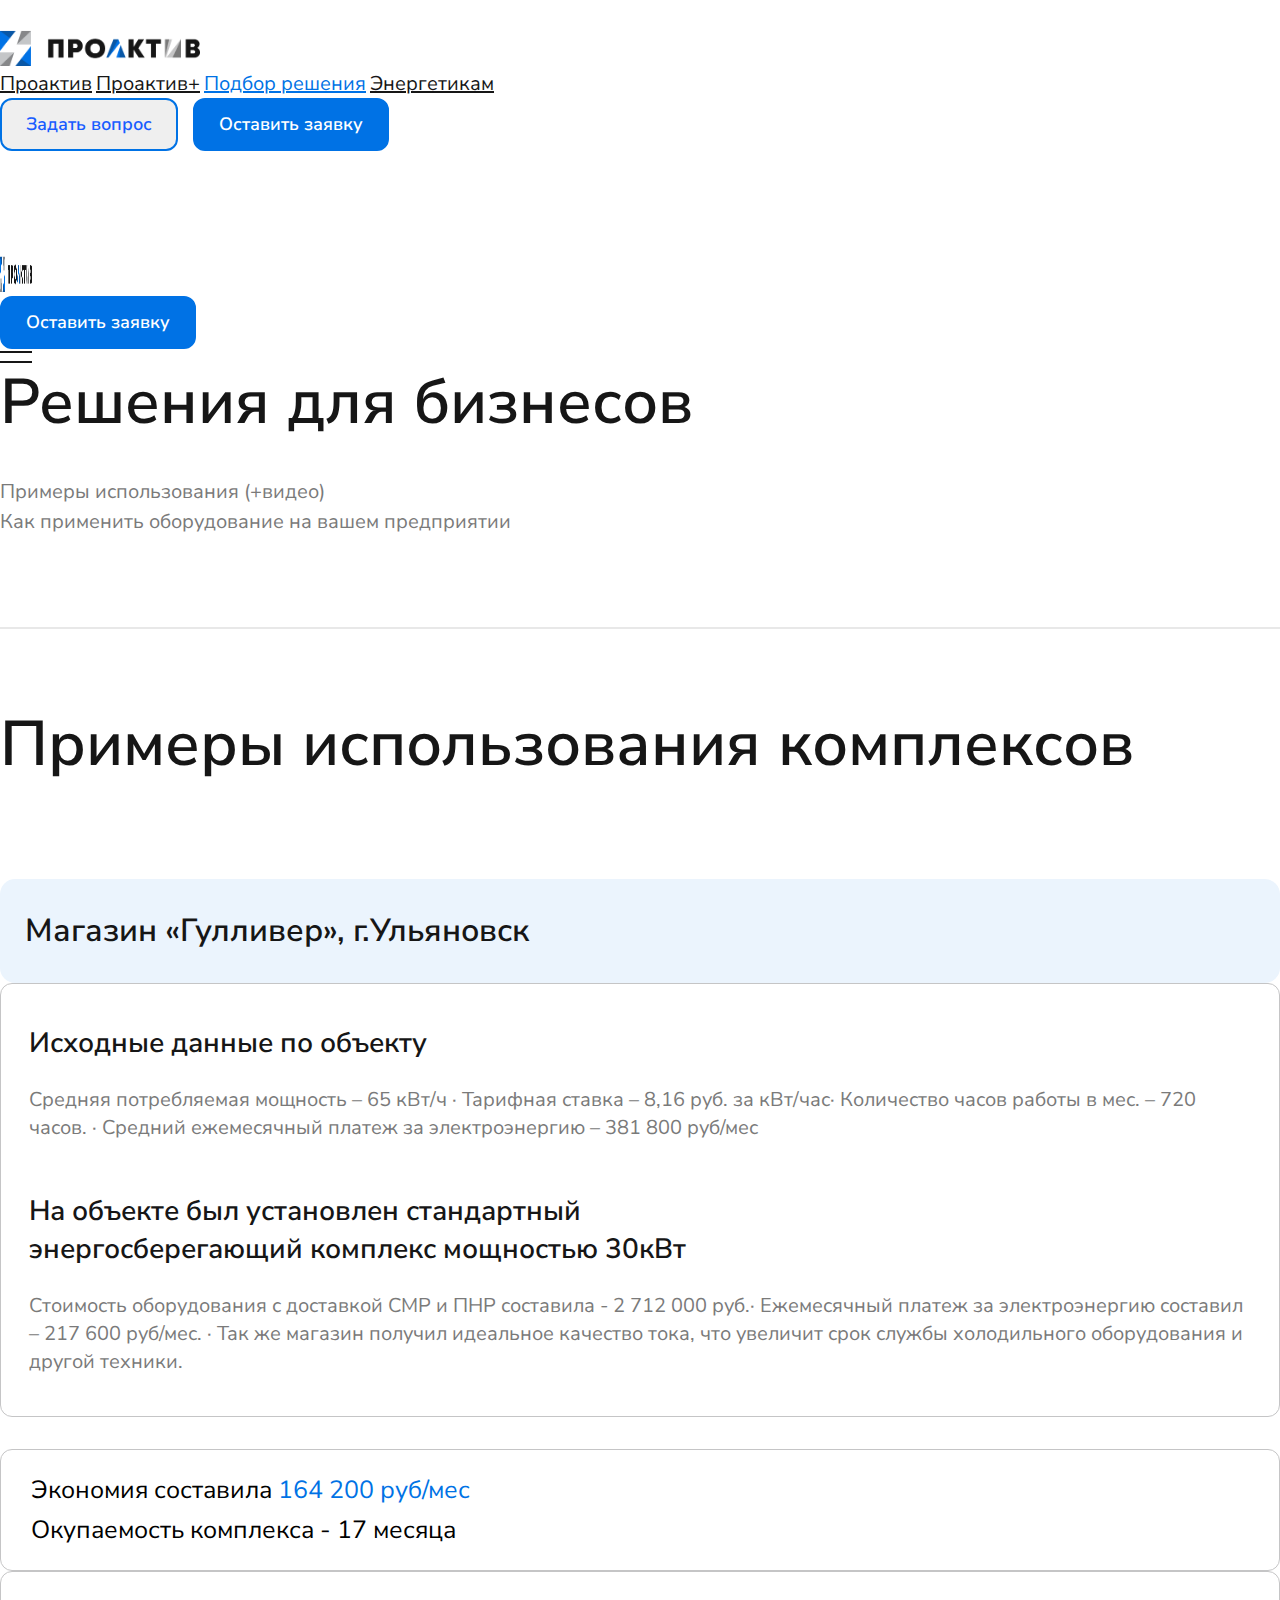
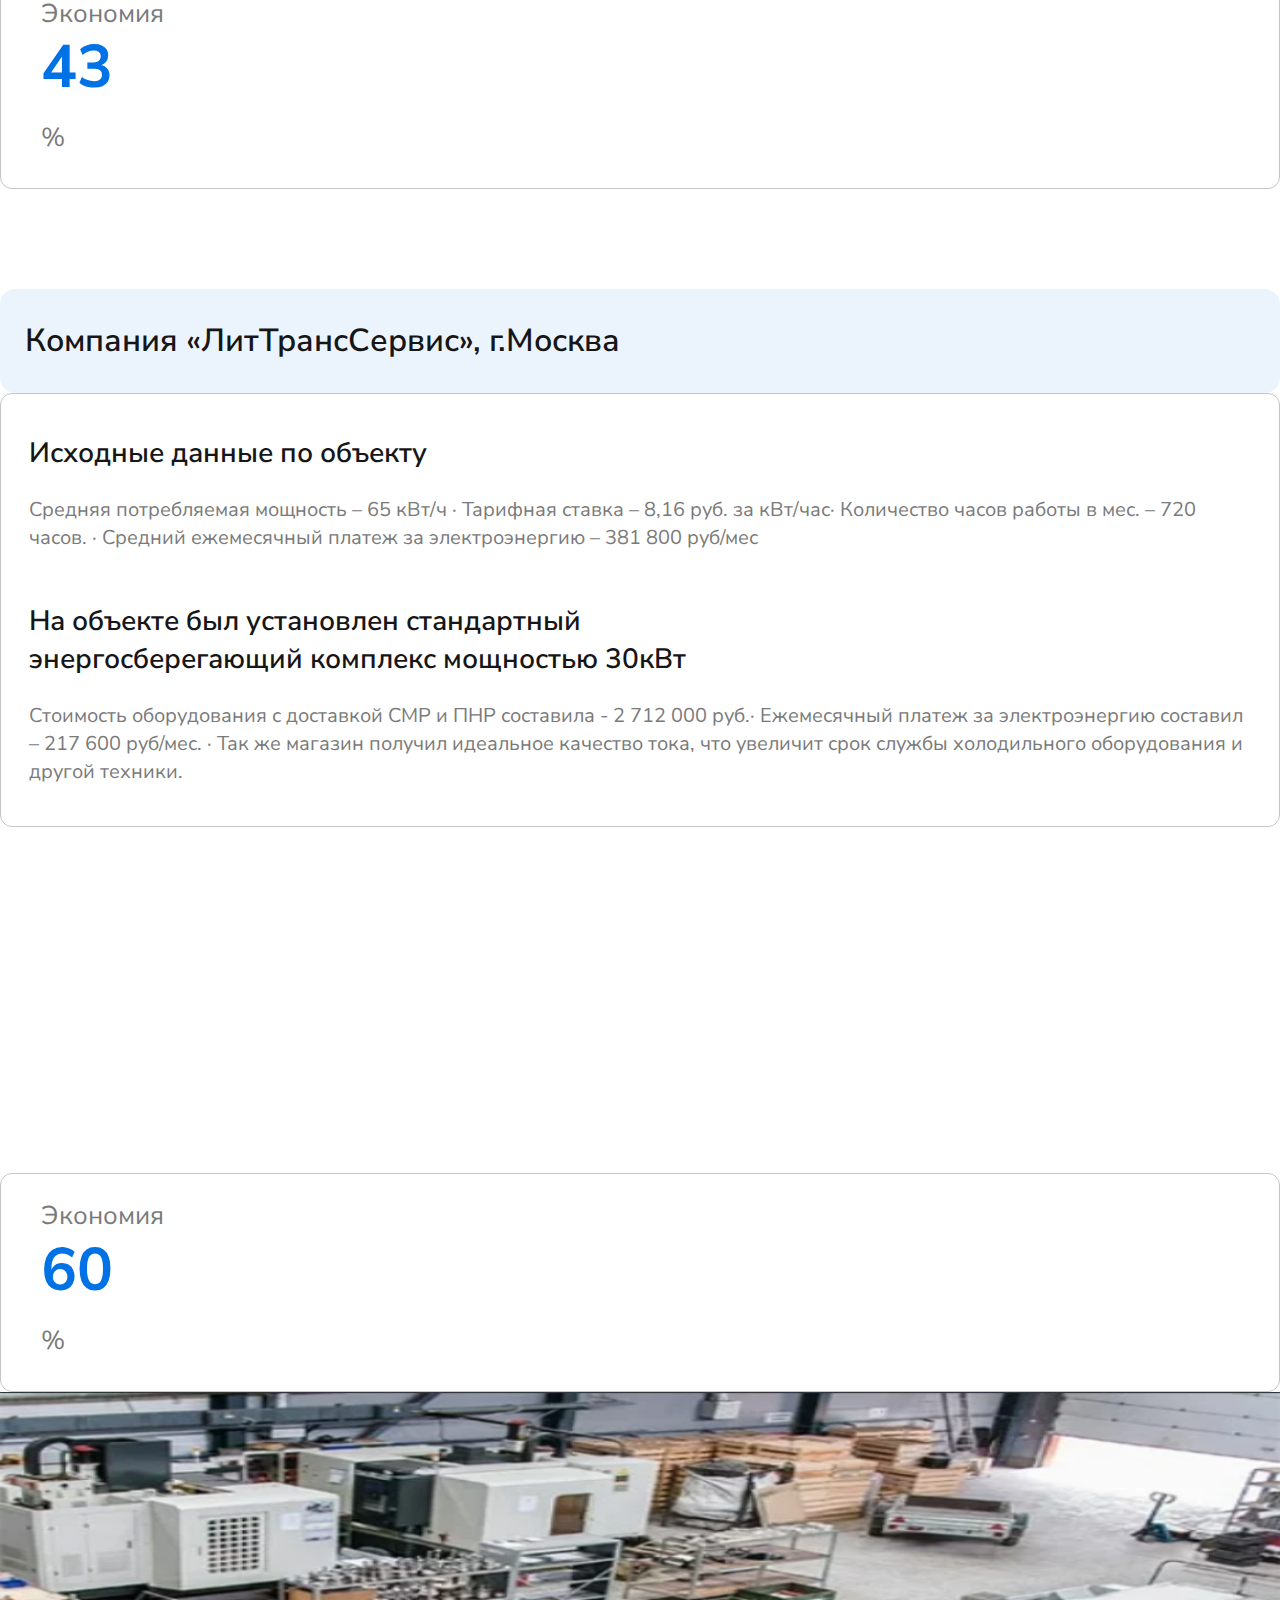
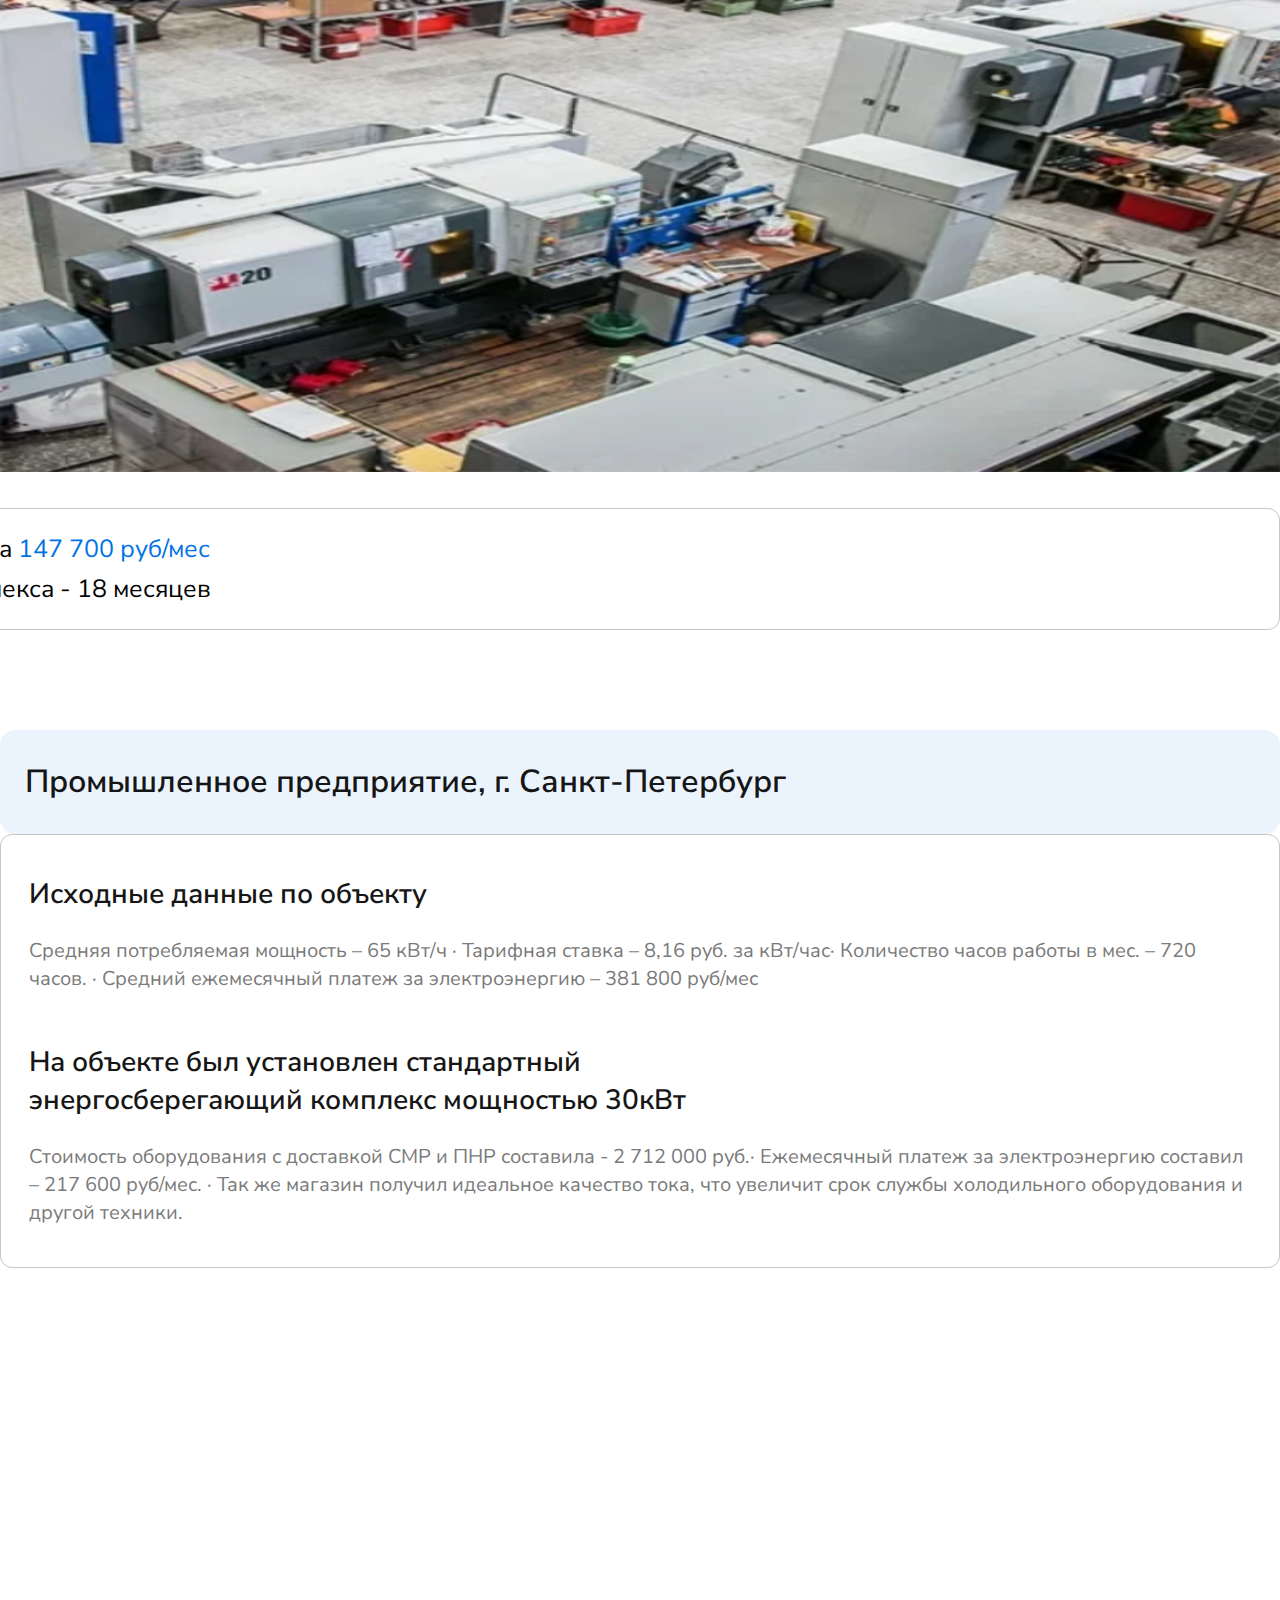
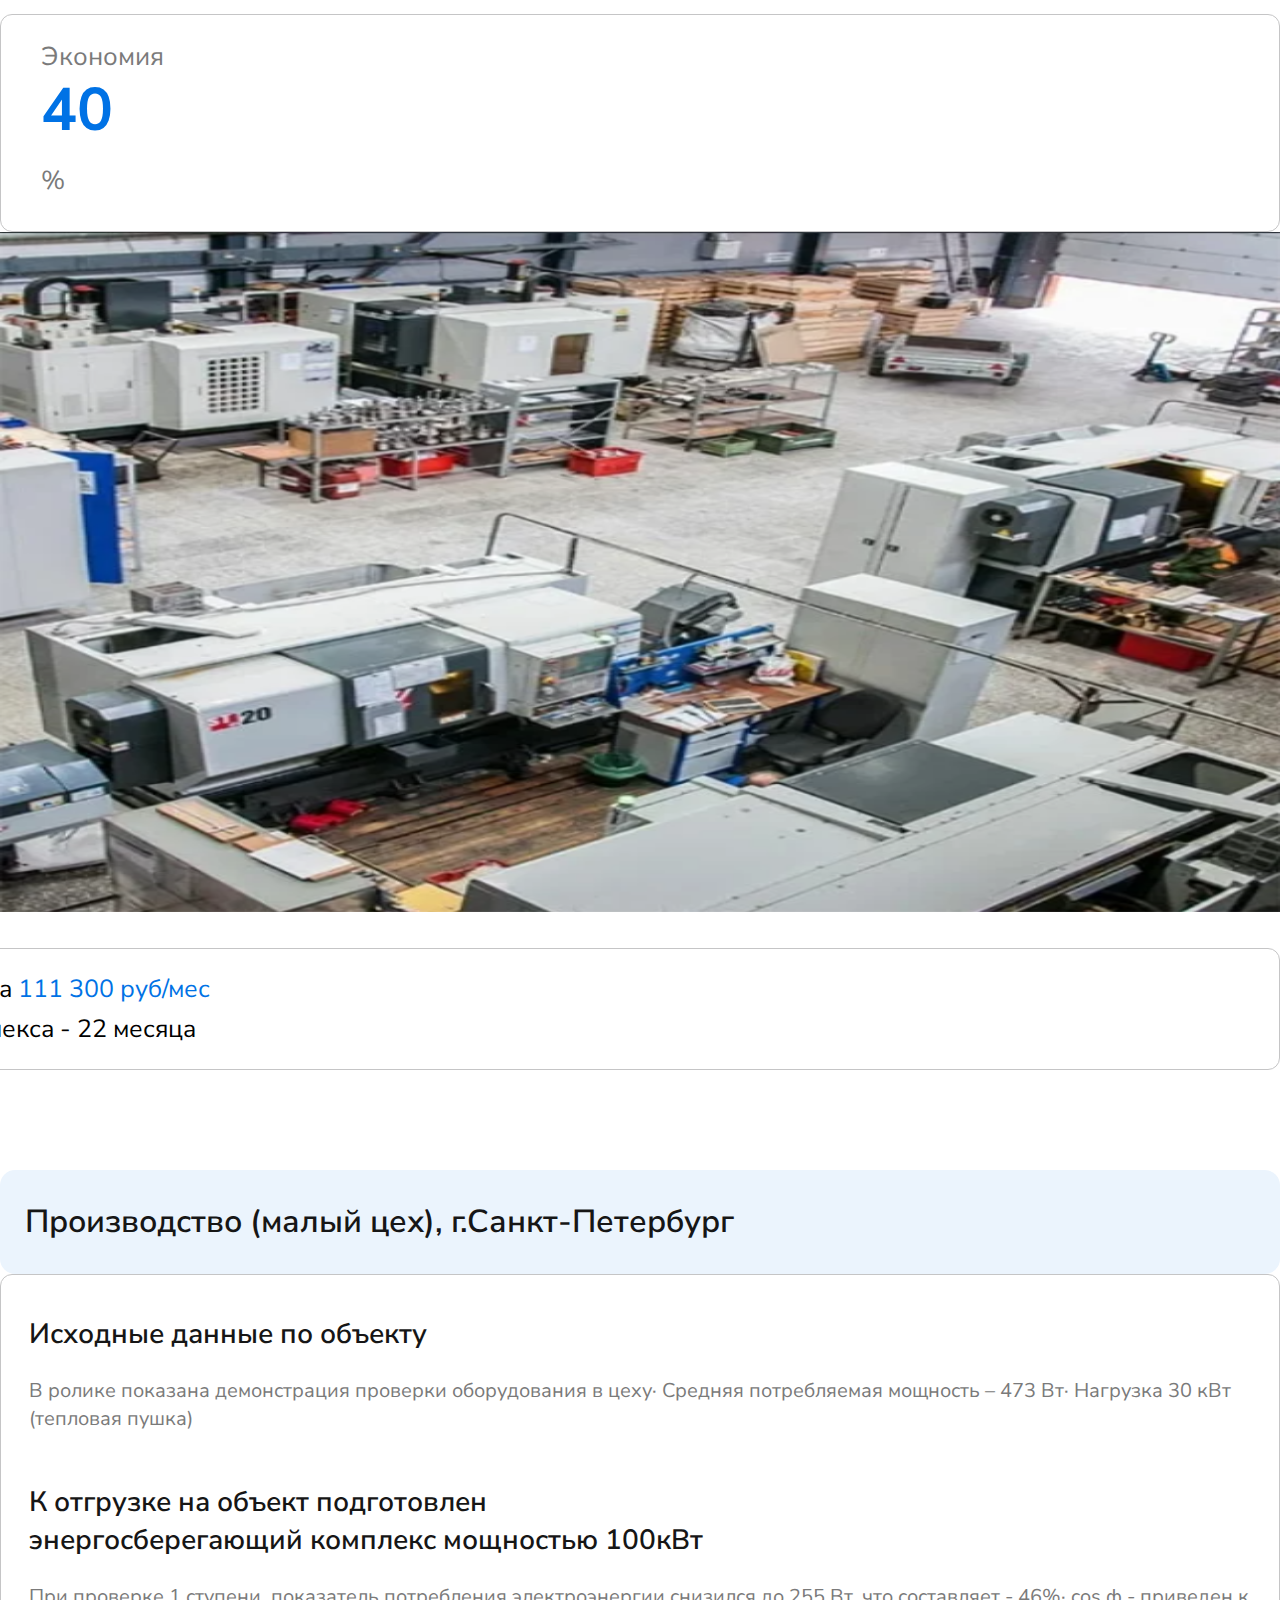
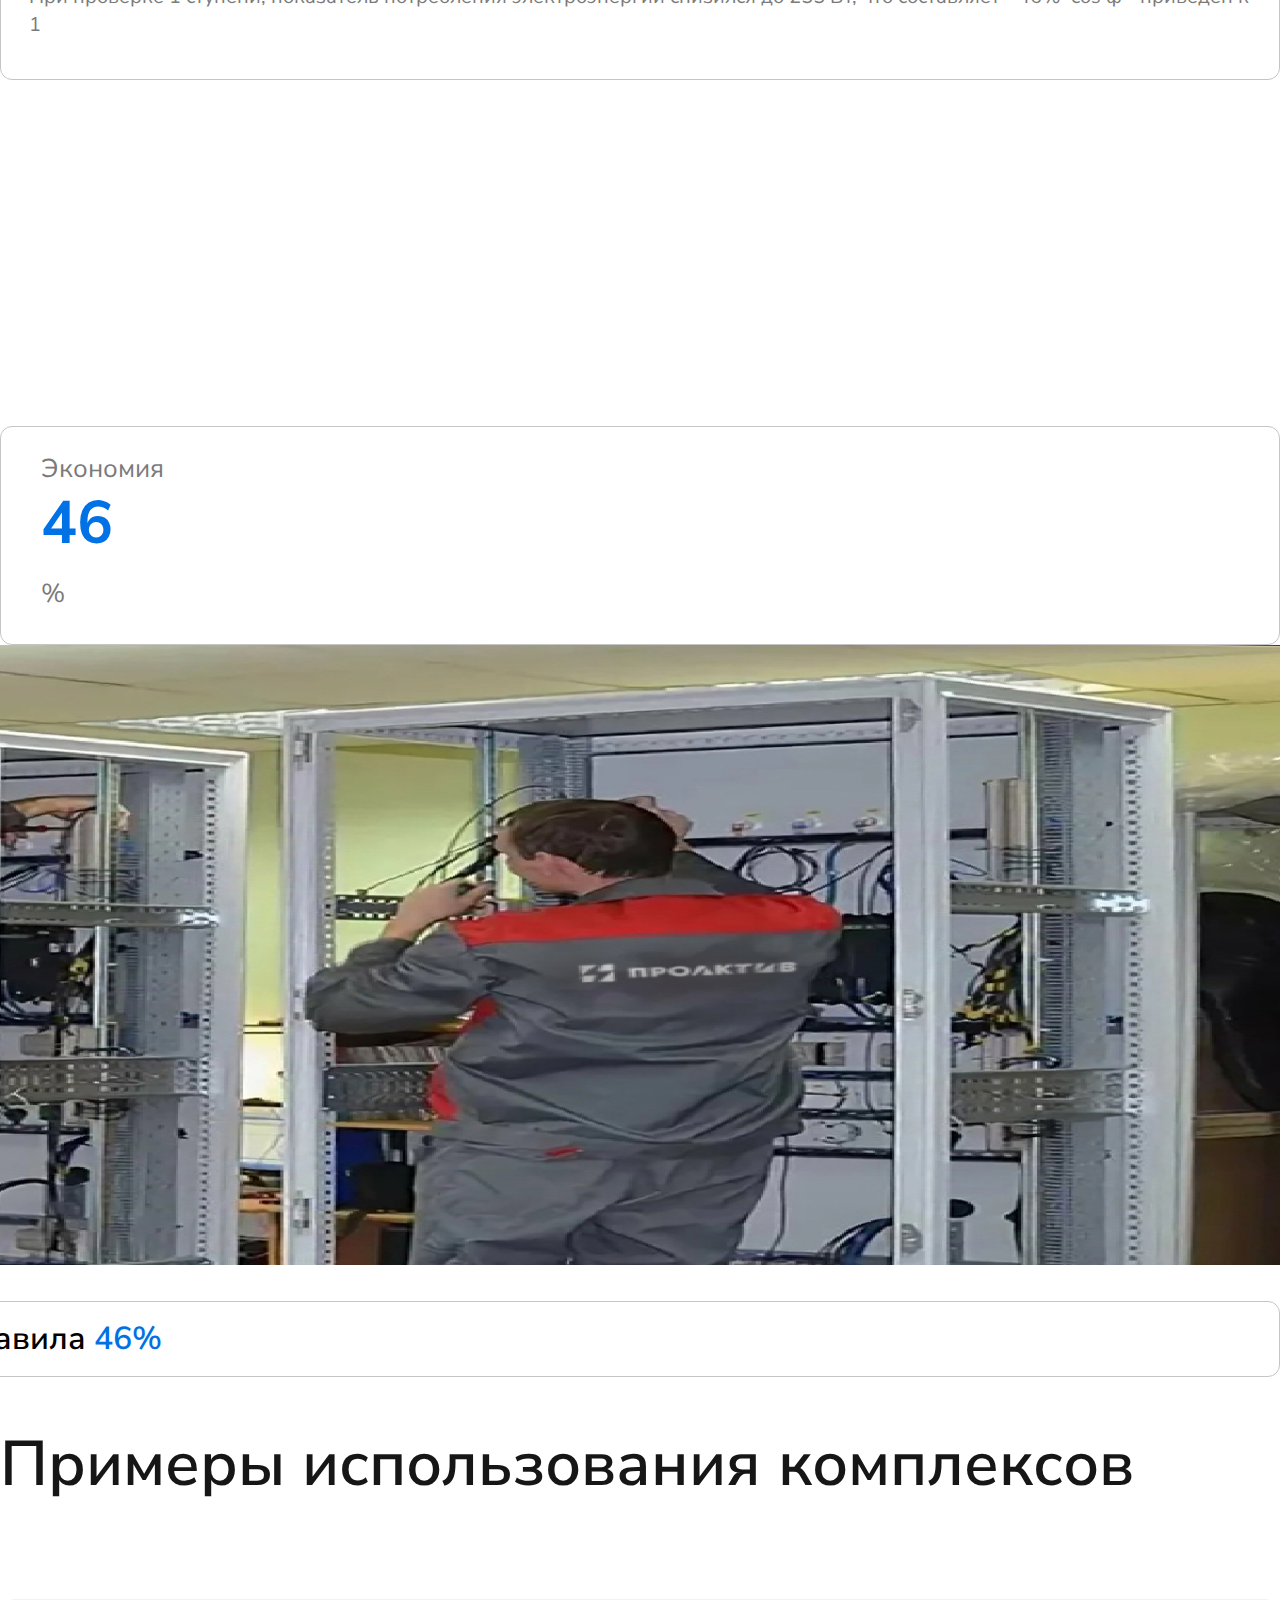
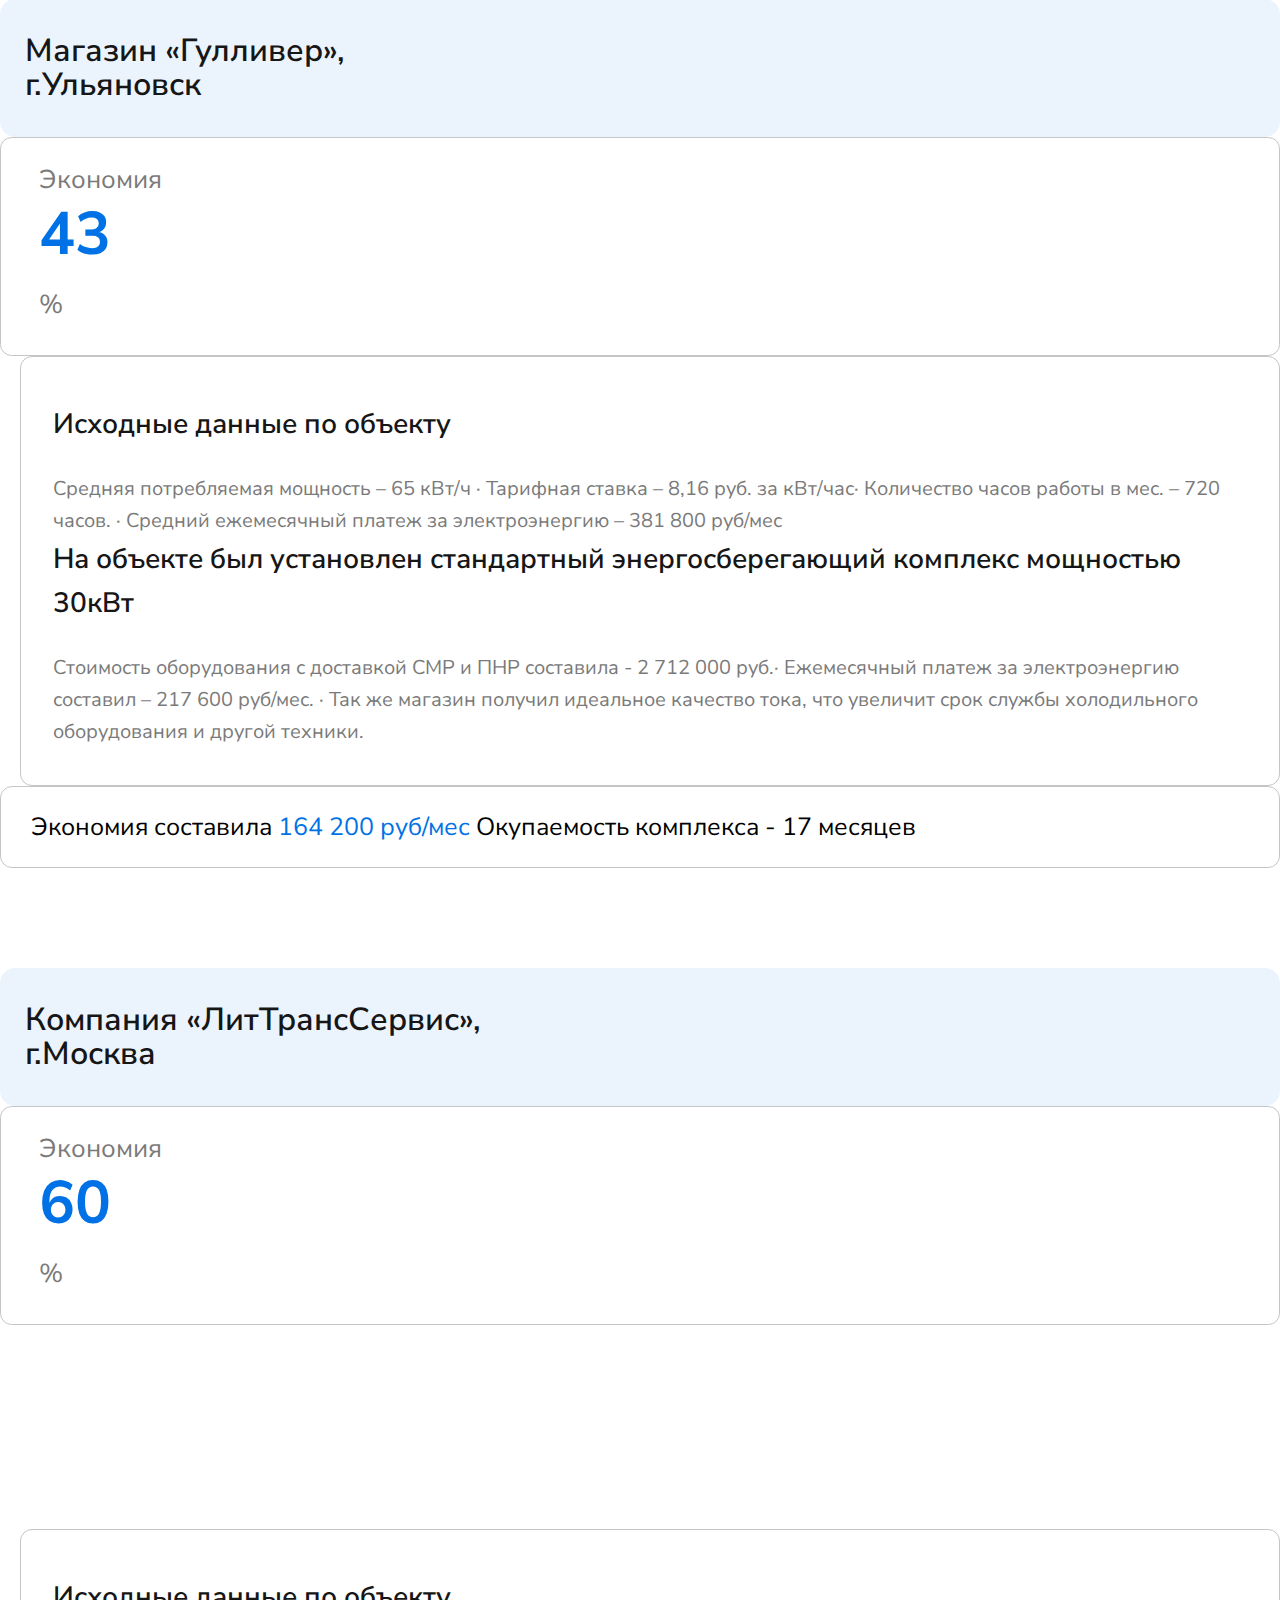
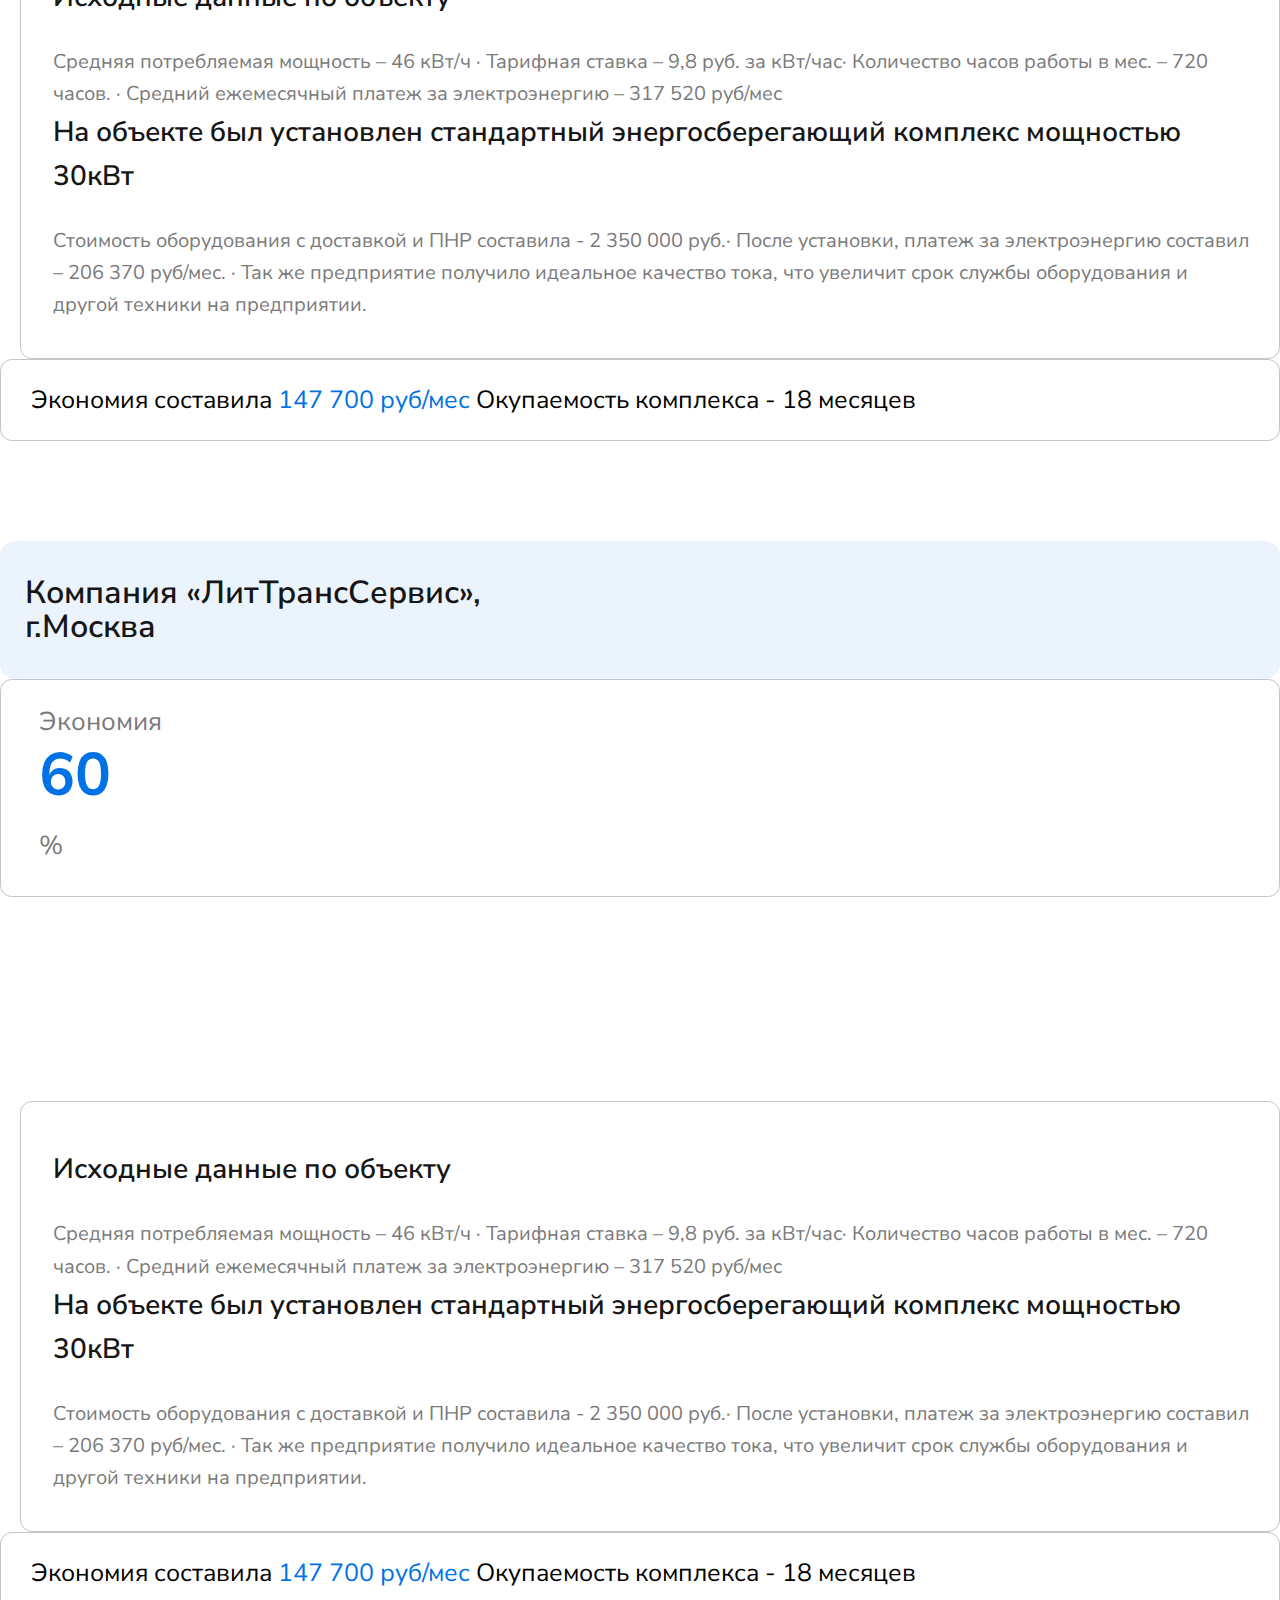
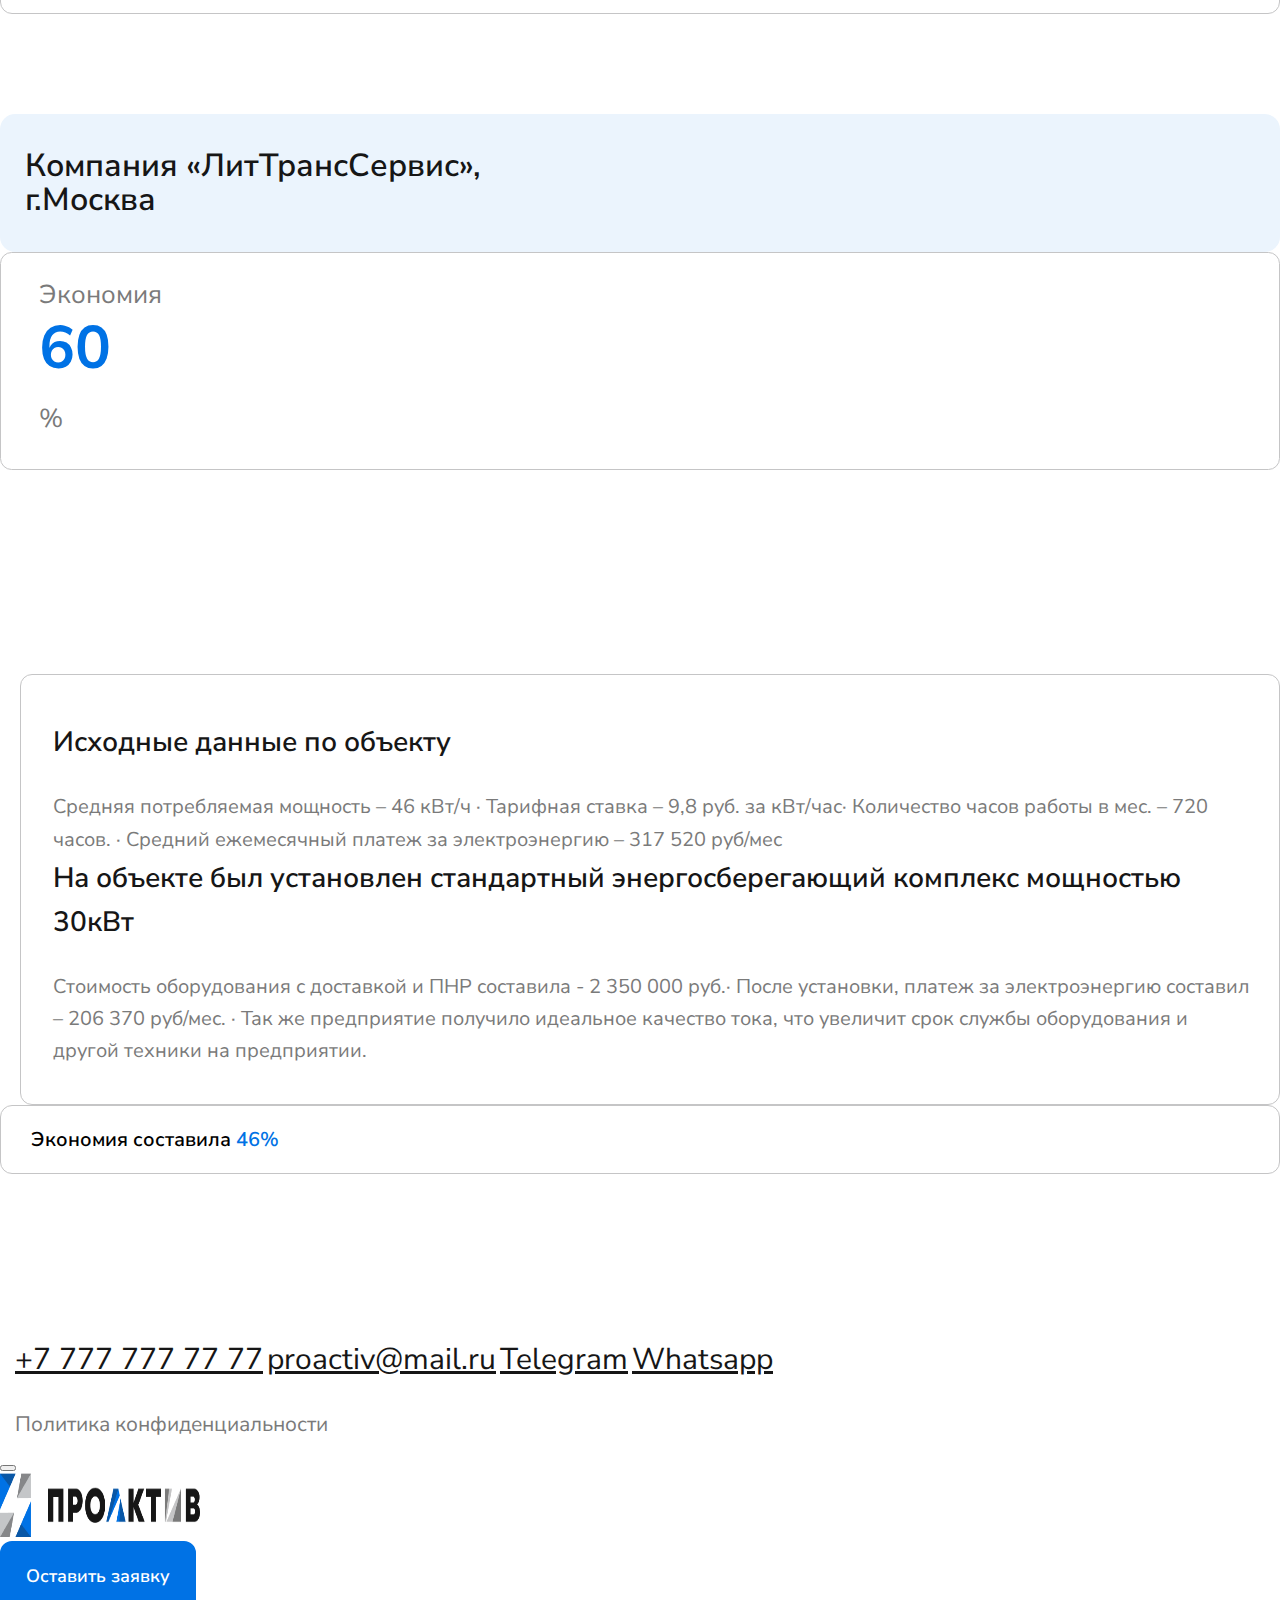
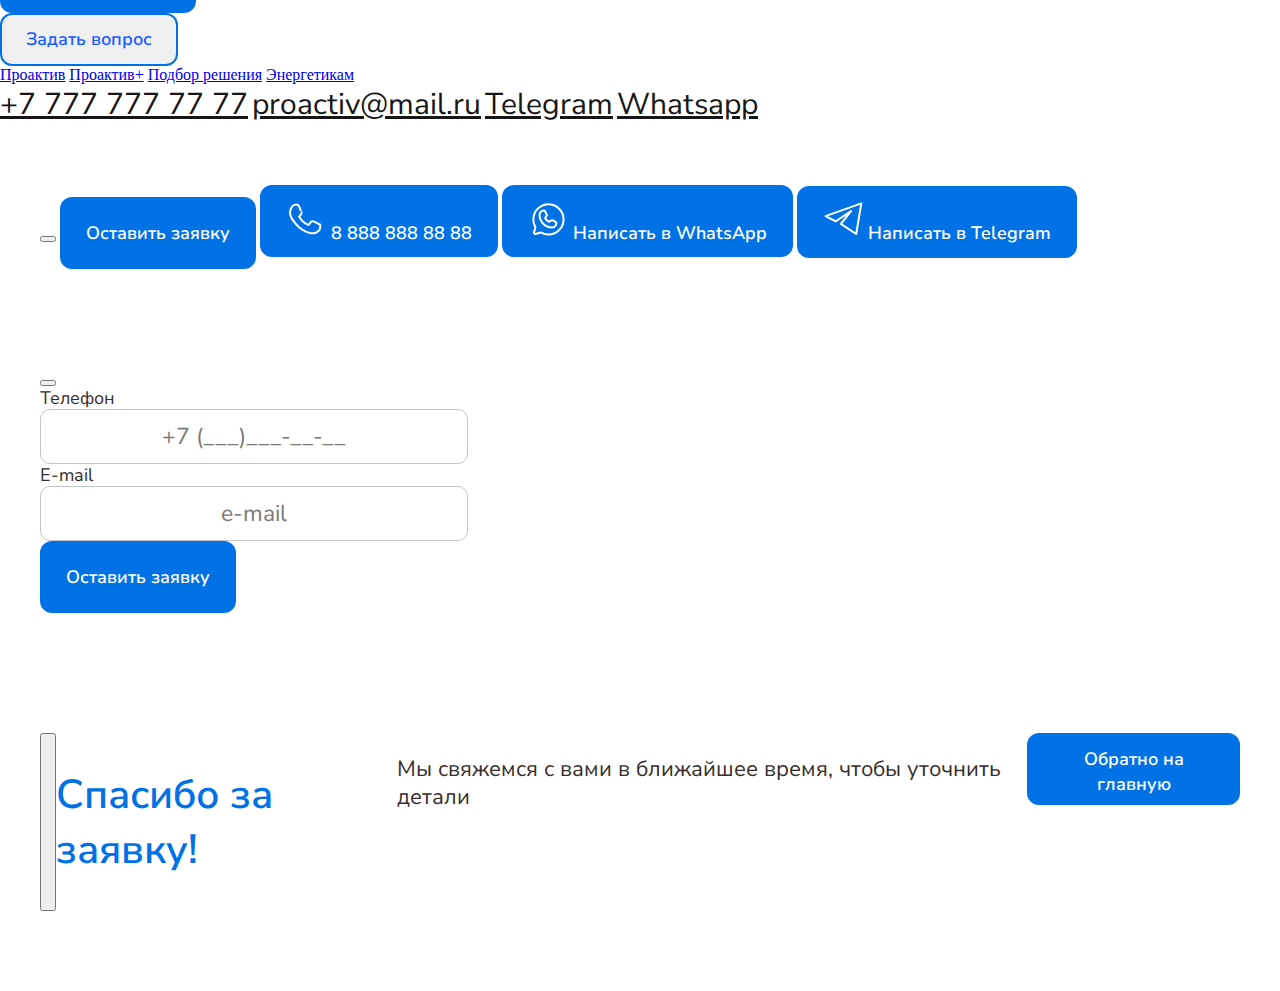
<file: solution.html>
<!DOCTYPE html>
<html lang="en">
<head>
  <meta charset="UTF-8">
  <meta name="viewport" content="width=device-width, initial-scale=1, maximum-scale=1, user-scalable=no">
  <link href="https://cdn.jsdelivr.net/npm/bootstrap@5.0.2/dist/css/bootstrap.min.css" rel="stylesheet" integrity="sha384-EVSTQN3/azprG1Anm3QDgpJLIm9Nao0Yz1ztcQTwFspd3yD65VohhpuuCOmLASjC" crossorigin="anonymous">
  <link rel="stylesheet" href="https://unpkg.com/swiper/swiper-bundle.min.css" />
  <link rel="stylesheet" href="css/style.css">
  <title>Решения</title>
</head>
<body>
  <nav class="navbar navbar-expand-lg navbar-light bg-light">
    <div class="container">
      <div class="navbar-logo">
        <img class="logo" width="200px" src="assets/img/logo.png">
      </div>
      <div class="navbar-nav mx-auto">
        <a class="nav-link" href="proactive.html">Проактив</a>
        <a class="nav-link" href="proactiveplus.html">Проактив+</a>
        <a class="nav-link active" href="solution.html">Подбор решения</a>
        <a class="nav-link" href="energetik.html">Энергетикам</a>
      </div>
      <div class="navbar-buttons">
        <button type="button" class="btn question-btn" data-bs-toggle="modal" data-bs-target="#contactModal">Задать вопрос</button>
        <button type="button" class="btn zayavka-btn" data-bs-toggle="modal" data-bs-target="#contactModal">Оставить заявку</button>
      </div>
    </div>
  </nav>

  <div class="intro-proactive">
    <div class="navbar-container">
      <nav class="navbar-mobile d-none">
        <img class="logo" width="32px" height="36px" src="assets/img/moblogo.png">
        <div class="d-flex align-items-center">
          <button class="btn zayavka-btn" data-bs-toggle="modal" data-bs-target="#contactModal">Оставить заявку</button>
          <div class="navbar-toggler" data-bs-toggle="modal" data-bs-target="#fullscreenModal">
            <svg width="32.000000" height="12.000000" viewBox="0 0 32 12" fill="none" xmlns="http://www.w3.org/2000/svg" xmlns:xlink="http://www.w3.org/1999/xlink">
                <desc>
                    Created with Pixso.
                </desc>
                <defs/>
                <path id="Vector 39" d="M0 1L32 1" stroke="#161616" stroke-opacity="1.000000" stroke-width="2.000000"/>
                <path id="Vector 40" d="M0 11L32 11" stroke="#161616" stroke-opacity="1.000000" stroke-width="2.000000"/>
            </svg>          
          </div>
        </div>
      </nav>
    </div>
    <div class="container mt-4">
      <div class="row intro-row">
        <div class="col-lg-8 col-md-12">
          <div class="solution-title">Решения для бизнесов</div>
          <div class="solution-description">Примеры использования (+видео) <br>
            Как применить оборудование на вашем предприятии</div>
        </div>
      </div>
      <div class="intro-line"></div>
    </div>
  </div>

  <div class="container useExample px-0">
    <h2 class="title-h2">Примеры использования комплексов</h2>
    <div class="useExample-block">
      <div class="useExample-title">
        Магазин «Гулливер», г.Ульяновск
      </div>
      <div class="row">
        <div class="col-lg-7 col-md-12 mt-5 pe-4">
          <div class="useExample-card">
            <div class="useExample-card-title">Исходные данные по объекту</div>
            <div class="useExample-card-description">Средняя потребляемая мощность – 65 кВт/ч · Тарифная ставка – 8,16 руб. за кВт/час· Количество часов работы в мес. – 720 часов. · Средний ежемесячный платеж за электроэнергию – 381 800 руб/мес</div>
            <div class="backtome">
              <div class="useExample-card-title">На объекте был установлен стандартный <br> энергосберегающий комплекс мощностью 30кВт</div>
              <div class="useExample-card-description">
                Стоимость оборудования с доставкой СМР и ПНР составила - 2 712 000 руб.· Ежемесячный платеж за электроэнергию составил – 217 600 руб/мес. · Так же магазин получил идеальное качество тока, что увеличит срок службы холодильного оборудования и другой техники.
              </div>
            </div>
          </div>
          <div class="d-flex useExample-row">
            <div class="eco-block">
                <div class="eco-text">
                    Экономия составила <span>164 200 руб/мес</span> <br>
                    Окупаемость комплекса - 17 месяца
                </div>
            </div>
            <div class="eco-block big">
                <div class="econ-percent">
                    Экономия
                    <div class="d-flex block-with-span">
                        <span>43</span>
                        <span class="percent">%</span>
                    </div>
                </div>
            </div>
          </div>
        </div>
        <div class="col-lg-5 col-md-12 mt-5 block-with-image">
          
        </div>
      </div>
    </div>

    <div class="useExample-block">
      <div class="useExample-title">
        Компания «ЛитТрансСервис», г.Москва
      </div>
      <div class="row">
        <div class="col-lg-7 col-md-12 mt-5 pe-4">
          <div class="useExample-card">
            <div class="useExample-card-title">Исходные данные по объекту</div>
            <div class="useExample-card-description">Средняя потребляемая мощность – 65 кВт/ч · Тарифная ставка – 8,16 руб. за кВт/час· Количество часов работы в мес. – 720 часов. · Средний ежемесячный платеж за электроэнергию – 381 800 руб/мес</div>
            <div class="backtome">
              <div class="useExample-card-title">На объекте был установлен стандартный <br> энергосберегающий комплекс мощностью 30кВт</div>
              <div class="useExample-card-description">
                Стоимость оборудования с доставкой СМР и ПНР составила - 2 712 000 руб.· Ежемесячный платеж за электроэнергию составил – 217 600 руб/мес. · Так же магазин получил идеальное качество тока, что увеличит срок службы холодильного оборудования и другой техники.
              </div>
            </div>
          </div>
          <div class="d-flex useExample-row align-items-start">
            <iframe width="564" height="310px" src="https://www.youtube.com/embed/tiviQEkRJ4Q?si=bkzEmvAhUwXin9ap" title="YouTube video player" frameborder="0" allow="accelerometer; autoplay; clipboard-write; encrypted-media; gyroscope; picture-in-picture; web-share" allowfullscreen></iframe>
            <div class="eco-block big">
              <div class="econ-percent">
                Экономия
                <div class="d-flex block-with-span">
                  <span>60</span>
                  <span class="percent">%</span>
                </div>
              </div>
            </div>
            
          </div>
          
        </div>
        <div class="col-lg-5 col-md-12 mt-5">
          <img height="680px" width="100%" src="assets/img/gulliver2.png">
          <div class="eco-block useExmaple-cst-block">
            <div class="eco-text">
              Экономия составила <span>147 700 руб/мес</span> <br>
              Окупаемость комплекса - 18 месяцев
            </div>
          </div>
        </div>
      </div>
    </div>

    <div class="useExample-block">
      <div class="useExample-title">
        Промышленное предприятие, г. Санкт-Петербург
      </div>
      <div class="row">
        <div class="col-lg-7 col-md-12 mt-5 pe-4">
          <div class="useExample-card">
            <div class="useExample-card-title">Исходные данные по объекту</div>
            <div class="useExample-card-description">Средняя потребляемая мощность – 65 кВт/ч · Тарифная ставка – 8,16 руб. за кВт/час· Количество часов работы в мес. – 720 часов. · Средний ежемесячный платеж за электроэнергию – 381 800 руб/мес</div>
            <div class="backtome">
              <div class="useExample-card-title">На объекте был установлен стандартный <br> энергосберегающий комплекс мощностью 30кВт</div>
              <div class="useExample-card-description">
                Стоимость оборудования с доставкой СМР и ПНР составила - 2 712 000 руб.· Ежемесячный платеж за электроэнергию составил – 217 600 руб/мес. · Так же магазин получил идеальное качество тока, что увеличит срок службы холодильного оборудования и другой техники.
              </div>
            </div>
          </div>
          <div class="d-flex useExample-row align-items-start">
            <iframe width="564" height="310px" src="https://www.youtube.com/embed/tiviQEkRJ4Q?si=bkzEmvAhUwXin9ap" title="YouTube video player" frameborder="0" allow="accelerometer; autoplay; clipboard-write; encrypted-media; gyroscope; picture-in-picture; web-share" allowfullscreen></iframe>
            <div class="eco-block big">
              <div class="econ-percent">
                Экономия
                <div class="d-flex block-with-span">
                  <span>40</span>
                  <span class="percent">%</span>
                </div>
              </div>
            </div>
            
          </div>
          
        </div>
        <div class="col-lg-5 col-md-12 mt-5">
          <img height="680px" width="100%" src="assets/img/gulliver2.png">
          <div class="eco-block useExmaple-cst-block">
            <div class="eco-text">
              Экономия составила <span>111 300 руб/мес</span> <br>
              Окупаемость комплекса - 22 месяцa
            </div>
          </div>
        </div>
      </div>
    </div>

    <div class="useExample-block">
      <div class="useExample-title">
        Производство (малый цех), г.Санкт-Петербург
      </div>
      <div class="row">
        <div class="col-lg-7 col-md-12 mt-5 pe-4">
          <div class="useExample-card">
            <div class="useExample-card-title">Исходные данные по объекту</div>
            <div class="useExample-card-description">В ролике показана демонстрация проверки оборудования в цеху· Средняя потребляемая мощность – 473 Вт· Нагрузка 30 кВт (тепловая пушка)</div>
            <div class="backtome">
              <div class="useExample-card-title">К отгрузке на объект подготовлен <br> энергосберегающий комплекс мощностью 100кВт</div>
              <div class="useExample-card-description">
                При проверке 1 ступени, показатель потребления электроэнергии снизился до 255 Вт, что составляет - 46%· cos ф - приведен к 1
              </div>
            </div>
          </div>
          <div class="d-flex useExample-row align-items-start">
            <iframe width="564" height="310px" src="https://www.youtube.com/embed/tiviQEkRJ4Q?si=bkzEmvAhUwXin9ap" title="YouTube video player" frameborder="0" allow="accelerometer; autoplay; clipboard-write; encrypted-media; gyroscope; picture-in-picture; web-share" allowfullscreen></iframe>
            <div class="eco-block big">
              <div class="econ-percent">
                Экономия
                <div class="d-flex block-with-span">
                  <span>46</span>
                  <span class="percent">%</span>
                </div>
              </div>
            </div>
            
          </div>
          
        </div>
        <div class="col-lg-5 col-md-12 mt-5">
          <img height="620px" width="100%" src="assets/img/gulliver4.png">
          <div class="eco-block useExmaple-cst-block py-5">
            <div class="eco-text custom-txt">
              Экономия составила <span>46%</span>
            </div>
          </div>
        </div>
      </div>
    </div>
    
  </div>

  <div class="container useExample mob d-none">
    <h2 class="title-h2">Примеры использования комплексов</h2>
    <div class="useExample-block">
      <div class="useExample-title">
        Магазин «Гулливер»,<br>
         г.Ульяновск
      </div>
      <div class="example-card position-relative">
        <div class="econom-block">
          <div class="econom-text">
            <div class="econ-percent">
              Экономия
              <div class="d-flex block-with-span">
                <span>43</span>
                <span class="percent">%</span>
              </div>
            </div>
          </div>
        </div>
      </div>  
      <div class="left-col">
        <div class="example-title">Исходные данные по объекту</div>
        <div class="example-description">
          Средняя потребляемая мощность – 65 кВт/ч · Тарифная ставка – 8,16 руб. за кВт/час· Количество часов работы в мес. – 720 часов. · Средний ежемесячный платеж за электроэнергию – 381 800 руб/мес
        </div>
        <div class="example-title mt-5">На объекте был установлен стандартный энергосберегающий комплекс мощностью 30кВт</div>
        <div class="example-description">
          Стоимость оборудования с доставкой СМР и ПНР составила - 2 712 000 руб.· Ежемесячный платеж за электроэнергию составил – 217 600 руб/мес. · Так же магазин получил идеальное качество тока, что увеличит срок службы холодильного оборудования и другой техники.
        </div>
      </div>  
      <div class="col-12 eco-block">
        <div class="eco-text">
          Экономия составила <span>164 200 руб/мес</span>
          Окупаемость комплекса - 17 месяцев
        </div>
      </div>
    </div>

    <div class="useExample-block">
      <div class="useExample-title">
        Компания «ЛитТрансСервис», <br>г.Москва
      </div>
      <div class="example-card sec position-relative">
        <div class="econom-block">
          <div class="econom-text">
            <div class="econ-percent">
              Экономия
              <div class="d-flex block-with-span">
                <span>60</span>
                <span class="percent">%</span>
              </div>
            </div>
          </div>
        </div>
      </div>
      <iframe class="mt-3" width="100%" height="200px" src="https://www.youtube.com/embed/tiviQEkRJ4Q?si=bkzEmvAhUwXin9ap" title="YouTube video player" frameborder="0" allow="accelerometer; autoplay; clipboard-write; encrypted-media; gyroscope; picture-in-picture; web-share" allowfullscreen></iframe>  
      <div class="left-col">
        <div class="example-title">Исходные данные по объекту</div>
        <div class="example-description">
          Средняя потребляемая мощность – 46 кВт/ч · Тарифная ставка – 9,8 руб. за кВт/час· Количество часов работы в мес. – 720 часов. · Средний ежемесячный платеж за электроэнергию – 317 520 руб/мес
        </div>
        <div class="example-title mt-5">На объекте был установлен стандартный энергосберегающий комплекс мощностью 30кВт</div>
        <div class="example-description">
          Стоимость оборудования с доставкой и ПНР составила - 2 350 000 руб.· После установки, платеж за электроэнергию составил – 206 370 руб/мес. · Так же предприятие получило идеальное качество тока, что увеличит срок службы оборудования и другой техники на предприятии.
        </div>
      </div>  
      <div class="col-12 eco-block">
        <div class="eco-text">
          Экономия составила <span>147 700 руб/мес</span>
          Окупаемость комплекса - 18 месяцев
        </div>
      </div>
    </div>

    <div class="useExample-block">
      <div class="useExample-title">
        Компания «ЛитТрансСервис», <br> г.Москва
      </div>
      <div class="example-card three position-relative">
        <div class="econom-block">
          <div class="econom-text">
            <div class="econ-percent">
              Экономия
              <div class="d-flex block-with-span">
                <span>60</span>
                <span class="percent">%</span>
              </div>
            </div>
          </div>
        </div>
      </div>
      <iframe class="mt-3" width="100%" height="200px" src="https://www.youtube.com/embed/tiviQEkRJ4Q?si=bkzEmvAhUwXin9ap" title="YouTube video player" frameborder="0" allow="accelerometer; autoplay; clipboard-write; encrypted-media; gyroscope; picture-in-picture; web-share" allowfullscreen></iframe>  
      <div class="left-col">
        <div class="example-title">Исходные данные по объекту</div>
        <div class="example-description">
          Средняя потребляемая мощность – 46 кВт/ч · Тарифная ставка – 9,8 руб. за кВт/час· Количество часов работы в мес. – 720 часов. · Средний ежемесячный платеж за электроэнергию – 317 520 руб/мес
        </div>
        <div class="example-title mt-5">На объекте был установлен стандартный энергосберегающий комплекс мощностью 30кВт</div>
        <div class="example-description">
          Стоимость оборудования с доставкой и ПНР составила - 2 350 000 руб.· После установки, платеж за электроэнергию составил – 206 370 руб/мес. · Так же предприятие получило идеальное качество тока, что увеличит срок службы оборудования и другой техники на предприятии.
        </div>
      </div>  
      <div class="col-12 eco-block">
        <div class="eco-text">
          Экономия составила <span>147 700 руб/мес</span>
          Окупаемость комплекса - 18 месяцев
        </div>
      </div>
    </div>

    <div class="useExample-block">
      <div class="useExample-title">
        Компания «ЛитТрансСервис», <br>г.Москва
      </div>
      <div class="example-card four position-relative">
        <div class="econom-block">
          <div class="econom-text">
            <div class="econ-percent">
              Экономия
              <div class="d-flex block-with-span">
                <span>60</span>
                <span class="percent">%</span>
              </div>
            </div>
          </div>
        </div>
      </div>
      <iframe class="mt-3" width="100%" height="200px" src="https://www.youtube.com/embed/tiviQEkRJ4Q?si=bkzEmvAhUwXin9ap" title="YouTube video player" frameborder="0" allow="accelerometer; autoplay; clipboard-write; encrypted-media; gyroscope; picture-in-picture; web-share" allowfullscreen></iframe>  
      <div class="left-col">
        <div class="example-title">Исходные данные по объекту</div>
        <div class="example-description">
          Средняя потребляемая мощность – 46 кВт/ч · Тарифная ставка – 9,8 руб. за кВт/час· Количество часов работы в мес. – 720 часов. · Средний ежемесячный платеж за электроэнергию – 317 520 руб/мес
        </div>
        <div class="example-title mt-5">На объекте был установлен стандартный энергосберегающий комплекс мощностью 30кВт</div>
        <div class="example-description">
          Стоимость оборудования с доставкой и ПНР составила - 2 350 000 руб.· После установки, платеж за электроэнергию составил – 206 370 руб/мес. · Так же предприятие получило идеальное качество тока, что увеличит срок службы оборудования и другой техники на предприятии.
        </div>
      </div>  
      <div class="col-12 eco-block">
        <div class="eco-text eco-bold">
          Экономия составила <span>46%</span>
        </div>
      </div>
    </div>
  </div>


  <footer class="footer d-flex flex-column align-items-center justify-content-center">
    <div class="footer-links d-flex">
      <a href="tel:+77777777777" class="footer-link text-decoration-none">+7 777 777 77 77</a>
      <a href="#" class="footer-link text-decoration-none">proactiv@mail.ru</a>
      <a href="#" class="footer-link text-decoration-none">Telegram</a>
      <a href="#" class="footer-link text-decoration-none">Whatsapp</a>
    </div>
    <div class="policy">
      Политика конфиденциальности
    </div>
  </footer>



  <div class="modal fade" id="fullscreenModal" tabindex="-1" role="dialog" aria-labelledby="fullscreenModalLabel" aria-hidden="true">
    <div class="modal-dialog modal-fullscreen">
        <div class="modal-content">
            <div class="modal-header border-0">
                <button type="button" class="btn-close" data-bs-dismiss="modal" aria-label="Close"></button>
            </div>
            <div class="modal-body border-0">
              <img class="modal-logo" width="200px" height="65px" src="assets/img/logo.png">
              <div class="modal-buttons d-flex flex-column">
                <div>
                  <button class="zayavka-btn mb-4" data-bs-toggle="modal" data-bs-target="#contactModal">
                    Оставить заявку
                  </button>
                </div>
                <div>
                  <button class="question-btn" data-bs-toggle="modal" data-bs-target="#contactModal">
                    Задать вопрос
                  </button>
                </div>
              </div>
              <div class="modal-links d-flex flex-column">
                <a class="modal-link" href="proactive.html">Проактив</a>
                <a class="modal-link" href="proactiveplus.html">Проактив+</a>
                <a class="modal-link" href="solution.html">Подбор решения</a>
                <a class="modal-link" href="energetik.html">Энергетикам</a>
              </div>
              <div class="modal-line"></div>
              <div class="footer-links d-flex flex-column align-items-center justify-content-center">
                <a href="tel:+77777777777" class="footer-link text-decoration-none">+7 777 777 77 77</a>
                <a href="#" class="footer-link text-decoration-none">proactiv@mail.ru</a>
                <a href="#" class="footer-link text-decoration-none">Telegram</a>
                <a href="#" class="footer-link text-decoration-none">Whatsapp</a>
              </div>
            </div>
        </div>
    </div>
  </div>

  <div class="modal fade" id="contactModal" tabindex="-1" aria-labelledby="supportModalLabel" aria-hidden="true">
    <div class="modal-dialog modal-dialog-centered">
      <div class="modal-content">
        <button type="button" class="btn-close ms-auto" data-bs-dismiss="modal" aria-label="Close"></button>

        <button class="btn zayavka-btn d-flex align-items-center justify-content-center mb-4 mt-4" id="letZayavka">
          Оставить заявку
        </button>
        <button class="btn zayavka-btn d-flex align-items-center justify-content-center mb-4">
          <svg xmlns="http://www.w3.org/2000/svg" width="40" height="40" viewBox="0 0 40 40" fill="none">
            <path d="M27.516 22.4351L27.491 22.4247L27.4655 22.4157L27.4462 22.4089C27.155 22.3062 26.6755 22.137 26.1694 22.1939C25.5436 22.2644 25.0826 22.6334 24.7366 23.1283L24.7311 23.1361L24.7258 23.144C24.2852 23.8006 22.9993 25.3563 22.6029 25.8155L22.5931 25.8268L22.5837 25.8384C22.5747 25.8494 22.5666 25.8589 22.5594 25.8671C22.5054 25.8503 22.4229 25.8175 22.3053 25.7556L22.291 25.748L22.2765 25.741C22.1588 25.6837 22.0108 25.619 21.8354 25.5423C20.8592 25.1154 19.0376 24.3189 16.9067 22.3893L16.906 22.3887C14.9556 20.626 13.6441 18.446 13.2188 17.7281C13.2055 17.7034 13.1959 17.6831 13.189 17.6669C13.2268 17.6189 13.2796 17.5627 13.371 17.47C13.616 17.2217 13.9239 16.8449 14.1827 16.5281C14.2871 16.4003 14.3836 16.2823 14.4647 16.1864C14.8565 15.7232 15.0507 15.3263 15.244 14.9312C15.2633 14.8919 15.2825 14.8526 15.3019 14.8132L15.3071 14.8026L15.3121 14.7919C15.7165 13.9212 15.4829 13.1822 15.2456 12.7013C15.2461 12.7023 15.2451 12.7004 15.2424 12.6946C15.2414 12.6924 15.2401 12.6896 15.2386 12.6862C15.2334 12.6748 15.2265 12.6595 15.2178 12.6399C15.2005 12.6007 15.1783 12.5493 15.1513 12.4861C15.0974 12.3597 15.0278 12.1936 14.9461 11.9965C14.7828 11.6029 14.5744 11.0935 14.353 10.5488C13.9103 9.45916 13.4188 8.23554 13.1389 7.5264L13.1363 7.51982L13.1336 7.51328C12.8069 6.71885 12.3889 6.1623 11.8053 5.87811C11.5207 5.73956 11.2556 5.69599 11.0527 5.68063C10.9561 5.67331 10.8679 5.67216 10.8103 5.67144C10.7421 5.67059 10.7184 5.67019 10.6992 5.6689L10.6656 5.66663H10.6318H9.28019C8.56448 5.66663 7.54676 5.92575 6.68131 6.87897L6.67389 6.88714L6.66666 6.89547C6.62097 6.94809 6.56722 7.00775 6.50688 7.07473C5.75944 7.90441 4 9.85743 4 13.4577C4 15.4206 4.70067 17.2947 5.40138 18.6924C6.0972 20.0803 6.83547 21.0805 7.03076 21.3444C7.04427 21.364 7.06359 21.3927 7.08862 21.4299C7.74881 22.411 12.3856 29.3017 19.3513 32.3487C21.0565 33.1099 22.3895 33.5506 23.423 33.8707C25.2883 34.4777 26.9796 34.374 28.2586 34.1932L28.2586 34.1932L28.2648 34.1923C29.1323 34.0641 30.3044 33.5591 31.3114 32.9031C32.2933 32.2635 33.3696 31.3188 33.7652 30.1659C34.0882 29.2603 34.2542 28.4141 34.3106 27.7321C34.3388 27.3914 34.341 27.0756 34.316 26.8033C34.2954 26.5794 34.2453 26.2286 34.0623 25.9372L33.2154 26.469L34.0623 25.9372C33.8242 25.5581 33.4834 25.343 33.2185 25.2001C33.0656 25.1177 32.8595 25.0211 32.6555 24.9255C32.5431 24.8728 32.4313 24.8204 32.3294 24.7708C32.175 24.6957 31.8648 24.5426 31.4718 24.3485C30.1873 23.7143 28.0183 22.6433 27.516 22.4351Z" stroke="white" stroke-width="2"/>
          </svg>
          8 888 888 88 88
        </button>
        <button class="btn zayavka-btn d-flex align-items-center justify-content-center mb-4">
          <svg xmlns="http://www.w3.org/2000/svg" width="40" height="40" viewBox="0 0 40 40" fill="none">
            <path d="M7.44782 28.1492C5.57097 24.9827 4.91447 21.24 5.60157 17.6237C6.28867 14.0074 8.27211 10.7663 11.1795 8.5088C14.087 6.25129 17.7185 5.13265 21.3922 5.36289C25.066 5.59312 28.5294 7.1564 31.1322 9.75924C33.735 12.3621 35.2983 15.8255 35.5286 19.4992C35.7588 23.173 34.6401 26.8045 32.3826 29.7119C30.1251 32.6193 26.884 34.6028 23.2677 35.2899C19.6515 35.977 15.9087 35.3205 12.7422 33.4436V33.4436L7.51085 34.9248C7.29651 34.9875 7.06927 34.9914 6.85292 34.936C6.63657 34.8807 6.4391 34.7682 6.28119 34.6103C6.12329 34.4524 6.01077 34.2549 5.95543 34.0385C5.90009 33.8222 5.90396 33.5949 5.96665 33.3806L7.44782 28.1492Z" stroke="white" stroke-width="2" stroke-linecap="round" stroke-linejoin="round"/>
            <path d="M24.0826 28.4444C22.4365 28.4485 20.8058 28.1273 19.2842 27.4993C17.7627 26.8713 16.3802 25.9488 15.2162 24.7849C14.0523 23.6209 13.1298 22.2384 12.5018 20.7168C11.8737 19.1953 11.5526 17.5646 11.5567 15.9185C11.5608 14.76 12.024 13.6503 12.8447 12.8325C13.6653 12.0147 14.7767 11.5556 15.9353 11.5556C16.1264 11.554 16.3144 11.6041 16.4796 11.7004C16.6447 11.7967 16.7808 11.9358 16.8735 12.1029L18.7032 15.293C18.812 15.4869 18.8678 15.7061 18.865 15.9284C18.8623 16.1508 18.8011 16.3685 18.6875 16.5597L17.2176 19.0148C17.9705 20.6898 19.3113 22.0306 20.9863 22.7835L23.4414 21.3136C23.6326 21.2 23.8503 21.1388 24.0726 21.136C24.295 21.1333 24.5141 21.1891 24.7081 21.2979L27.8982 23.1275C28.0653 23.2203 28.2044 23.3564 28.3007 23.5215C28.397 23.6866 28.447 23.8747 28.4455 24.0658C28.4414 25.2231 27.9809 26.3321 27.164 27.1519C26.3472 27.9717 25.2398 28.4362 24.0826 28.4444Z" stroke="white" stroke-width="2" stroke-linecap="round" stroke-linejoin="round"/>
          </svg>
          Написать в WhatsApp
        </button>
        <button class="btn zayavka-btn d-flex align-items-center justify-content-center mb-4">
          <svg xmlns="http://www.w3.org/2000/svg" width="40" height="39" viewBox="0 0 40 39" fill="none">
            <path d="M38.2977 3.40402L2.55273 16.1701L12.7656 21.2765L28.0849 11.0637L17.872 23.8298L33.1913 34.0426L38.2977 3.40402Z" stroke="white" stroke-width="2" stroke-linejoin="round"/>
          </svg>
          Написать в Telegram
        </button>
      </div>
    </div>
  </div>

  <div class="modal fade" id="zayavkaModal" tabindex="-1" aria-labelledby="zayavkaModalLabel" aria-hidden="true">
    <div class="modal-dialog modal-dialog-centered">
      <div class="modal-content">
        <button type="button" class="btn-close ms-auto" data-bs-dismiss="modal" aria-label="Close"></button>

        <div>
          <label for="telephone" class="form-label">Телефон</label>
          <input type="text" class="form-control" placeholder="+7 (___)___-__-__" aria-label="Input" aria-describedby="submit-button">
        </div>

        <div class="my-5">
          <label for="telephone" class="form-label">E-mail</label>
          <input type="text" class="form-control" placeholder="e-mail" aria-label="Input" aria-describedby="submit-button">
        </div>


            <button class="btn zayavka-btn mx-auto mt-5 w-100" id="zayavkaAccept">
              Оставить заявку
            </button>
          </div>
      </div>
    </div>

  <div class="modal fade" id="thanksModal" tabindex="-1" aria-labelledby="thanksModalLabel" aria-hidden="true">
    <div class="modal-dialog modal-dialog-centered">
      <div class="modal-content d-flex align-items-center">
        <button type="button" class="btn-close ms-auto" data-bs-dismiss="modal" aria-label="Close"></button>
          <h2 class="modal-thanks-title">
            Спасибо за заявку!
          </h2>
          <p class="modal-thanks-subtitle my-5">
            Мы свяжемся с вами
            в ближайшее время, чтобы уточнить детали
          </p>
          <div class="w-100">
            <button class="btn zayavka-btn w-100" data-bs-dismiss="modal" aria-label="Close">    
              Обратно на главную
            </button>
          </div>
      </div>
    </div>
  </div>
  



<script src="https://code.jquery.com/jquery-3.6.4.min.js"></script>
<script src="https://cdn.jsdelivr.net/npm/bootstrap@5.0.2/dist/js/bootstrap.bundle.min.js" integrity="sha384-MrcW6ZMFYlzcLA8Nl+NtUVF0sA7MsXsP1UyJoMp4YLEuNSfAP+JcXn/tWtIaxVXM" crossorigin="anonymous"></script>
<script src="https://unpkg.com/swiper/swiper-bundle.min.js"></script>
<script src="js/app.js"></script>

<script>
  $('#fullscreenModal').on('hidden.bs.modal', function (e) {
  $('#contactModal').modal('show');
});

// When the contactModal is shown, hide the fullscreenModal
$('#contactModal').on('show.bs.modal', function (e) {
  $('#fullscreenModal').modal('hide');
});

// When the contactModal is hidden, reset its content (optional)
$('#contactModal').on('hidden.bs.modal', function (e) {
  // Reset the content of the contactModal if needed
});

</script>

</body>
</html>
</file>
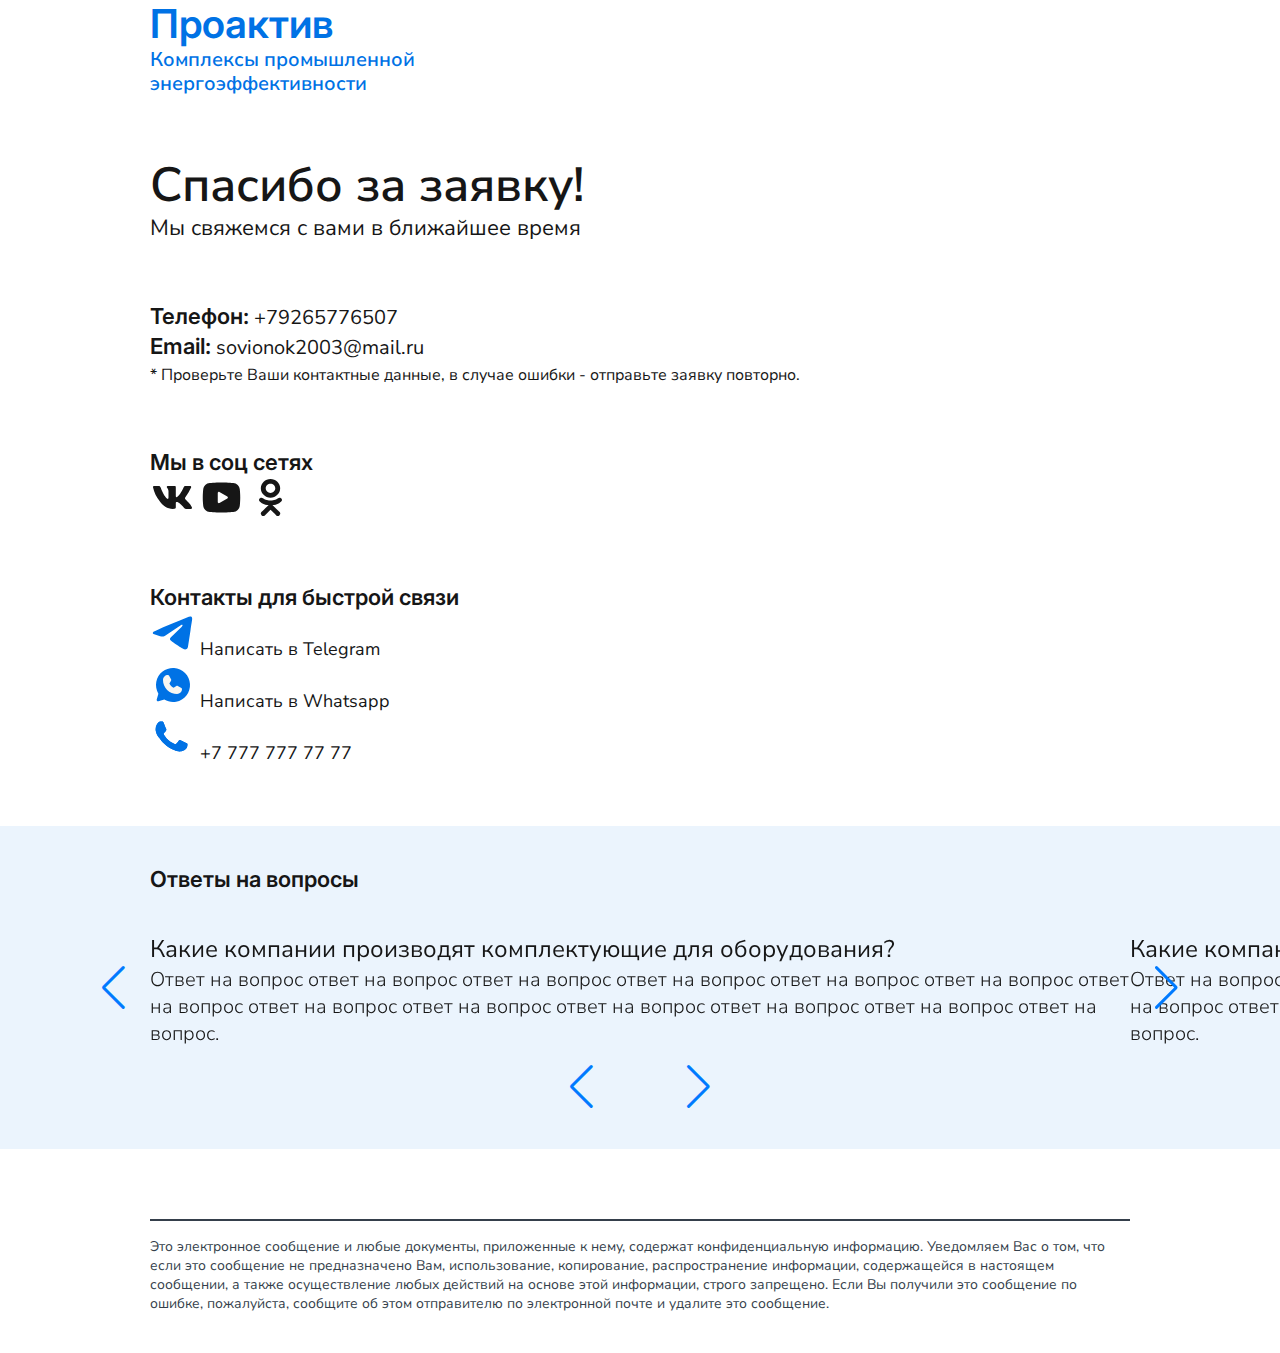
<file: thanks.html>
<!DOCTYPE html>
<html lang="en">
<head>
  <meta charset="UTF-8">
  <meta name="viewport" content="width=device-width, initial-scale=1, maximum-scale=1, user-scalable=no">
  <link href="https://cdn.jsdelivr.net/npm/bootstrap@5.0.2/dist/css/bootstrap.min.css" rel="stylesheet" integrity="sha384-EVSTQN3/azprG1Anm3QDgpJLIm9Nao0Yz1ztcQTwFspd3yD65VohhpuuCOmLASjC" crossorigin="anonymous">
  <link rel="stylesheet" href="https://unpkg.com/swiper/swiper-bundle.min.css" />
  <link rel="stylesheet" href="css/style.css">
  <title>Спасибо за заявку!</title>
</head>
<body>

  <nav class="custom-navbar pt-4">
    <div class="container ">
      <div class="custom-navbar-title">Проактив</div>
      <div class="custom-navbar-text">
        Комплексы промышленной <br>энергоэффективности
      </div>
    </div>
  </nav>

  <div class="container thanksContainer">
    <div class="thanks-title text-center">Спасибо за заявку!</div>
    <div class="thanks-subtitle text-center mt-3">Мы свяжемся с вами в ближайшее время</div>

    <div class="thanks-contacts">
      <div class="thanks-contact-item">
        <span>Телефон:</span> +79265776507
      </div>
      <div class="thanks-contact-item">
        <span>Email:</span> sovionok2003@mail.ru
      </div>
      <div class="under-text ">* Проверьте Ваши контактные данные, в случае ошибки - отправьте заявку повторно.</div>
    </div>

    <div class="thanks-socialMedia">
      <div class="socialTitle">Мы в соц сетях</div>
      <div class="d-flex socialMediaIcons mt-4">
        <svg width="45.000000" height="45.000000" viewBox="0 0 45 45" fill="none" xmlns="http://www.w3.org/2000/svg" xmlns:xlink="http://www.w3.org/1999/xlink">

            <clipPath id="clip454_1361">
              <rect id="Icon" width="45.000000" height="45.000000" fill="white" fill-opacity="0"/>
            </clipPath>
          </defs>
          <rect id="Icon" width="45.000000" height="45.000000" fill="#FFFFFF" fill-opacity="0"/>
          <g clip-path="url(#clip454_1361)">
            <path id="Vector" d="M40.431 33.9981L36.1626 33.9981C34.5477 33.9981 34.0612 32.6997 31.1663 29.8241C28.6364 27.4035 27.5679 27.1026 26.9279 27.1026C26.0428 27.1026 25.8014 27.3441 25.8014 28.5534L25.8014 32.3653C25.8014 33.3963 25.4646 34 22.7512 34C20.1189 33.8244 17.5663 33.0306 15.3035 31.6838C13.0408 30.3371 11.1328 28.4759 9.73657 26.2537C6.42139 22.1576 4.11475 17.3502 3 12.2137C3 11.5784 3.24329 11.0025 4.46332 11.0025L8.7298 11.0025C9.82642 11.0025 10.2213 11.4874 10.6516 12.6075C12.7231 18.6597 16.2579 23.9242 17.6932 23.9242C18.2433 23.9242 18.4828 23.6827 18.4828 22.3211L18.4828 16.0869C18.3014 13.2428 16.78 13.0032 16.78 11.9741C16.7993 11.7025 16.9244 11.4492 17.1288 11.2678C17.3332 11.0864 17.6008 10.9912 17.8747 11.0025L24.5814 11.0025C25.4983 11.0025 25.8014 11.4558 25.8014 12.5444L25.8014 20.9594C25.8014 21.8678 26.1944 22.1687 26.4713 22.1687C27.0215 22.1687 27.4444 21.8678 28.453 20.8684C30.615 18.251 32.3813 15.3348 33.6963 12.2118C33.8309 11.8369 34.0853 11.5159 34.4208 11.2979C34.7563 11.0799 35.1544 10.9768 35.5544 11.0044L39.8228 11.0044C41.1028 11.0044 41.3741 11.6397 41.1028 12.5462C39.5503 15.9985 37.6294 19.2755 35.3729 22.3211C34.9126 23.0177 34.7292 23.3799 35.3729 24.1973C35.7958 24.8326 37.2928 26.0735 38.2977 27.2531C39.761 28.702 40.9755 30.3776 41.8943 32.213C42.2611 33.3944 41.6492 33.9981 40.431 33.9981Z" fill="#161616" fill-opacity="1.000000" fill-rule="nonzero"/>
          </g>
        </svg>
        
        <svg width="45.000000" height="45.000000" viewBox="0 0 45 45" fill="none" xmlns="http://www.w3.org/2000/svg" xmlns:xlink="http://www.w3.org/1999/xlink">
            <clipPath id="clip454_1363">
              <rect id="mingcute:youtube-fill" width="45.000000" height="45.000000" fill="white" fill-opacity="0"/>
            </clipPath>
          <rect id="mingcute:youtube-fill" width="45.000000" height="45.000000" fill="#FFFFFF" fill-opacity="0"/>
          <g clip-path="url(#clip454_1363)">
            <path id="Vector" d="M22.5 7.5C24.1031 7.5 25.7475 7.54124 27.3412 7.60875L29.2238 7.69875L31.0256 7.80562L32.7131 7.92L34.2544 8.03999C35.9269 8.16801 37.5009 8.88177 38.6991 10.0557C39.8974 11.2296 40.6433 12.7885 40.8056 14.4581L40.8806 15.255L41.0212 16.9612C41.1525 18.7294 41.25 20.6569 41.25 22.5C41.25 24.3431 41.1525 26.2706 41.0212 28.0388L40.8806 29.745C40.8563 30.0188 40.8318 30.2831 40.8056 30.5419C40.6432 32.2118 39.897 33.7709 38.6984 34.9449C37.4998 36.1188 35.9254 36.8324 34.2525 36.96L32.715 37.0781L31.0275 37.1944L29.2238 37.3013L27.3412 37.3913C25.7285 37.4613 24.1143 37.4976 22.5 37.5C20.8857 37.4976 19.2715 37.4613 17.6588 37.3913L15.7762 37.3013L13.9744 37.1944L12.2869 37.0781L10.7456 36.96C9.07306 36.832 7.49915 36.1182 6.3009 34.9443C5.1026 33.7704 4.35669 32.2115 4.1944 30.5419L4.11938 29.745L3.97876 28.0388C3.83539 26.1959 3.75909 24.3484 3.75 22.5C3.75 20.6569 3.84747 18.7294 3.97876 16.9612L4.11938 15.255C4.14374 14.9812 4.16815 14.7169 4.1944 14.4581C4.35663 12.7888 5.10229 11.2301 6.30017 10.0563C7.49805 8.88239 9.07147 8.16844 10.7438 8.03999L12.2831 7.92L13.9706 7.80562L15.7744 7.69875L17.6569 7.60875C19.2703 7.53868 20.8851 7.50243 22.5 7.5ZM18.75 17.9531L18.75 27.0469C18.75 27.9131 19.6875 28.4531 20.4375 28.0219L28.3125 23.475C28.4839 23.3764 28.6262 23.2343 28.7252 23.0631C28.8242 22.892 28.8762 22.6977 28.8762 22.5C28.8762 22.3023 28.8242 22.108 28.7252 21.9369C28.6262 21.7657 28.4839 21.6236 28.3125 21.525L20.4375 16.98C20.2664 16.8812 20.0724 16.8293 19.8748 16.8293C19.6773 16.8293 19.4832 16.8813 19.3122 16.9802C19.1412 17.079 18.9991 17.2211 18.9005 17.3922C18.8018 17.5634 18.7499 17.7575 18.75 17.955L18.75 17.9531Z" fill="#161616" fill-opacity="1.000000" fill-rule="evenodd"/>
          </g>
        </svg>
        
        <svg width="45.000000" height="45.000000" viewBox="0 0 45 45" fill="none" xmlns="http://www.w3.org/2000/svg" xmlns:xlink="http://www.w3.org/1999/xlink">
            <clipPath id="clip454_1367">
              <rect id="Icon" width="45.000000" height="45.000000" fill="white" fill-opacity="0"/>
            </clipPath>
          </defs>
          <rect id="Icon" width="45.000000" height="45.000000" fill="#FFFFFF" fill-opacity="0"/>
          <g clip-path="url(#clip454_1367)">
            <path id="Vector" d="M33.6523 23.8715C33.1167 22.8168 31.6055 21.9287 29.5969 23.4274C26.8615 25.5367 22.5 25.5367 22.5 25.5367C22.5 25.5367 18.1385 25.5367 15.4031 23.4274C13.3945 21.9287 11.8833 22.8168 11.3477 23.8715C10.3912 25.7217 11.4625 26.6283 13.8919 28.127C15.977 29.4222 18.8272 29.9032 20.6636 30.0883L19.1333 31.5685C16.9526 33.6592 14.8483 35.676 13.4136 37.0821C12.5529 37.9332 12.5529 39.2839 13.4136 40.0795L13.6815 40.3755C14.5423 41.2082 15.9578 41.2082 16.8187 40.3755L22.5 34.8619C24.6998 36.9526 26.7849 38.9694 28.2388 40.3755C29.0995 41.2082 30.496 41.2082 31.3759 40.3755L31.6246 40.0795C32.5045 39.2839 32.5045 37.9332 31.6246 37.0821L25.9241 31.5685L24.4129 30.0698C26.2302 29.9032 29.0422 29.4037 31.1081 28.127C33.5375 26.6283 34.6088 25.7217 33.6523 23.8715ZM22.5 8.7551C25.1398 8.7551 27.2823 10.8273 27.2823 13.3622C27.2823 15.9155 25.1398 17.9693 22.5 17.9693C19.8602 17.9693 17.7177 15.9155 17.7177 13.3622C17.7177 10.8273 19.8602 8.7551 22.5 8.7551ZM22.5 22.7243C27.8561 22.7243 32.1793 18.5428 32.1793 13.3622C32.1793 10.8792 31.1595 8.49786 29.3444 6.74211C27.5291 4.98637 25.0671 4 22.5 4C19.9329 4 17.4709 4.98637 15.6556 6.74211C13.8405 8.49786 12.8207 10.8792 12.8207 13.3622C12.8207 18.5428 17.1439 22.7243 22.5 22.7243Z" fill="#161616" fill-opacity="1.000000" fill-rule="nonzero"/>
          </g>
        </svg>
        

      </div>
    </div>

    <div class="toContact">
      <div class="socialTitle">Контакты для быстрой связи</div>
      <div class="toContactRow d-flex mt-4">
        <div class="toContact-item d-flex align-items-center">
          <svg width="45.000000" height="45.000000" viewBox="0 0 45 45" fill="none" xmlns="http://www.w3.org/2000/svg" xmlns:xlink="http://www.w3.org/1999/xlink">
              <clipPath id="clip460_1510">
                <rect id="icon-park-outline:telegram" width="45.000000" height="45.000000" fill="white" fill-opacity="0"/>
              </clipPath>
            </defs>
            <rect id="icon-park-outline:telegram" width="45.000000" height="45.000000" fill="#FFFFFF" fill-opacity="0"/>
            <g clip-path="url(#clip460_1510)">
              <path id="Vector" d="M38.8312 6.8522C38.8312 6.8522 42.4734 5.43189 42.1688 8.88095C42.0684 10.3013 41.1581 15.2728 40.4493 20.6494L38.0212 36.5775C38.0212 36.5775 37.8187 38.911 35.9972 39.3169C34.1766 39.7219 31.4447 37.8966 30.9384 37.4906C30.5334 37.186 23.3503 32.6203 20.8209 30.3891C20.1122 29.7797 19.3022 28.5628 20.9222 27.1425L31.545 16.9969C32.759 15.78 33.9731 12.9394 28.9144 16.3885L14.7487 26.026C14.7487 26.026 13.1297 27.0413 10.095 26.1281L3.51752 24.0985C3.51752 24.0985 1.08936 22.5769 5.23779 21.0553C15.3563 16.2872 27.8016 11.4178 38.8293 6.8522L38.8312 6.8522Z" fill="#0072E5" fill-opacity="1.000000" fill-rule="nonzero"/>
            </g>
          </svg>
          Написать в Telegram        
        </div>
        <div class="toContact-item d-flex align-items-center mx-auto cent">
          <svg width="45.000000" height="45.000061" viewBox="0 0 45 45.0001" fill="none" xmlns="http://www.w3.org/2000/svg" xmlns:xlink="http://www.w3.org/1999/xlink">
            <rect id="Icon-WhatsappLogo" width="44.999985" height="45.000000" transform="translate(0.000000 0.000061)" fill="#FFFFFF" fill-opacity="0"/>
            <path id="Vector" d="M8.37875 31.6679C6.2673 28.1056 5.52875 23.895 6.30173 19.8267C7.07471 15.7584 9.30609 12.1122 12.577 9.57246C15.8478 7.03276 19.9332 5.77429 24.0662 6.03331C28.1992 6.29232 32.0955 8.051 35.0237 10.9792C37.9519 13.9074 39.7106 17.8037 39.9696 21.9367C40.2286 26.0697 38.9701 30.1551 36.4304 33.4259C33.8907 36.6968 30.2445 38.9282 26.1762 39.7012C22.1078 40.4742 17.8973 39.7356 14.335 37.6241L8.44968 39.2904C8.20856 39.361 7.95288 39.3653 7.7095 39.3031C7.46613 39.2408 7.24396 39.1142 7.06631 38.9366C6.88867 38.7589 6.76208 38.5368 6.69983 38.2934C6.63757 38.05 6.64194 37.7943 6.71246 37.5532L8.37875 31.6679Z" fill="#0072E5" fill-opacity="1.000000" fill-rule="evenodd"/>
            <path id="Vector" d="M27.0926 32C25.2407 32.0047 23.4062 31.6433 21.6945 30.9368C19.9827 30.2303 18.4274 29.1925 17.118 27.883C15.8085 26.5736 14.7707 25.0183 14.0642 23.3065C13.3576 21.5948 12.9963 19.7603 13.0009 17.9084C13.0056 16.605 13.5266 15.3566 14.4499 14.4366C15.3732 13.5167 16.6235 13.0001 17.9269 13.0001C18.1419 12.9984 18.3534 13.0547 18.5392 13.163C18.7249 13.2714 18.8781 13.4278 18.9824 13.6158L21.0407 17.2047C21.1631 17.4229 21.226 17.6694 21.2229 17.9196C21.2198 18.1697 21.1509 18.4146 21.0231 18.6297L19.3694 21.3917C20.2165 23.2761 21.7249 24.7845 23.6093 25.6315L26.3713 23.9778C26.5864 23.8501 26.8313 23.7812 27.0814 23.7781C27.3315 23.775 27.5781 23.8378 27.7963 23.9602L31.3851 26.0186C31.5732 26.1229 31.7296 26.276 31.838 26.4618C31.9463 26.6475 32.0026 26.8591 32.0009 27.0741C31.9963 28.3761 31.4782 29.6237 30.5592 30.546C29.6403 31.4683 28.3945 31.9908 27.0926 32Z" fill="#F7F6F1" fill-opacity="1.000000" fill-rule="evenodd"/>
          </svg>
          Написать в Whatsapp        
        </div>
        <div class="toContact-item d-flex align-items-center">
          <svg width="44.999985" height="44.999985" viewBox="0 0 45 45" fill="none" xmlns="http://www.w3.org/2000/svg" xmlns:xlink="http://www.w3.org/1999/xlink">
              <clipPath id="clip460_1520">
                <rect id="Frame" width="44.999985" height="44.999985" fill="white" fill-opacity="0"/>
              </clipPath>
            </defs>
            <rect id="Frame" width="44.999985" height="44.999985" fill="#FFFFFF" fill-opacity="0"/>
            <g clip-path="url(#clip460_1520)">
              <path id="Vector" d="M35.8784 28.8789C35.0865 28.4937 31.2216 26.5677 30.5247 26.2788C29.7961 26.022 29.2892 25.8936 28.7507 26.664C28.2121 27.4665 26.7232 29.2641 26.2797 29.7777C25.8362 30.3234 25.361 30.3876 24.569 29.9703C23.7771 29.5851 21.2427 28.7184 18.2649 26.022C15.9207 23.9033 14.3684 21.3032 13.8932 20.5007C13.4497 19.6982 13.8299 19.2809 14.2417 18.8636C14.5902 18.5105 15.0337 17.9326 15.4138 17.4832C15.794 17.0338 15.9524 16.6807 16.2058 16.1671C16.4592 15.6214 16.3325 15.172 16.1424 14.7868C15.9524 14.4016 14.3684 10.4853 13.7348 8.88032C13.1012 7.3395 12.436 7.5321 11.9608 7.5L10.4402 7.5C9.90166 7.5 9.07801 7.6926 8.34939 8.49511C7.65245 9.29763 5.625 11.2237 5.625 15.1399C5.625 19.0562 8.44443 22.844 8.82458 23.3576C9.20473 23.9033 14.3684 31.9284 22.2248 35.3632C24.0939 36.1978 25.5511 36.6793 26.6915 37.0324C28.5606 37.6423 30.2713 37.546 31.6335 37.3534C33.1541 37.1287 36.2903 35.4274 36.9239 33.5656C37.5891 31.7037 37.5891 30.1308 37.3674 29.7777C37.1456 29.4246 36.6704 29.2641 35.8784 28.8789Z" fill="#0072E5" fill-opacity="1.000000" fill-rule="nonzero"/>
              <path id="Vector" d="M8.82458 23.3576C9.20473 23.9033 14.3684 31.9284 22.2248 35.3632C24.0939 36.1978 25.5511 36.6793 26.6915 37.0324C28.5606 37.6423 30.2713 37.546 31.6335 37.3534C33.1541 37.1287 36.2903 35.4274 36.9239 33.5656C37.5891 31.7037 37.5891 30.1308 37.3674 29.7777C37.1456 29.4246 36.6704 29.2641 35.8784 28.8789C35.0865 28.4937 31.2216 26.5677 30.5247 26.2788C29.7961 26.022 29.2892 25.8936 28.7507 26.664C28.2121 27.4665 26.7232 29.2641 26.2797 29.7777C25.8362 30.3234 25.361 30.3876 24.569 29.9703C23.7771 29.5851 21.2427 28.7184 18.2649 26.022C15.9207 23.9033 14.3684 21.3032 13.8932 20.5007C13.4497 19.6982 13.8299 19.2809 14.2417 18.8636C14.5902 18.5105 15.0337 17.9326 15.4138 17.4832C15.794 17.0338 15.9524 16.6807 16.2058 16.1671C16.4592 15.6214 16.3325 15.172 16.1424 14.7868C15.9524 14.4016 14.3684 10.4853 13.7348 8.88032C13.1746 7.5179 12.5896 7.51074 12.1332 7.50515C12.0734 7.50442 12.0158 7.50372 11.9608 7.5L10.4402 7.5C9.90166 7.5 9.07801 7.6926 8.34939 8.49511C7.65245 9.29763 5.625 11.2237 5.625 15.1399C5.625 19.0562 8.44443 22.844 8.82458 23.3576ZM11.8248 9.5L10.4402 9.5Q10.1384 9.5 9.83014 9.83951Q9.79415 9.88169 9.65237 10.0393Q8.39063 11.4424 7.91414 13.0746Q7.625 14.0651 7.625 15.1399Q7.625 18.3759 10.4259 22.1593L10.4321 22.1678L10.4492 22.1909L10.4656 22.2144Q10.4907 22.2504 10.5598 22.3528Q16.0466 30.4794 23.026 33.5307Q25.0213 34.4216 27.2831 35.1219Q29.0512 35.6986 31.3535 35.3731Q32.2184 35.2453 33.5196 34.3976Q34.8153 33.5536 35.0305 32.9213Q35.4089 31.8616 35.485 30.941L35.5205 30.9223Q35.494 30.9098 35.4651 30.8963Q35.1743 30.7605 35.0037 30.6774Q34.8044 30.5805 33.95 30.1587Q30.9612 28.6831 30.0705 28.267Q29.2689 29.3751 27.8105 31.0651Q27.0812 31.9499 26.1821 32.1848Q25.0602 32.4779 23.674 31.7592Q23.5835 31.7167 23.32 31.6019Q19.9962 30.1541 17.3674 27.8968Q17.1424 27.7036 16.9225 27.5045Q14.3272 25.1589 12.1723 21.5197L12.1571 21.4941L12.1427 21.4681Q11.6194 20.5212 11.6944 19.6243Q11.7882 18.5024 12.8182 17.4587Q12.9892 17.2854 13.4862 16.6767Q13.7542 16.3484 13.8868 16.1916Q14.0532 15.995 14.2854 15.5383Q13.7937 14.4765 11.8745 9.61467Q11.8491 9.55302 11.8248 9.5Z" fill="#0072E5" fill-opacity="1.000000" fill-rule="evenodd"/>
            </g>
          </svg>
          +7 777 777 77 77     
        </div>
      </div>
    </div>    
  </div>

  <div class="swiper thanksSwiper">
    <div class="thanksSwiper-title text-center">Ответы на вопросы</div>
    <div class="swiper-wrapper">
      <div class="swiper-slide">
        <div class="thanksSwiper-slideTitle text-center mb-4">
          Какие компании производят комплектующие для оборудования?
        </div>
        <div class="thanksSwiper-slideInfo text-center">
          Ответ на вопрос ответ на вопрос ответ на вопрос ответ на вопрос ответ на вопрос ответ на вопрос ответ на вопрос ответ на вопрос ответ на вопрос ответ на вопрос ответ на вопрос ответ на вопрос ответ на вопрос.
        </div>
      </div>
      <div class="swiper-slide">
        <div class="thanksSwiper-slideTitle text-center mb-4">
          Какие компании производят комплектующие для оборудования?
        </div>
        <div class="thanksSwiper-slideInfo text-center">
          Ответ на вопрос ответ на вопрос ответ на вопрос ответ на вопрос ответ на вопрос ответ на вопрос ответ на вопрос ответ на вопрос ответ на вопрос ответ на вопрос ответ на вопрос ответ на вопрос ответ на вопрос.
        </div>
      </div>
      <div class="swiper-slide">
        <div class="thanksSwiper-slideTitle text-center mb-4">
          Какие компании производят комплектующие для оборудования?
        </div>
        <div class="thanksSwiper-slideInfo text-center">
          Ответ на вопрос ответ на вопрос ответ на вопрос ответ на вопрос ответ на вопрос ответ на вопрос ответ на вопрос ответ на вопрос ответ на вопрос ответ на вопрос ответ на вопрос ответ на вопрос ответ на вопрос.
        </div>
      </div>
    </div>
    <div class="swiper-button-prev da"></div>
    <div class="swiper-button-next da"></div>

    <div class="swiper-controllers d-none">
      <div class="swiper-button-prev controller-prev"></div>
      <div class="swiper-button-next controller-next"></div>
    </div>
  </div>

  <footer class="customFooter container">
    <div class="footer-line"></div>
    <div class="customFooter-text">
      Это электронное сообщение и любые документы, приложенные к нему, содержат конфиденциальную информацию. Уведомляем Вас о том, что если это сообщение не предназначено Вам, использование, копирование, распространение информации, содержащейся в настоящем сообщении, а также осуществление любых действий на основе этой информации, строго запрещено. Если Вы получили это сообщение по ошибке, пожалуйста, сообщите об этом отправителю по электронной почте и удалите это сообщение.
    </div>
  </footer>



<script src="https://code.jquery.com/jquery-3.6.4.min.js"></script>
<script src="https://cdn.jsdelivr.net/npm/bootstrap@5.0.2/dist/js/bootstrap.bundle.min.js" integrity="sha384-MrcW6ZMFYlzcLA8Nl+NtUVF0sA7MsXsP1UyJoMp4YLEuNSfAP+JcXn/tWtIaxVXM" crossorigin="anonymous"></script>
<script src="https://unpkg.com/swiper/swiper-bundle.min.js"></script>
<script src="js/app.js"></script>
</body>
</html>
</file>
<file: css/style.css>
@import url('https://fonts.googleapis.com/css2?family=Nunito+Sans:opsz,wght@6..12,400;6..12,500;6..12,600;6..12,700&display=swap');
@import url('https://fonts.googleapis.com/css2?family=Inter:wght@400;500;600&display=swap');
@import url('https://fonts.googleapis.com/css2?family=Manrope:wght@400;500;600&display=swap');

body {
  margin: 0;
  padding: 0;
  overflow-x: hidden;
}

.navbar {
  padding-top: 30px !important;
  padding-bottom: 30px !important;
}

.navbar-nav {
  gap: 15px;
}

.nav-link {
  font-family: 'Nunito Sans', sans-serif;
  color: rgb(22, 22, 22);
  font-size: 20px;
  font-weight: 400;
  line-height: 28px;
  transition: all 0.3s ease;
}

.nav-link.active {
  color: rgb(0, 114, 229) !important;
}

.nav-link:hover {
  color: rgb(0, 114, 229) !important;
}

.navbar-buttons {
  display: flex;
  gap: 15px;
}

.question-btn {
  box-sizing: border-box;
  /* primary */
  border: 2px solid rgb(0, 114, 229);
  border-radius: 12px;
  padding: 12px 24px;
  color: rgb(24, 92, 255);
  font-family: 'Nunito Sans', sans-serif;
  font-size: 18px;
  font-weight: 600;
  line-height: 25px;
  text-align: center;
  transition: all 0.3s ease;
}

.question-btn:hover {
  color: #fff !important;
  border: 2px solid rgb(0, 114, 229);
  background: rgb(0, 114, 229);
}

.zayavka-btn {
  box-sizing: border-box;
  /* primary */
  border: 2px solid rgb(0, 114, 229);
  border-radius: 12px;
  padding: 12px 24px;
  background: rgb(0, 114, 229);
  color: #fff !important;
  font-family: 'Nunito Sans', sans-serif;
  font-size: 18px;
  font-weight: 600;
  line-height: 25px;
  text-align: center;
  transition: all 0.3s ease;
}

.zayavka-btn:active {
  border: 2px solid rgb(0, 114, 229);
  background: rgb(0, 114, 229);
}

.zayavka-btn:hover {
  background: rgb(8, 96, 184);
  border: 2px solid rgb(8, 96, 184);
}

.zayavka-btn:disabled {
  border: 2px solid rgb(95, 163, 231);
  background: rgb(95, 163, 231);
}

.intro {
  background: url("../assets/img/bgintro.png") center/cover no-repeat; /* центрирование, охватывание и отсутствие повторов */
  height: 91vh;
}
.intro .zayavka-btn {
  padding: 18px 32px 18px 32px;
}

.title-h1 {
  /* h1 */
  color: rgb(22, 22, 22);
  font-family: 'Nunito Sans', sans-serif;
  font-size: 155px;
  font-weight: 600;
  line-height: 232px;
  text-align: left;
}

.subtitle {
  color: rgb(22, 22, 22);
  font-family: 'Nunito Sans', sans-serif;
  font-size: 36px;
  font-weight: 400;
  line-height: 55px;
  text-align: left;
}

.intro-btn {
  margin-top: 110px;
}

.aboutus {
  margin-top: 80px;
}

.title-h2 {
  color: rgb(22, 22, 22);
  font-family: 'Nunito Sans', sans-serif;
  font-size: 63px;
  font-weight: 600;
  line-height: 70px;
  text-align: left;
}

.aboutus-text {
    /* body2 */
  color: rgb(22, 22, 22);
  font-family: 'Nunito Sans', sans-serif;
  font-size: 32px;
  font-weight: 400;
  line-height: 50px;
}

.bignumber {
  color: rgb(0, 114, 229);
  font-family: 'Nunito Sans', sans-serif;
  font-size: 584.42px;
  font-weight: 400;
  line-height: 466.96px;
}

.bignumber span {
  color: rgb(0, 114, 229);
  font-family: 'Nunito Sans', sans-serif;
  font-size: 45px;
  font-weight: 600;
  line-height: 56.23px;
  display: flex;
  align-items: end;
  margin-left: -100px;
  margin-bottom: 20px;
}

.advantages {
  margin-top: 100px;
}

.advantages .title-h2 {
  margin-bottom: 60px;
}

.blue-advantage, .white-advantage {
  border-radius: 12px;
  padding: 60px;
  margin-bottom: 32px;
}

.blue-advantage {
  background: rgb(235, 244, 253);
}

.white-advantage {
  background: rgb(244, 244, 244);
}


.advantage-text {
  color: rgb(22, 22, 22);
  font-family: 'Nunito Sans', sans-serif;
  font-size: 26px;
  font-weight: 400;
  line-height: 35px;
}

.efficiency {
  margin-top: 85px;
}

.stat-big {
  color: rgb(0, 114, 229);
  font-family: 'Nunito Sans', sans-serif;
  font-size: 350.84px;
  font-weight: 400;
  line-height: 313.08px;
  letter-spacing: -5%;
}

.stat-big span {
  color: rgb(22, 22, 22);
  font-family: 'Nunito Sans', sans-serif;
  font-size: 70.88px;
  font-weight: 400;
  line-height: 59.83px;
  letter-spacing: -5%;
  margin-left: -20px;
  margin-bottom: 40px;
}

.efficiency-text {
  color: rgb(22, 22, 22);
  font-family: 'Nunito Sans', sans-serif;
  font-size: 32px;
  font-weight: 400;
  line-height: 58px;
  letter-spacing: 0%;
}

.efficiency-row {
  margin-top: -75px;
}

.our-work {
  margin-top: 120px;
}

.our-work .title-h2 {
  margin-bottom: 60px;
}

.our-work .row {
  gap: 40px;
  border-top: 1px solid rgb(197, 197, 198);
  border-bottom: 1px solid rgb(197, 197, 198);
}

.work-card {
  box-sizing: border-box;
  /* grey */
  border: 1px solid rgb(197, 197, 198);
  border-top: none;
  border-bottom: none;
  padding: 54px 25px 30px 25px;
  height: 450px;
  display: flex;
  flex-direction: column;
  justify-content: space-between;
}

.work-card-title {
  color: rgb(22, 22, 22);
  font-family: 'Nunito Sans', sans-serif;
  font-size: 33px;
  font-weight: 600;
  line-height: 26px;
}

.work-card-description {
    /* body6 */
  color: rgb(122, 122, 122);
  font-family: 'Nunito Sans', sans-serif;
  font-size: 18px;
  font-weight: 400;
  line-height: 23px;
  margin-top: 40px;
}

.card-order {
  color: rgb(154, 194, 235);
  font-family: 'Nunito Sans', sans-serif;
  font-size: 114px;
  font-weight: 400;
  line-height: 91.09px;
}

.electr {
  margin-top: 100px;
}

.choose-container {
  border: 1px solid rgb(197, 197, 198);
  padding: 66px 75px;
}

.choose-buttons {
  gap: 20px;
}

.choose-button {
  display: flex;
  flex-direction: row;
  justify-content: center;
  align-items: center;
  padding: 8px 16px; 
  box-sizing: border-box;
  /* black */
  border: 0.83px solid rgb(22, 22, 22);
  border-radius: 9.96px;
  color: rgb(22, 22, 22);
  font-family: 'Nunito Sans', sans-serif;
  font-size: 20px;
  font-weight: 300;
  line-height: 27px;
  text-align: center;
  background-color: transparent;
}

.choose-button.active {
  background: rgb(22, 22, 22);
  color: #fff;
}

.proactive-img, .proactiveplus-img {
  margin-top: 90px;
}

.choose-image img {
  transition: opacity 0.5s ease-in-out;
}

.choose-info {
  /* primary */
  background: rgb(0, 114, 229);
  padding: 55px 73px 125px 50px;
}

.choose-pagination {
  gap: 4px;
}

.choose-pagination .o1 {
  color: rgb(255, 255, 255);
  font-family: 'Nunito Sans', sans-serif;
  font-size: 28px;
  font-weight: 300;
  line-height: 110%;
}

.choose-pagination .o2 {
  font-size: 22px;
  font-weight: 300;
}

.choose-pagination .divider {
  font-size: 25px;
  font-weight: 300;
}

.controllers {
  gap: 12px;
}

.controller {
  width: 52px;
  height: 52px;
}

.choose-line {
  border: 1px solid rgb(255, 255, 255);
  height: 1px;
  width: 100%;
  margin-top: 12px;
}

.choose-title {
  margin-top: 40px;
  color: rgb(255, 255, 255);
  font-family: 'Nunito Sans', sans-serif;
  font-size: 37px;
  font-weight: 400;
  line-height: 53px;
}

.choose-description {
  margin-top: 40px;
  /* body3 */
  color: rgb(255, 255, 255);
  font-family: 'Nunito Sans', sans-serif;
  font-size: 22px;
  font-weight: 400;
  line-height: 28px;
}

.examples {
  margin-top: 110px;
}

.examples .title-h2 {
  margin-bottom: 60px;
}

.example-Swiper .swiper-wrapper {
  margin-bottom: 60px;
}

.left-col {
  box-sizing: border-box;
  border: 1.15px solid rgb(197, 197, 198);
  border-radius: 12px;
  margin-left: 20px;
  padding: 45px 25px 37px 32px;
}

.right-col {
  height: 540px;
  display: flex;
  align-items: flex-end;
  padding: 15px;
}

.right-col.first {
  background: url("../assets/img/gulliver.png");
  background-size: cover;
  background-repeat: no-repeat;
}

.right-col.second {
  background: url("../assets/img/gulliver2.png");
  background-size: cover;
  background-repeat: no-repeat;
}

.right-col.third {
  background: url("../assets/img/gulliver3.png");
  background-size: cover;
  background-repeat: no-repeat;
}

.right-col.fourth {
  background: url("../assets/img/gulliver4.png");
  background-size: cover;
  background-repeat: no-repeat;
}

.econom-block {
  box-sizing: border-box;
  border: 0.76px solid rgb(197, 197, 198);
  border-radius: 11.59px;
  background: rgb(255, 255, 255);
  padding: 20px 38px;
}

.econom-text {
  font-family: 'Nunito Sans', sans-serif;
  font-size: 18.34px;
  font-weight: 400;
  line-height: 25.83px;
}

.econom-text span {
  color: rgb(0, 114, 229);
}

.example-title {
  color: rgb(22, 22, 22);
  font-family: 'Nunito Sans', sans-serif;
  font-size: 28px;
  font-weight: 600;
  line-height: 44px;
  margin-bottom: 27px;
}

.example-description {
  color: rgb(122, 122, 122);
  font-family: 'Nunito Sans', sans-serif;
  font-size: 20px;
  font-weight: 400;
  line-height: 32.09px;
}

.example-blocks {
  gap: 20px;
  margin-top: 50px;
}

.eco-block {
  display: flex;
  align-items: center;
  padding: 20px 30px;
  box-sizing: border-box;
  border: 1.15px solid rgb(197, 197, 198);
  border-radius: 12px;
}

.eco-text {
  font-family: 'Nunito Sans', sans-serif;
  font-size: 25px;
  font-weight: 400;
  line-height: 40px;
}

.eco-text span {
  color: rgb(0, 114, 229);
}

.eco-text.eco-bold {
  font-size: 20px;
  font-weight: 600;
  line-height: 27px;
}

.econ-percent {
  color: rgb(122, 122, 122);
  font-family: 'Nunito Sans', sans-serif;
  font-size: 26px;
  font-weight: 400;
  line-height: 44.5px;
}

.econ-percent span {
  color: rgb(0, 114, 229);
  font-family: 'Nunito Sans', sans-serif;
  font-size: 60px;
  font-weight: 700;
  line-height: 82px;
  letter-spacing: 3%;
}

.econ-percent .percent {
  color: rgb(122, 122, 122);
  font-family: 'Nunito Sans';
  font-size: 26px;
  font-weight: 400;
  display: flex;
  line-height: 60px;
}

.block-with-span {
  margin-top: -10px;
}

.swiper-controllers {
  display: flex;
  align-items: center;
  justify-content: center;
  gap: 90px;
  margin-top: 40px;
}

.controller-prev, .controller-next {
  position: static !important;
}

.info {
  margin-top: 100px;
}

.vertical-line {
  box-sizing: border-box;
  /* primary */
  border: 4px solid rgb(0, 114, 229);
  margin-right: 30px;
}

.info-text {
  color: rgb(22, 22, 22);
  font-family: 'Nunito Sans', sans-serif;
  font-size: 46px;
  font-weight: 400;
  line-height: 58px;
  text-align: left;
}

.sep {
  box-sizing: border-box;
  /* grey */
  border: 1px solid rgb(197, 197, 198);
  margin-right: 120px;
  margin-left: 120px;
}

.two-block {
  margin-top: 110px;
}

.two-block .title {
  color: rgb(22, 22, 22);
  font-family: 'Nunito Sans' sans-serif;
  font-size: 40px;
  font-weight: 400;
  line-height: 68px;
  margin-bottom: 16px;
}

.two-block .subtitle {
  /* h4 */
  color: rgb(22, 22, 22);
  font-family: 'Nunito Sans', sans-serif;
  font-size: 26px;
  font-weight: 400;
  line-height: 35px;
  width: 70%;
}

.two-block .proactive-img {
  margin-top: 47px;
}

.s-button {
  margin-top: 100px;
}


.contact {
  margin-top: 110px;
  box-sizing: border-box;
  /* grey */
  border: 1px solid rgb(197, 197, 198);
  /* white */
  background: rgb(255, 255, 255);
  padding: 60px 130px;
}

.contact .title-h2 {
  margin-top: 55px;
}

.contact-subtitle {
  /* h4 */
  color: rgb(22, 22, 22);
  font-family: 'Nunito Sans', sans-serif;
  font-size: 24px;
  font-weight: 400;
  line-height: 35px;
}

.row-form {
  margin-top: 60px;
}

.form-control {
  box-sizing: border-box;
  /* grey */
  border: 1.23px solid rgb(197, 197, 198);
  border-radius: 9.96px;
  display: flex;
  align-items: center;
  justify-content: center;
  color: rgb(22, 22, 22);
  font-family: 'Nunito Sans';
  font-size: 23px;
  font-weight: 400;
  line-height: 31px;
  text-align: left;
  padding: 11px 70px;
}

.form-control::placeholder {
  text-align: center;
  color: rgb(122, 122, 122);
}

.form-btn {
  color: rgb(255, 255, 255);
  font-size: 22px;
  font-weight: 600;
  line-height: 30px;
  text-align: center;
}

.form-description {
  font-family: 'Nunito Sans', sans-serif;
  font-size: 20px;
  font-weight: 400;
  line-height: 23px;
}

.form-description span {
  color: rgb(0, 114, 229);
  cursor: pointer;
}

.faq {
  margin-top: 150px;
}

.faq .title-h2 {
  margin-bottom: 60px;
}

.faq-row {
  align-items: flex-start !important;
}

.faq-block {
  border: 1px solid rgb(197, 197, 198);
  justify-content: center;
  padding: 20px 40px;
  flex: 1 !important;
  padding-right: 20px !important;
  
}


.faq-block-text {
  color: rgb(22, 22, 22);
  font-family: 'Nunito Sans', sans-serif;
  font-size: 25px;
  font-weight: 400;
  line-height: 34px;
  height: 92px;
  display: flex;
  align-items: center;
}

.faq-block-svg {
  display: flex;
  align-items: center;
}

.faq-collapse-text {
  color: rgb(22, 22, 22);
  font-family: 'Nunito Sans', sans-serif;
  font-size: 22px;
  font-weight: 300;
  line-height: 24.91px;
  margin-top: 32px;
}

.faq-collapse-text {
  max-height: 0;
  overflow: hidden;
  transition: max-height 0.3s ease;
}

.collapse.show .faq-collapse-text {
  max-height: 1000px; /* Adjust as needed */
}

.svg-minus {
  display: none;
  margin-top: 10px;
}

.faq-block.open {
  border: 1px solid rgb(197, 197, 198);
  background: rgb(241, 241, 241);
}

.footer {
  margin-top: 150px;
  padding: 15px;
}

.footer-links {
  gap: 60px;
}

.footer-link {
  color: rgb(22, 22, 22);
  font-family: 'Nunito Sans', sans-serif;
  font-size: 30px;
  font-weight: 400;
  line-height: 41px;
  transition: all 0.3s ease;
}

.footer-link:hover {
  color: rgb(0, 114, 229);
}

.policy {
  margin-top: 30px;
  color: rgb(122, 122, 122);
  font-family: 'Nunito Sans', sans-serif;
  font-size: 21px;
  font-weight: 400;
  line-height: 29px;
  cursor: pointer;
}

.intro-proactive {
  margin-top: 75px;
}

.intro-title {
  color: rgb(22, 22, 22);
  font-family: 'Nunito Sans', sans-serif;
  font-size: 60.09px;
  font-weight: 700;
  line-height: 87.63px;
}

.intro-subtitle {
  color: rgb(22, 22, 22);
  font-family: 'Nunito Sans', sans-serif;
  font-size: 30.05px;
  font-weight: 400;
  line-height: 41px;
  margin-left: 60px;
}

.intro-stat {
  color: rgb(0, 114, 229);
  font-family: 'Nunito Sans', sans-serif;
  font-size: 109.6px;
  font-weight: 600;
  line-height: 90px;
}

.intro-stat span {
  color: rgb(22, 22, 22);
  font-family: 'Nunito Sans', sans-serif;
  font-size: 54.34px;
  font-weight: 400;
  line-height: 135px;
}

.intro-line {
  box-sizing: border-box;
  border: 1px solid rgb(232, 232, 232);
  /* grey2 */
  background: rgb(232, 232, 232);
  width: 100%;
  margin-top: 90px;
  margin-bottom: 80px;
}

.intro-info {
  color: rgb(22, 22, 22);
  font-family: 'Nunito Sans', sans-serif;
  font-size: 26px;
  font-weight: 400;
  line-height: 40px;
}

.intro-info-small {
  color: rgb(22, 22, 22);
  font-family: 'Nunito Sans', sans-serif;
  font-size: 20px;
  font-weight: 400;
  line-height: 30px;
  margin-top: 45px;
}

.info-col {
  padding-left: 25px;
}

.info-duration {
  border-radius: 16px;
  /* cards bg grey */
  background: rgb(244, 244, 244);
  padding: 10px 40px;
}

.big-duration {
  color: rgb(0, 114, 229);
  font-family: 'Nunito Sans', sans-serif;
  font-size: 284px;
  font-weight: 600;
  line-height: 350px;
  letter-spacing: -4%;
}

.month-name {
  color: rgb(22, 22, 22);
  font-family: 'Nunito Sans', sans-serif;
  font-size: 62px;
  font-weight: 600;
  line-height: 50px;
  margin-bottom: 60px;
}

.month-small {
  color: rgb(22, 22, 22);
  font-family: 'Nunito Sans', sans-serif;
  font-size: 18px;
  font-weight: 600;
  line-height: 30px;
}

.info-proactive {
  margin-top: 110px;
}

.info-line {
  /* primary */
  border: 2px solid rgb(0, 114, 229);
  margin-right: 37px;
}

.info-p {
  color: rgb(22, 22, 22);
  font-family: 'Nunito Sans', sans-serif;
  font-size: 20px;
  font-weight: 400;
  line-height: 30px;
  width: 75%;
}

.info-title {
  color: rgb(22, 22, 22);
  font-family: 'Nunito Sans', sans-serif;
  font-size: 32px;
  font-weight: 400;
  line-height: 50px;
}

.video-proactive {
  margin-top: 150px;
  padding-left: 50px;
  padding-right: 50px;
}

.video-proactive .title-h2 {
  color: rgb(22, 22, 22);
  font-family: 'Nunito Sans', sans-serif;
  font-size: 63px;
  font-weight: 600;
  line-height: 70px;
  margin-bottom: 32px;
}

.tasks {
  margin-top: 100px;
  padding-right: 0px !important;
  padding-left: 60px;
}

.tasks .title-h2 {
  color: rgb(22, 22, 22);
  font-family: 'Nunito Sans', sans-serif;
  font-size: 63px;
  font-weight: 600;
  line-height: 70px;
  margin-bottom: 60px;
}

.task-title {
  color: rgb(122, 122, 122);
  font-family: 'Nunito Sans', sans-serif;
  font-size: 26px;
  font-weight: 400;
  line-height: 35px;
}

.task-block {
  padding-left: 32px;
  padding-top: 35px;
  padding-bottom: 35px;
  border-radius: 12px;
  /* cards bg grey */
  background: rgb(244, 244, 244);
  height: 210px;
}

.task-big-number {
  color: rgb(0, 114, 229);
  font-family: 'Nunito Sans', sans-serif;
  font-size: 60px;
  font-weight: 700;
  line-height: 82px;
  letter-spacing: 3%;
}

.task-percent {
  color: rgb(122, 122, 122);
  font-family: Nunito Sans;
  font-size: 26px;
  font-weight: 400;
  line-height: 45px;
}

.task-block.second {
  margin-left: 22px;
}

.task-row {
  margin-top: 25px;
}

.taskSwiper {
  box-sizing: border-box;
  /* grey */
  border: 1px solid rgb(197, 197, 198);
  border-radius: 12px;
  padding: 52px 32px 60px 52px;
}

.taskSwiper .swiper-wrapper {
  margin-bottom: 0px;
}

.task-order {
  color: rgb(0, 114, 229);
  font-family: Nunito Sans;
  font-size: 26px;
  font-weight: 400;
  line-height: 35px;
  margin-right: 20px;
}

.task-block-info {
  color: rgb(122, 122, 122);
  font-family: Nunito Sans;
  font-size: 20px;
  font-weight: 400;
  line-height: 28px;
}

.taskSwiper .swiper-controllers {
  margin-top: -50px;
}

.install {
  margin-top: 100px;
}

.install .title-h2 {
  font-size: 63px;
  font-weight: 600;
  line-height: 70px;
  margin-bottom: 50px;
}

.install-block {
  display: flex;
  flex-direction: column;
  gap: 40px;
  margin-bottom: 40px;
}

.install-line {
  border-top: 1px solid rgb(197, 197, 198);
}

.install-text {
  color: rgb(122, 122, 122);
  font-family: 'Nunito Sans', sans-serif;
  font-size: 20px;
  font-weight: 400;
  line-height: 28px;
}

.install-card {
  border: 1px solid rgb(197, 197, 198);
  border-radius: 12px;
  /* white */
  background: rgb(255, 255, 255);
  padding: 64px 27px;
}

.install-right-col {
  padding-left: 60px;
}

.install-card-title {
  color: rgb(122, 122, 122);
  font-family: 'Nunito Sans', sans-serif;
  font-size: 28.39px;
  font-weight: 400;
  line-height: 38.21px;
}

.install-card-number {
  color: rgb(0, 114, 229);
  font-family: 'Nunito Sans', sans-serif;
  font-size: 65.51px;
  font-weight: 700;
  line-height: 89px;
  letter-spacing: 3%;
}

.install-card-number span {
  color: rgb(122, 122, 122);
  font-size: 28.39px;
  font-weight: 400;
  line-height: 55px;
}

.intro-description {
  color: rgb(122, 122, 122);
  font-family: 'Nunito Sans', sans-serif;
  font-size: 30px;
  font-weight: 400;
  line-height: 41px;
  margin-top: 32px;
}

.big-plus {
  color: rgb(22, 22, 22);
  font-family: 'Nunito Sans', sans-serif;
  font-size: 70px;
  font-weight: 600;
  line-height: 103px;
  margin-bottom: 55px;
}

.energetik-subtitle {
  color: rgb(122, 122, 122);
  font-family: 'Nunito Sans', sans-serif;
  font-size: 20px;
  font-weight: 400;
  line-height: 30px;
}

.energetik-description .title-h2 {
  font-size: 63px;
  font-weight: 600;
  line-height: 70px;
  margin-bottom: 60px;
}

.desc-card {
  box-sizing: border-box;
  /* grey */
  border: 1px solid rgb(197, 197, 198);
  border-top: none;
  border-bottom: none;
  padding: 60px 30px;
  height: 485px;
  justify-content: space-between;
}

.desc-card .card-order {
  position: absolute;
  bottom: 20px;
}

.desc-text {
  color: rgb(22, 22, 22);
  font-family: 'Nunito Sans', sans-serif;
  font-size: 20px;
  font-weight: 400;
  line-height: 30px;
}

.desk-prev {
  left: var(--swiper-navigation-sides-offset, 0px) !important;
}

.desk-next {
  right: var(--swiper-navigation-sides-offset, 0px) !important;
}

.descriptionSwiper {
  padding-left: 50px;
  padding-right: 50px;
}

.swiper-line {
  border: 1px solid rgb(197, 197, 198);
  border-top: none;
}

.graphs {
  margin-top: 100px;
}

.graphs .title-h5 {
  color: rgb(22, 22, 22);
  font-family: 'Nunito Sans', sans-serif;
  font-size: 26px;
  font-weight: 400;
  line-height: 35px;
  margin-bottom: 50px;
}

.img-label {
  color: rgb(22, 22, 22);
  font-family: 'Nunito Sans', sans-serif;
  font-size: 20px;
  font-weight: 400;
  line-height: 27px;
  padding-left: 10px;
  margin-bottom: 8px;
}

.img-after-text {
  color: rgb(122, 122, 122);
  font-family: 'Nunito Sans', sans-serif;
  font-size: 20px;
  font-weight: 400;
  line-height: 27px;
  margin-top: 10px;
}

.energetik .install-card {
  padding: 40px 27px;
}

.security {
  margin-top: 100px;
}

.security .title-h2 {
  font-size: 63px;
  font-weight: 600;
  line-height: 70px;
  margin-bottom: 50px;
}

.security-text {
  color: rgb(22, 22, 22);
  font-family: Nunito Sans;
  font-size: 20px;
  font-weight: 400;
  line-height: 30px;
}

.security-card {
  border: 1px solid rgb(197, 197, 198);
  padding: 25px 30px;
}

.security-card .install-card-title {
  font-size: 26px;
  font-weight: 400;
  line-height: 35px;
}

.security-card .install-card-number {
  font-size: 60px;
  font-weight: 700;
  line-height: 82px;
}

.benefits {
  margin-top: 110px;
}

.benefits .title-h2 {
  font-size: 63px;
  font-weight: 600;
  line-height: 70px;
  margin-bottom: 60px;
}

.benefit-block {
  height: 240px;
}

.benefit-line {
  border: 2px solid rgb(154, 194, 235);
  margin-right: 40px;
}

.benefit-order {
  color: rgb(232, 232, 232);
  font-family: 'Nunito Sans', sans-serif;
  font-size: 67px;
  font-weight: 600;
  line-height: 91px;
}

.benefit-text {
  color: rgb(122, 122, 122);
  font-family: 'Nunito Sans', sans-serif;
  font-size: 20px;
  font-weight: 600;
  line-height: 30px;
}

.second-row-benefit {
  margin-top: 60px;
}

.solution-title {
  color: rgb(22, 22, 22);
  font-family: 'Nunito Sans', sans-serif;
  font-size: 63px;
  font-weight: 600;
  line-height: 70px;
  margin-bottom: 40px;
}

.solution-description {
  color: rgb(122, 122, 122);
  font-family: 'Nunito Sans', sans-serif;
  font-size: 20px;
  font-weight: 400;
  line-height: 30px;
}

.useExmaple {
  margin-top: 20px;
}

.useExample .title-h2 {
  font-size: 63px;
  font-weight: 600;
  line-height: 70px;
}

.useExample-block {
  margin-top: 100px;
}

.useExample-row {
  gap: 30px;
}

.eco-block.big {
  padding: 20px 40px;
  padding-right: 60px;
}

.useExample-title {
  color: rgb(22, 22, 22);
  font-family: 'Nunito Sans', sans-serif;
  font-size: 32px;
  font-weight: 600;
  line-height: 34px;
  border-radius: 15.26px;
  background: rgb(235, 244, 253);
  padding: 35px 25px;
}

.useExample-card {
  box-sizing: border-box;
  border: 1px solid rgb(197, 197, 198);
  border-radius: 12px;
  padding: 40px 28px;
  margin-bottom: 32px;
}

.useExample-card-title {
  color: rgb(22, 22, 22);
  font-family: 'Nunito Sans', sans-serif;
  font-size: 28px;
  font-weight: 600;
  line-height: 38px;
}

.useExample-card-description {
  color: rgb(122, 122, 122);
  font-family: 'Nunito Sans', sans-serif;
  font-size: 20px;
  font-weight: 400;
  line-height: 28px;
  margin-top: 24px;
}

.backtome {
  margin-top: 50px;
}

.block-with-image {
  background: url("../assets/img/gulliver.png");
  background-size: 100% 100%;
  background-repeat: no-repeat;
}

.useExmaple-cst-block {
  margin-left: -260px;
  margin-top: 32px;
} 

.eco-text.custom-txt {
  font-size: 32px;
  font-weight: 600;
  line-height: 34px;
}

.custom-navbar .container {
  padding-left: 150px;
  padding-right: 150px;
}

.thanksContainer {
  padding-left: 150px;
  padding-right: 150px;
}

.custom-navbar-title {
  color: rgb(0, 114, 229);
  font-family: 'Inter', sans-serif;
  font-size: 40px;
  font-weight: 600;
  line-height: 48px;
}

.custom-navbar-text {
  color: rgb(0, 114, 229);
  font-family: 'Nunito Sans', sans-serif;
  font-size: 20px;
  font-weight: 600;
  line-height: 23.76px;
}

.thanksContainer {
  margin-top: 60px;
}

.thanks-title {
  color: rgb(22, 22, 22);
  font-family: 'Nunito Sans', sans-serif;
  font-size: 48px;
  font-weight: 600;
  line-height: 58px;
}

.thanks-subtitle {
  color: rgb(22, 22, 22);
  font-family: 'Nunito Sans', sans-serif;
  font-size: 22px;
  font-weight: 400;
  line-height: 134%;
}

.thanks-contacts {
  margin-top: 60px;
}

.thanks-contact-item span {
  font-family: 'Inter', sans-serif;
  font-size: 22px;
  font-weight: 600;
  line-height: normal;
  color: rgb(22, 22, 22);
}

.thanks-contact-item {
  font-family: 'Nunito Sans', sans-serif;
  line-height: 30px;
  font-size: 20px;
  font-weight: 400;
  color: rgb(22, 22, 22);
}

.under-text {
  color: rgb(22, 22, 22);
  font-family: 'Nunito Sans', sans-serif;
  font-size: 16px;
  font-weight: 400;
  line-height: 160%;
}

.thanks-socialMedia {
  margin-top: 60px;
}

.socialTitle {
  color: rgb(22, 22, 22);
  font-family: 'Inter', sans-serif;
  font-size: 22px;
  font-weight: 600;
  line-height: 120%;
}

.socialMediaIcons {
  gap: 20px;
}

.socialMediaIcons svg {
  cursor: pointer;
}

.toContact {
  margin-top: 60px;
}

.toContact-item {
  color: rgb(22, 22, 22);
  font-family: 'Nunito Sans', sans-serif;
  font-size: 18px;
  font-weight: 400;
  line-height: 25px;
  gap: 8px;
}

.thanksSwiper {
  margin-top: 60px;
  background: rgb(235, 244, 253);
  padding: 40px 150px;
}

.thanksSwiper-title {
  color: rgb(22, 22, 22);
  font-family: 'Inter', sans-serif;
  font-size: 22px;
  font-weight: 600;
  line-height: 27px;
  margin-bottom: 40px;
}

.thanksSwiper-slideTitle {
  color: rgb(22, 22, 22);
  font-family: 'Nunito Sans', sans-serif;
  font-size: 24px;
  font-weight: 400;
  line-height: 33px;
}

.thanksSwiper-slideInfo {
  color: rgb(22, 22, 22);
  font-family: 'Nunito Sans', sans-serif;
  font-size: 20px;
  font-weight: 300;
  line-height: 27px;
}

.thanksSwiper .swiper-button-prev {
  left: var(--swiper-navigation-sides-offset, 100px);
}

.thanksSwiper .swiper-button-next {
  right: var(--swiper-navigation-sides-offset, 100px);
}

.customFooter {
  background: rgb(255, 255, 255);
  padding-left: 150px;
  padding-right: 150px;
  padding-bottom: 40px;
}

.footer-line {
  margin-top: 70px;
  border: 1px solid rgb(53, 63, 75);
  margin-bottom: 16px;
}

.customFooter-text {
  color: rgb(53, 63, 75);
  font-family: 'Nunito Sans', sans-serif;
  font-size: 14px;
  font-weight: 400;
  line-height: 19px;
}

#contactModal .modal-content {
  padding: 60px 40px 40px 40px;
}

#zayavkaModal .modal-content {
  padding: 60px 40px 40px 40px;
}

.modal .zayavka-btn {
  height: 72px;
}

.form-label {
  color: rgb(54, 46, 44);
  font-family: 'Nunito Sans', sans-serif;
  font-size: 18px;
  font-weight: 400;
  line-height: 22px;
}

#thanksModal .modal-content {
  display: flex;
  padding: 80px 40px;
}

#thanksModal .modal-thanks-title {
  text-align: start !important;
  color: rgb(0, 114, 229);
  font-family: Nunito Sans;
  font-size: 40.69px;
  font-weight: 600;
  line-height: 55px;
}

#thanksModal .modal-thanks-subtitle {
  color: rgb(54, 46, 44);
  font-family: 'Nunito Sans', sans-serif;
  font-size: 22px;
  font-weight: 400;
  line-height: 28px;
}

.oprosnik-title {
  color: rgb(22, 22, 22);
  font-family: 'Nunito Sans', sans-serif;
  font-size: 63px;
  font-weight: 600;
  line-height: 70px;
  margin-bottom: 30px;
}

.oprosnik-description {
  color: rgb(22, 22, 22);
  font-family: 'Nunito Sans', sans-serif;
  font-size: 30px;
  font-weight: 400;
  line-height: 41px;
}

.opros-container {
  display: flex;
  justify-content: center;
  padding-left: 200px;
  padding-right: 200px;
}

.opros-block {
  border: 1px solid rgb(197, 197, 198);
  border-radius: 8px;
  padding: 26px 50px 26px 50px;
  width: 100%;
  transition: all 0.3s ease;
  margin-top: 32px;
}

.opros-block.active {
  border: 1px solid rgb(0, 114, 229);
}

.opros-question {
  color: rgb(22, 22, 22);
  font-family: 'Manrope', sans-serif;
  font-size: 16px;
  font-weight: 500;
  line-height: 26px;
  margin-bottom: 30px;
}

.opros-input {
  border: none;
  border-bottom: 1px solid rgb(197, 197, 198);
  width: 100%;
  color: rgb(22, 22, 22);
  font-family: 'Manrope', sans-serif;
  font-size: 16px;
  font-weight: 400;
  line-height: 26px;
  text-align: left !important;
  padding: 0px !important;
  box-shadow: none !important;
  border-radius: 0;
}

.opros-input::placeholder {
  color: rgb(122, 122, 122);
  text-align: left !important;
}

.form-check-label {
  color: rgb(122, 122, 122);
  font-family: 'Manrope', sans-serif;
  font-size: 16px;
  font-weight: 400;
  line-height: 26px;
}

.opros-text {
  color: rgb(122, 122, 122);
  font-family: 'Manrope', sans-serif;
  font-size: 16px;
  font-weight: 400;
  line-height: 22px;
}

.form-bottom {
  margin-top: 40px;
}

.clear-form-btn {
  border: 0;
  box-shadow: none;
  background: transparent;
  color: rgb(0, 114, 229);
  font-family: 'Nunito Sans', sans-serif;
  font-size: 18px;
  font-weight: 600;
  line-height: 25px;
  text-decoration: none;
}

.oprosAcceptedBlock {
  border: 1px solid rgb(197, 197, 198);
  border-radius: 8px;
  padding: 50px 200px;
  color: rgb(22, 22, 22);
  font-family: 'Nunito Sans', sans-serif;
  font-size: 30px;
  font-weight: 400;
  line-height: 41px;
  margin-top: 60px;
}

@media (max-width: 768px) {
  .navbar {
    display: none !important;
  }

  .navbar-mobile {
    display: flex !important;
    background-color: #fff;
    align-items: center;
    justify-content: space-between;
    padding: 10px;
    border-radius: 8px;
    margin-top: 12px;
    width: 100%;
  }

  .intro {
    height: 510px;
    background: url("../assets/img/intromob.png");
    background-size: cover;
    background-repeat: no-repeat;
  }

  .intro .container {
    margin-top: 45px;
  }

  .navbar-container {
    margin-top: 0 !important;
    display: flex;
    align-items: center;
    padding: 0px 12px;
    width: 100%;
  }

  .title-h1 {
    /* h1 mob */
    color: rgb(22, 22, 22);
    font-family: 'Nunito Sans', sans-serif;
    font-size: 53px;
    font-weight: 600;
    line-height: 72px;
  }

  .subtitle {
    color: rgb(22, 22, 22);
    font-family: 'Nunito Sans', sans-serif;
    font-size: 16px;
    font-weight: 400;
    line-height: 22px;
  }

  .intro-btn {
    margin-top: 40px;
  }

  .intro .zayavka-btn {
    box-sizing: border-box;
    /* primary */
    border: 0.95px solid rgb(0, 114, 229);
    border-radius: 5.71px;
    /* primary */
    background: rgb(0, 114, 229);
    padding: 8px 12px 8px 12px;
    font-size: 16px;
    font-weight: 600;
    line-height: 22px;
  }

  .zayavka-btn {
    box-sizing: border-box;
    /* primary */
    border: 0.95px solid rgb(0, 114, 229);
    border-radius: 5.71px;
    /* primary */
    background: rgb(0, 114, 229);
    padding: 8px 12px 8px 12px;
    font-size: 16px;
    font-weight: 600;
    line-height: 22px;
  }

  .question-btn {
    padding: 8px 14.93px 8px 14.93px;
    box-sizing: border-box;
    /* primary */
    border: 1px solid rgb(0, 114, 229);
    border-radius: 5.65px;
    color: rgb(0, 114, 229);
    font-family: 'Nunito Sans', sans-serif;
    font-size: 15px;
    font-weight: 600;
    line-height: 23px;
  }


  .btn-close {
    background: transparent url("../assets/img/closebtn.png") auto no-repeat;
    opacity: 1;
    height: 32px;
    width: 32px;
    padding: 0;
    z-index: 1;
  }

  .modal-content {
    padding: 40px 50px;
  }

  .modal-header, .modal-body {
    padding: 0;
  }

  .modal-body {
    margin-top: -40px;
  }

  .modal-buttons {
    margin-top: 30px;
  }

  .modal-links {
    margin-top: 40px;
    gap: 20px;
  }

  .modal-link {
    text-decoration: none;
    color: rgb(22, 22, 22);
    font-family: 'Nunito Sans', sans-serif;
    font-size: 26px;
    font-weight: 400;
    line-height: 35px;
  }

  .modal-line {
    height: 1px;
    width: 100%;
    border: 1px solid rgb(197, 197, 198);
    margin-bottom: 30px;
    margin-top: 100px;
  }
  
  .footer-link {
    font-size: 18px;
    font-weight: 400;
    line-height: 25px;
    text-align: center;
  }

  .footer-links {
    gap: 16px;
  }

  .aboutus {
    display: none !important;
  }

  .aboutus.mob {
    display: block !important;
    margin-top: 60px;
  }

  .title-h2 {
    font-size: 26px;
    font-weight: 700;
    line-height: 37px;
    margin-bottom: 30px;
  }

  .aboutus.mob .title-h2 {
    font-size: 26px;
    font-weight: 700;
    line-height: 37px;
  }

  .bignumber {
    font-size: 182.27px;
    font-weight: 400;
    line-height: 145.64px;
  }

  .bignumber span {
    font-size: 14.03px;
    font-weight: 600;
    line-height: 17.54px;
    margin-left: -15px;
    align-items: center;
  }

  .aboutus-text {
    font-size: 16px;
    font-weight: 400;
    line-height: 22px;
  }

  .advantages .row {
    padding-left: 15px !important;
    padding-right: 15px !important;
  }
  
  .blue-advantage, .white-advantage {
    border-radius: 9.21px;
    padding: 25px;
    display: flex;
    justify-content: center;
    align-items: center;
    margin-bottom: 12px;
  }

  .efficiency {
    margin-top: 60px;
  }

  .efficiency .row {
    padding-left: 15px !important;
    padding-right: 15px !important;
  }

  .stat-big {
    font-size: 182px;
    font-weight: 400;
    line-height: 159.62px;
  }

  .stat-big span {
    font-size: 38.18px;
    font-weight: 400;
    line-height: 30.51px;
    margin-left: 0;
    margin-bottom: 10px;
  }

  .efficiency-text {
    font-size: 16px;
    font-weight: 400;
    line-height: 22px;
  }

  .efficiency-row {
    margin-top: 32px;
  }

  .electr.desktop {
    display: none;
  }

  .electr.mob {
    display: block !important;
    padding-left: 0;
    padding-right: 0;
  }

  .choose-container {
    padding: 20px;
  }

  .choose-info {
    padding: 25px 20px;
  }

  .choose-title {
    margin-top: 0px;
    display: flex;
    align-items: center;
    font-size: 24px;
    font-weight: 400;
    line-height: 30px;
  }

  .choose-description {
    font-size: 16px;
    font-weight: 400;
    line-height: 18px;
  }

  .choose-line {
    border: 0.56px solid rgb(255, 255, 255);
  }

  .choose-pagination .o1 {
    font-size: 20px;
  }

  .choose-pagination .o2 {
    font-size: 14px;
  }

  .choose-pagination .divider {
    font-size: 17px;
  }

  .controller {
    width: 34px;
    height: 34px;
  }

  .our-work.desktop {
    display: none !important;
  }

  .our-work.mob {
    display: block !important;
    margin-top: 90px;
    padding-left: 20px;
    padding-right: 0px;
  }

  .our-work .title-h2 {
    font-size: 32px;
    font-weight: 600;
    line-height: 38px;
    margin-bottom: 25px;
  }

  .work-card {
    padding: 41px 13px;
    height: 414px;
  }

  .work-card-title {
    font-size: 26px;
    font-weight: 600;
    line-height: 26px;
  }

  .work-card-description {
    font-size: 16px;
    font-weight: 400;
    line-height: 22px;
    margin-top: 20px;
  }

  .card-order {
    font-size: 100px;
    font-weight: 400;
    line-height: 90px;
  }

  .examples.desktop {
    display: none !important;
  }

  .examples.mob {
    display: block !important;
    padding-left: 20px;
    padding-right: 0px;
    margin-top: 100px;
  }

  .examples .title-h2 {
    font-size: 32px;
    font-weight: 600;
    line-height: 38px;
    margin-bottom: 24px;
  }

  .example-card {
    height: 400px;
    display: flex;
    align-items: flex-end;
    justify-content: flex-end;
    padding: 15px;
    background: url('../assets/img/gulliver.png');
    background-size: cover;
    background-repeat: no-repeat;
  }

  .econom-block {
    padding: 9px 18px;
  }

  .econ-percent {
    font-size: 16px;
    font-weight: 400;
    line-height: 20.26px;
  }

  .block-with-span {
    margin-top: 0;
  }

  .econ-percent span {
    font-size: 33.29px;
    font-weight: 700;
    line-height: 45px;
    letter-spacing: 3%;
  }

  .econ-percent .percent {
    font-size: 14.43px;
    font-weight: 400;
    line-height: 20px;
    margin-top: 3px;
  }

  .left-col {
    margin-top: 16px;
    margin-left: 0;
    padding: 20px 12px 20px 12px;
    border-radius: 4px;
  }

  .example-title {
    font-size: 16px;
    font-weight: 600;
    line-height: 22px;
    margin-bottom: 15px;
  }

  .example-description {
    font-size: 16px;
    font-weight: 400;
    line-height: 25.6px;
  }

  .eco-text {
    font-size: 16px;
    font-weight: 400;
    line-height: 22px;
  }

  .eco-block {
    margin-top: 16px;
    padding: 25px 12px;
    border-radius: 4px;
  }

  .info {
    margin-top: 60px;
  }

  .vertical-line {
    border: 2px solid rgb(0, 114, 229);
    margin-right: 15px;
  }
  
  .info-text {
    font-size: 20px;
    font-weight: 400;
    line-height: 27px;
  }

  .two-block.desktop {
    display: none !important;
  }

  .two-block.mob {
    display: block !important;
    margin-top: 60px;
    padding-left: 20px;
    padding-right: 0;
  }

  .two-block-card {
    box-sizing: border-box;
    /* grey */
    border: 1px solid rgb(197, 197, 198);
    /* bg */
    background: rgb(250, 250, 250);
    padding: 20px 16px 24px 16px;
    height: 550px;
  
  }

  .two-block .title {
    font-size: 26px;
    font-weight: 400;
    line-height: 35px;
  }

  .two-block .subtitle {
    font-size: 14px;
    font-weight: 400;
    line-height: 19px;
  }

  .contact.desktop {
    display: none !important;
  }

  .contact.mob {
    display: block !important;
    margin-top: 60px;
    border: 0 !important;
    padding: 0px 20px;
  }

  .contact .title-h2 {
    font-size: 32px;
    font-weight: 600;
    line-height: 38px;
    margin-top: 0;
    margin-bottom: 0;
  }

  .contact-subtitle {
    font-size: 16px;
    font-weight: 400;
    line-height: 22px;
  }

  .form-btn {
    font-size: 20px;
    font-weight: 600;
    line-height: 27px;
    display: flex;
    align-items: center;
    justify-content: center;
    height: 60px;
  }

  .form-description {
    padding-top: 19px;
    padding-left: 0px;
    padding-right: 45px;
    font-size: 14px;
    font-weight: 400;
    line-height: 19px;
  }

  .faq .title-h2 {
    font-size: 32px;
    font-weight: 600;
    line-height: 38px;
    margin-bottom: 24px;
  }

  .faq {
    padding-left: 20px;
    padding-right: 20px;
    margin-top: 90px;
  }

  .faq-row {
    padding-left: 10px;
    padding-right: 10px;
    margin-top: 16px !important;
    gap: 16px !important;
  }

  .faq-block {
    padding: 16px 12px;
    flex-shrink: 0 !important;
    flex: 0 1 auto!important;
  }

  .faq-block-text {
    height: auto;
    font-size: 16px;
    font-weight: 400;
    line-height: 22px;
  }

  .morebtn {
    margin-top: 24px !important;
  }

  .footer {
    margin-top: 100px;
  }

  .footer-links {
    flex-direction: column;
  }

  .policy {
    margin-top: 24px;
    font-size: 14px;
    font-weight: 400;
    line-height: 19px;
  }

  .intro-proactive {
    margin-top: 0px;
  }

  .intro-title {
    font-size: 26px;
    font-weight: 700;
    line-height: 37px;
    margin-bottom: 8px;
  }

  .intro-row {
    padding-left: 15px;
    padding-right: 15px;
  }

  .intro-subtitle {
    margin-left: 0;
    font-size: 20px;
    font-weight: 400;
    line-height: 26px;
  }

  .intro-stat {
    font-size: 64.22px;
    font-weight: 600;
    line-height: 55px;
  }

  .intro-stat span {
    font-size: 20px;
    font-weight: 400;
    line-height: 26px;
  }

  .intro-line {
    margin-top: 32px;
    margin-bottom: 32px;
  }

  .intro-second-row {
    display: none !important;
  }

  .intro-second-row-mob {
    display: block !important;
    padding-left: 0px;
  }

  .big-duration {
    font-size: 144px;
    font-weight: 600;
    line-height: 210px;
    letter-spacing: -4%;
  }

  .month-name {
    font-size: 31px;
    font-weight: 600;
    line-height: 42px;
  }

  .month-small {
    font-size: 18px;
    font-weight: 600;
    line-height: 25px;
    margin-top: -40px;
  }

  .intro-info {
    font-size: 16px;
    font-weight: 400;
    line-height: 32px;
    margin-top: 50px;
  }

  .intro-info-small {
    font-size: 14px;
    font-weight: 400;
    line-height: 24px;
    margin-top: 32px;
  }

  .info-container {
    padding-left: 20px;
    padding-right: 20px;
  }

  .info-proactive {
    margin-top: 32px;
    padding-left: 25px;
    padding-right: 15px;
  }

  .info-line {
    margin-right: 18px;
  }

  .info-p {
    font-size: 16px;
    font-weight: 400;
    line-height: 24px;
  }

  .info-title {
    font-size: 16px;
    font-weight: 400;
    line-height: 30px;
  }

  .info-mob-col {
    padding-left: 40px;
    margin-top: 32px;
    padding-right: 20px;
  }

  .video-proactive {
    margin-top: 90px;
    padding-left: 15px;
    padding-right: 15px;
  }

  .video-proactive .title-h2 {
    font-size: 32px;
    font-weight: 600;
    line-height: 38px;
    margin-bottom: 24px;
  }

  .video-frame {
    height: 200px !important;
  }

  .tasks.desktop {
    display: none !important;
  }

  .tasks.mob {
    display: block !important;
    padding-left: 15px;
    margin-top: 90px;
  }

  .tasks .title-h2 {
    font-size: 32px;
    font-weight: 600;
    line-height: 38px;
    margin-bottom: 24px;
  }

  .task-block {
    height: 120px;
    padding: 20px;
  }

  .task-block.second {
    margin-left: 8px;
  }

  .task-title {
    font-size: 16px;
    font-weight: 400;
    line-height: 20px;
  }

  .task-big-number {
    font-size: 44.84px;
    font-weight: 600;
    line-height: 61.65px;
  }

  .task-percent {
    font-size: 16px;
    font-weight: 400;
    line-height: 20px;
  }

  .task-block {
    padding-left: 22px;
  }

  .task-row {
    margin-top: 50px;
  }

  .task-swipe-block {
    box-sizing: border-box;
    /* grey */
    border: 1px solid rgb(197, 197, 198);
    padding: 24px 15px 50px 15px;
    flex-direction: column;
    gap: 30px;
    height: 325px;
    margin-right: 8px !important;
  }

  .task-block-info {
    font-size: 16px;
    font-weight: 400;
    line-height: 22px;
  }

  .install.desktop {
    display: none !important;
  }

  .install.mob {
    display: block !important;
  }

  .install {
    margin-top: 60px;
    padding-left: 15px;
    padding-right: 15px;
  }

  .install .title-h2 {
    font-size: 32px;
    font-weight: 600;
    line-height: 38px;
    margin-bottom: 24px;
  }

  .install-right-col {
    padding-left: 0;
  }

  .install-card {
    padding: 20px;
  }

  .install-card-title {
    font-size: 16px;
    font-weight: 400;
    line-height: 20px;
  }

  .install-card-number {
    font-size: 40px;
    font-weight: 600;
    line-height: 61.65px;
  }

  .install-card-number span {
    font-size: 16px;
    font-weight: 400;
    line-height: 40px;
  }

  .install-block {
    gap: 20px;
    margin-bottom: 20px;
  }

  .install-text {
    font-size: 16px;
    font-weight: 400;
    line-height: 20px;
  }
  
  .custom-navbar  {
    padding-top: 16px !important;
  }

  .custom-navbar .container {
    padding-left: 20px;
    padding-right: 20px;
  }
  
  .thanksContainer {
    padding-left: 20px;
    padding-right: 20px;
    margin-top: 40px;
  }

  .thanks-title {
    font-size: 24px;
    font-weight: 700;
    line-height: 128%;
  }

  .thanks-subtitle {
    font-size: 16px;
    font-weight: 400;
    line-height: 22px;
    letter-spacing: -1.5%;
  }

  .thanks-contacts {
    margin-top: 30px;
  }

  .thanks-contact-item span {
    font-size: 14px;
    font-weight: 700;
    line-height: 19px;
  }

  .thanks-contact-item {
    font-size: 14px;
    font-weight: 700;
    line-height: 19px;
  }

  .under-text {
    font-size: 12px;
    font-weight: 400;
    line-height: 16px;
    margin-top: 12px;
  }

  .thanks-socialMedia {
    margin-top: 50px;
  }

  .socialTitle {
    font-size: 20px;
    font-weight: 600;
    line-height: 120%;
    letter-spacing: -0.09px;
  }

  .toContactRow {
    flex-direction: column !important;
    gap: 20px;
  }

  .toContact-item.cent {
    margin-left: 0 !important;
    margin-right: 0 !important;
  }

  .thanksSwiper {
    margin-top: 60px;
    background: rgb(235, 244, 253);
    padding: 32px 20px;
  }

  .thanksSwiper .swiper-button-prev.da {
    display: none;
  }
  
  .thanksSwiper .swiper-button-next.da {
    display: none;
  }

  .thanksSwiper .swiper-controllers {
    display: flex !important;
    gap: 60px;
    margin-top: 60px;
  }

  .footer-line {
    display: none !important;
  }

  .customFooter {
    padding-top: 70px;
    padding-left: 20px;
    padding-right: 20px;
  }

  .customFooter-text {
    font-size: 12px;
    font-weight: 400;
    line-height: 16px;
  }

  .custom-navbar-title {
    font-size: 22px;
    font-weight: 700;
    line-height: 30px;
  }

  .custom-navbar-text {
    font-size: 14px;
    font-weight: 400;
    line-height: 16px;
  }

  .energetik-subtitle {
    font-size: 16px;
    font-weight: 400;
    line-height: 20px;
    margin-bottom: 20px;
  }
  
  .energetik-description {
    padding-left: 20px !important;
    margin-top: 60px;
  }

  .energetik-description .title-h2 {
    font-size: 32px;
    font-weight: 600;
    line-height: 38px;
    margin-bottom: 24px;
  }

  .descriptionSwiper {
    display: none !important;
  }

  .mobSwiper {
    display: block !important;
  }

  .graphs {
    margin-top: 60px;
  }

  .graphs .title-h5 {
    font-size: 18px;
    font-weight: 600;
    line-height: 25px;
    margin-bottom: 25px;
  }

  .img-label {
    font-size: 16px;
    font-weight: 400;
    line-height: 22px;
  }

  .img-after-text {
    text-align: left !important;
    font-size: 14px;
    font-weight: 400;
    line-height: 19px;
  }

  .img-after-text.tok {
    text-align: center !important;
  }

  .security {
    display: none;
  }

  .security.mob {
    display: block !important;
    padding-left: 15px;
    padding-right: 15px;
    margin-top: 60px;
  }

  .security .title-h2 {
    font-size: 32px;
    font-weight: 600;
    line-height: 38px;
    margin-bottom: 24px;
  }

  .security-card {
    padding: 25px;
  }

  .security-card .install-card-title {
    font-size: 16px;
    font-weight: 400;
    line-height: 20px;
  }
  
  .security-card .install-card-number {
    font-size: 38px;
    font-weight: 600;
    line-height: 60px;
  }

  .security-text {
    font-size: 16px;
    font-weight: 400;
    line-height: 22px;
  }

  .benefits {
    padding-left: 15px !important;
    padding-right: 15px !important;
    margin-top: 60px;
  }

  .benefits .title-h2 {
    font-size: 32px;
    font-weight: 600;
    line-height: 38px;
    margin-bottom: 24px;
  }

  .benefit-block {
    height: 170px;
    margin-bottom: 20px;
  }

  .benefit-order {
    font-size: 60px;
    font-weight: 600;
    line-height: 82px;
  }

  .benefit-text {
    font-size: 16px;
    font-weight: 400;
    line-height: 22px;
  }

  .second-row-benefit {
    margin-top: 0px;
  }

  .solution-title {
    font-size: 26px;
    font-weight: 700;
    line-height: 37px;
    margin-bottom: 24px;
  }

  .useExample {
    display: none !important;
  }


  .useExample.mob {
    display: block !important;
    padding-left: 25px !important;
    padding-right: 25px !important;
    margin-top: 50px;
  }

  .useExample .title-h2 {
    font-size: 26px;
    font-weight: 700;
    line-height: 37px;
  }

  .useExample-block {
    margin-top: 0;
    margin-bottom: 60px;
  }

  .useExample-title {
    font-size: 16px;
    font-weight: 600;
    line-height: 22px;
    padding: 10px;
    margin-bottom: 12px;
    border-radius: 4px;
  }

  .example-card.sec {
    background: url("../assets/img/gulliver2.png") !important;
    background-size: cover;
    background-repeat: no-repeat;
  }

  .example-card.three {
    background: url("../assets/img/gulliver3.png") !important;
    background-size: cover;
    background-repeat: no-repeat;
  }

  .example-card.four {
    background: url("../assets/img/gulliver4.png") !important;
    background-size: cover;
    background-repeat: no-repeat;
  }

  .opros-container {
    padding-left: 20px;
    padding-right: 20px;
  }

  .oprosnik-title {
    font-size: 26px;
    font-weight: 700;
    line-height: 37px;
    margin-bottom: 24px;
  }

  .oprosnik-description {
    font-size: 20px;
    font-weight: 400;
    line-height: 26px;
  }

  .oprosAcceptedBlock {
    padding: 50px 95px;
    font-size: 24px;
    font-weight: 400;
    line-height: 33px;
  }

  .faq-collapse-text {
    font-size: 14px;
    font-weight: 300;
    line-height: 19px;
    margin-top: 14px;
  }

  .desc-card {
    height: 420px;
    padding: 40px 25px 70px 25px;
  }

  .desc-text {
    font-size: 16px;
    font-weight: 400;
    line-height: 22px;
  }

  .task-row {
    margin-top: 8px;
  }

  .info-duration {
    padding: 0px;
    align-items: center;
    justify-content: center;
    padding-bottom: 25px;
  }

  .opros-block {
    padding: 24px;
  }

  .opros-question {
    margin-bottom: 24px;
  }

  .custom-file-upload {
    border: 1px solid rgb(0, 114, 229);
    border-radius: 4px;
    padding: 10px 12px 10px 12px;
    color: rgb(0, 114, 229);
    font-family: 'Manrope', sans-serif;
    font-size: 16px;
    font-weight: 600;
    line-height: 22px;
    
  }

.custom-file-upload:hover {
    background-color: #0056b3;
}

/* Hide the default file input */
#fileInput2, #fileInput1 {
    display: none;
}

.modal-buttons .zayavka-btn {
  height: auto !important;
}

.modal-buttons .question-btn {
  width: 152px;
  background: transparent;
}

.modal-logo {
  width: 200px !important;
  height: 35px !important;
}

.modal .zayavka-btn {
  height: 60px ;
}

.logo {
  width: 120px;
  height: 23px;
}


}
</file>
